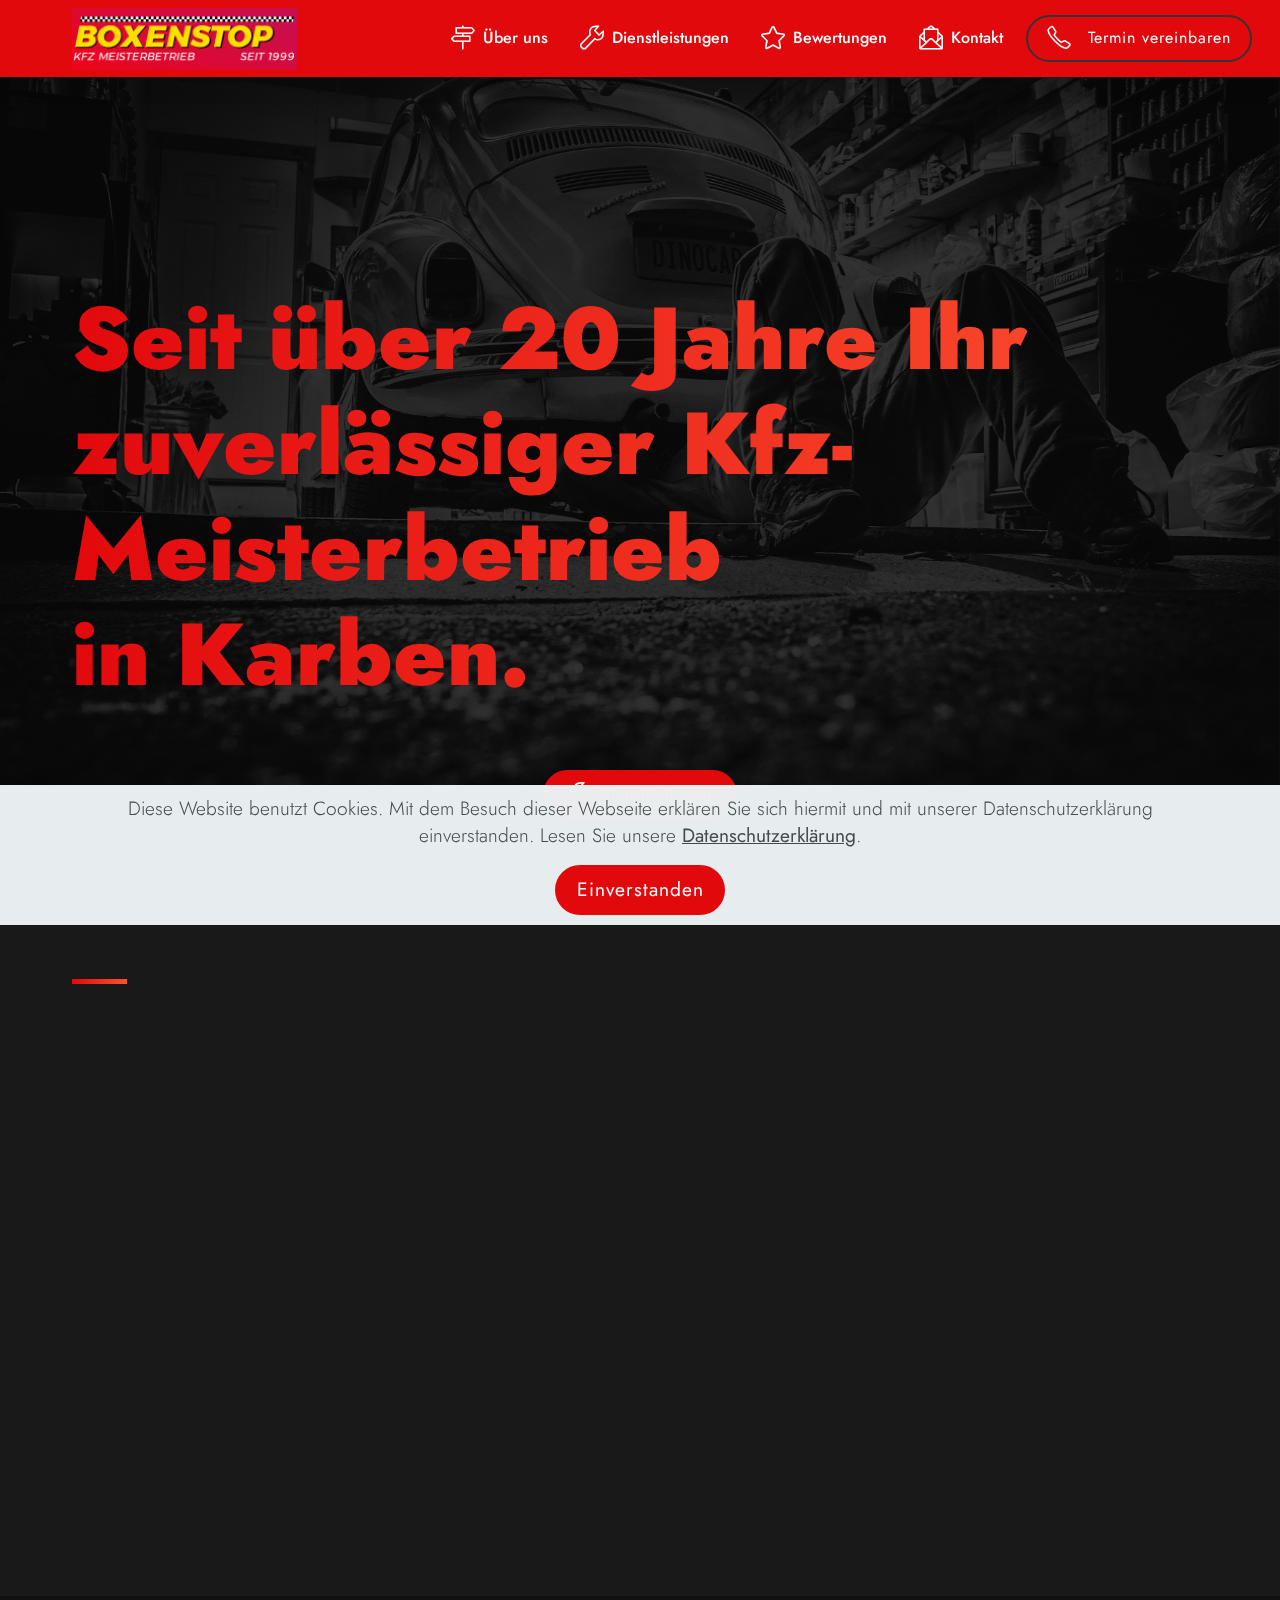
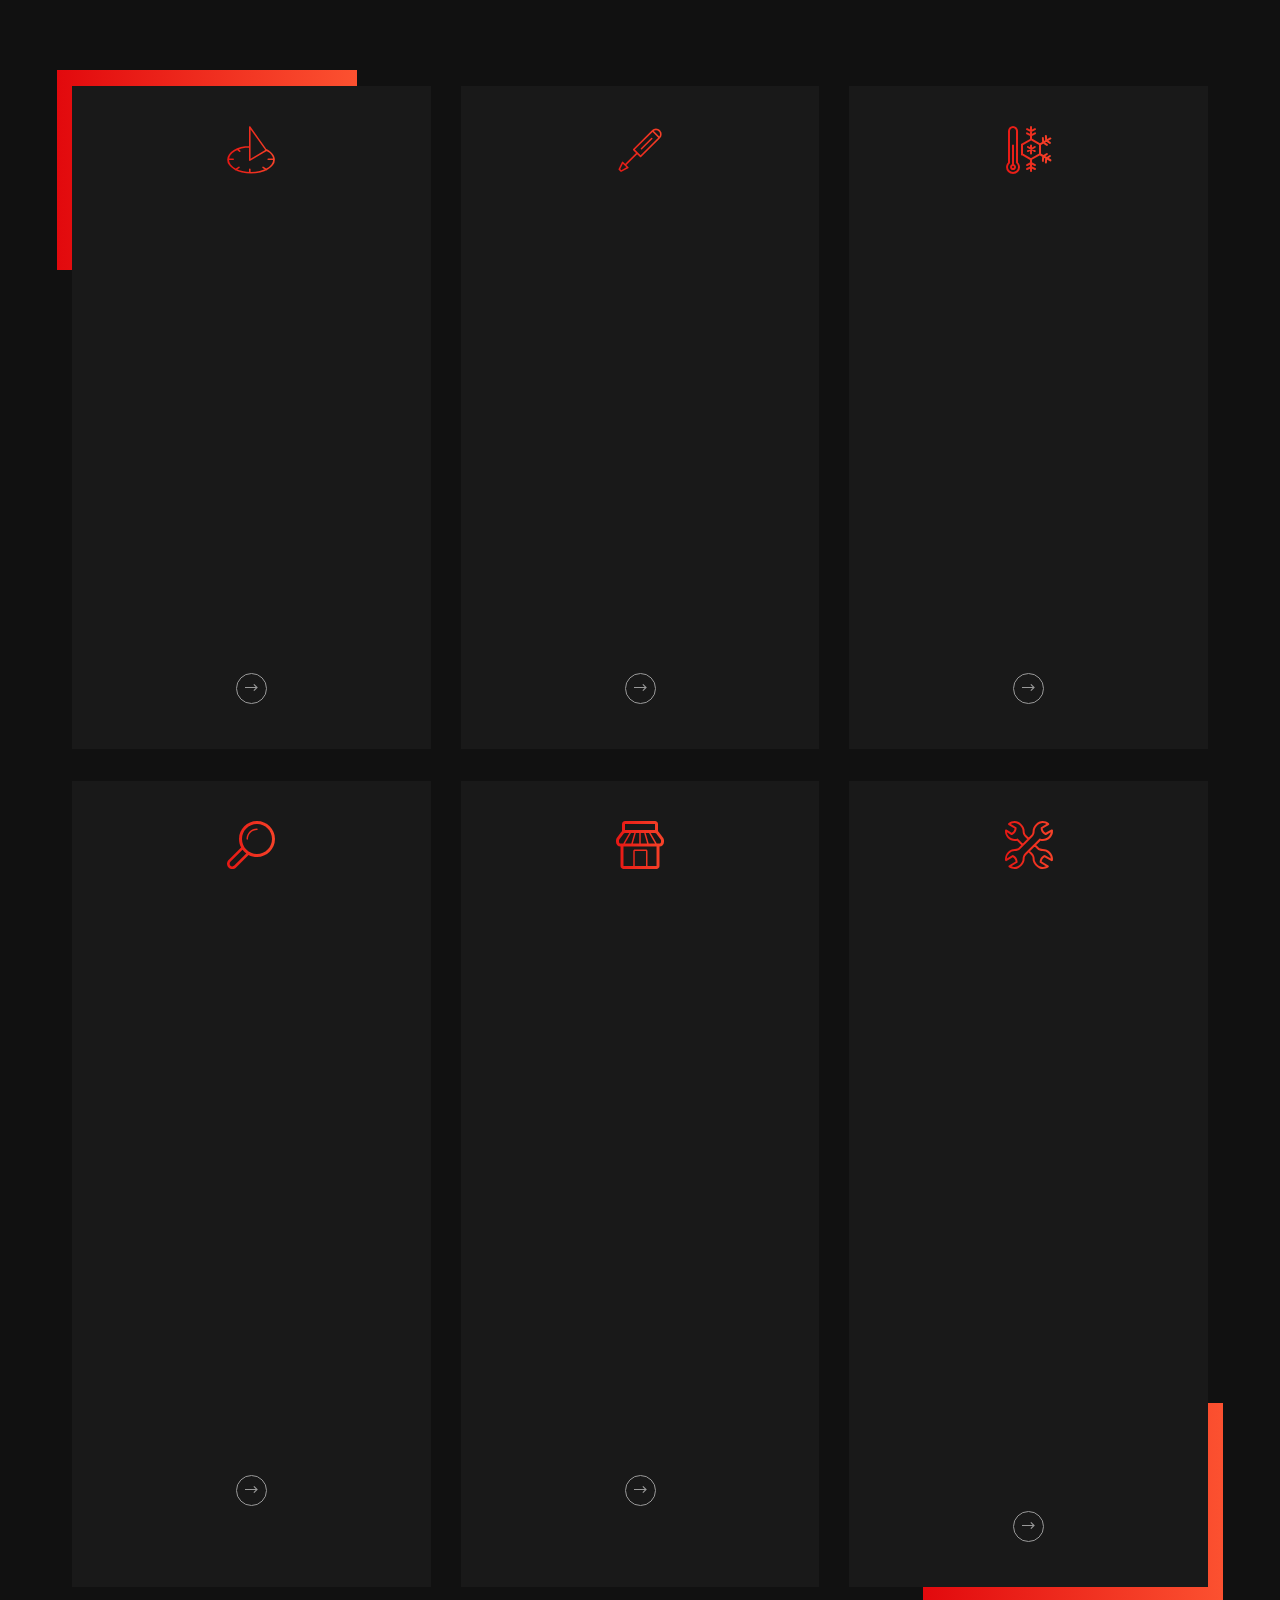
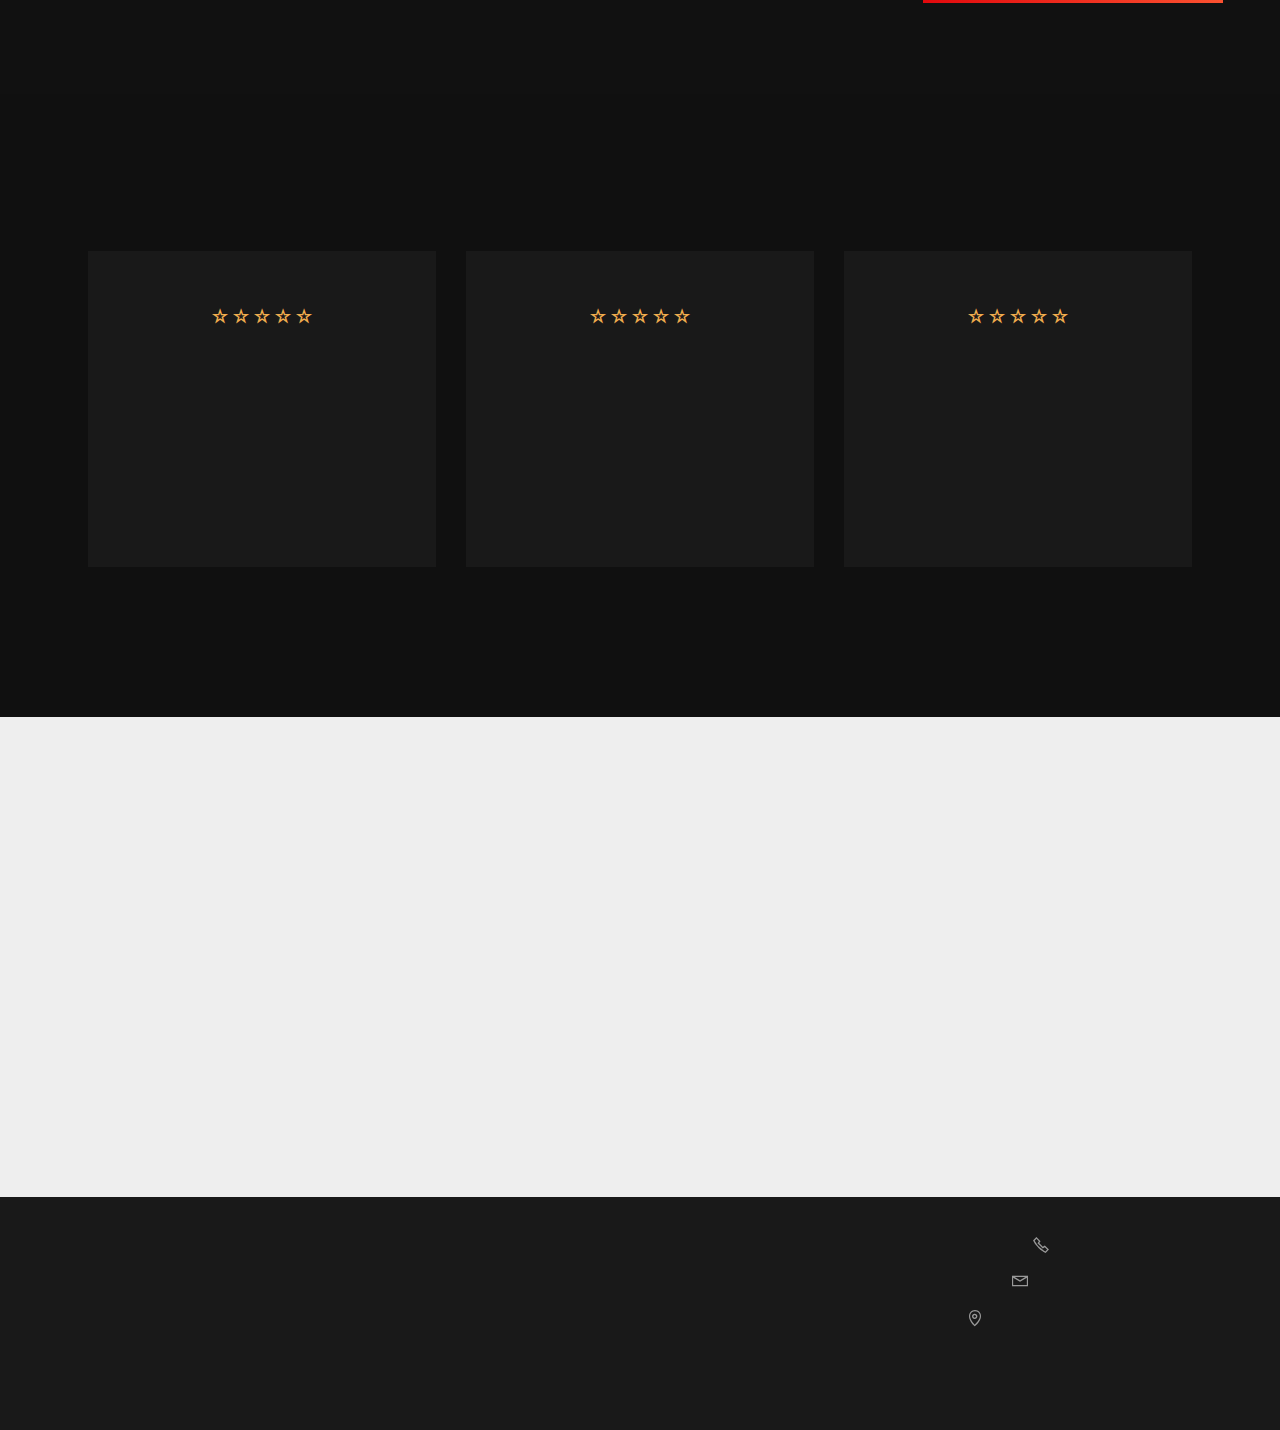
<file: index.html>
<!DOCTYPE html>
<html  >
<head>
  
  <meta charset="UTF-8">
  <meta http-equiv="X-UA-Compatible" content="IE=edge">
  
  <meta name="viewport" content="width=device-width, initial-scale=1, minimum-scale=1">
  <link rel="shortcut icon" href="assets/images/boxen-logo-222x60.png" type="image/x-icon">
  <meta name="description" content="">
  
  
  <title>Boxenstop</title>
  <link rel="stylesheet" href="assets/web/assets/mobirise-icons/mobirise-icons.css">
  <link rel="stylesheet" href="assets/simple-line-icons/simple-line-icons.css">
  <link rel="stylesheet" href="assets/web/assets/mobirise-icons2/mobirise2.css">
  <link rel="stylesheet" href="assets/icon54/style.css">
  <link rel="stylesheet" href="assets/icons-mind/style.css">
  <link rel="stylesheet" href="assets/linecons/style.css">
  <link rel="stylesheet" href="assets/tether/tether.min.css">
  <link rel="stylesheet" href="assets/bootstrap/css/bootstrap.min.css">
  <link rel="stylesheet" href="assets/bootstrap/css/bootstrap-grid.min.css">
  <link rel="stylesheet" href="assets/bootstrap/css/bootstrap-reboot.min.css">
  <link rel="stylesheet" href="assets/web/assets/gdpr-plugin/gdpr-styles.css">
  <link rel="stylesheet" href="assets/animatecss/animate.min.css">
  <link rel="stylesheet" href="assets/dropdown/css/style.css">
  <link rel="stylesheet" href="assets/socicon/css/styles.css">
  <link rel="stylesheet" href="assets/theme/css/style.css">
  <link rel="preload" as="style" href="assets/mobirise/css/mbr-additional.css"><link rel="stylesheet" href="assets/mobirise/css/mbr-additional.css" type="text/css">
  
  <script src="assets/web/assets/lazyload/lazyload.js"></script>

  
  
<meta name="theme-color" content="#e2090d">
<link rel="manifest" href="manifest.json">
<script src="sw-connect.js"></script>
<meta name="apple-mobile-web-app-capable" content="yes">
<link rel="apple-touch-startup-image" media="(device-width: 320px) and (device-height: 568px) and (-webkit-device-pixel-ratio: 2) and (orientation: portrait)" href="assets/images/apple-launch-640x1136.png">
<link rel="apple-touch-startup-image" media="(device-width: 375px) and (device-height: 667px) and (-webkit-device-pixel-ratio: 2) and (orientation: portrait)" href="assets/images/apple-launch-750x1334.png">
<link rel="apple-touch-startup-image" media="(device-width: 414px) and (device-height: 736px) and (-webkit-device-pixel-ratio: 3) and (orientation: portrait)" href="assets/images/apple-launch-1242x2208.png">
<link rel="apple-touch-startup-image" media="(device-width: 375px) and (device-height: 812px) and (-webkit-device-pixel-ratio: 3) and (orientation: portrait)" href="assets/images/apple-launch-1125x2436.png">
<link rel="apple-touch-startup-image" media="(device-width: 768px) and (device-height: 1024px) and (-webkit-device-pixel-ratio: 2) and (orientation: portrait)" href="assets/images/apple-launch-1536x2048.png">
<link rel="apple-touch-startup-image" media="(device-width: 834px) and (device-height: 1112px) and (-webkit-device-pixel-ratio: 2) and (orientation: portrait)" href="assets/images/apple-launch-1668x2224.png">
<link rel="apple-touch-startup-image" media="(device-width: 1024px) and (device-height: 1366px) and (-webkit-device-pixel-ratio: 2) and (orientation: portrait)" href="assets/images/apple-launch-2048x2732.png">
<meta name="apple-mobile-web-app-status-bar-style" content="default">
<meta name="apple-mobile-web-app-title" content="Boxenstop">
<link rel="apple-touch-icon" href="apple-touch-icon.png">
<script src="https://cdn.onesignal.com/sdks/OneSignalSDK.js" async=""></script>

<!-- Start of Async Drift Code -->
<script>
"use strict";

!function() {
  var t = window.driftt = window.drift = window.driftt || [];
  if (!t.init) {
    if (t.invoked) return void (window.console && console.error && console.error("Drift snippet included twice."));
    t.invoked = !0, t.methods = [ "identify", "config", "track", "reset", "debug", "show", "ping", "page", "hide", "off", "on" ], 
    t.factory = function(e) {
      return function() {
        var n = Array.prototype.slice.call(arguments);
        return n.unshift(e), t.push(n), t;
      };
    }, t.methods.forEach(function(e) {
      t[e] = t.factory(e);
    }), t.load = function(t) {
      var e = 3e5, n = Math.ceil(new Date() / e) * e, o = document.createElement("script");
      o.type = "text/javascript", o.async = !0, o.crossorigin = "anonymous", o.src = "https://js.driftt.com/include/" + n + "/" + t + ".js";
      var i = document.getElementsByTagName("script")[0];
      i.parentNode.insertBefore(o, i);
    };
  }
}();
drift.SNIPPET_VERSION = '0.3.1';
drift.load('msaxxeripz8e');
</script>
<!-- End of Async Drift Code -->
<script src="https://cdn.onesignal.com/sdks/OneSignalSDK.js" async=""></script>
<script>
  window.OneSignal = window.OneSignal || [];
  OneSignal.push(function() {
    OneSignal.init({
      appId: "4d5df41a-0086-4f11-945a-bd8c5ac98ab6",
      notifyButton: {
        enable: true,
      },
    });
  });
</script>
</head>
<body>
  
  <section class="menu cid-s1YLZwONfz" once="menu" id="menu1-1">
    
    <nav class="navbar navbar-dropdown navbar-fixed-top navbar-expand-lg">
        <div class="container">
            <div class="navbar-brand">
                <span class="navbar-logo">
                    <a href="#">
                        <img src="assets/images/boxen-logo-222x60.png" alt="boxenstop-logo" style="height: 3.8rem;">
                    </a>
                </span>
                
            </div>
            <button class="navbar-toggler" type="button" data-toggle="collapse" data-target="#navbarSupportedContent" aria-controls="navbarNavAltMarkup" aria-expanded="false" aria-label="Toggle navigation">
                <div class="hamburger">
                    <span></span>
                    <span></span>
                    <span></span>
                    <span></span>
                </div>
            </button>
            <div class="collapse navbar-collapse" id="navbarSupportedContent">
                <ul class="navbar-nav nav-dropdown" data-app-modern-menu="true"><li class="nav-item"><a class="nav-link link text-white text-primary display-4" href="index.html#content1-e"><span class="sli-directions mbr-iconfont mbr-iconfont-btn"></span>Über uns</a></li><li class="nav-item"><a class="nav-link link text-white text-primary display-4" href="index.html#features4-b"><span class="sli-wrench mbr-iconfont mbr-iconfont-btn"></span>Dienstleistungen</a></li>
                    <li class="nav-item"><a class="nav-link link text-white text-primary display-4" href="index.html#testimonials2-8"><span class="sli-star mbr-iconfont mbr-iconfont-btn"></span>Bewertungen</a></li><li class="nav-item"><a class="nav-link link text-white text-primary display-4" href="index.html#footer2-7"><span class="sli-envelope-letter mbr-iconfont mbr-iconfont-btn"></span>Kontakt</a></li></ul>
                
                <div class="navbar-buttons mbr-section-btn"><a class="btn btn-sm btn-black-outline display-4" href="tel:01741662759"><span class="sli-phone mbr-iconfont mbr-iconfont-btn"></span>Termin vereinbaren</a></div>
            </div>
        </div>
    </nav>
</section>

<section class="header1 solutionm4_header1 cid-sk29rjOFZP mbr-fullscreen mbr-parallax-background" id="header1-a">
    
    <div class="mbr-overlay" style="opacity: 0.8; background-color: rgb(0, 0, 0);"></div>
    <div class="container align-center">
        <div class="row justify-content-center">
            <div class="mbr-white col-md-12 col-lg-12">
                
                <h1 class="mbr-section-title mbr-white pb-5 mbr-fonts-style display-1"><strong><br></strong><br><strong>Seit über 20 Jahre </strong><strong>Ihr zuverlässiger 
</strong><strong>Kfz-Meisterbetrieb</strong><div><strong>in Karben.</strong></div></h1>
                
                <div class="mbr-section-btn"><a class="btn btn-sm btn-primary display-4" href="#"><span class="sli-wrench mbr-iconfont mbr-iconfont-btn"></span>Dienstleitungen</a></div>
            </div>
        </div>
    </div>
</section>

<section class="content1 solutionm4_content1 cid-sk2mDVEoDU" id="content1-e">
    
    
    <div class="container">
        <div class="row justify-content-center">
            <div class="col-lg-12 col-md-12 md-pb">
                <div class="title-wrapper align-left">
                    <div class="line"></div>
                    <h3 class="mbr-section-title mbr-white mbr-semibold pb-3 mbr-fonts-style display-2">Über uns</h3>
                    <p class="mbr-text pb-3 mbr-white mbr-light mbr-fonts-style display-7">Unser Unternehmen wurde in einem der kleinsten Ortschaften von Karben in Burg Gräfenrode von Herrn Örs 1999 gegründet. 
<br>Wir sind auch OFFIZIELLER Stützpunkt der DEKRA, Vertriebspartner von Reifen1+, Autobuttler, etc. Wir reparieren sämtliche Modelle von Autos, HU &amp; AU wird auch bei uns in der Firma durchgeführt. Wir haben unseren Leistungspalette für unsere Kunden somit erweitert. 
<br>Selbstverständlich nehmen unsere Mitarbeiter regelmäßig an Seminaren und Weiterbildungen teil. 
<br>Heute verfügen wir über die modernsten Maschinen, Werkzeuge, Materialien und über das Wissen. 
<br>
<br>Als Kfz-Meisterbetrieb und Freie Autowerkstatt sind wir seit vielen Jahren für die Zuverlässigkeit und Sorgfalt unserer Arbeit in Karben und Umgebung bekannt. Aber auch Kunden aus der weiterer Entfernung wie Bad Vilbel, Hanau und Frankfurt am Main, usw., setzen auf die Qualität unserer Arbeit und die fairen Preise bei den Leistungen rund um das Auto. 
<br>
<br>Unser Personal ist von Montag bis Freitag zwischen 8.00 und 18.30 Uhr für Sie da. 
<br>
<br>Für die Zeit der Reparaturen können unsere Kunden ein Ersatzwagen zur Verfügung gestellt bekommen. Alle Reparaturen und Leistungen werden unter der Beachtung der gesetzlichen Vorschriften und Zulassungen erledigt. Bei Unfallschäden übernehmen wir auch die komplette Abwicklung mit Ihrer Versicherung.<br></p>
                </div>
            </div>
        </div>
    </div>
</section>

<section class="features4 solutionm4_features4 cid-sk2d1Hlghu" id="features4-b">

    

    
    <div class="container mbr-white">
        <div class="row justify-content-center">
            <div class="card first col-12 col-md-6 col-lg-4">
                <div class="card-wrapper align-center">
                    <div class="img-wrapper">
                        <span class="mbr-iconfont imind-clock-4"></span>
                    </div>
                    <div class="card-box align-center">

                        <h4 class="mbr-section-title pb-2 mbr-semibold mbr-fonts-style display-5">HU- und AU-Service
</h4>
                        <p class="mbr-section-text align-center mbr-regular pb-2 mbr-fonts-style display-7">
                            Bei unserem HU1- und AU-Service2 müssen Sie sich nur im eins kümmern: die Prüfungsfrist, die Sie in den Fahrzeugpapieren und auf der Plakette am hinteren Kennzeichen finden. Den Rest erledigen unsere Experten für Sie: Vorabcheck, Hinweis auf eventuell notwendige Reparaturen zur Mängelbeseitigung und Vorführung bei unseren amtlich autorisierten Prüfpartnern – schnell, sicher und zum fairen Preis. Ganz ohne Prüfungsstress.<br><br></p>

                        <div class="link-wrapper">
                            <span class="mbr-iconfont mobi-mbri-right mobi-mbri"></span>
                        </div>
                    </div>
                </div>
            </div>
            <div class="card col-12 col-md-6 col-lg-4">
                <div class="card-wrapper align-center">
                    <div class="img-wrapper">
                        <span class="mbr-iconfont imind-repair"></span>
                    </div>
                    <div class="card-box align-center">

                        <h4 class="mbr-section-title pb-2 mbr-semibold mbr-fonts-style display-5">Unfallinstandsetzung</h4>
                        <p class="mbr-section-text align-center mbr-regular pb-2 mbr-fonts-style display-7">
                            Als rundum qualifiziertes Team sind wir Spezialisten für alle Marken und Fabrikate – vom kleinen Parkrempler bis zum großen Blechschaden. Sie erhalten alles aus einer Hand und ausgerichtet auf Ihre Bedürfnisse: angefangen bei der Schadensanalyse über den Austausch kaputter Teile wie Scheinwerfer und Stoßstangen, Blech- und Richtarbeiten an der Karosserie bis hin zur anschließenden Lackierung.&nbsp;<br><br><br></p>

                        <div class="link-wrapper">
                            <span class="mbr-iconfont mobi-mbri-right mobi-mbri"></span>
                        </div>
                    </div>
                </div>
            </div>
            <div class="card col-12 col-md-6 col-lg-4">
                <div class="card-wrapper align-center">
                    <div class="img-wrapper">
                        <span class="mbr-iconfont icon54-v1-winter-temperature"></span>
                    </div>
                    <div class="card-box align-center">

                        <h4 class="mbr-section-title pb-2 mbr-semibold mbr-fonts-style display-5">Klimaanlagenservice</h4>
                        <p class="mbr-section-text align-center mbr-regular pb-2 mbr-fonts-style display-7">&nbsp;ist dazu ein regelmäßiger Service, noch bevor eine Funktionsbeeinträchtigung spürbar wird, um einen Ausfall und teure Folgeschäden auszuschließen. Unsere Profis überprüfen und warten für Sie alle Komponenten, füllen das vorgeschriebene Kältemittel nach oder ersetzen es und führen darüber hinaus eine Desinfektion durch, um zu vermeiden, dass Pilze oder schlechte Gerüche in den Innenraum gelangen – für frische und gesunde Luft auf Knopfdruck.</p>

                        <div class="link-wrapper">
                            <span class="mbr-iconfont mobi-mbri-right mobi-mbri"></span>
                        </div>
                    </div>
                </div>
            </div>
            <div class="card col-12 col-md-6 col-lg-4">
                <div class="card-wrapper align-center">
                    <div class="img-wrapper">
                        <span class="mbr-iconfont li_search"></span>
                    </div>
                    <div class="card-box align-center">

                        <h4 class="mbr-section-title pb-2 mbr-semibold mbr-fonts-style display-5">Fahrzeug-Check
</h4>
                        <p class="mbr-section-text align-center mbr-regular pb-2 mbr-fonts-style display-7">Wenigfahrer erreichen die km-Leistung bis zum nächsten Service erst sehr spät, häufiger Stadt- und Kurzstreckenverkehr belasten das Fahrzeug hingegen mehr als in den Inspektionsintervallen vorgesehen. Mit unserem Fahrzeug-Check sind Sie in jedem Fall auf der sicheren Seite: Unsere Experten überprüfen alle relevanten Technikkomponenten, den Füllstand aller Betriebsflüssigkeiten, den Zustand von Filtern, Riemen, Bremsen, Beleuchtung und nehmen nach Absprache die notwendigen Einstell- und Wartungsarbeiten vor – genau angepasst an Ihr Modell und Ihr Fahrprofil. 
<br><br></p>

                        <div class="link-wrapper">
                            <span class="mbr-iconfont mobi-mbri-right mobi-mbri"></span>
                        </div>
                    </div>
                </div>
            </div>
            <div class="card col-12 col-md-6 col-lg-4">
                <div class="card-wrapper align-center">
                    <div class="img-wrapper">
                        <span class="mbr-iconfont li_shop"></span>
                    </div>
                    <div class="card-box align-center">

                        <h4 class="mbr-section-title pb-2 mbr-semibold mbr-fonts-style display-5">Reifeneinlagerung
</h4>
                        <p class="mbr-section-text align-center mbr-regular pb-2 mbr-fonts-style display-7">
                            Falls Ganzjahresreifen für Sie nicht in Frage kommen, steht zweimal im Jahr ein Räderwechsel an. Je Fahrzeug blockiert also immer ein kompletter Satz wertvollen Stauraum in Garage, Keller oder Schuppen, der anderweitig sinnvoller genutzt werden könnte – falls er überhaupt vorhanden ist. Hinzu kommt der Transport zur Montage: viermal Kellertreppe, einladen, ausladen und immer darauf achten, dass Koffer- oder Innenraum nicht von schmutzigen Reifen verunreinigt werden. Die Lösung ist einfach und heißt Einlagerung vor Ort. So bleiben Ihre Reifen immer dort, wo sie montiert werden.<br><br></p>

                        <div class="link-wrapper">
                            <span class="mbr-iconfont mobi-mbri-right mobi-mbri"></span>
                        </div>
                    </div>
                </div>
            </div>
            <div class="card last col-12 col-md-6 col-lg-4">
                <div class="card-wrapper align-center">
                    <div class="img-wrapper">
                        <span class="mbr-iconfont icon54-v1-wrench-3"></span>
                    </div>
                    <div class="card-box align-center">

                        <h4 class="mbr-section-title pb-2 mbr-semibold mbr-fonts-style display-5">Auspuff- und Bremsservice</h4>
                        <p class="mbr-section-text align-center mbr-regular pb-2 mbr-fonts-style display-7">
                            Ein funktionierende, dichte Auspuffanlage ist mehr als ein Schalldämpfer für ihren Motor: Sie erstreckt sich unter einem Großteil des Fahrzeugs und verhindert, dass giftige Abgase vor dem Katalysator bzw. Partikelfilter ins Freie gelangen und Fahrer und Umwelt gefährden. Schäden durch Verschleiß und Korrosion können schon auftreten, lange bevor erhöhter Lärm, Klappergeräusche oder verminderte Motorleistung zu bemerken sind. Es empfiehlt sich darum, falls es nicht im Rahmen einer Inspektion erfolgt, die Abgasanlage einmal jährlich von unseren Experten durchchecken zu lassen.</p>

                        <div class="link-wrapper">
                            <span class="mbr-iconfont mobi-mbri-right mobi-mbri"></span>
                        </div>
                    </div>
                </div>
            </div>
        </div>
    </div>
</section>

<section class="testimonials2 studiom4_testimonials2 vertical-line cid-sk2040L8vj" id="testimonials2-8">

	

	
	<div class="container">
		<div class="row">
			<div class="title col-12 align-center">
				
				<h2 class="mbr-bold mbr-fonts-style mbr-section-title mbr-white display-2">
					Unsere Kunden sagen:</h2>
			</div>

			<div class="card col-12 col-md-6 col-lg-4">
				<div class="card-inner">
					<div class="card-img align-left">
						<span class="mbr-iconfont mbr-iconfont-1 mobi-mbri mobi-mbri-star"></span>
						<span class="mbr-iconfont mbr-iconfont-1 mobi-mbri mobi-mbri-star"></span>
						<span class="mbr-iconfont mbr-iconfont-1 mobi-mbri mobi-mbri-star"></span>
						<span class="mbr-iconfont mbr-iconfont-1 mobi-mbri mobi-mbri-star"></span>
						<span class="mbr-iconfont mbr-iconfont-1 mobi-mbri mobi-mbri-star"></span>
						
					</div>
					<div class="card-box">
						
						<p class="mbr-text align-left mbr-fonts-style display-7">
							Super Service, immer wieder gerne. Nur zu empfehlen.<br><br></p>
						<div class="card-people">
							<div class="user_image">
								<img src="assets/images/team1.jpg">
							</div>
							<div class="wrapper-name">
								<div class="mbr-author-name mbr-semibold mbr-fonts-style mbr-white display-7">
									Klaus Schmidt</div>
								
							</div>
						</div>
					</div>
				</div>
			</div>

			<div class="card col-12 col-md-6 col-lg-4">
				<div class="card-inner">
					<div class="card-img align-left">
						<span class="mbr-iconfont mbr-iconfont-1 mobi-mbri mobi-mbri-star"></span>
						<span class="mbr-iconfont mbr-iconfont-1 mobi-mbri mobi-mbri-star"></span>
						<span class="mbr-iconfont mbr-iconfont-1 mobi-mbri mobi-mbri-star"></span>
						<span class="mbr-iconfont mbr-iconfont-1 mobi-mbri mobi-mbri-star"></span>
						<span class="mbr-iconfont mbr-iconfont-1 mobi-mbri mobi-mbri-star"></span>
						
					</div>
					<div class="card-box">
						
						<p class="mbr-text align-left mbr-fonts-style display-7">
							Daumen hoch. Kompetente Mitarbeiter und super Preise.<br><br></p>
						<div class="card-people">
							<div class="user_image">
								<img src="assets/images/team2.jpg">
							</div>
							<div class="wrapper-name">
								<div class="mbr-author-name mbr-semibold mbr-fonts-style mbr-white display-7">
									Martin Müller</div>
								
							</div>
						</div>
					</div>
				</div>
			</div>

			<div class="card col-12 col-md-6 col-lg-4">
				<div class="card-inner">
					<div class="card-img align-left">
						<span class="mbr-iconfont mbr-iconfont-1 mobi-mbri mobi-mbri-star"></span>
						<span class="mbr-iconfont mbr-iconfont-1 mobi-mbri mobi-mbri-star"></span>
						<span class="mbr-iconfont mbr-iconfont-1 mobi-mbri mobi-mbri-star"></span>
						<span class="mbr-iconfont mbr-iconfont-1 mobi-mbri mobi-mbri-star"></span>
						<span class="mbr-iconfont mbr-iconfont-1 mobi-mbri mobi-mbri-star"></span>
						
					</div>
					<div class="card-box">
						
						<p class="mbr-text align-left mbr-fonts-style display-7">
							Alles super gut geklappt und ein Ersatzwagen auch auch noch dabei.</p>
						<div class="card-people">
							<div class="user_image">
								<img src="assets/images/team4.jpg">
							</div>
							<div class="wrapper-name">
								<div class="mbr-author-name mbr-semibold mbr-fonts-style mbr-white display-7">
									Volkan Kilic</div>
								
							</div>
						</div>
					</div>
				</div>
			</div>

			
		</div>
	</div>
</section>

<section class="map1 cid-s1YMf6Zm9K" id="map1-8">

     

    <div class="google-map"><iframe frameborder="0" style="border:0" src="https://www.google.com/maps/embed/v1/place?key=AIzaSyCZI5F_k6S1k46ujh0SNrapM89f7mJxd30&amp;q=Industrie Str. 16, 61184 Karben" allowfullscreen=""></iframe></div>
</section>

<section class="footer2 cid-s1YMdWQfw7" once="footers" id="footer2-7">
    
    
    <div class="container">
        <div class="row align-left">
            <div class="col-md-6 col-lg-3">
                <h3 class="title pb-2 align-left mbr-bold mbr-fonts-style display-2">BOXENSTOP</h3>
                <p class="mbr-text align-left mbr-white mbr-regular mbr-fonts-style display-7">Seit über 20 Jahre, Ihr kompetenter Partner rund ums Auto.<br></p>
                <div class="socicon-wrap">
                    
                    
                    
                    
                </div>
            </div>
            <div class="col-md-6 col-lg-3">
                <div class="align-wrap">
                    <div class="item-wrap">
                        <div class="icons-wrap pb-2">
                            <p class="icon-title mbr-regular mbr-fonts-style display-7">
                                Über uns<br></p>
                        </div>
                    </div>
                    <div class="item-wrap">
                        <div class="icons-wrap pb-2">
                            <p class="icon-title mbr-regular mbr-fonts-style display-7">Dienstleistungen</p>
                        </div>
                    </div>
                    <div class="item-wrap">
                        <div class="icons-wrap pb-2">
                            <p class="icon-title mbr-regular mbr-fonts-style display-7">Angebote</p>
                        </div>
                    </div>
                    <div class="item-wrap">
                        <div class="icons-wrap pb-2">
                            <p class="icon-title mbr-regular mbr-fonts-style display-7">Online Shop</p>
                        </div>
                    </div>
                    <div class="item-wrap">
                        
                    </div>
                </div>
            </div>
            <div class="col-md-6 col-lg-3">
                <div class="align-wrap">
                    <div class="item-wrap">
                        <div class="icons-wrap pb-2">

                            <p class="icon-title mbr-regular mbr-fonts-style display-7">
                                Notifications<br></p>
                        </div>
                    </div>
                    <div class="item-wrap">
                        <div class="icons-wrap pb-2">
                            <p class="icon-title mbr-regular mbr-fonts-style display-7">Terminvereinbarung</p>
                        </div>
                    </div>
                    <div class="item-wrap">
                        <div class="icons-wrap pb-2">
                            <p class="icon-title mbr-regular mbr-fonts-style display-7"><a href="impressum.html" class="text-primary">Impressum</a></p>
                        </div>
                    </div>
                    <div class="item-wrap">
                        <div class="icons-wrap pb-2">
                            <p class="icon-title mbr-regular mbr-fonts-style display-7"><a href="datenschutz.html" class="text-primary">Datenschutzerklärung</a></p>
                        </div>
                    </div>
                    <div class="item-wrap">
                        
                    </div>
                </div>
            </div>
            <div class="col-md-6 align-center col-lg-3">

                <div class="list-items pb-4">
                    <div class="item mbr-flex">
                        <span class="item-icon mobi-mbri-phone mobi-mbri"></span>
                        <p class="item-text mbr-regular mbr-white mbr-fonts-style display-7">06039-484994</p>
                    </div>

                    <div class="item mbr-flex">
                        <span class="item-icon mobi-mbri-letter mobi-mbri"></span>
                        <p class="item-text mbr-regular mbr-white mbr-fonts-style display-7"> info@boxenstop.com</p>

                    </div>

                    <div class="item mbr-flex">
                        <span class="item-icon mobi-mbri-map-pin mobi-mbri"></span>
                        <p class="item-text mbr-regular mbr-white mbr-fonts-style display-7">Industrie Str. 16, 61184 Karben</p>

                    </div>

                    

                    
                </div>
                
            </div>
        </div>
    </div>
</section>


<script src="assets/web/assets/jquery/jquery.min.js"></script>
  <script src="assets/popper/popper.min.js"></script>
  <script src="assets/tether/tether.min.js"></script>
  <script src="assets/bootstrap/js/bootstrap.min.js"></script>
  <script src="assets/web/assets/cookies-alert-plugin/cookies-alert-core.js"></script>
  <script src="assets/web/assets/cookies-alert-plugin/cookies-alert-script.js"></script>
  <script src="assets/smoothscroll/smooth-scroll.js"></script>
  <script src="assets/parallax/jarallax.min.js"></script>
  <script src="assets/viewportchecker/jquery.viewportchecker.js"></script>
  <script src="assets/dropdown/js/nav-dropdown.js"></script>
  <script src="assets/dropdown/js/navbar-dropdown.js"></script>
  <script src="assets/touchswipe/jquery.touch-swipe.min.js"></script>
  <script src="assets/theme/js/script.js"></script>
  
  
  
<input name="cookieData" type="hidden" data-cookie-customDialogSelector='null' data-cookie-colorText='#424a4d' data-cookie-colorBg='rgba(234, 239, 241, 0.99)' data-cookie-textButton='Einverstanden' data-cookie-colorButton='' data-cookie-colorLink='#424a4d' data-cookie-underlineLink='true' data-cookie-text="Diese Website benutzt Cookies. Mit dem Besuch dieser Webseite erklären Sie sich hiermit und mit unserer Datenschutzerklärung einverstanden. Lesen Sie unsere <a href='datenschutz.html'>Datenschutzerklärung</a>.">
   <div id="scrollToTop" class="scrollToTop mbr-arrow-up"><a style="text-align: center;"><i class="mbr-arrow-up-icon mbr-arrow-up-icon-cm cm-icon cm-icon-smallarrow-up"></i></a></div>
    <input name="animation" type="hidden">
	

</body>
</html>
</file>
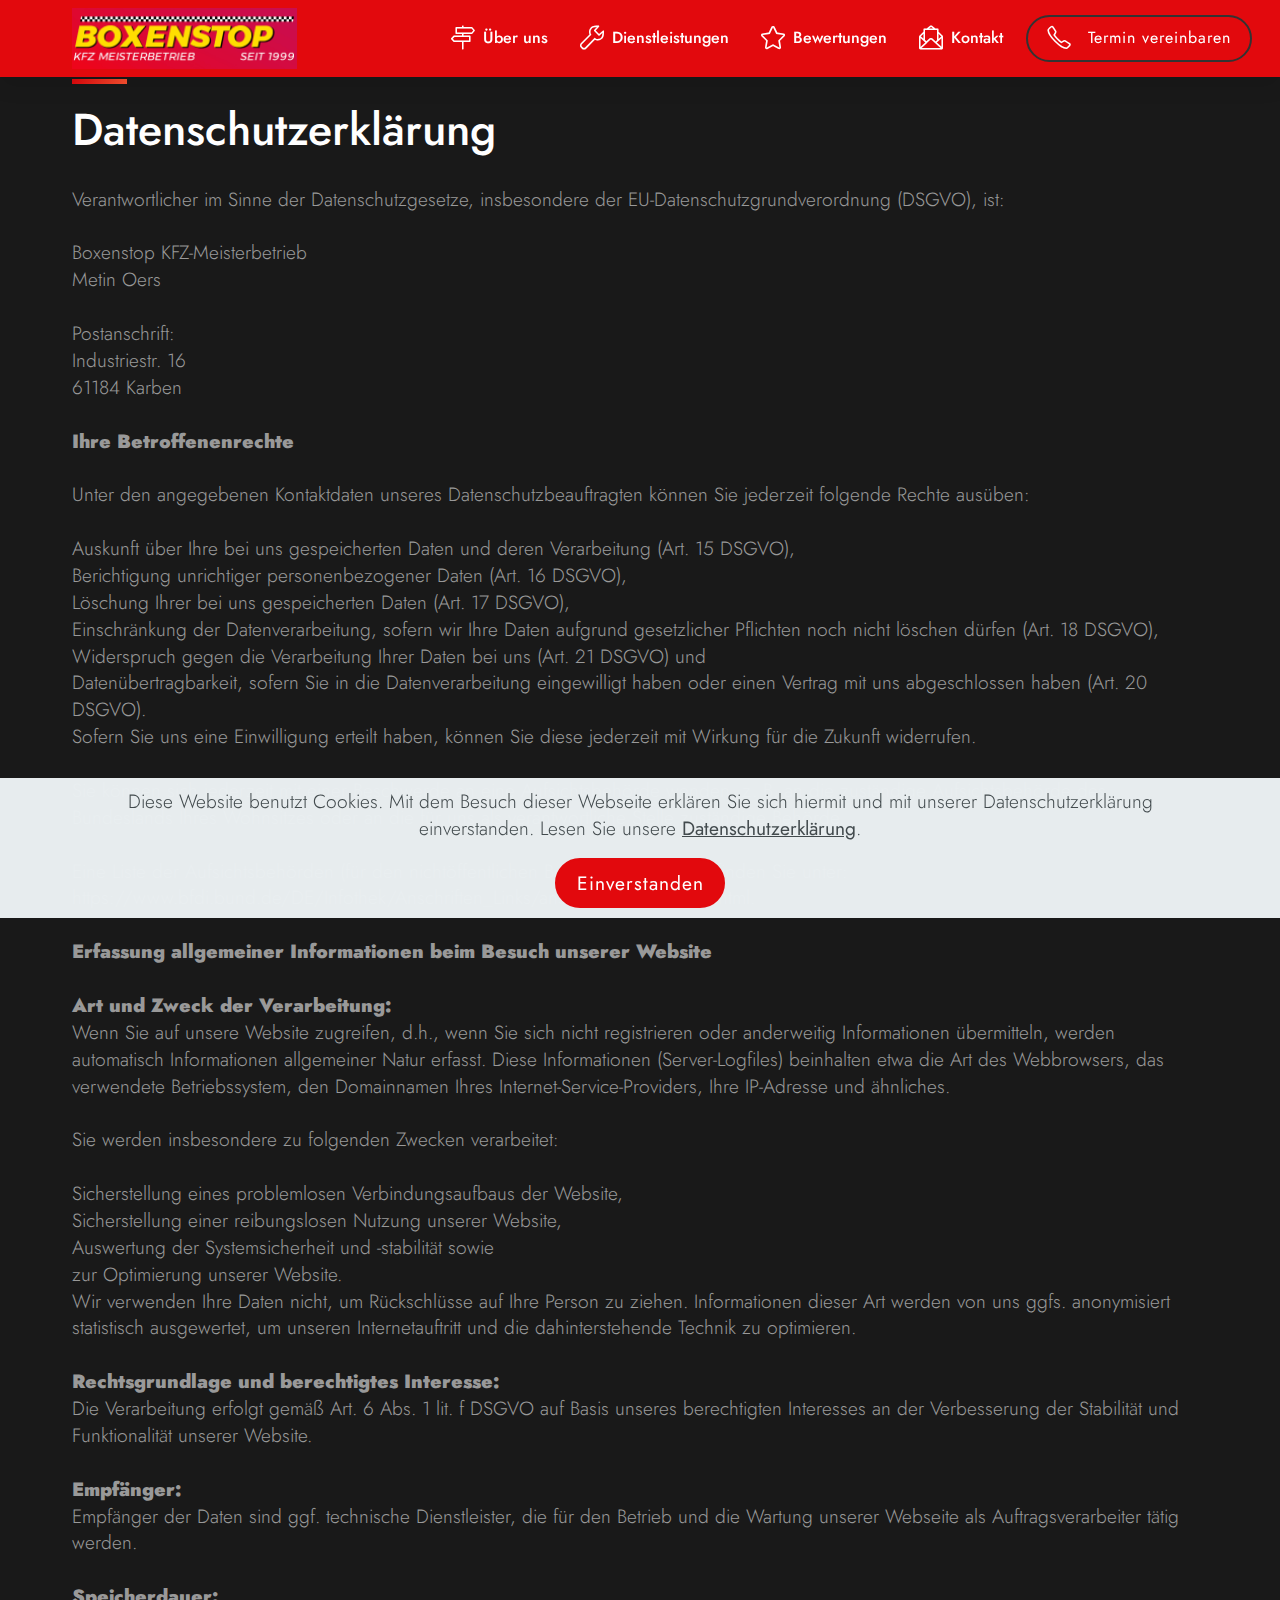
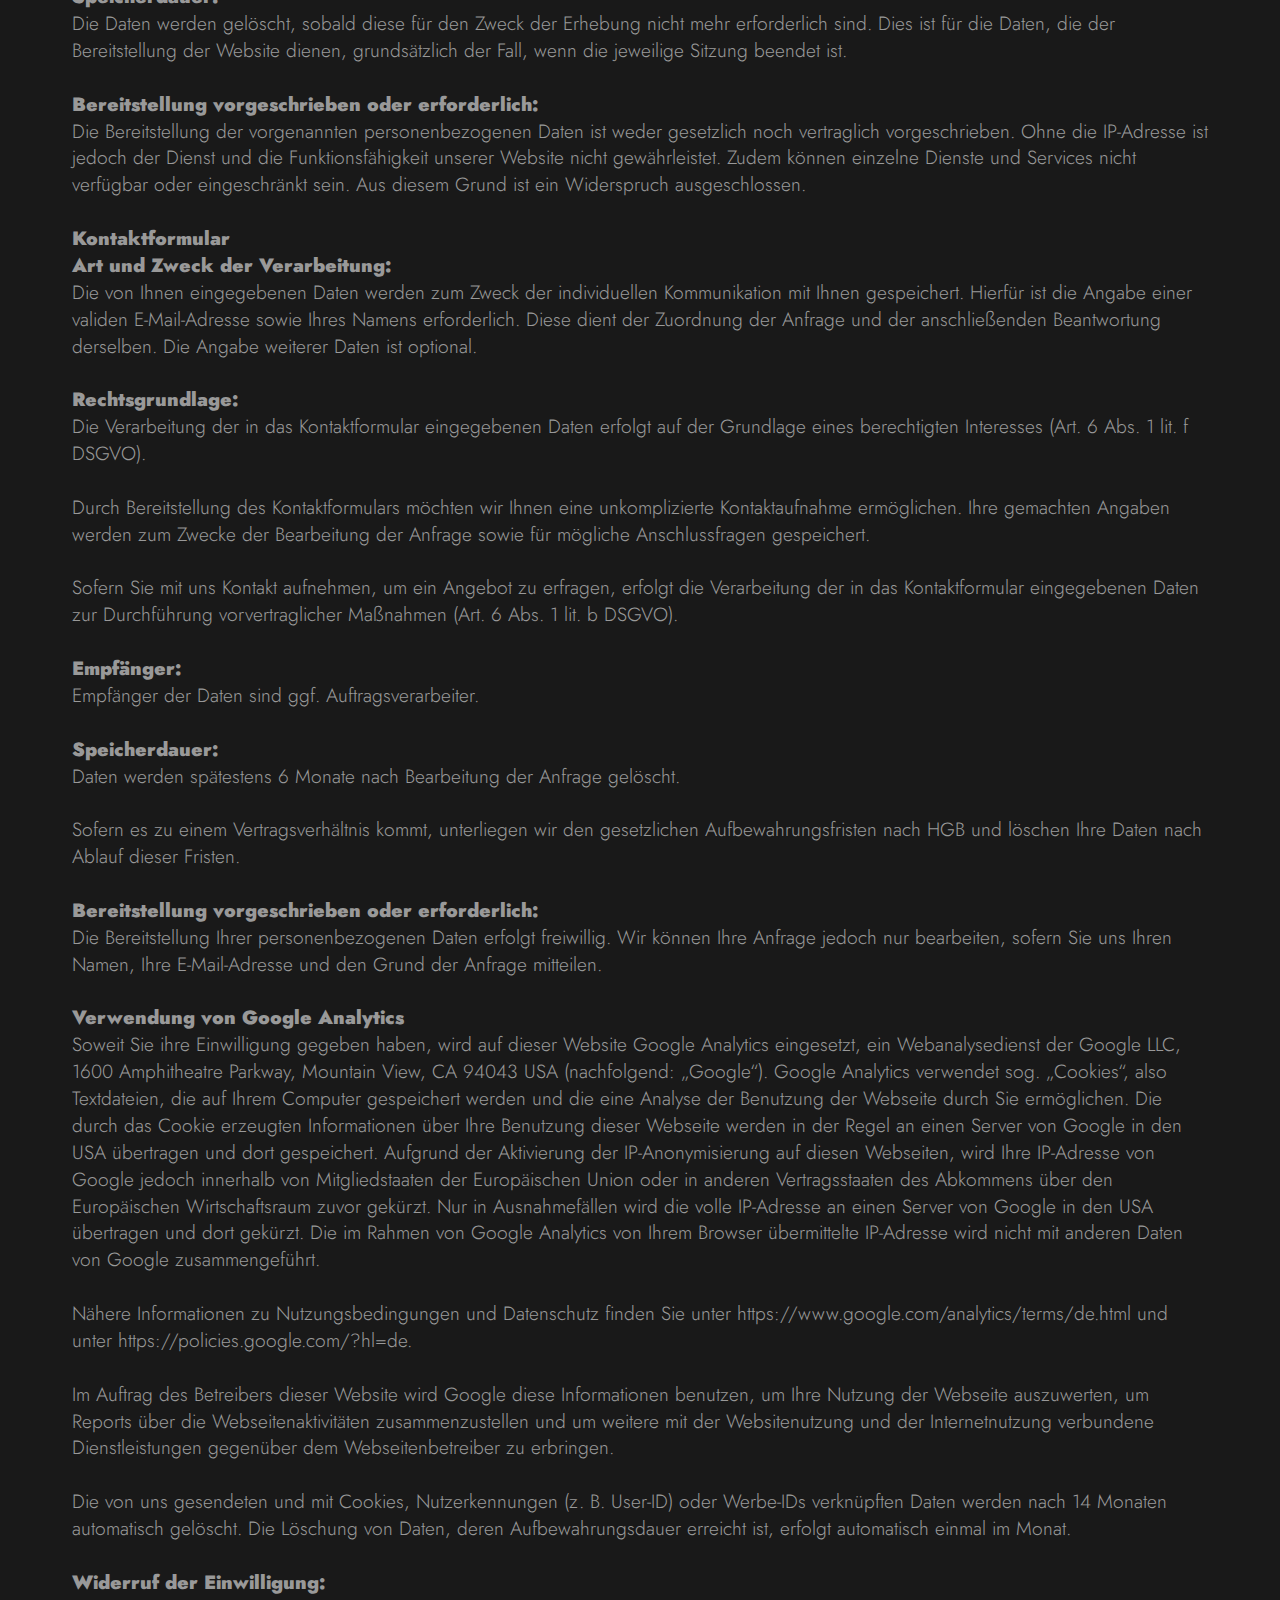
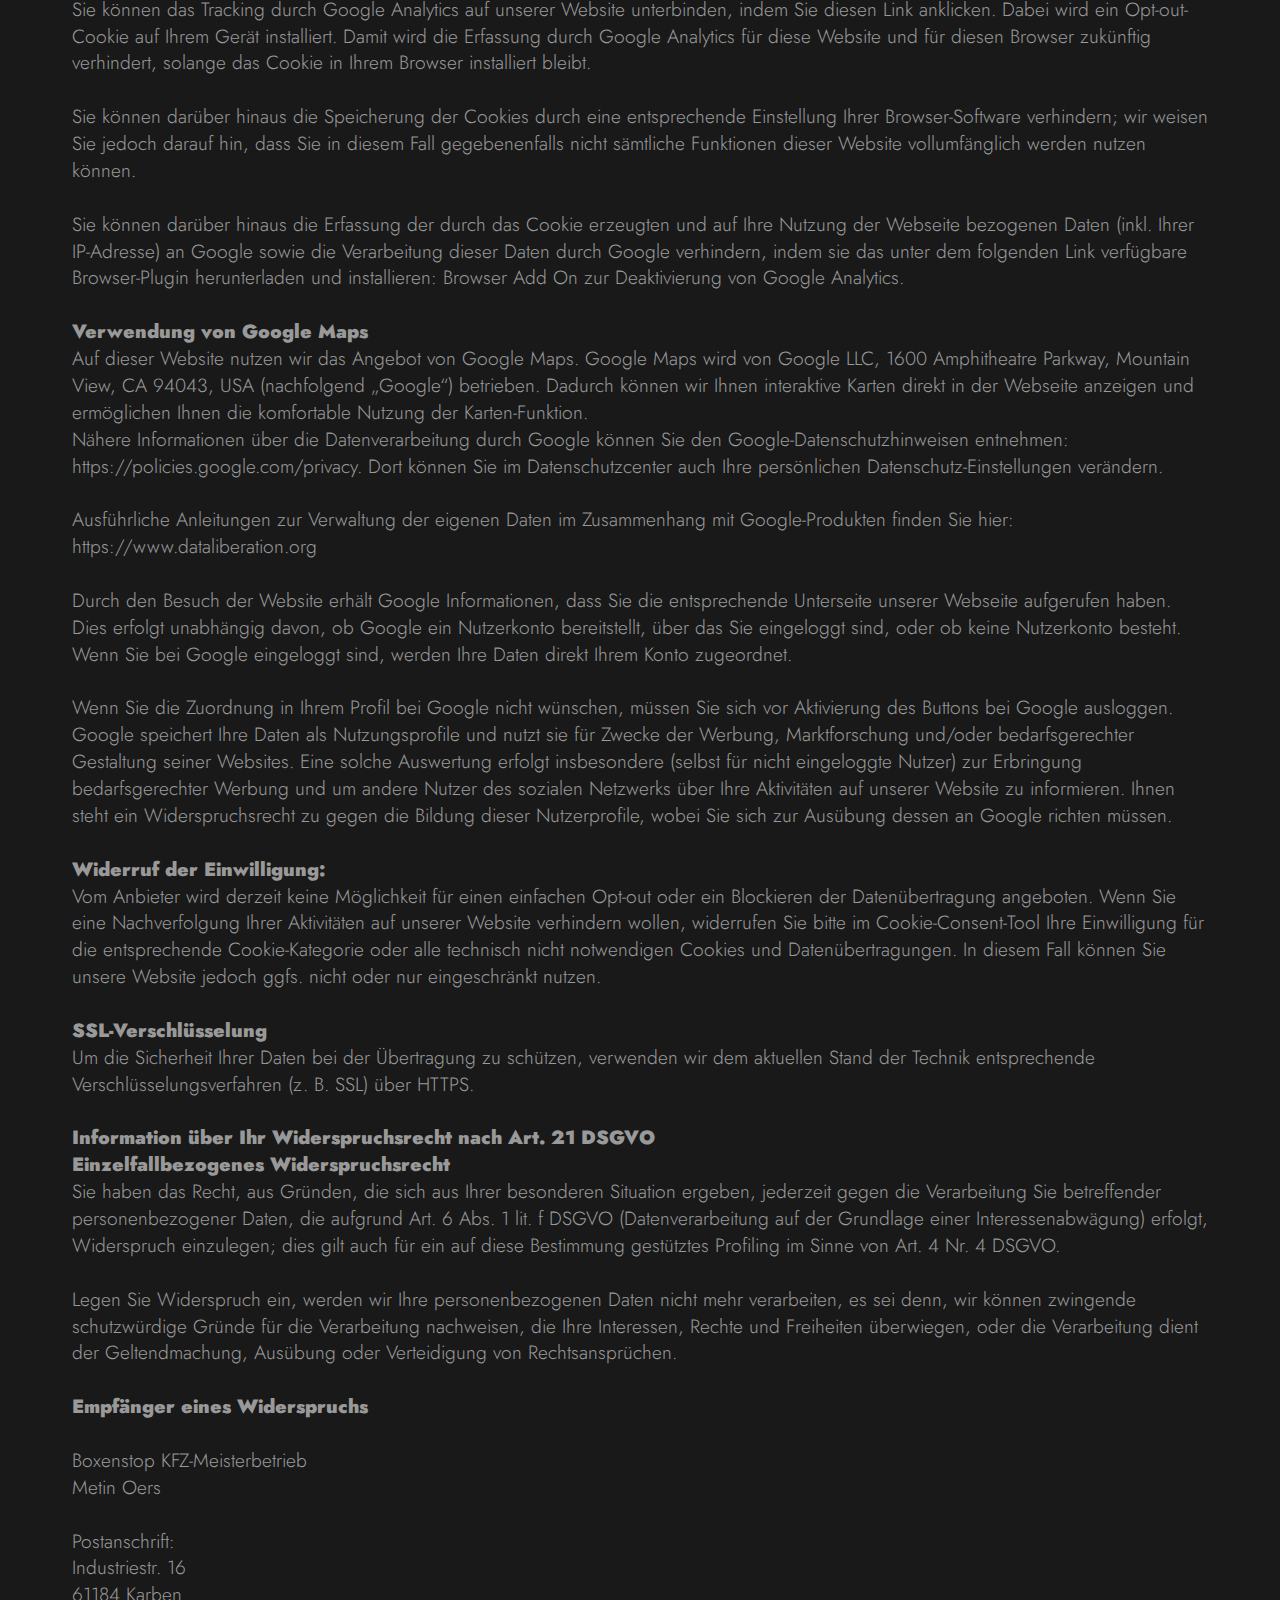
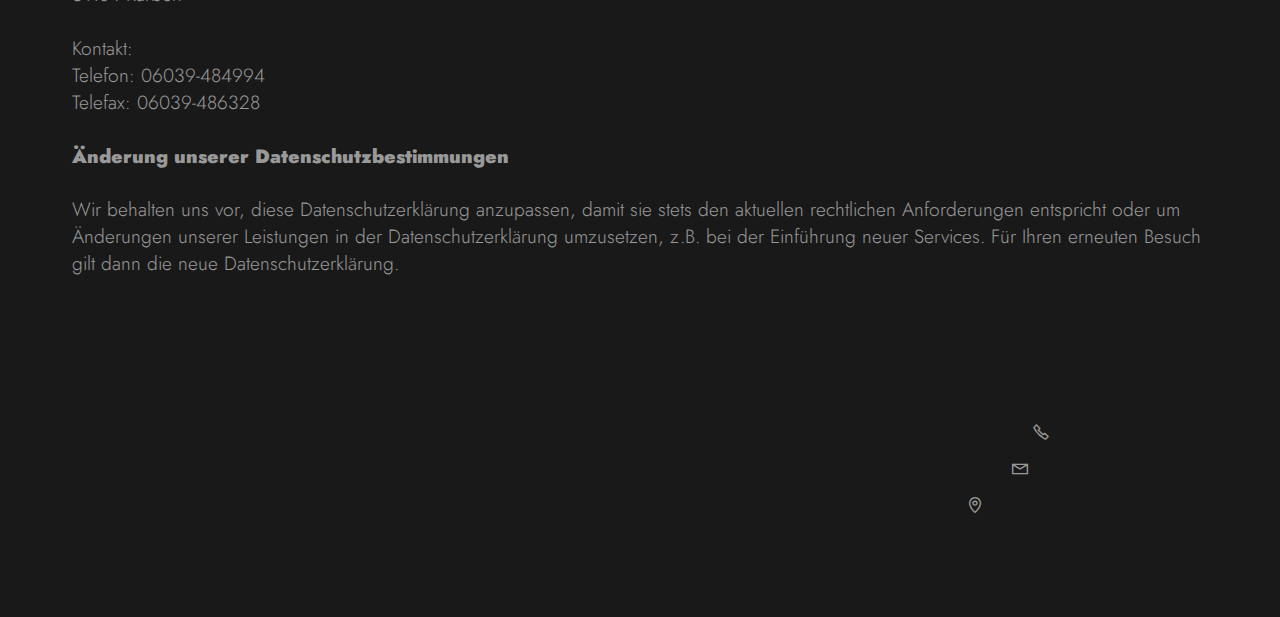
<file: datenschutz.html>
<!DOCTYPE html>
<html  >
<head>
  
  <meta charset="UTF-8">
  <meta http-equiv="X-UA-Compatible" content="IE=edge">
  
  <meta name="viewport" content="width=device-width, initial-scale=1, minimum-scale=1">
  <link rel="shortcut icon" href="assets/images/boxen-logo-222x60.png" type="image/x-icon">
  <meta name="description" content="">
  
  
  <title>Datenschutzerklärung</title>
  <link rel="stylesheet" href="assets/web/assets/mobirise-icons/mobirise-icons.css">
  <link rel="stylesheet" href="assets/simple-line-icons/simple-line-icons.css">
  <link rel="stylesheet" href="assets/web/assets/mobirise-icons2/mobirise2.css">
  <link rel="stylesheet" href="assets/tether/tether.min.css">
  <link rel="stylesheet" href="assets/bootstrap/css/bootstrap.min.css">
  <link rel="stylesheet" href="assets/bootstrap/css/bootstrap-grid.min.css">
  <link rel="stylesheet" href="assets/bootstrap/css/bootstrap-reboot.min.css">
  <link rel="stylesheet" href="assets/web/assets/gdpr-plugin/gdpr-styles.css">
  <link rel="stylesheet" href="assets/dropdown/css/style.css">
  <link rel="stylesheet" href="assets/animatecss/animate.min.css">
  <link rel="stylesheet" href="assets/socicon/css/styles.css">
  <link rel="stylesheet" href="assets/theme/css/style.css">
  <link rel="preload" as="style" href="assets/mobirise/css/mbr-additional.css"><link rel="stylesheet" href="assets/mobirise/css/mbr-additional.css" type="text/css">
  
  <script src="assets/web/assets/lazyload/lazyload.js"></script>

  
  
<meta name="theme-color" content="#e2090d">
<link rel="manifest" href="manifest.json">
<script src="sw-connect.js"></script>
<meta name="apple-mobile-web-app-capable" content="yes">
<link rel="apple-touch-startup-image" media="(device-width: 320px) and (device-height: 568px) and (-webkit-device-pixel-ratio: 2) and (orientation: portrait)" href="assets/images/apple-launch-640x1136.png">
<link rel="apple-touch-startup-image" media="(device-width: 375px) and (device-height: 667px) and (-webkit-device-pixel-ratio: 2) and (orientation: portrait)" href="assets/images/apple-launch-750x1334.png">
<link rel="apple-touch-startup-image" media="(device-width: 414px) and (device-height: 736px) and (-webkit-device-pixel-ratio: 3) and (orientation: portrait)" href="assets/images/apple-launch-1242x2208.png">
<link rel="apple-touch-startup-image" media="(device-width: 375px) and (device-height: 812px) and (-webkit-device-pixel-ratio: 3) and (orientation: portrait)" href="assets/images/apple-launch-1125x2436.png">
<link rel="apple-touch-startup-image" media="(device-width: 768px) and (device-height: 1024px) and (-webkit-device-pixel-ratio: 2) and (orientation: portrait)" href="assets/images/apple-launch-1536x2048.png">
<link rel="apple-touch-startup-image" media="(device-width: 834px) and (device-height: 1112px) and (-webkit-device-pixel-ratio: 2) and (orientation: portrait)" href="assets/images/apple-launch-1668x2224.png">
<link rel="apple-touch-startup-image" media="(device-width: 1024px) and (device-height: 1366px) and (-webkit-device-pixel-ratio: 2) and (orientation: portrait)" href="assets/images/apple-launch-2048x2732.png">
<meta name="apple-mobile-web-app-status-bar-style" content="default">
<meta name="apple-mobile-web-app-title" content="Boxenstop">
<link rel="apple-touch-icon" href="apple-touch-icon.png">

</head>
<body>
  
  <section class="menu cid-sk7ZvQu6AK" once="menu" id="menu1-g">
    
    <nav class="navbar navbar-dropdown navbar-fixed-top navbar-expand-lg">
        <div class="container">
            <div class="navbar-brand">
                <span class="navbar-logo">
                    <a href="#">
                        <img src="assets/images/boxen-logo-222x60.png" alt="boxenstop-logo" style="height: 3.8rem;">
                    </a>
                </span>
                
            </div>
            <button class="navbar-toggler" type="button" data-toggle="collapse" data-target="#navbarSupportedContent" aria-controls="navbarNavAltMarkup" aria-expanded="false" aria-label="Toggle navigation">
                <div class="hamburger">
                    <span></span>
                    <span></span>
                    <span></span>
                    <span></span>
                </div>
            </button>
            <div class="collapse navbar-collapse" id="navbarSupportedContent">
                <ul class="navbar-nav nav-dropdown" data-app-modern-menu="true"><li class="nav-item"><a class="nav-link link text-white text-primary display-4" href="index.html#content1-e"><span class="sli-directions mbr-iconfont mbr-iconfont-btn"></span>Über uns</a></li><li class="nav-item"><a class="nav-link link text-white text-primary display-4" href="index.html#features4-b"><span class="sli-wrench mbr-iconfont mbr-iconfont-btn"></span>Dienstleistungen</a></li>
                    <li class="nav-item"><a class="nav-link link text-white text-primary display-4" href="index.html#testimonials2-8"><span class="sli-star mbr-iconfont mbr-iconfont-btn"></span>Bewertungen</a></li><li class="nav-item"><a class="nav-link link text-white text-primary display-4" href="index.html#footer2-7"><span class="sli-envelope-letter mbr-iconfont mbr-iconfont-btn"></span>Kontakt</a></li></ul>
                
                <div class="navbar-buttons mbr-section-btn"><a class="btn btn-sm btn-black-outline display-4" href="tel:01741662759"><span class="sli-phone mbr-iconfont mbr-iconfont-btn"></span>Termin vereinbaren</a></div>
            </div>
        </div>
    </nav>
</section>

<section class="content1 solutionm4_content1 cid-sk7ZvR2ttp" id="content1-h">
    
    
    <div class="container">
        <div class="row justify-content-center">
            <div class="col-lg-12 col-md-12 md-pb">
                <div class="title-wrapper align-left">
                    <div class="line"></div>
                    <h3 class="mbr-section-title mbr-white mbr-semibold pb-3 mbr-fonts-style display-2">Datenschutzerklärung</h3>
                    <p class="mbr-text pb-3 mbr-white mbr-light mbr-fonts-style display-7">Verantwortlicher im Sinne der Datenschutzgesetze, insbesondere der EU-Datenschutzgrundverordnung (DSGVO), ist:
<br>
<br>Boxenstop KFZ-Meisterbetrieb
<br>Metin Oers
<br>
<br>Postanschrift:
<br>Industriestr. 16
<br>61184 Karben
<br>
<br><strong>Ihre Betroffenenrechte</strong><strong><br></strong><br>Unter den angegebenen Kontaktdaten unseres Datenschutzbeauftragten können Sie jederzeit folgende Rechte ausüben:
<br>
<br>Auskunft über Ihre bei uns gespeicherten Daten und deren Verarbeitung (Art. 15 DSGVO),
<br>Berichtigung unrichtiger personenbezogener Daten (Art. 16 DSGVO),
<br>Löschung Ihrer bei uns gespeicherten Daten (Art. 17 DSGVO),
<br>Einschränkung der Datenverarbeitung, sofern wir Ihre Daten aufgrund gesetzlicher Pflichten noch nicht löschen dürfen (Art. 18 DSGVO),
<br>Widerspruch gegen die Verarbeitung Ihrer Daten bei uns (Art. 21 DSGVO) und
<br>Datenübertragbarkeit, sofern Sie in die Datenverarbeitung eingewilligt haben oder einen Vertrag mit uns abgeschlossen haben (Art. 20 DSGVO).
<br>Sofern Sie uns eine Einwilligung erteilt haben, können Sie diese jederzeit mit Wirkung für die Zukunft widerrufen.
<br>
<br>Sie können sich jederzeit mit einer Beschwerde an eine Aufsichtsbehörde wenden, z. B. an die zuständige Aufsichtsbehörde des Bundeslands Ihres Wohnsitzes oder an die für uns als verantwortliche Stelle zuständige Behörde.
<br>
<br>Eine Liste der Aufsichtsbehörden (für den nichtöffentlichen Bereich) mit Anschrift finden Sie unter: https://www.bfdi.bund.de/DE/Infothek/Anschriften_Links/anschriften_links-node.html.
<br>
<br><strong>Erfassung allgemeiner Informationen beim Besuch unserer Website</strong><br><strong>
<br>Art und Zweck der Verarbeitung:</strong>
<br>Wenn Sie auf unsere Website zugreifen, d.h., wenn Sie sich nicht registrieren oder anderweitig Informationen übermitteln, werden automatisch Informationen allgemeiner Natur erfasst. Diese Informationen (Server-Logfiles) beinhalten etwa die Art des Webbrowsers, das verwendete Betriebssystem, den Domainnamen Ihres Internet-Service-Providers, Ihre IP-Adresse und ähnliches.
<br>
<br>Sie werden insbesondere zu folgenden Zwecken verarbeitet:
<br>
<br>Sicherstellung eines problemlosen Verbindungsaufbaus der Website,
<br>Sicherstellung einer reibungslosen Nutzung unserer Website,
<br>Auswertung der Systemsicherheit und -stabilität sowie
<br>zur Optimierung unserer Website.
<br>Wir verwenden Ihre Daten nicht, um Rückschlüsse auf Ihre Person zu ziehen. Informationen dieser Art werden von uns ggfs. anonymisiert statistisch ausgewertet, um unseren Internetauftritt und die dahinterstehende Technik zu optimieren.
<br>
<br><strong>Rechtsgrundlage und berechtigtes Interesse:</strong>
<br>Die Verarbeitung erfolgt gemäß Art. 6 Abs. 1 lit. f DSGVO auf Basis unseres berechtigten Interesses an der Verbesserung der Stabilität und Funktionalität unserer Website.
<br>
<br><strong>Empfänger:
</strong><br>Empfänger der Daten sind ggf. technische Dienstleister, die für den Betrieb und die Wartung unserer Webseite als Auftragsverarbeiter tätig werden.
<br>
<br><strong>Speicherdauer:
<br></strong>Die Daten werden gelöscht, sobald diese für den Zweck der Erhebung nicht mehr erforderlich sind. Dies ist für die Daten, die der Bereitstellung der Website dienen, grundsätzlich der Fall, wenn die jeweilige Sitzung beendet ist.
<br>
<br><strong>Bereitstellung vorgeschrieben oder erforderlich:
<br></strong>Die Bereitstellung der vorgenannten personenbezogenen Daten ist weder gesetzlich noch vertraglich vorgeschrieben. Ohne die IP-Adresse ist jedoch der Dienst und die Funktionsfähigkeit unserer Website nicht gewährleistet. Zudem können einzelne Dienste und Services nicht verfügbar oder eingeschränkt sein. Aus diesem Grund ist ein Widerspruch ausgeschlossen.
<br>
<br><strong>Kontaktformular
<br>Art und Zweck der Verarbeitung:
<br></strong>Die von Ihnen eingegebenen Daten werden zum Zweck der individuellen Kommunikation mit Ihnen gespeichert. Hierfür ist die Angabe einer validen E-Mail-Adresse sowie Ihres Namens erforderlich. Diese dient der Zuordnung der Anfrage und der anschließenden Beantwortung derselben. Die Angabe weiterer Daten ist optional.
<br>
<br><strong>Rechtsgrundlage:
</strong><br>Die Verarbeitung der in das Kontaktformular eingegebenen Daten erfolgt auf der Grundlage eines berechtigten Interesses (Art. 6 Abs. 1 lit. f DSGVO).
<br>
<br>Durch Bereitstellung des Kontaktformulars möchten wir Ihnen eine unkomplizierte Kontaktaufnahme ermöglichen. Ihre gemachten Angaben werden zum Zwecke der Bearbeitung der Anfrage sowie für mögliche Anschlussfragen gespeichert.
<br>
<br>Sofern Sie mit uns Kontakt aufnehmen, um ein Angebot zu erfragen, erfolgt die Verarbeitung der in das Kontaktformular eingegebenen Daten zur Durchführung vorvertraglicher Maßnahmen (Art. 6 Abs. 1 lit. b DSGVO).
<br>
<br><strong>Empfänger:
<br></strong>Empfänger der Daten sind ggf. Auftragsverarbeiter.
<br>
<br><strong>Speicherdauer:
<br></strong>Daten werden spätestens 6 Monate nach Bearbeitung der Anfrage gelöscht.
<br>
<br>Sofern es zu einem Vertragsverhältnis kommt, unterliegen wir den gesetzlichen Aufbewahrungsfristen nach HGB und löschen Ihre Daten nach Ablauf dieser Fristen.
<br>
<br><strong>Bereitstellung vorgeschrieben oder erforderlich:
<br></strong>Die Bereitstellung Ihrer personenbezogenen Daten erfolgt freiwillig. Wir können Ihre Anfrage jedoch nur bearbeiten, sofern Sie uns Ihren Namen, Ihre E-Mail-Adresse und den Grund der Anfrage mitteilen.
<br>
<br><strong>Verwendung von Google Analytics
<br></strong>Soweit Sie ihre Einwilligung gegeben haben, wird auf dieser Website Google Analytics eingesetzt, ein Webanalysedienst der Google LLC, 1600 Amphitheatre Parkway, Mountain View, CA 94043 USA (nachfolgend: „Google“). Google Analytics verwendet sog. „Cookies“, also Textdateien, die auf Ihrem Computer gespeichert werden und die eine Analyse der Benutzung der Webseite durch Sie ermöglichen. Die durch das Cookie erzeugten Informationen über Ihre Benutzung dieser Webseite werden in der Regel an einen Server von Google in den USA übertragen und dort gespeichert. Aufgrund der Aktivierung der IP-Anonymisierung auf diesen Webseiten, wird Ihre IP-Adresse von Google jedoch innerhalb von Mitgliedstaaten der Europäischen Union oder in anderen Vertragsstaaten des Abkommens über den Europäischen Wirtschaftsraum zuvor gekürzt. Nur in Ausnahmefällen wird die volle IP-Adresse an einen Server von Google in den USA übertragen und dort gekürzt. Die im Rahmen von Google Analytics von Ihrem Browser übermittelte IP-Adresse wird nicht mit anderen Daten von Google zusammengeführt.
<br>
<br>Nähere Informationen zu Nutzungsbedingungen und Datenschutz finden Sie unter https://www.google.com/analytics/terms/de.html und unter https://policies.google.com/?hl=de.
<br>
<br>Im Auftrag des Betreibers dieser Website wird Google diese Informationen benutzen, um Ihre Nutzung der Webseite auszuwerten, um Reports über die Webseitenaktivitäten zusammenzustellen und um weitere mit der Websitenutzung und der Internetnutzung verbundene Dienstleistungen gegenüber dem Webseitenbetreiber zu erbringen.
<br>
<br>Die von uns gesendeten und mit Cookies, Nutzerkennungen (z. B. User-ID) oder Werbe-IDs verknüpften Daten werden nach 14 Monaten automatisch gelöscht. Die Löschung von Daten, deren Aufbewahrungsdauer erreicht ist, erfolgt automatisch einmal im Monat.
<br>
<br><strong>Widerruf der Einwilligung:
<br></strong>Sie können das Tracking durch Google Analytics auf unserer Website unterbinden, indem Sie diesen Link anklicken. Dabei wird ein Opt-out-Cookie auf Ihrem Gerät installiert. Damit wird die Erfassung durch Google Analytics für diese Website und für diesen Browser zukünftig verhindert, solange das Cookie in Ihrem Browser installiert bleibt.
<br>
<br>Sie können darüber hinaus die Speicherung der Cookies durch eine entsprechende Einstellung Ihrer Browser-Software verhindern; wir weisen Sie jedoch darauf hin, dass Sie in diesem Fall gegebenenfalls nicht sämtliche Funktionen dieser Website vollumfänglich werden nutzen können.
<br>
<br>Sie können darüber hinaus die Erfassung der durch das Cookie erzeugten und auf Ihre Nutzung der Webseite bezogenen Daten (inkl. Ihrer IP-Adresse) an Google sowie die Verarbeitung dieser Daten durch Google verhindern, indem sie das unter dem folgenden Link verfügbare Browser-Plugin herunterladen und installieren: Browser Add On zur Deaktivierung von Google Analytics.
<br>
<br><strong>Verwendung von Google Maps
<br></strong>Auf dieser Website nutzen wir das Angebot von Google Maps. Google Maps wird von Google LLC, 1600 Amphitheatre Parkway, Mountain View, CA 94043, USA (nachfolgend „Google“) betrieben. Dadurch können wir Ihnen interaktive Karten direkt in der Webseite anzeigen und ermöglichen Ihnen die komfortable Nutzung der Karten-Funktion.
<br>Nähere Informationen über die Datenverarbeitung durch Google können Sie den Google-Datenschutzhinweisen entnehmen: https://policies.google.com/privacy. Dort können Sie im Datenschutzcenter auch Ihre persönlichen Datenschutz-Einstellungen verändern.
<br>
<br>Ausführliche Anleitungen zur Verwaltung der eigenen Daten im Zusammenhang mit Google-Produkten finden Sie hier: https://www.dataliberation.org
<br>
<br>Durch den Besuch der Website erhält Google Informationen, dass Sie die entsprechende Unterseite unserer Webseite aufgerufen haben. Dies erfolgt unabhängig davon, ob Google ein Nutzerkonto bereitstellt, über das Sie eingeloggt sind, oder ob keine Nutzerkonto besteht. Wenn Sie bei Google eingeloggt sind, werden Ihre Daten direkt Ihrem Konto zugeordnet.
<br>
<br>Wenn Sie die Zuordnung in Ihrem Profil bei Google nicht wünschen, müssen Sie sich vor Aktivierung des Buttons bei Google ausloggen. Google speichert Ihre Daten als Nutzungsprofile und nutzt sie für Zwecke der Werbung, Marktforschung und/oder bedarfsgerechter Gestaltung seiner Websites. Eine solche Auswertung erfolgt insbesondere (selbst für nicht eingeloggte Nutzer) zur Erbringung bedarfsgerechter Werbung und um andere Nutzer des sozialen Netzwerks über Ihre Aktivitäten auf unserer Website zu informieren. Ihnen steht ein Widerspruchsrecht zu gegen die Bildung dieser Nutzerprofile, wobei Sie sich zur Ausübung dessen an Google richten müssen.
<br>
<br><strong>Widerruf der Einwilligung:
<br></strong>Vom Anbieter wird derzeit keine Möglichkeit für einen einfachen Opt-out oder ein Blockieren der Datenübertragung angeboten. Wenn Sie eine Nachverfolgung Ihrer Aktivitäten auf unserer Website verhindern wollen, widerrufen Sie bitte im Cookie-Consent-Tool Ihre Einwilligung für die entsprechende Cookie-Kategorie oder alle technisch nicht notwendigen Cookies und Datenübertragungen. In diesem Fall können Sie unsere Website jedoch ggfs. nicht oder nur eingeschränkt nutzen.
<br>
<br><strong>SSL-Verschlüsselung
<br></strong>Um die Sicherheit Ihrer Daten bei der Übertragung zu schützen, verwenden wir dem aktuellen Stand der Technik entsprechende Verschlüsselungsverfahren (z. B. SSL) über HTTPS.
<br>
<br><strong>Information über Ihr Widerspruchsrecht nach Art. 21 DSGVO
<br>Einzelfallbezogenes Widerspruchsrecht
<br></strong>Sie haben das Recht, aus Gründen, die sich aus Ihrer besonderen Situation ergeben, jederzeit gegen die Verarbeitung Sie betreffender personenbezogener Daten, die aufgrund Art. 6 Abs. 1 lit. f DSGVO (Datenverarbeitung auf der Grundlage einer Interessenabwägung) erfolgt, Widerspruch einzulegen; dies gilt auch für ein auf diese Bestimmung gestütztes Profiling im Sinne von Art. 4 Nr. 4 DSGVO.
<br>
<br>Legen Sie Widerspruch ein, werden wir Ihre personenbezogenen Daten nicht mehr verarbeiten, es sei denn, wir können zwingende schutzwürdige Gründe für die Verarbeitung nachweisen, die Ihre Interessen, Rechte und Freiheiten überwiegen, oder die Verarbeitung dient der Geltendmachung, Ausübung oder Verteidigung von Rechtsansprüchen.
<br>
<br><strong>Empfänger eines Widerspruchs
</strong><br><strong><br></strong>Boxenstop KFZ-Meisterbetrieb
<br>Metin Oers
<br>
<br>Postanschrift:
<br>Industriestr. 16
<br>61184 Karben
<br>
<br>Kontakt:
<br>Telefon: 06039-484994
<br>Telefax: 06039-486328
<br>
<br><strong>Änderung unserer Datenschutzbestimmungen
</strong><br><strong><br></strong>Wir behalten uns vor, diese Datenschutzerklärung anzupassen, damit sie stets den aktuellen rechtlichen Anforderungen entspricht oder um Änderungen unserer Leistungen in der Datenschutzerklärung umzusetzen, z.B. bei der Einführung neuer Services. Für Ihren erneuten Besuch gilt dann die neue Datenschutzerklärung.<br></p>
                </div>
            </div>
        </div>
    </div>
</section>

<section class="footer2 cid-sk7ZvSWZ0L" once="footers" id="footer2-l">
    
    
    <div class="container">
        <div class="row align-left">
            <div class="col-md-6 col-lg-3">
                <h3 class="title pb-2 align-left mbr-bold mbr-fonts-style display-2">BOXENSTOP</h3>
                <p class="mbr-text align-left mbr-white mbr-regular mbr-fonts-style display-7">Seit über 20 Jahre, Ihr kompetenter Partner rund ums Auto.<br></p>
                <div class="socicon-wrap">
                    
                    
                    
                    
                </div>
            </div>
            <div class="col-md-6 col-lg-3">
                <div class="align-wrap">
                    <div class="item-wrap">
                        <div class="icons-wrap pb-2">
                            <p class="icon-title mbr-regular mbr-fonts-style display-7">
                                Über uns<br></p>
                        </div>
                    </div>
                    <div class="item-wrap">
                        <div class="icons-wrap pb-2">
                            <p class="icon-title mbr-regular mbr-fonts-style display-7">Dienstleistungen</p>
                        </div>
                    </div>
                    <div class="item-wrap">
                        <div class="icons-wrap pb-2">
                            <p class="icon-title mbr-regular mbr-fonts-style display-7">Angebote</p>
                        </div>
                    </div>
                    <div class="item-wrap">
                        <div class="icons-wrap pb-2">
                            <p class="icon-title mbr-regular mbr-fonts-style display-7">Online Shop</p>
                        </div>
                    </div>
                    <div class="item-wrap">
                        
                    </div>
                </div>
            </div>
            <div class="col-md-6 col-lg-3">
                <div class="align-wrap">
                    <div class="item-wrap">
                        <div class="icons-wrap pb-2">

                            <p class="icon-title mbr-regular mbr-fonts-style display-7">
                                Notifications<br></p>
                        </div>
                    </div>
                    <div class="item-wrap">
                        <div class="icons-wrap pb-2">
                            <p class="icon-title mbr-regular mbr-fonts-style display-7">Terminvereinbarung</p>
                        </div>
                    </div>
                    <div class="item-wrap">
                        <div class="icons-wrap pb-2">
                            <p class="icon-title mbr-regular mbr-fonts-style display-7"><a href="impressum.html" class="text-primary">Impressum</a></p>
                        </div>
                    </div>
                    <div class="item-wrap">
                        <div class="icons-wrap pb-2">
                            <p class="icon-title mbr-regular mbr-fonts-style display-7"><a href="datenschutz.html" class="text-primary">Datenschutzerklärung</a></p>
                        </div>
                    </div>
                    <div class="item-wrap">
                        
                    </div>
                </div>
            </div>
            <div class="col-md-6 align-center col-lg-3">

                <div class="list-items pb-4">
                    <div class="item mbr-flex">
                        <span class="item-icon mobi-mbri-phone mobi-mbri"></span>
                        <p class="item-text mbr-regular mbr-white mbr-fonts-style display-7">06039-484994</p>
                    </div>

                    <div class="item mbr-flex">
                        <span class="item-icon mobi-mbri-letter mobi-mbri"></span>
                        <p class="item-text mbr-regular mbr-white mbr-fonts-style display-7"> info@boxenstop.com</p>

                    </div>

                    <div class="item mbr-flex">
                        <span class="item-icon mobi-mbri-map-pin mobi-mbri"></span>
                        <p class="item-text mbr-regular mbr-white mbr-fonts-style display-7">Industrie Str. 16, 61184 Karben</p>

                    </div>

                    

                    
                </div>
                
            </div>
        </div>
    </div>
</section>


<script src="assets/web/assets/jquery/jquery.min.js"></script>
  <script src="assets/popper/popper.min.js"></script>
  <script src="assets/tether/tether.min.js"></script>
  <script src="assets/bootstrap/js/bootstrap.min.js"></script>
  <script src="assets/web/assets/cookies-alert-plugin/cookies-alert-core.js"></script>
  <script src="assets/web/assets/cookies-alert-plugin/cookies-alert-script.js"></script>
  <script src="assets/smoothscroll/smooth-scroll.js"></script>
  <script src="assets/dropdown/js/nav-dropdown.js"></script>
  <script src="assets/dropdown/js/navbar-dropdown.js"></script>
  <script src="assets/touchswipe/jquery.touch-swipe.min.js"></script>
  <script src="assets/viewportchecker/jquery.viewportchecker.js"></script>
  <script src="assets/theme/js/script.js"></script>
  
  
  
<input name="cookieData" type="hidden" data-cookie-customDialogSelector='null' data-cookie-colorText='#424a4d' data-cookie-colorBg='rgba(234, 239, 241, 0.99)' data-cookie-textButton='Einverstanden' data-cookie-colorButton='' data-cookie-colorLink='#424a4d' data-cookie-underlineLink='true' data-cookie-text="Diese Website benutzt Cookies. Mit dem Besuch dieser Webseite erklären Sie sich hiermit und mit unserer Datenschutzerklärung einverstanden. Lesen Sie unsere <a href='datenschutz.html'>Datenschutzerklärung</a>.">
   <div id="scrollToTop" class="scrollToTop mbr-arrow-up"><a style="text-align: center;"><i class="mbr-arrow-up-icon mbr-arrow-up-icon-cm cm-icon cm-icon-smallarrow-up"></i></a></div>
    <input name="animation" type="hidden">
  
</body>
</html>
</file>
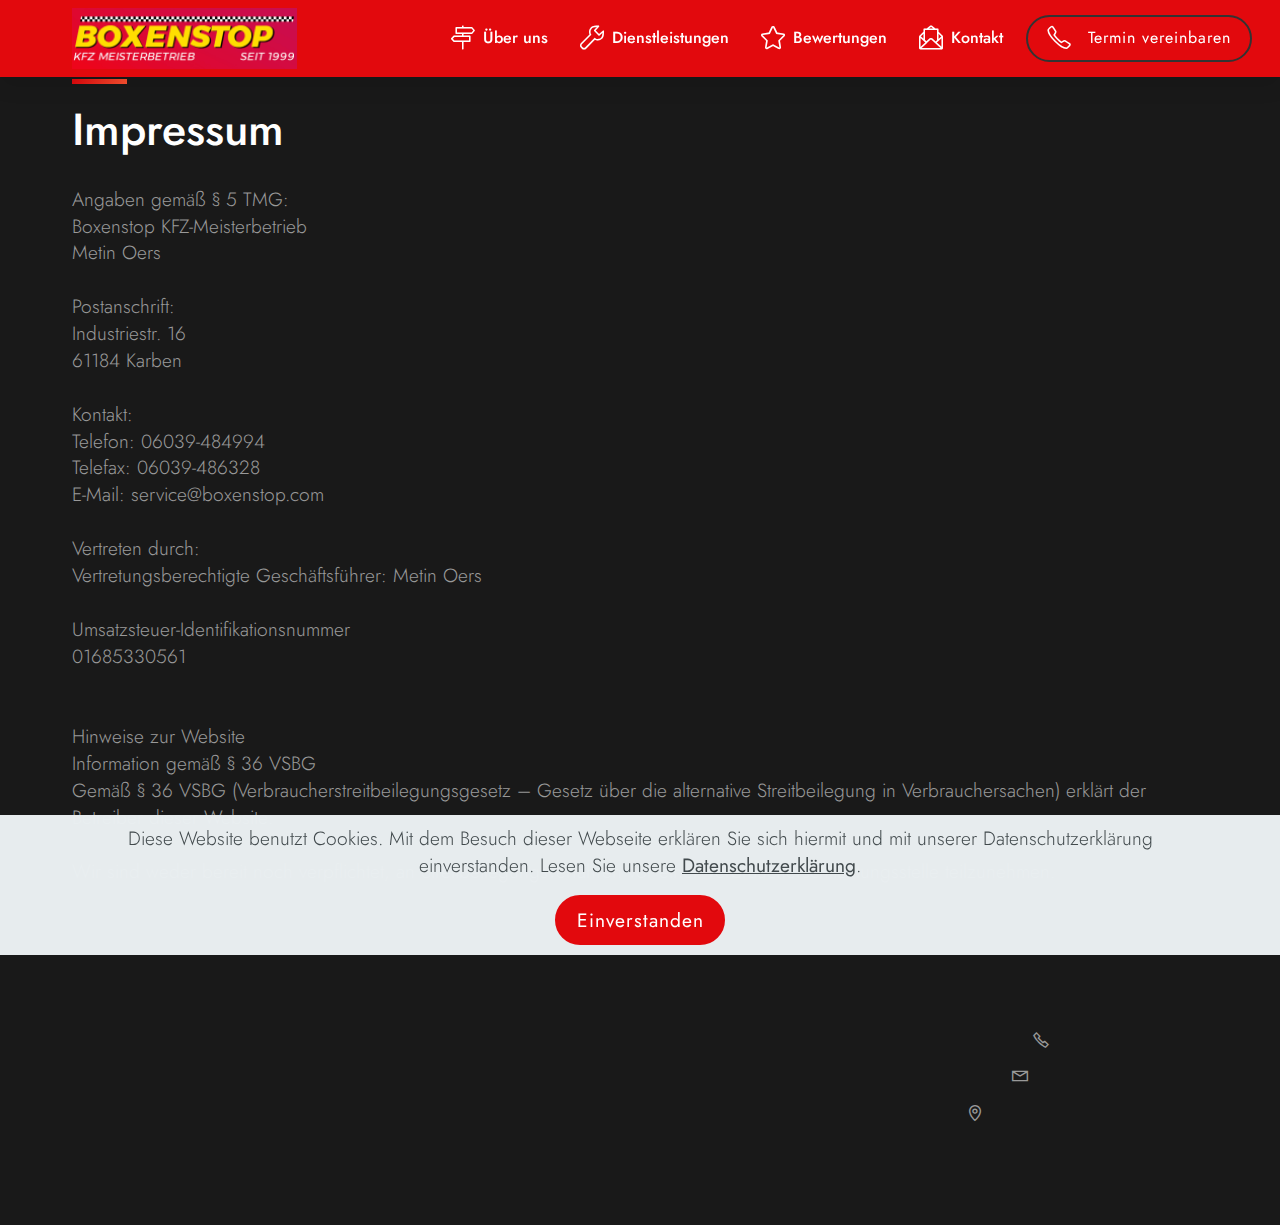
<file: impressum.html>
<!DOCTYPE html>
<html  >
<head>
  
  <meta charset="UTF-8">
  <meta http-equiv="X-UA-Compatible" content="IE=edge">
  
  <meta name="viewport" content="width=device-width, initial-scale=1, minimum-scale=1">
  <link rel="shortcut icon" href="assets/images/boxen-logo-222x60.png" type="image/x-icon">
  <meta name="description" content="">
  
  
  <title>Impressum</title>
  <link rel="stylesheet" href="assets/web/assets/mobirise-icons/mobirise-icons.css">
  <link rel="stylesheet" href="assets/simple-line-icons/simple-line-icons.css">
  <link rel="stylesheet" href="assets/web/assets/mobirise-icons2/mobirise2.css">
  <link rel="stylesheet" href="assets/tether/tether.min.css">
  <link rel="stylesheet" href="assets/bootstrap/css/bootstrap.min.css">
  <link rel="stylesheet" href="assets/bootstrap/css/bootstrap-grid.min.css">
  <link rel="stylesheet" href="assets/bootstrap/css/bootstrap-reboot.min.css">
  <link rel="stylesheet" href="assets/web/assets/gdpr-plugin/gdpr-styles.css">
  <link rel="stylesheet" href="assets/dropdown/css/style.css">
  <link rel="stylesheet" href="assets/animatecss/animate.min.css">
  <link rel="stylesheet" href="assets/socicon/css/styles.css">
  <link rel="stylesheet" href="assets/theme/css/style.css">
  <link rel="preload" as="style" href="assets/mobirise/css/mbr-additional.css"><link rel="stylesheet" href="assets/mobirise/css/mbr-additional.css" type="text/css">
  
  <script src="assets/web/assets/lazyload/lazyload.js"></script>

  
  
<meta name="theme-color" content="#e2090d">
<link rel="manifest" href="manifest.json">
<script src="sw-connect.js"></script>
<meta name="apple-mobile-web-app-capable" content="yes">
<link rel="apple-touch-startup-image" media="(device-width: 320px) and (device-height: 568px) and (-webkit-device-pixel-ratio: 2) and (orientation: portrait)" href="assets/images/apple-launch-640x1136.png">
<link rel="apple-touch-startup-image" media="(device-width: 375px) and (device-height: 667px) and (-webkit-device-pixel-ratio: 2) and (orientation: portrait)" href="assets/images/apple-launch-750x1334.png">
<link rel="apple-touch-startup-image" media="(device-width: 414px) and (device-height: 736px) and (-webkit-device-pixel-ratio: 3) and (orientation: portrait)" href="assets/images/apple-launch-1242x2208.png">
<link rel="apple-touch-startup-image" media="(device-width: 375px) and (device-height: 812px) and (-webkit-device-pixel-ratio: 3) and (orientation: portrait)" href="assets/images/apple-launch-1125x2436.png">
<link rel="apple-touch-startup-image" media="(device-width: 768px) and (device-height: 1024px) and (-webkit-device-pixel-ratio: 2) and (orientation: portrait)" href="assets/images/apple-launch-1536x2048.png">
<link rel="apple-touch-startup-image" media="(device-width: 834px) and (device-height: 1112px) and (-webkit-device-pixel-ratio: 2) and (orientation: portrait)" href="assets/images/apple-launch-1668x2224.png">
<link rel="apple-touch-startup-image" media="(device-width: 1024px) and (device-height: 1366px) and (-webkit-device-pixel-ratio: 2) and (orientation: portrait)" href="assets/images/apple-launch-2048x2732.png">
<meta name="apple-mobile-web-app-status-bar-style" content="default">
<meta name="apple-mobile-web-app-title" content="Boxenstop">
<link rel="apple-touch-icon" href="apple-touch-icon.png">

</head>
<body>
  
  <section class="menu cid-sk808vWCEv" once="menu" id="menu1-m">
    
    <nav class="navbar navbar-dropdown navbar-fixed-top navbar-expand-lg">
        <div class="container">
            <div class="navbar-brand">
                <span class="navbar-logo">
                    <a href="#">
                        <img src="assets/images/boxen-logo-222x60.png" alt="boxenstop-logo" style="height: 3.8rem;">
                    </a>
                </span>
                
            </div>
            <button class="navbar-toggler" type="button" data-toggle="collapse" data-target="#navbarSupportedContent" aria-controls="navbarNavAltMarkup" aria-expanded="false" aria-label="Toggle navigation">
                <div class="hamburger">
                    <span></span>
                    <span></span>
                    <span></span>
                    <span></span>
                </div>
            </button>
            <div class="collapse navbar-collapse" id="navbarSupportedContent">
                <ul class="navbar-nav nav-dropdown" data-app-modern-menu="true"><li class="nav-item"><a class="nav-link link text-white text-primary display-4" href="index.html#content1-e"><span class="sli-directions mbr-iconfont mbr-iconfont-btn"></span>Über uns</a></li><li class="nav-item"><a class="nav-link link text-white text-primary display-4" href="index.html#features4-b"><span class="sli-wrench mbr-iconfont mbr-iconfont-btn"></span>Dienstleistungen</a></li>
                    <li class="nav-item"><a class="nav-link link text-white text-primary display-4" href="index.html#testimonials2-8"><span class="sli-star mbr-iconfont mbr-iconfont-btn"></span>Bewertungen</a></li><li class="nav-item"><a class="nav-link link text-white text-primary display-4" href="index.html#footer2-7"><span class="sli-envelope-letter mbr-iconfont mbr-iconfont-btn"></span>Kontakt</a></li></ul>
                
                <div class="navbar-buttons mbr-section-btn"><a class="btn btn-sm btn-black-outline display-4" href="tel:01741662759"><span class="sli-phone mbr-iconfont mbr-iconfont-btn"></span>Termin vereinbaren</a></div>
            </div>
        </div>
    </nav>
</section>

<section class="content1 solutionm4_content1 cid-sk808wxkJi" id="content1-n">
    
    
    <div class="container">
        <div class="row justify-content-center">
            <div class="col-lg-12 col-md-12 md-pb">
                <div class="title-wrapper align-left">
                    <div class="line"></div>
                    <h3 class="mbr-section-title mbr-white mbr-semibold pb-3 mbr-fonts-style display-2">Impressum</h3>
                    <p class="mbr-text pb-3 mbr-white mbr-light mbr-fonts-style display-7">Angaben gemäß § 5 TMG:
<br>Boxenstop KFZ-Meisterbetrieb
<br>Metin Oers
<br>
<br>Postanschrift:
<br>Industriestr. 16
<br>61184 Karben
<br>
<br>Kontakt:
<br>Telefon: 06039-484994
<br>Telefax: 06039-486328
<br>E-Mail: service@boxenstop.com
<br>
<br>Vertreten durch:
<br>Vertretungsberechtigte Geschäftsführer: Metin Oers
<br>
<br>Umsatzsteuer-Identifikationsnummer
<br>01685330561
<br>
<br>
<br>Hinweise zur Website
<br>Information gemäß § 36 VSBG
<br>Gemäß § 36 VSBG (Verbraucherstreitbeilegungsgesetz – Gesetz über die alternative Streitbeilegung in Verbrauchersachen) erklärt der Betreiber dieser Website:
<br>
<br>Wir sind weder bereit noch verpflichtet, an Streitbeilegungsverfahren vor einer Verbraucherschlichtungsstelle teilzunehmen.<br></p>
                </div>
            </div>
        </div>
    </div>
</section>

<section class="footer2 cid-sk808wS1JQ" once="footers" id="footer2-o">
    
    
    <div class="container">
        <div class="row align-left">
            <div class="col-md-6 col-lg-3">
                <h3 class="title pb-2 align-left mbr-bold mbr-fonts-style display-2">BOXENSTOP</h3>
                <p class="mbr-text align-left mbr-white mbr-regular mbr-fonts-style display-7">Seit über 20 Jahre, Ihr kompetenter Partner rund ums Auto.<br></p>
                <div class="socicon-wrap">
                    
                    
                    
                    
                </div>
            </div>
            <div class="col-md-6 col-lg-3">
                <div class="align-wrap">
                    <div class="item-wrap">
                        <div class="icons-wrap pb-2">
                            <p class="icon-title mbr-regular mbr-fonts-style display-7">
                                Über uns<br></p>
                        </div>
                    </div>
                    <div class="item-wrap">
                        <div class="icons-wrap pb-2">
                            <p class="icon-title mbr-regular mbr-fonts-style display-7">Dienstleistungen</p>
                        </div>
                    </div>
                    <div class="item-wrap">
                        <div class="icons-wrap pb-2">
                            <p class="icon-title mbr-regular mbr-fonts-style display-7">Angebote</p>
                        </div>
                    </div>
                    <div class="item-wrap">
                        <div class="icons-wrap pb-2">
                            <p class="icon-title mbr-regular mbr-fonts-style display-7">Online Shop</p>
                        </div>
                    </div>
                    <div class="item-wrap">
                        
                    </div>
                </div>
            </div>
            <div class="col-md-6 col-lg-3">
                <div class="align-wrap">
                    <div class="item-wrap">
                        <div class="icons-wrap pb-2">

                            <p class="icon-title mbr-regular mbr-fonts-style display-7">
                                Notifications<br></p>
                        </div>
                    </div>
                    <div class="item-wrap">
                        <div class="icons-wrap pb-2">
                            <p class="icon-title mbr-regular mbr-fonts-style display-7">Terminvereinbarung</p>
                        </div>
                    </div>
                    <div class="item-wrap">
                        <div class="icons-wrap pb-2">
                            <p class="icon-title mbr-regular mbr-fonts-style display-7"><a href="impressum.html" class="text-primary">Impressum</a></p>
                        </div>
                    </div>
                    <div class="item-wrap">
                        <div class="icons-wrap pb-2">
                            <p class="icon-title mbr-regular mbr-fonts-style display-7"><a href="datenschutz.html" class="text-primary">Datenschutzerklärung</a></p>
                        </div>
                    </div>
                    <div class="item-wrap">
                        
                    </div>
                </div>
            </div>
            <div class="col-md-6 align-center col-lg-3">

                <div class="list-items pb-4">
                    <div class="item mbr-flex">
                        <span class="item-icon mobi-mbri-phone mobi-mbri"></span>
                        <p class="item-text mbr-regular mbr-white mbr-fonts-style display-7">06039-484994</p>
                    </div>

                    <div class="item mbr-flex">
                        <span class="item-icon mobi-mbri-letter mobi-mbri"></span>
                        <p class="item-text mbr-regular mbr-white mbr-fonts-style display-7"> info@boxenstop.com</p>

                    </div>

                    <div class="item mbr-flex">
                        <span class="item-icon mobi-mbri-map-pin mobi-mbri"></span>
                        <p class="item-text mbr-regular mbr-white mbr-fonts-style display-7">Industrie Str. 16, 61184 Karben</p>

                    </div>

                    

                    
                </div>
                
            </div>
        </div>
    </div>
</section>


<script src="assets/web/assets/jquery/jquery.min.js"></script>
  <script src="assets/popper/popper.min.js"></script>
  <script src="assets/tether/tether.min.js"></script>
  <script src="assets/bootstrap/js/bootstrap.min.js"></script>
  <script src="assets/web/assets/cookies-alert-plugin/cookies-alert-core.js"></script>
  <script src="assets/web/assets/cookies-alert-plugin/cookies-alert-script.js"></script>
  <script src="assets/smoothscroll/smooth-scroll.js"></script>
  <script src="assets/dropdown/js/nav-dropdown.js"></script>
  <script src="assets/dropdown/js/navbar-dropdown.js"></script>
  <script src="assets/touchswipe/jquery.touch-swipe.min.js"></script>
  <script src="assets/viewportchecker/jquery.viewportchecker.js"></script>
  <script src="assets/theme/js/script.js"></script>
  
  
  
<input name="cookieData" type="hidden" data-cookie-customDialogSelector='null' data-cookie-colorText='#424a4d' data-cookie-colorBg='rgba(234, 239, 241, 0.99)' data-cookie-textButton='Einverstanden' data-cookie-colorButton='' data-cookie-colorLink='#424a4d' data-cookie-underlineLink='true' data-cookie-text="Diese Website benutzt Cookies. Mit dem Besuch dieser Webseite erklären Sie sich hiermit und mit unserer Datenschutzerklärung einverstanden. Lesen Sie unsere <a href='datenschutz.html'>Datenschutzerklärung</a>.">
   <div id="scrollToTop" class="scrollToTop mbr-arrow-up"><a style="text-align: center;"><i class="mbr-arrow-up-icon mbr-arrow-up-icon-cm cm-icon cm-icon-smallarrow-up"></i></a></div>
    <input name="animation" type="hidden">
  
</body>
</html>
</file>
<file: assets/web/assets/mobirise-icons/mobirise-icons.css>
@font-face {
  font-family: 'MobiriseIcons';
  src:  url('mobirise-icons.eot?spat4u');
  src:  url('mobirise-icons.eot?spat4u#iefix') format('embedded-opentype'),
    url('mobirise-icons.ttf?spat4u') format('truetype'),
    url('mobirise-icons.woff?spat4u') format('woff'),
    url('mobirise-icons.svg?spat4u#MobiriseIcons') format('svg');
  font-weight: normal;
  font-style: normal;
  font-display: swap;
}

[class^="mbri-"], [class*=" mbri-"] {
  /* use !important to prevent issues with browser extensions that change fonts */
  font-family: MobiriseIcons !important;
  speak: none;
  font-style: normal;
  font-weight: normal;
  font-variant: normal;
  text-transform: none;
  line-height: 1;

  /* Better Font Rendering =========== */
  -webkit-font-smoothing: antialiased;
  -moz-osx-font-smoothing: grayscale;
}

.mbri-add-submenu:before {
  content: "\e900";
}
.mbri-alert:before {
  content: "\e901";
}
.mbri-align-center:before {
  content: "\e902";
}
.mbri-align-justify:before {
  content: "\e903";
}
.mbri-align-left:before {
  content: "\e904";
}
.mbri-align-right:before {
  content: "\e905";
}
.mbri-android:before {
  content: "\e906";
}
.mbri-apple:before {
  content: "\e907";
}
.mbri-arrow-down:before {
  content: "\e908";
}
.mbri-arrow-next:before {
  content: "\e909";
}
.mbri-arrow-prev:before {
  content: "\e90a";
}
.mbri-arrow-up:before {
  content: "\e90b";
}
.mbri-bold:before {
  content: "\e90c";
}
.mbri-bookmark:before {
  content: "\e90d";
}
.mbri-bootstrap:before {
  content: "\e90e";
}
.mbri-briefcase:before {
  content: "\e90f";
}
.mbri-browse:before {
  content: "\e910";
}
.mbri-bulleted-list:before {
  content: "\e911";
}
.mbri-calendar:before {
  content: "\e912";
}
.mbri-camera:before {
  content: "\e913";
}
.mbri-cart-add:before {
  content: "\e914";
}
.mbri-cart-full:before {
  content: "\e915";
}
.mbri-cash:before {
  content: "\e916";
}
.mbri-change-style:before {
  content: "\e917";
}
.mbri-chat:before {
  content: "\e918";
}
.mbri-clock:before {
  content: "\e919";
}
.mbri-close:before {
  content: "\e91a";
}
.mbri-cloud:before {
  content: "\e91b";
}
.mbri-code:before {
  content: "\e91c";
}
.mbri-contact-form:before {
  content: "\e91d";
}
.mbri-credit-card:before {
  content: "\e91e";
}
.mbri-cursor-click:before {
  content: "\e91f";
}
.mbri-cust-feedback:before {
  content: "\e920";
}
.mbri-database:before {
  content: "\e921";
}
.mbri-delivery:before {
  content: "\e922";
}
.mbri-desktop:before {
  content: "\e923";
}
.mbri-devices:before {
  content: "\e924";
}
.mbri-down:before {
  content: "\e925";
}
.mbri-download:before {
  content: "\e989";
}
.mbri-drag-n-drop:before {
  content: "\e927";
}
.mbri-drag-n-drop2:before {
  content: "\e928";
}
.mbri-edit:before {
  content: "\e929";
}
.mbri-edit2:before {
  content: "\e92a";
}
.mbri-error:before {
  content: "\e92b";
}
.mbri-extension:before {
  content: "\e92c";
}
.mbri-features:before {
  content: "\e92d";
}
.mbri-file:before {
  content: "\e92e";
}
.mbri-flag:before {
  content: "\e92f";
}
.mbri-folder:before {
  content: "\e930";
}
.mbri-gift:before {
  content: "\e931";
}
.mbri-github:before {
  content: "\e932";
}
.mbri-globe:before {
  content: "\e933";
}
.mbri-globe-2:before {
  content: "\e934";
}
.mbri-growing-chart:before {
  content: "\e935";
}
.mbri-hearth:before {
  content: "\e936";
}
.mbri-help:before {
  content: "\e937";
}
.mbri-home:before {
  content: "\e938";
}
.mbri-hot-cup:before {
  content: "\e939";
}
.mbri-idea:before {
  content: "\e93a";
}
.mbri-image-gallery:before {
  content: "\e93b";
}
.mbri-image-slider:before {
  content: "\e93c";
}
.mbri-info:before {
  content: "\e93d";
}
.mbri-italic:before {
  content: "\e93e";
}
.mbri-key:before {
  content: "\e93f";
}
.mbri-laptop:before {
  content: "\e940";
}
.mbri-layers:before {
  content: "\e941";
}
.mbri-left-right:before {
  content: "\e942";
}
.mbri-left:before {
  content: "\e943";
}
.mbri-letter:before {
  content: "\e944";
}
.mbri-like:before {
  content: "\e945";
}
.mbri-link:before {
  content: "\e946";
}
.mbri-lock:before {
  content: "\e947";
}
.mbri-login:before {
  content: "\e948";
}
.mbri-logout:before {
  content: "\e949";
}
.mbri-magic-stick:before {
  content: "\e94a";
}
.mbri-map-pin:before {
  content: "\e94b";
}
.mbri-menu:before {
  content: "\e94c";
}
.mbri-mobile:before {
  content: "\e94d";
}
.mbri-mobile2:before {
  content: "\e94e";
}
.mbri-mobirise:before {
  content: "\e94f";
}
.mbri-more-horizontal:before {
  content: "\e950";
}
.mbri-more-vertical:before {
  content: "\e951";
}
.mbri-music:before {
  content: "\e952";
}
.mbri-new-file:before {
  content: "\e953";
}
.mbri-numbered-list:before {
  content: "\e954";
}
.mbri-opened-folder:before {
  content: "\e955";
}
.mbri-pages:before {
  content: "\e956";
}
.mbri-paper-plane:before {
  content: "\e957";
}
.mbri-paperclip:before {
  content: "\e958";
}
.mbri-photo:before {
  content: "\e959";
}
.mbri-photos:before {
  content: "\e95a";
}
.mbri-pin:before {
  content: "\e95b";
}
.mbri-play:before {
  content: "\e95c";
}
.mbri-plus:before {
  content: "\e95d";
}
.mbri-preview:before {
  content: "\e95e";
}
.mbri-print:before {
  content: "\e95f";
}
.mbri-protect:before {
  content: "\e960";
}
.mbri-question:before {
  content: "\e961";
}
.mbri-quote-left:before {
  content: "\e962";
}
.mbri-quote-right:before {
  content: "\e963";
}
.mbri-refresh:before {
  content: "\e964";
}
.mbri-responsive:before {
  content: "\e965";
}
.mbri-right:before {
  content: "\e966";
}
.mbri-rocket:before {
  content: "\e967";
}
.mbri-sad-face:before {
  content: "\e968";
}
.mbri-sale:before {
  content: "\e969";
}
.mbri-save:before {
  content: "\e96a";
}
.mbri-search:before {
  content: "\e96b";
}
.mbri-setting:before {
  content: "\e96c";
}
.mbri-setting2:before {
  content: "\e96d";
}
.mbri-setting3:before {
  content: "\e96e";
}
.mbri-share:before {
  content: "\e96f";
}
.mbri-shopping-bag:before {
  content: "\e970";
}
.mbri-shopping-basket:before {
  content: "\e971";
}
.mbri-shopping-cart:before {
  content: "\e972";
}
.mbri-sites:before {
  content: "\e973";
}
.mbri-smile-face:before {
  content: "\e974";
}
.mbri-speed:before {
  content: "\e975";
}
.mbri-star:before {
  content: "\e976";
}
.mbri-success:before {
  content: "\e977";
}
.mbri-sun:before {
  content: "\e978";
}
.mbri-sun2:before {
  content: "\e979";
}
.mbri-tablet:before {
  content: "\e97a";
}
.mbri-tablet-vertical:before {
  content: "\e97b";
}
.mbri-target:before {
  content: "\e97c";
}
.mbri-timer:before {
  content: "\e97d";
}
.mbri-to-ftp:before {
  content: "\e97e";
}
.mbri-to-local-drive:before {
  content: "\e97f";
}
.mbri-touch-swipe:before {
  content: "\e980";
}
.mbri-touch:before {
  content: "\e981";
}
.mbri-trash:before {
  content: "\e982";
}
.mbri-underline:before {
  content: "\e983";
}
.mbri-unlink:before {
  content: "\e984";
}
.mbri-unlock:before {
  content: "\e985";
}
.mbri-up-down:before {
  content: "\e986";
}
.mbri-up:before {
  content: "\e987";
}
.mbri-update:before {
  content: "\e988";
}
.mbri-upload:before {
 content: "\e926"; 
}
.mbri-user:before {
  content: "\e98a";
}
.mbri-user2:before {
  content: "\e98b";
}
.mbri-users:before {
  content: "\e98c";
}
.mbri-video:before {
  content: "\e98d";
}
.mbri-video-play:before {
  content: "\e98e";
}
.mbri-watch:before {
  content: "\e98f";
}
.mbri-website-theme:before {
  content: "\e990";
}
.mbri-wifi:before {
  content: "\e991";
}
.mbri-windows:before {
  content: "\e992";
}
.mbri-zoom-out:before {
  content: "\e993";
}
.mbri-redo:before {
  content: "\e994";
}
.mbri-undo:before {
  content: "\e995";
}
</file>
<file: assets/simple-line-icons/simple-line-icons.css>
@font-face {
  font-family: 'simple-line-icons';
  src: url('fonts/simple-line-icons.eot?v=2.4.0');
  src: url('fonts/simple-line-icons.eot?v=2.4.0#iefix') format('embedded-opentype'), url('fonts/simple-line-icons.woff2?v=2.4.0') format('woff2'), url('fonts/simple-line-icons.ttf?v=2.4.0') format('truetype'), url('fonts/simple-line-icons.woff?v=2.4.0') format('woff'), url('fonts/simple-line-icons.svg?v=2.4.0#simple-line-icons') format('svg');
  font-weight: normal;
  font-style: normal;
}
/*
 use the following css code if you want to have a class per icon.
 instead of a list of all class selectors, you can use the generic [class*="icon-"] selector, but it's slower:
*/
.sli-user,
.sli-people,
.sli-user-female,
.sli-user-follow,
.sli-user-following,
.sli-user-unfollow,
.sli-login,
.sli-logout,
.sli-emotsmile,
.sli-phone,
.sli-call-end,
.sli-call-in,
.sli-call-out,
.sli-map,
.sli-location-pin,
.sli-direction,
.sli-directions,
.sli-compass,
.sli-layers,
.sli-menu,
.sli-list,
.sli-options-vertical,
.sli-options,
.sli-arrow-down,
.sli-arrow-left,
.sli-arrow-right,
.sli-arrow-up,
.sli-arrow-up-circle,
.sli-arrow-left-circle,
.sli-arrow-right-circle,
.sli-arrow-down-circle,
.sli-check,
.sli-clock,
.sli-plus,
.sli-minus,
.sli-close,
.sli-event,
.sli-exclamation,
.sli-organization,
.sli-trophy,
.sli-screen-smartphone,
.sli-screen-desktop,
.sli-plane,
.sli-notebook,
.sli-mustache,
.sli-mouse,
.sli-magnet,
.sli-energy,
.sli-disc,
.sli-cursor,
.sli-cursor-move,
.sli-crop,
.sli-chemistry,
.sli-speedometer,
.sli-shield,
.sli-screen-tablet,
.sli-magic-wand,
.sli-hourglass,
.sli-graduation,
.sli-ghost,
.sli-game-controller,
.sli-fire,
.sli-eyeglass,
.sli-envelope-open,
.sli-envelope-letter,
.sli-bell,
.sli-badge,
.sli-anchor,
.sli-wallet,
.sli-vector,
.sli-speech,
.sli-puzzle,
.sli-printer,
.sli-present,
.sli-playlist,
.sli-pin,
.sli-picture,
.sli-handbag,
.sli-globe-alt,
.sli-globe,
.sli-folder-alt,
.sli-folder,
.sli-film,
.sli-feed,
.sli-drop,
.sli-drawer,
.sli-docs,
.sli-doc,
.sli-diamond,
.sli-cup,
.sli-calculator,
.sli-bubbles,
.sli-briefcase,
.sli-book-open,
.sli-basket-loaded,
.sli-basket,
.sli-bag,
.sli-action-undo,
.sli-action-redo,
.sli-wrench,
.sli-umbrella,
.sli-trash,
.sli-tag,
.sli-support,
.sli-frame,
.sli-size-fullscreen,
.sli-size-actual,
.sli-shuffle,
.sli-share-alt,
.sli-share,
.sli-rocket,
.sli-question,
.sli-pie-chart,
.sli-pencil,
.sli-note,
.sli-loop,
.sli-home,
.sli-grid,
.sli-graph,
.sli-microphone,
.sli-music-tone-alt,
.sli-music-tone,
.sli-earphones-alt,
.sli-earphones,
.sli-equalizer,
.sli-like,
.sli-dislike,
.sli-control-start,
.sli-control-rewind,
.sli-control-play,
.sli-control-pause,
.sli-control-forward,
.sli-control-end,
.sli-volume-1,
.sli-volume-2,
.sli-volume-off,
.sli-calendar,
.sli-bulb,
.sli-chart,
.sli-ban,
.sli-bubble,
.sli-camrecorder,
.sli-camera,
.sli-cloud-download,
.sli-cloud-upload,
.sli-envelope,
.sli-eye,
.sli-flag,
.sli-heart,
.sli-info,
.sli-key,
.sli-link,
.sli-lock,
.sli-lock-open,
.sli-magnifier,
.sli-magnifier-add,
.sli-magnifier-remove,
.sli-paper-clip,
.sli-paper-plane,
.sli-power,
.sli-refresh,
.sli-reload,
.sli-settings,
.sli-star,
.sli-symbol-female,
.sli-symbol-male,
.sli-target,
.sli-credit-card,
.sli-paypal,
.sli-social-tumblr,
.sli-social-twitter,
.sli-social-facebook,
.sli-social-instagram,
.sli-social-linkedin,
.sli-social-pinterest,
.sli-social-github,
.sli-social-google,
.sli-social-reddit,
.sli-social-skype,
.sli-social-dribbble,
.sli-social-behance,
.sli-social-foursqare,
.sli-social-soundcloud,
.sli-social-spotify,
.sli-social-stumbleupon,
.sli-social-youtube,
.sli-social-dropbox,
.sli-social-vkontakte,
.sli-social-steam {
  font-family: 'simple-line-icons';
  speak: none;
  font-style: normal;
  font-weight: normal;
  font-variant: normal;
  text-transform: none;
  line-height: 1;
  /* better font rendering =========== */
  -webkit-font-smoothing: antialiased;
  -moz-osx-font-smoothing: grayscale;
}
.sli-user:before {
  content: "\e005";
}
.sli-people:before {
  content: "\e001";
}
.sli-user-female:before {
  content: "\e000";
}
.sli-user-follow:before {
  content: "\e002";
}
.sli-user-following:before {
  content: "\e003";
}
.sli-user-unfollow:before {
  content: "\e004";
}
.sli-login:before {
  content: "\e066";
}
.sli-logout:before {
  content: "\e065";
}
.sli-emotsmile:before {
  content: "\e021";
}
.sli-phone:before {
  content: "\e600";
}
.sli-call-end:before {
  content: "\e048";
}
.sli-call-in:before {
  content: "\e047";
}
.sli-call-out:before {
  content: "\e046";
}
.sli-map:before {
  content: "\e033";
}
.sli-location-pin:before {
  content: "\e096";
}
.sli-direction:before {
  content: "\e042";
}
.sli-directions:before {
  content: "\e041";
}
.sli-compass:before {
  content: "\e045";
}
.sli-layers:before {
  content: "\e034";
}
.sli-menu:before {
  content: "\e601";
}
.sli-list:before {
  content: "\e067";
}
.sli-options-vertical:before {
  content: "\e602";
}
.sli-options:before {
  content: "\e603";
}
.sli-arrow-down:before {
  content: "\e604";
}
.sli-arrow-left:before {
  content: "\e605";
}
.sli-arrow-right:before {
  content: "\e606";
}
.sli-arrow-up:before {
  content: "\e607";
}
.sli-arrow-up-circle:before {
  content: "\e078";
}
.sli-arrow-left-circle:before {
  content: "\e07a";
}
.sli-arrow-right-circle:before {
  content: "\e079";
}
.sli-arrow-down-circle:before {
  content: "\e07b";
}
.sli-check:before {
  content: "\e080";
}
.sli-clock:before {
  content: "\e081";
}
.sli-plus:before {
  content: "\e095";
}
.sli-minus:before {
  content: "\e615";
}
.sli-close:before {
  content: "\e082";
}
.sli-event:before {
  content: "\e619";
}
.sli-exclamation:before {
  content: "\e617";
}
.sli-organization:before {
  content: "\e616";
}
.sli-trophy:before {
  content: "\e006";
}
.sli-screen-smartphone:before {
  content: "\e010";
}
.sli-screen-desktop:before {
  content: "\e011";
}
.sli-plane:before {
  content: "\e012";
}
.sli-notebook:before {
  content: "\e013";
}
.sli-mustache:before {
  content: "\e014";
}
.sli-mouse:before {
  content: "\e015";
}
.sli-magnet:before {
  content: "\e016";
}
.sli-energy:before {
  content: "\e020";
}
.sli-disc:before {
  content: "\e022";
}
.sli-cursor:before {
  content: "\e06e";
}
.sli-cursor-move:before {
  content: "\e023";
}
.sli-crop:before {
  content: "\e024";
}
.sli-chemistry:before {
  content: "\e026";
}
.sli-speedometer:before {
  content: "\e007";
}
.sli-shield:before {
  content: "\e00e";
}
.sli-screen-tablet:before {
  content: "\e00f";
}
.sli-magic-wand:before {
  content: "\e017";
}
.sli-hourglass:before {
  content: "\e018";
}
.sli-graduation:before {
  content: "\e019";
}
.sli-ghost:before {
  content: "\e01a";
}
.sli-game-controller:before {
  content: "\e01b";
}
.sli-fire:before {
  content: "\e01c";
}
.sli-eyeglass:before {
  content: "\e01d";
}
.sli-envelope-open:before {
  content: "\e01e";
}
.sli-envelope-letter:before {
  content: "\e01f";
}
.sli-bell:before {
  content: "\e027";
}
.sli-badge:before {
  content: "\e028";
}
.sli-anchor:before {
  content: "\e029";
}
.sli-wallet:before {
  content: "\e02a";
}
.sli-vector:before {
  content: "\e02b";
}
.sli-speech:before {
  content: "\e02c";
}
.sli-puzzle:before {
  content: "\e02d";
}
.sli-printer:before {
  content: "\e02e";
}
.sli-present:before {
  content: "\e02f";
}
.sli-playlist:before {
  content: "\e030";
}
.sli-pin:before {
  content: "\e031";
}
.sli-picture:before {
  content: "\e032";
}
.sli-handbag:before {
  content: "\e035";
}
.sli-globe-alt:before {
  content: "\e036";
}
.sli-globe:before {
  content: "\e037";
}
.sli-folder-alt:before {
  content: "\e039";
}
.sli-folder:before {
  content: "\e089";
}
.sli-film:before {
  content: "\e03a";
}
.sli-feed:before {
  content: "\e03b";
}
.sli-drop:before {
  content: "\e03e";
}
.sli-drawer:before {
  content: "\e03f";
}
.sli-docs:before {
  content: "\e040";
}
.sli-doc:before {
  content: "\e085";
}
.sli-diamond:before {
  content: "\e043";
}
.sli-cup:before {
  content: "\e044";
}
.sli-calculator:before {
  content: "\e049";
}
.sli-bubbles:before {
  content: "\e04a";
}
.sli-briefcase:before {
  content: "\e04b";
}
.sli-book-open:before {
  content: "\e04c";
}
.sli-basket-loaded:before {
  content: "\e04d";
}
.sli-basket:before {
  content: "\e04e";
}
.sli-bag:before {
  content: "\e04f";
}
.sli-action-undo:before {
  content: "\e050";
}
.sli-action-redo:before {
  content: "\e051";
}
.sli-wrench:before {
  content: "\e052";
}
.sli-umbrella:before {
  content: "\e053";
}
.sli-trash:before {
  content: "\e054";
}
.sli-tag:before {
  content: "\e055";
}
.sli-support:before {
  content: "\e056";
}
.sli-frame:before {
  content: "\e038";
}
.sli-size-fullscreen:before {
  content: "\e057";
}
.sli-size-actual:before {
  content: "\e058";
}
.sli-shuffle:before {
  content: "\e059";
}
.sli-share-alt:before {
  content: "\e05a";
}
.sli-share:before {
  content: "\e05b";
}
.sli-rocket:before {
  content: "\e05c";
}
.sli-question:before {
  content: "\e05d";
}
.sli-pie-chart:before {
  content: "\e05e";
}
.sli-pencil:before {
  content: "\e05f";
}
.sli-note:before {
  content: "\e060";
}
.sli-loop:before {
  content: "\e064";
}
.sli-home:before {
  content: "\e069";
}
.sli-grid:before {
  content: "\e06a";
}
.sli-graph:before {
  content: "\e06b";
}
.sli-microphone:before {
  content: "\e063";
}
.sli-music-tone-alt:before {
  content: "\e061";
}
.sli-music-tone:before {
  content: "\e062";
}
.sli-earphones-alt:before {
  content: "\e03c";
}
.sli-earphones:before {
  content: "\e03d";
}
.sli-equalizer:before {
  content: "\e06c";
}
.sli-like:before {
  content: "\e068";
}
.sli-dislike:before {
  content: "\e06d";
}
.sli-control-start:before {
  content: "\e06f";
}
.sli-control-rewind:before {
  content: "\e070";
}
.sli-control-play:before {
  content: "\e071";
}
.sli-control-pause:before {
  content: "\e072";
}
.sli-control-forward:before {
  content: "\e073";
}
.sli-control-end:before {
  content: "\e074";
}
.sli-volume-1:before {
  content: "\e09f";
}
.sli-volume-2:before {
  content: "\e0a0";
}
.sli-volume-off:before {
  content: "\e0a1";
}
.sli-calendar:before {
  content: "\e075";
}
.sli-bulb:before {
  content: "\e076";
}
.sli-chart:before {
  content: "\e077";
}
.sli-ban:before {
  content: "\e07c";
}
.sli-bubble:before {
  content: "\e07d";
}
.sli-camrecorder:before {
  content: "\e07e";
}
.sli-camera:before {
  content: "\e07f";
}
.sli-cloud-download:before {
  content: "\e083";
}
.sli-cloud-upload:before {
  content: "\e084";
}
.sli-envelope:before {
  content: "\e086";
}
.sli-eye:before {
  content: "\e087";
}
.sli-flag:before {
  content: "\e088";
}
.sli-heart:before {
  content: "\e08a";
}
.sli-info:before {
  content: "\e08b";
}
.sli-key:before {
  content: "\e08c";
}
.sli-link:before {
  content: "\e08d";
}
.sli-lock:before {
  content: "\e08e";
}
.sli-lock-open:before {
  content: "\e08f";
}
.sli-magnifier:before {
  content: "\e090";
}
.sli-magnifier-add:before {
  content: "\e091";
}
.sli-magnifier-remove:before {
  content: "\e092";
}
.sli-paper-clip:before {
  content: "\e093";
}
.sli-paper-plane:before {
  content: "\e094";
}
.sli-power:before {
  content: "\e097";
}
.sli-refresh:before {
  content: "\e098";
}
.sli-reload:before {
  content: "\e099";
}
.sli-settings:before {
  content: "\e09a";
}
.sli-star:before {
  content: "\e09b";
}
.sli-symbol-female:before {
  content: "\e09c";
}
.sli-symbol-male:before {
  content: "\e09d";
}
.sli-target:before {
  content: "\e09e";
}
.sli-credit-card:before {
  content: "\e025";
}
.sli-paypal:before {
  content: "\e608";
}
.sli-social-tumblr:before {
  content: "\e00a";
}
.sli-social-twitter:before {
  content: "\e009";
}
.sli-social-facebook:before {
  content: "\e00b";
}
.sli-social-instagram:before {
  content: "\e609";
}
.sli-social-linkedin:before {
  content: "\e60a";
}
.sli-social-pinterest:before {
  content: "\e60b";
}
.sli-social-github:before {
  content: "\e60c";
}
.sli-social-google:before {
  content: "\e60d";
}
.sli-social-reddit:before {
  content: "\e60e";
}
.sli-social-skype:before {
  content: "\e60f";
}
.sli-social-dribbble:before {
  content: "\e00d";
}
.sli-social-behance:before {
  content: "\e610";
}
.sli-social-foursqare:before {
  content: "\e611";
}
.sli-social-soundcloud:before {
  content: "\e612";
}
.sli-social-spotify:before {
  content: "\e613";
}
.sli-social-stumbleupon:before {
  content: "\e614";
}
.sli-social-youtube:before {
  content: "\e008";
}
.sli-social-dropbox:before {
  content: "\e00c";
}
.sli-social-vkontakte:before {
  content: "\e618";
}
.sli-social-steam:before {
  content: "\e620";
}
</file>
<file: assets/web/assets/mobirise-icons2/mobirise2.css>
@font-face {
  font-family: 'Moririse2';
  font-display: swap;
  src:  url('mobirise2.eot?f2bix4');
  src:  url('mobirise2.eot?f2bix4#iefix') format('embedded-opentype'),
    url('mobirise2.ttf?f2bix4') format('truetype'),
    url('mobirise2.woff?f2bix4') format('woff'),
    url('mobirise2.svg?f2bix4#mobirise2') format('svg');
  font-weight: normal;
  font-style: normal;
}

[class^="mobi-"], [class*=" mobi-"] {
  /* use !important to prevent issues with browser extensions that change fonts */
  font-family: 'Moririse2' !important;
  speak: none;
  font-style: normal;
  font-weight: normal;
  font-variant: normal;
  text-transform: none;
  line-height: 1;

  /* Better Font Rendering =========== */
  -webkit-font-smoothing: antialiased;
  -moz-osx-font-smoothing: grayscale;
}

.mobi-mbri-add-submenu:before {
  content: "\e900";
}
.mobi-mbri-alert:before {
  content: "\e901";
}
.mobi-mbri-align-center:before {
  content: "\e902";
}
.mobi-mbri-align-justify:before {
  content: "\e903";
}
.mobi-mbri-align-left:before {
  content: "\e904";
}
.mobi-mbri-align-right:before {
  content: "\e905";
}
.mobi-mbri-android:before {
  content: "\e906";
}
.mobi-mbri-apple:before {
  content: "\e907";
}
.mobi-mbri-arrow-down:before {
  content: "\e908";
}
.mobi-mbri-arrow-next:before {
  content: "\e909";
}
.mobi-mbri-arrow-prev:before {
  content: "\e90a";
}
.mobi-mbri-arrow-up:before {
  content: "\e90b";
}
.mobi-mbri-bold:before {
  content: "\e90c";
}
.mobi-mbri-bookmark:before {
  content: "\e90d";
}
.mobi-mbri-bootstrap:before {
  content: "\e90e";
}
.mobi-mbri-briefcase:before {
  content: "\e90f";
}
.mobi-mbri-browse:before {
  content: "\e910";
}
.mobi-mbri-bulleted-list:before {
  content: "\e911";
}
.mobi-mbri-calendar:before {
  content: "\e912";
}
.mobi-mbri-camera:before {
  content: "\e913";
}
.mobi-mbri-cart-add:before {
  content: "\e914";
}
.mobi-mbri-cart-full:before {
  content: "\e915";
}
.mobi-mbri-cash:before {
  content: "\e916";
}
.mobi-mbri-change-style:before {
  content: "\e917";
}
.mobi-mbri-chat:before {
  content: "\e918";
}
.mobi-mbri-clock:before {
  content: "\e919";
}
.mobi-mbri-close:before {
  content: "\e91a";
}
.mobi-mbri-cloud:before {
  content: "\e91b";
}
.mobi-mbri-code:before {
  content: "\e91c";
}
.mobi-mbri-contact-form:before {
  content: "\e91d";
}
.mobi-mbri-credit-card:before {
  content: "\e91e";
}
.mobi-mbri-cursor-click:before {
  content: "\e91f";
}
.mobi-mbri-cust-feedback:before {
  content: "\e920";
}
.mobi-mbri-database:before {
  content: "\e921";
}
.mobi-mbri-delivery:before {
  content: "\e922";
}
.mobi-mbri-desktop:before {
  content: "\e923";
}
.mobi-mbri-devices:before {
  content: "\e924";
}
.mobi-mbri-down:before {
  content: "\e925";
}
.mobi-mbri-download-2:before {
  content: "\e926";
}
.mobi-mbri-download:before {
  content: "\e927";
}
.mobi-mbri-drag-n-drop-2:before {
  content: "\e928";
}
.mobi-mbri-drag-n-drop:before {
  content: "\e929";
}
.mobi-mbri-edit-2:before {
  content: "\e92a";
}
.mobi-mbri-edit:before {
  content: "\e92b";
}
.mobi-mbri-error:before {
  content: "\e92c";
}
.mobi-mbri-extension:before {
  content: "\e92d";
}
.mobi-mbri-features:before {
  content: "\e92e";
}
.mobi-mbri-file:before {
  content: "\e92f";
}
.mobi-mbri-flag:before {
  content: "\e930";
}
.mobi-mbri-folder:before {
  content: "\e931";
}
.mobi-mbri-gift:before {
  content: "\e932";
}
.mobi-mbri-github:before {
  content: "\e933";
}
.mobi-mbri-globe-2:before {
  content: "\e934";
}
.mobi-mbri-globe:before {
  content: "\e935";
}
.mobi-mbri-growing-chart:before {
  content: "\e936";
}
.mobi-mbri-hearth:before {
  content: "\e937";
}
.mobi-mbri-help:before {
  content: "\e938";
}
.mobi-mbri-home:before {
  content: "\e939";
}
.mobi-mbri-hot-cup:before {
  content: "\e93a";
}
.mobi-mbri-idea:before {
  content: "\e93b";
}
.mobi-mbri-image-gallery:before {
  content: "\e93c";
}
.mobi-mbri-image-slider:before {
  content: "\e93d";
}
.mobi-mbri-info:before {
  content: "\e93e";
}
.mobi-mbri-italic:before {
  content: "\e93f";
}
.mobi-mbri-key:before {
  content: "\e940";
}
.mobi-mbri-laptop:before {
  content: "\e941";
}
.mobi-mbri-layers:before {
  content: "\e942";
}
.mobi-mbri-left-right:before {
  content: "\e943";
}
.mobi-mbri-left:before {
  content: "\e944";
}
.mobi-mbri-letter:before {
  content: "\e945";
}
.mobi-mbri-like:before {
  content: "\e946";
}
.mobi-mbri-link:before {
  content: "\e947";
}
.mobi-mbri-lock:before {
  content: "\e948";
}
.mobi-mbri-login:before {
  content: "\e949";
}
.mobi-mbri-logout:before {
  content: "\e94a";
}
.mobi-mbri-magic-stick:before {
  content: "\e94b";
}
.mobi-mbri-map-pin:before {
  content: "\e94c";
}
.mobi-mbri-menu:before {
  content: "\e94d";
}
.mobi-mbri-mobile-2:before {
  content: "\e94e";
}
.mobi-mbri-mobile-horizontal:before {
  content: "\e94f";
}
.mobi-mbri-mobile:before {
  content: "\e950";
}
.mobi-mbri-mobirise:before {
  content: "\e951";
}
.mobi-mbri-more-horizontal:before {
  content: "\e952";
}
.mobi-mbri-more-vertical:before {
  content: "\e953";
}
.mobi-mbri-music:before {
  content: "\e954";
}
.mobi-mbri-new-file:before {
  content: "\e955";
}
.mobi-mbri-numbered-list:before {
  content: "\e956";
}
.mobi-mbri-opened-folder:before {
  content: "\e957";
}
.mobi-mbri-pages:before {
  content: "\e958";
}
.mobi-mbri-paper-plane:before {
  content: "\e959";
}
.mobi-mbri-paperclip:before {
  content: "\e95a";
}
.mobi-mbri-phone:before {
  content: "\e95b";
}
.mobi-mbri-photo:before {
  content: "\e95c";
}
.mobi-mbri-photos:before {
  content: "\e95d";
}
.mobi-mbri-pin:before {
  content: "\e95e";
}
.mobi-mbri-play:before {
  content: "\e95f";
}
.mobi-mbri-plus:before {
  content: "\e960";
}
.mobi-mbri-preview:before {
  content: "\e961";
}
.mobi-mbri-print:before {
  content: "\e962";
}
.mobi-mbri-protect:before {
  content: "\e963";
}
.mobi-mbri-question:before {
  content: "\e964";
}
.mobi-mbri-quote-left:before {
  content: "\e965";
}
.mobi-mbri-quote-right:before {
  content: "\e966";
}
.mobi-mbri-redo:before {
  content: "\e967";
}
.mobi-mbri-refresh:before {
  content: "\e968";
}
.mobi-mbri-responsive-2:before {
  content: "\e969";
}
.mobi-mbri-responsive:before {
  content: "\e96a";
}
.mobi-mbri-right:before {
  content: "\e96b";
}
.mobi-mbri-rocket:before {
  content: "\e96c";
}
.mobi-mbri-sad-face:before {
  content: "\e96d";
}
.mobi-mbri-sale:before {
  content: "\e96e";
}
.mobi-mbri-save:before {
  content: "\e96f";
}
.mobi-mbri-search:before {
  content: "\e970";
}
.mobi-mbri-setting-2:before {
  content: "\e971";
}
.mobi-mbri-setting-3:before {
  content: "\e972";
}
.mobi-mbri-setting:before {
  content: "\e973";
}
.mobi-mbri-share:before {
  content: "\e974";
}
.mobi-mbri-shopping-bag:before {
  content: "\e975";
}
.mobi-mbri-shopping-basket:before {
  content: "\e976";
}
.mobi-mbri-shopping-cart:before {
  content: "\e977";
}
.mobi-mbri-sites:before {
  content: "\e978";
}
.mobi-mbri-smile-face:before {
  content: "\e979";
}
.mobi-mbri-speed:before {
  content: "\e97a";
}
.mobi-mbri-star:before {
  content: "\e97b";
}
.mobi-mbri-success:before {
  content: "\e97c";
}
.mobi-mbri-sun:before {
  content: "\e97d";
}
.mobi-mbri-sun2:before {
  content: "\e97e";
}
.mobi-mbri-tablet-vertical:before {
  content: "\e97f";
}
.mobi-mbri-tablet:before {
  content: "\e980";
}
.mobi-mbri-target:before {
  content: "\e981";
}
.mobi-mbri-timer:before {
  content: "\e982";
}
.mobi-mbri-to-ftp:before {
  content: "\e983";
}
.mobi-mbri-to-local-drive:before {
  content: "\e984";
}
.mobi-mbri-touch-swipe:before {
  content: "\e985";
}
.mobi-mbri-touch:before {
  content: "\e986";
}
.mobi-mbri-trash:before {
  content: "\e987";
}
.mobi-mbri-underline:before {
  content: "\e988";
}
.mobi-mbri-undo:before {
  content: "\e989";
}
.mobi-mbri-unlink:before {
  content: "\e98a";
}
.mobi-mbri-unlock:before {
  content: "\e98b";
}
.mobi-mbri-up-down:before {
  content: "\e98c";
}
.mobi-mbri-up:before {
  content: "\e98d";
}
.mobi-mbri-update:before {
  content: "\e98e";
}
.mobi-mbri-upload-2:before {
  content: "\e98f";
}
.mobi-mbri-upload:before {
  content: "\e990";
}
.mobi-mbri-user-2:before {
  content: "\e991";
}
.mobi-mbri-user:before {
  content: "\e992";
}
.mobi-mbri-users:before {
  content: "\e993";
}
.mobi-mbri-video-play:before {
  content: "\e994";
}
.mobi-mbri-video:before {
  content: "\e995";
}
.mobi-mbri-watch:before {
  content: "\e996";
}
.mobi-mbri-website-theme-2:before {
  content: "\e997";
}
.mobi-mbri-website-theme:before {
  content: "\e998";
}
.mobi-mbri-wifi:before {
  content: "\e999";
}
.mobi-mbri-windows:before {
  content: "\e99a";
}
.mobi-mbri-zoom-in:before {
  content: "\e99b";
}
.mobi-mbri-zoom-out:before {
  content: "\e99c";
}
</file>
<file: assets/icon54/style.css>
@font-face {
    font-family: 'icon54';
    src: url('fonts/icon54.eot?uf6sbu');
    src: url('fonts/icon54.eot?uf6sbu#iefix') format('embedded-opentype'),
        url('fonts/icon54.ttf?uf6sbu') format('truetype'),
        url('fonts/icon54.woff?uf6sbu') format('woff'),
        url('fonts/icon54.svg?uf6sbu#icon54') format('svg');
    font-weight: normal;
    font-style: normal;
}

[class^='icon54-v1-'],
[class*=' icon54-v1-'] {
    /* use !important to prevent issues with browser extensions that change fonts */
    font-family: 'icon54' !important;
    speak: none;
    font-style: normal;
    font-weight: normal;
    font-variant: normal;
    text-transform: none;
    line-height: 1;

    /* Better Font Rendering =========== */
    -webkit-font-smoothing: antialiased;
    -moz-osx-font-smoothing: grayscale;
}

.icon54-v1-add-bag::before {
    content: '\e900';
}
.icon54-v1-add-cart2::before {
    content: '\e901';
}
.icon54-v1-add-chat1::before {
    content: '\e902';
}
.icon54-v1-add-chat2::before {
    content: '\e903';
}
.icon54-v1-add-chat3::before {
    content: '\e904';
}
.icon54-v1-bitcoin-bag::before {
    content: '\e905';
}
.icon54-v1-bitcoin-cart::before {
    content: '\e906';
}
.icon54-v1-cart::before {
    content: '\e907';
}
.icon54-v1-char-search2::before {
    content: '\e908';
}
.icon54-v1-chat-1::before {
    content: '\e909';
}
.icon54-v1-chat-2::before {
    content: '\e90a';
}
.icon54-v1-chat-3::before {
    content: '\e90b';
}
.icon54-v1-chat-bubble1::before {
    content: '\e90c';
}
.icon54-v1-chat-bubble2::before {
    content: '\e90d';
}
.icon54-v1-chat-bubble4::before {
    content: '\e90e';
}
.icon54-v1-chat-bubble5::before {
    content: '\e90f';
}
.icon54-v1-chat-buble3::before {
    content: '\e910';
}
.icon54-v1-chat-delete1::before {
    content: '\e911';
}
.icon54-v1-chat-delete2::before {
    content: '\e912';
}
.icon54-v1-chat-delete3::before {
    content: '\e913';
}
.icon54-v1-chat-error1::before {
    content: '\e914';
}
.icon54-v1-chat-error2::before {
    content: '\e915';
}
.icon54-v1-chat-error3::before {
    content: '\e916';
}
.icon54-v1-chat-help1::before {
    content: '\e917';
}
.icon54-v1-chat-help2::before {
    content: '\e918';
}
.icon54-v1-chat-help3::before {
    content: '\e919';
}
.icon54-v1-chat-remouve1::before {
    content: '\e91a';
}
.icon54-v1-chat-remouve2::before {
    content: '\e91b';
}
.icon54-v1-chat-remouve3::before {
    content: '\e91c';
}
.icon54-v1-chat-search1::before {
    content: '\e91d';
}
.icon54-v1-chat-search3::before {
    content: '\e91e';
}
.icon54-v1-chat-settings1::before {
    content: '\e91f';
}
.icon54-v1-chat-settings2::before {
    content: '\e920';
}
.icon54-v1-chat-settings3::before {
    content: '\e921';
}
.icon54-v1-chat-user1::before {
    content: '\e922';
}
.icon54-v1-chat-user2::before {
    content: '\e923';
}
.icon54-v1-chat-user3::before {
    content: '\e924';
}
.icon54-v1-chat-user4::before {
    content: '\e925';
}
.icon54-v1-check-out::before {
    content: '\e926';
}
.icon54-v1-clear-bag::before {
    content: '\e927';
}
.icon54-v1-clear-cart2::before {
    content: '\e928';
}
.icon54-v1-conference-chat::before {
    content: '\e929';
}
.icon54-v1-conference-speach::before {
    content: '\e92a';
}
.icon54-v1-credit-card::before {
    content: '\e92b';
}
.icon54-v1-cuppon::before {
    content: '\e92c';
}
.icon54-v1-dismiss-bag::before {
    content: '\e92d';
}
.icon54-v1-dismiss-cart::before {
    content: '\e92e';
}
.icon54-v1-dismiss-chat1::before {
    content: '\e92f';
}
.icon54-v1-dismiss-chat2::before {
    content: '\e930';
}
.icon54-v1-dismiss-chat3::before {
    content: '\e931';
}
.icon54-v1-dollar-bag::before {
    content: '\e932';
}
.icon54-v1-dollar-cart::before {
    content: '\e933';
}
.icon54-v1-done-bag::before {
    content: '\e934';
}
.icon54-v1-done-cat::before {
    content: '\e935';
}
.icon54-v1-dream-bubble1::before {
    content: '\e936';
}
.icon54-v1-dream-bubble2::before {
    content: '\e937';
}
.icon54-v1-dreamimg-2::before {
    content: '\e938';
}
.icon54-v1-dreaming-1::before {
    content: '\e939';
}
.icon54-v1-euro-bag::before {
    content: '\e93a';
}
.icon54-v1-euro-cart::before {
    content: '\e93b';
}
.icon54-v1-favorite-bag::before {
    content: '\e93c';
}
.icon54-v1-favorite-cart::before {
    content: '\e93d';
}
.icon54-v1-favorite-chat1::before {
    content: '\e93e';
}
.icon54-v1-favorite-chat2::before {
    content: '\e93f';
}
.icon54-v1-favorite-chat3::before {
    content: '\e940';
}
.icon54-v1-full-cart2::before {
    content: '\e941';
}
.icon54-v1-gift-box2::before {
    content: '\e942';
}
.icon54-v1-gift-card2::before {
    content: '\e943';
}
.icon54-v1-home-bag::before {
    content: '\e944';
}
.icon54-v1-hot-offer::before {
    content: '\e945';
}
.icon54-v1-mobile-shopping1::before {
    content: '\e946';
}
.icon54-v1-mobile-shopping2::before {
    content: '\e947';
}
.icon54-v1-on-sale2::before {
    content: '\e948';
}
.icon54-v1-on-sale::before {
    content: '\e949';
}
.icon54-v1-online-shopping1::before {
    content: '\e94a';
}
.icon54-v1-online-store::before {
    content: '\e94b';
}
.icon54-v1-open-box::before {
    content: '\e94c';
}
.icon54-v1-pound-bag::before {
    content: '\e94d';
}
.icon54-v1-pound-cart::before {
    content: '\e94e';
}
.icon54-v1-remouve-bag::before {
    content: '\e94f';
}
.icon54-v1-remouve-cart2::before {
    content: '\e950';
}
.icon54-v1-rotate-2::before {
    content: '\e951';
}
.icon54-v1-search-bag::before {
    content: '\e952';
}
.icon54-v1-search-cart::before {
    content: '\e953';
}
.icon54-v1-secure-shopping3::before {
    content: '\e954';
}
.icon54-v1-secure-shopping4::before {
    content: '\e955';
}
.icon54-v1-secure-shopping5::before {
    content: '\e956';
}
.icon54-v1-share-conversation1::before {
    content: '\e957';
}
.icon54-v1-share-conversation2::before {
    content: '\e958';
}
.icon54-v1-share-conversation3::before {
    content: '\e959';
}
.icon54-v1-shipping-box::before {
    content: '\e95a';
}
.icon54-v1-shipping-scedule::before {
    content: '\e95b';
}
.icon54-v1-shipping::before {
    content: '\e95c';
}
.icon54-v1-shopping-bag::before {
    content: '\e95d';
}
.icon54-v1-video-message::before {
    content: '\e95e';
}
.icon54-v1-voice-message::before {
    content: '\e95f';
}
.icon54-v1-web-shop1::before {
    content: '\e960';
}
.icon54-v1-web-shop2::before {
    content: '\e961';
}
.icon54-v1-web-shop3::before {
    content: '\e962';
}
.icon54-v1-d-blockchart1::before {
    content: '\e963';
}
.icon54-v1-112::before {
    content: '\e964';
}
.icon54-v1-911::before {
    content: '\e965';
}
.icon54-v1-add-call::before {
    content: '\e966';
}
.icon54-v1-balloons::before {
    content: '\e967';
}
.icon54-v1-baseball-cap::before {
    content: '\e968';
}
.icon54-v1-bat-man::before {
    content: '\e969';
}
.icon54-v1-block-call::before {
    content: '\e96a';
}
.icon54-v1-block-chart1::before {
    content: '\e96b';
}
.icon54-v1-block-chart2::before {
    content: '\e96c';
}
.icon54-v1-block-chart3::before {
    content: '\e96d';
}
.icon54-v1-bluetuth-phonespeaker::before {
    content: '\e96e';
}
.icon54-v1-call-24h::before {
    content: '\e96f';
}
.icon54-v1-call-center24h::before {
    content: '\e970';
}
.icon54-v1-call-forward::before {
    content: '\e971';
}
.icon54-v1-call-made::before {
    content: '\e972';
}
.icon54-v1-call-recieved::before {
    content: '\e973';
}
.icon54-v1-call-reservation::before {
    content: '\e974';
}
.icon54-v1-clear-call::before {
    content: '\e975';
}
.icon54-v1-crain-hook::before {
    content: '\e976';
}
.icon54-v1-decreasing-chart1::before {
    content: '\e977';
}
.icon54-v1-decreasing-chart2::before {
    content: '\e978';
}
.icon54-v1-delayed-call::before {
    content: '\e979';
}
.icon54-v1-diagram-1::before {
    content: '\e97a';
}
.icon54-v1-diagram-2::before {
    content: '\e97b';
}
.icon54-v1-diagram-3::before {
    content: '\e97c';
}
.icon54-v1-diagram-4::before {
    content: '\e97d';
}
.icon54-v1-dial-pad2::before {
    content: '\e97e';
}
.icon54-v1-dot-chart1::before {
    content: '\e97f';
}
.icon54-v1-dot-chart2::before {
    content: '\e980';
}
.icon54-v1-dot-chart3::before {
    content: '\e981';
}
.icon54-v1-enter-1::before {
    content: '\e982';
}
.icon54-v1-enter-2::before {
    content: '\e983';
}
.icon54-v1-exit-1::before {
    content: '\e984';
}
.icon54-v1-exit-2::before {
    content: '\e985';
}
.icon54-v1-fax-phone::before {
    content: '\e986';
}
.icon54-v1-fragment-chart::before {
    content: '\e987';
}
.icon54-v1-hold-theline::before {
    content: '\e988';
}
.icon54-v1-id-tag::before {
    content: '\e989';
}
.icon54-v1-increasing-chart1::before {
    content: '\e98a';
}
.icon54-v1-increasing-chart2::before {
    content: '\e98b';
}
.icon54-v1-key-2::before {
    content: '\e98c';
}
.icon54-v1-key-hole1::before {
    content: '\e98d';
}
.icon54-v1-key-hole2::before {
    content: '\e98e';
}
.icon54-v1-landscape-chart::before {
    content: '\e98f';
}
.icon54-v1-line-chart1::before {
    content: '\e990';
}
.icon54-v1-line-chart2::before {
    content: '\e991';
}
.icon54-v1-line-chart3::before {
    content: '\e992';
}
.icon54-v1-lock-1::before {
    content: '\e993';
}
.icon54-v1-lock-call::before {
    content: '\e994';
}
.icon54-v1-lock-user1::before {
    content: '\e995';
}
.icon54-v1-lock-user2::before {
    content: '\e996';
}
.icon54-v1-login-form1::before {
    content: '\e997';
}
.icon54-v1-login-form2::before {
    content: '\e998';
}
.icon54-v1-marge-call::before {
    content: '\e999';
}
.icon54-v1-missed-call::before {
    content: '\e99a';
}
.icon54-v1-name-tag::before {
    content: '\e99b';
}
.icon54-v1-open-lock::before {
    content: '\e99c';
}
.icon54-v1-pause-call::before {
    content: '\e99d';
}
.icon54-v1-phone-1::before {
    content: '\e99e';
}
.icon54-v1-phone-2::before {
    content: '\e99f';
}
.icon54-v1-phone-3::before {
    content: '\e9a0';
}
.icon54-v1-phone-4::before {
    content: '\e9a1';
}
.icon54-v1-phone-book::before {
    content: '\e9a2';
}
.icon54-v1-phone-box::before {
    content: '\e9a3';
}
.icon54-v1-phone-intalk::before {
    content: '\e9a4';
}
.icon54-v1-phone-ring::before {
    content: '\e9a5';
}
.icon54-v1-phone-shopping::before {
    content: '\e9a6';
}
.icon54-v1-pie-chart1::before {
    content: '\e9a7';
}
.icon54-v1-pie-chart2::before {
    content: '\e9a8';
}
.icon54-v1-pie-chart3::before {
    content: '\e9a9';
}
.icon54-v1-pin-code::before {
    content: '\e9aa';
}
.icon54-v1-public-phone::before {
    content: '\e9ab';
}
.icon54-v1-recall::before {
    content: '\e9ac';
}
.icon54-v1-record-call::before {
    content: '\e9ad';
}
.icon54-v1-remouve-call::before {
    content: '\e9ae';
}
.icon54-v1-ring-chart1::before {
    content: '\e9af';
}
.icon54-v1-ring-chart2::before {
    content: '\e9b0';
}
.icon54-v1-signal-0::before {
    content: '\e9b1';
}
.icon54-v1-signal-1::before {
    content: '\e9b2';
}
.icon54-v1-signal-2::before {
    content: '\e9b3';
}
.icon54-v1-signal-3::before {
    content: '\e9b4';
}
.icon54-v1-signal-4::before {
    content: '\e9b5';
}
.icon54-v1-signal-5::before {
    content: '\e9b6';
}
.icon54-v1-sinus::before {
    content: '\e9b7';
}
.icon54-v1-split-call::before {
    content: '\e9b8';
}
.icon54-v1-success-chart::before {
    content: '\e9b9';
}
.icon54-v1-table-chart1::before {
    content: '\e9ba';
}
.icon54-v1-table-chart2::before {
    content: '\e9bb';
}
.icon54-v1-tangent::before {
    content: '\e9bc';
}
.icon54-v1-bedroom::before {
    content: '\e9bd';
}
.icon54-v1-fingertouch::before {
    content: '\e9be';
}
.icon54-v1-hour::before {
    content: '\e9bf';
}
.icon54-v1-bedroom2::before {
    content: '\e9c0';
}
.icon54-v1-files::before {
    content: '\e9c1';
}
.icon54-v1-fingertouch2::before {
    content: '\e9c2';
}
.icon54-v1-files2::before {
    content: '\e9c3';
}
.icon54-v1-fingertouch3::before {
    content: '\e9c4';
}
.icon54-v1-starbed::before {
    content: '\e9c5';
}
.icon54-v1-g-network::before {
    content: '\e9c6';
}
.icon54-v1-gp-doc::before {
    content: '\e9c7';
}
.icon54-v1-fingerroatate::before {
    content: '\e9c8';
}
.icon54-v1-fingertouch4::before {
    content: '\e9c9';
}
.icon54-v1-g-network2::before {
    content: '\e9ca';
}
.icon54-v1-starhotel1::before {
    content: '\e9cb';
}
.icon54-v1-starhotel2::before {
    content: '\e9cc';
}
.icon54-v1-ball::before {
    content: '\e9cd';
}
.icon54-v1-min::before {
    content: '\e9ce';
}
.icon54-v1-by7::before {
    content: '\e9cf';
}
.icon54-v1-min2::before {
    content: '\e9d0';
}
.icon54-v1-min3::before {
    content: '\e9d1';
}
.icon54-v1-abascus-calculator::before {
    content: '\e9d2';
}
.icon54-v1-accordion::before {
    content: '\e9d3';
}
.icon54-v1-acrobat-file::before {
    content: '\e9d4';
}
.icon54-v1-add-basket::before {
    content: '\e9d5';
}
.icon54-v1-add-bookmark::before {
    content: '\e9d6';
}
.icon54-v1-add-card::before {
    content: '\e9d7';
}
.icon54-v1-add-cart::before {
    content: '\e9d8';
}
.icon54-v1-add-cloud::before {
    content: '\e9d9';
}
.icon54-v1-add-doc::before {
    content: '\e9da';
}
.icon54-v1-add-file::before {
    content: '\e9db';
}
.icon54-v1-add-folder::before {
    content: '\e9dc';
}
.icon54-v1-add-location::before {
    content: '\e9dd';
}
.icon54-v1-add-mail::before {
    content: '\e9de';
}
.icon54-v1-add-wifi::before {
    content: '\e9df';
}
.icon54-v1-addon-setting::before {
    content: '\e9e0';
}
.icon54-v1-addvertise::before {
    content: '\e9e1';
}
.icon54-v1-adobe-flashplayer::before {
    content: '\e9e2';
}
.icon54-v1-adobe::before {
    content: '\e9e3';
}
.icon54-v1-aif-doc::before {
    content: '\e9e4';
}
.icon54-v1-air-conditioner2::before {
    content: '\e9e5';
}
.icon54-v1-air-conditioner::before {
    content: '\e9e6';
}
.icon54-v1-air-conditioner1::before {
    content: '\e9e7';
}
.icon54-v1-airbnb::before {
    content: '\e9e8';
}
.icon54-v1-alambic::before {
    content: '\e9e9';
}
.icon54-v1-alarm-clock1::before {
    content: '\e9ea';
}
.icon54-v1-alarm-clock2::before {
    content: '\e9eb';
}
.icon54-v1-alarm-clock3::before {
    content: '\e9ec';
}
.icon54-v1-alarm-sound::before {
    content: '\e9ed';
}
.icon54-v1-align-center::before {
    content: '\e9ee';
}
.icon54-v1-align-left::before {
    content: '\e9ef';
}
.icon54-v1-align-right::before {
    content: '\e9f0';
}
.icon54-v1-all-directions::before {
    content: '\e9f1';
}
.icon54-v1-allert-card::before {
    content: '\e9f2';
}
.icon54-v1-alligator::before {
    content: '\e9f3';
}
.icon54-v1-alphabet-list::before {
    content: '\e9f4';
}
.icon54-v1-alu-recycle::before {
    content: '\e9f5';
}
.icon54-v1-amazon::before {
    content: '\e9f6';
}
.icon54-v1-ambulance-1::before {
    content: '\e9f7';
}
.icon54-v1-ambulance::before {
    content: '\e9f8';
}
.icon54-v1-amd::before {
    content: '\e9f9';
}
.icon54-v1-amex-2::before {
    content: '\e9fa';
}
.icon54-v1-amex::before {
    content: '\e9fb';
}
.icon54-v1-amplifier-1::before {
    content: '\e9fc';
}
.icon54-v1-amplifier-2::before {
    content: '\e9fd';
}
.icon54-v1-analogue-antenna::before {
    content: '\e9fe';
}
.icon54-v1-anchor::before {
    content: '\e9ff';
}
.icon54-v1-android::before {
    content: '\ea00';
}
.icon54-v1-angel2::before {
    content: '\ea01';
}
.icon54-v1-angel::before {
    content: '\ea02';
}
.icon54-v1-angry-birds2::before {
    content: '\ea03';
}
.icon54-v1-angry-birds::before {
    content: '\ea04';
}
.icon54-v1-anonymous-1::before {
    content: '\ea05';
}
.icon54-v1-anonymous-2::before {
    content: '\ea06';
}
.icon54-v1-ant::before {
    content: '\ea07';
}
.icon54-v1-antilop::before {
    content: '\ea08';
}
.icon54-v1-app-setting::before {
    content: '\ea09';
}
.icon54-v1-apple2::before {
    content: '\ea0a';
}
.icon54-v1-apple::before {
    content: '\ea0b';
}
.icon54-v1-appstore-2::before {
    content: '\ea0c';
}
.icon54-v1-arc-phisics::before {
    content: '\ea0d';
}
.icon54-v1-arcade::before {
    content: '\ea0e';
}
.icon54-v1-archery-1::before {
    content: '\ea0f';
}
.icon54-v1-archery-2::before {
    content: '\ea10';
}
.icon54-v1-aries::before {
    content: '\ea11';
}
.icon54-v1-army-solider::before {
    content: '\ea12';
}
.icon54-v1-artboard::before {
    content: '\ea13';
}
.icon54-v1-astronaut::before {
    content: '\ea14';
}
.icon54-v1-at-symbol::before {
    content: '\ea15';
}
.icon54-v1-ati::before {
    content: '\ea16';
}
.icon54-v1-atm-1::before {
    content: '\ea17';
}
.icon54-v1-atm-2::before {
    content: '\ea18';
}
.icon54-v1-atm-3::before {
    content: '\ea19';
}
.icon54-v1-atom::before {
    content: '\ea1a';
}
.icon54-v1-atomic-reactor::before {
    content: '\ea1b';
}
.icon54-v1-attach-file::before {
    content: '\ea1c';
}
.icon54-v1-attache-mail::before {
    content: '\ea1d';
}
.icon54-v1-attacher::before {
    content: '\ea1e';
}
.icon54-v1-attention-cloud::before {
    content: '\ea1f';
}
.icon54-v1-attention1-doc::before {
    content: '\ea20';
}
.icon54-v1-attention2-doc::before {
    content: '\ea21';
}
.icon54-v1-auction::before {
    content: '\ea22';
}
.icon54-v1-auto-flash::before {
    content: '\ea23';
}
.icon54-v1-auto-gearbox::before {
    content: '\ea24';
}
.icon54-v1-aux-cabel::before {
    content: '\ea25';
}
.icon54-v1-avi-doc::before {
    content: '\ea26';
}
.icon54-v1-backward-button::before {
    content: '\ea27';
}
.icon54-v1-backward::before {
    content: '\ea28';
}
.icon54-v1-bacteria-1::before {
    content: '\ea29';
}
.icon54-v1-bacteria-4::before {
    content: '\ea2a';
}
.icon54-v1-bad-pig::before {
    content: '\ea2b';
}
.icon54-v1-badminton::before {
    content: '\ea2c';
}
.icon54-v1-bag-1::before {
    content: '\ea2d';
}
.icon54-v1-bag-2::before {
    content: '\ea2e';
}
.icon54-v1-balance-1::before {
    content: '\ea2f';
}
.icon54-v1-balance-2::before {
    content: '\ea30';
}
.icon54-v1-bald-male::before {
    content: '\ea31';
}
.icon54-v1-ball-pen::before {
    content: '\ea32';
}
.icon54-v1-baloon::before {
    content: '\ea33';
}
.icon54-v1-banana::before {
    content: '\ea34';
}
.icon54-v1-banch::before {
    content: '\ea35';
}
.icon54-v1-bank-1::before {
    content: '\ea36';
}
.icon54-v1-bank-2::before {
    content: '\ea37';
}
.icon54-v1-bank3::before {
    content: '\ea38';
}
.icon54-v1-barbeque::before {
    content: '\ea39';
}
.icon54-v1-barcode-scanner::before {
    content: '\ea3a';
}
.icon54-v1-barcode::before {
    content: '\ea3b';
}
.icon54-v1-barrow::before {
    content: '\ea3c';
}
.icon54-v1-baseball-2::before {
    content: '\ea3d';
}
.icon54-v1-baseball::before {
    content: '\ea3e';
}
.icon54-v1-basket-1::before {
    content: '\ea3f';
}
.icon54-v1-basket-2::before {
    content: '\ea40';
}
.icon54-v1-basket-ball::before {
    content: '\ea41';
}
.icon54-v1-basket::before {
    content: '\ea42';
}
.icon54-v1-bass-key::before {
    content: '\ea43';
}
.icon54-v1-bat::before {
    content: '\ea44';
}
.icon54-v1-bath-robe::before {
    content: '\ea45';
}
.icon54-v1-battery2::before {
    content: '\ea46';
}
.icon54-v1-battery-0::before {
    content: '\ea47';
}
.icon54-v1-battery-1::before {
    content: '\ea48';
}
.icon54-v1-battery-2::before {
    content: '\ea49';
}
.icon54-v1-battery-3::before {
    content: '\ea4a';
}
.icon54-v1-battery-4::before {
    content: '\ea4b';
}
.icon54-v1-battery::before {
    content: '\ea4c';
}
.icon54-v1-battrey-charge::before {
    content: '\ea4d';
}
.icon54-v1-beach-ball::before {
    content: '\ea4e';
}
.icon54-v1-beanie-hat::before {
    content: '\ea4f';
}
.icon54-v1-bear::before {
    content: '\ea50';
}
.icon54-v1-beard-man::before {
    content: '\ea51';
}
.icon54-v1-beatle::before {
    content: '\ea52';
}
.icon54-v1-beats::before {
    content: '\ea53';
}
.icon54-v1-bee::before {
    content: '\ea54';
}
.icon54-v1-beer-mug::before {
    content: '\ea55';
}
.icon54-v1-behance::before {
    content: '\ea56';
}
.icon54-v1-bell2::before {
    content: '\ea57';
}
.icon54-v1-bell::before {
    content: '\ea58';
}
.icon54-v1-bellboy::before {
    content: '\ea59';
}
.icon54-v1-bellhop::before {
    content: '\ea5a';
}
.icon54-v1-belt::before {
    content: '\ea5b';
}
.icon54-v1-benjo::before {
    content: '\ea5c';
}
.icon54-v1-bezier-1::before {
    content: '\ea5d';
}
.icon54-v1-bezier-2::before {
    content: '\ea5e';
}
.icon54-v1-big-eye::before {
    content: '\ea5f';
}
.icon54-v1-big-jack::before {
    content: '\ea60';
}
.icon54-v1-big-shopping::before {
    content: '\ea61';
}
.icon54-v1-big-smile::before {
    content: '\ea62';
}
.icon54-v1-bike-1::before {
    content: '\ea63';
}
.icon54-v1-bike-2::before {
    content: '\ea64';
}
.icon54-v1-bike-3::before {
    content: '\ea65';
}
.icon54-v1-bike::before {
    content: '\ea66';
}
.icon54-v1-bikini::before {
    content: '\ea67';
}
.icon54-v1-binders::before {
    content: '\ea68';
}
.icon54-v1-bing::before {
    content: '\ea69';
}
.icon54-v1-binocular::before {
    content: '\ea6a';
}
.icon54-v1-bio-1::before {
    content: '\ea6b';
}
.icon54-v1-bio-2::before {
    content: '\ea6c';
}
.icon54-v1-bio-ennergy::before {
    content: '\ea6d';
}
.icon54-v1-bio-gas::before {
    content: '\ea6e';
}
.icon54-v1-biohazzard::before {
    content: '\ea6f';
}
.icon54-v1-bitcoin-2::before {
    content: '\ea70';
}
.icon54-v1-bitcoin-3::before {
    content: '\ea71';
}
.icon54-v1-bitcoin-cloud::before {
    content: '\ea72';
}
.icon54-v1-bitcoin-doc::before {
    content: '\ea73';
}
.icon54-v1-black-friday::before {
    content: '\ea74';
}
.icon54-v1-blank-file::before {
    content: '\ea75';
}
.icon54-v1-blend-tool::before {
    content: '\ea76';
}
.icon54-v1-blogger::before {
    content: '\ea77';
}
.icon54-v1-blood-drop::before {
    content: '\ea78';
}
.icon54-v1-bluetuth::before {
    content: '\ea79';
}
.icon54-v1-blututh-headset::before {
    content: '\ea7a';
}
.icon54-v1-boiled-egg::before {
    content: '\ea7b';
}
.icon54-v1-bold::before {
    content: '\ea7c';
}
.icon54-v1-bomb::before {
    content: '\ea7d';
}
.icon54-v1-bomber-man::before {
    content: '\ea7e';
}
.icon54-v1-bookmark-1::before {
    content: '\ea7f';
}
.icon54-v1-bookmark-2::before {
    content: '\ea80';
}
.icon54-v1-bookmark-3::before {
    content: '\ea81';
}
.icon54-v1-bookmark-4::before {
    content: '\ea82';
}
.icon54-v1-bookmark-settings::before {
    content: '\ea83';
}
.icon54-v1-bookmark-site2::before {
    content: '\ea84';
}
.icon54-v1-bookmark-site::before {
    content: '\ea85';
}
.icon54-v1-bookmarked-file::before {
    content: '\ea86';
}
.icon54-v1-boot::before {
    content: '\ea87';
}
.icon54-v1-botcoin-1::before {
    content: '\ea88';
}
.icon54-v1-bow-tie::before {
    content: '\ea89';
}
.icon54-v1-bow::before {
    content: '\ea8a';
}
.icon54-v1-bowler-hat::before {
    content: '\ea8b';
}
.icon54-v1-bowling-ball::before {
    content: '\ea8c';
}
.icon54-v1-bowling::before {
    content: '\ea8d';
}
.icon54-v1-boxing-bag::before {
    content: '\ea8e';
}
.icon54-v1-boxing-glov::before {
    content: '\ea8f';
}
.icon54-v1-boxing-helmet::before {
    content: '\ea90';
}
.icon54-v1-boxing-ring::before {
    content: '\ea91';
}
.icon54-v1-bra::before {
    content: '\ea92';
}
.icon54-v1-brain::before {
    content: '\ea93';
}
.icon54-v1-bread::before {
    content: '\ea94';
}
.icon54-v1-breakout::before {
    content: '\ea95';
}
.icon54-v1-bridge::before {
    content: '\ea96';
}
.icon54-v1-briefcase-1::before {
    content: '\ea97';
}
.icon54-v1-briefcase-2::before {
    content: '\ea98';
}
.icon54-v1-brightness-2::before {
    content: '\ea99';
}
.icon54-v1-brightness-3::before {
    content: '\ea9a';
}
.icon54-v1-brigthness-1::before {
    content: '\ea9b';
}
.icon54-v1-broken-glas::before {
    content: '\ea9c';
}
.icon54-v1-broken-heart::before {
    content: '\ea9d';
}
.icon54-v1-broken-link::before {
    content: '\ea9e';
}
.icon54-v1-brush-1::before {
    content: '\ea9f';
}
.icon54-v1-brush-2::before {
    content: '\eaa0';
}
.icon54-v1-bucket::before {
    content: '\eaa1';
}
.icon54-v1-buddybuilding::before {
    content: '\eaa2';
}
.icon54-v1-bug-protect::before {
    content: '\eaa3';
}
.icon54-v1-bullet-list::before {
    content: '\eaa4';
}
.icon54-v1-bulleted-list::before {
    content: '\eaa5';
}
.icon54-v1-bus-1::before {
    content: '\eaa6';
}
.icon54-v1-bus-2::before {
    content: '\eaa7';
}
.icon54-v1-bus-3::before {
    content: '\eaa8';
}
.icon54-v1-busi-2::before {
    content: '\eaa9';
}
.icon54-v1-business-man::before {
    content: '\eaaa';
}
.icon54-v1-business-woman::before {
    content: '\eaab';
}
.icon54-v1-busy-1::before {
    content: '\eaac';
}
.icon54-v1-butterfly::before {
    content: '\eaad';
}
.icon54-v1-button::before {
    content: '\eaae';
}
.icon54-v1-cab::before {
    content: '\eaaf';
}
.icon54-v1-cabine-lift::before {
    content: '\eab0';
}
.icon54-v1-cactus::before {
    content: '\eab1';
}
.icon54-v1-caffe-bean::before {
    content: '\eab2';
}
.icon54-v1-caffe-mug::before {
    content: '\eab3';
}
.icon54-v1-calculator-1::before {
    content: '\eab4';
}
.icon54-v1-calculator-2::before {
    content: '\eab5';
}
.icon54-v1-calculator-3::before {
    content: '\eab6';
}
.icon54-v1-calculator-4::before {
    content: '\eab7';
}
.icon54-v1-calendar-clock::before {
    content: '\eab8';
}
.icon54-v1-calendar::before {
    content: '\eab9';
}
.icon54-v1-call::before {
    content: '\eaba';
}
.icon54-v1-camel::before {
    content: '\eabb';
}
.icon54-v1-camera-12::before {
    content: '\eabc';
}
.icon54-v1-camera-1::before {
    content: '\eabd';
}
.icon54-v1-camera-22::before {
    content: '\eabe';
}
.icon54-v1-camera-2::before {
    content: '\eabf';
}
.icon54-v1-camera-3::before {
    content: '\eac0';
}
.icon54-v1-camera-42::before {
    content: '\eac1';
}
.icon54-v1-camera-4::before {
    content: '\eac2';
}
.icon54-v1-camera-5::before {
    content: '\eac3';
}
.icon54-v1-camera-6::before {
    content: '\eac4';
}
.icon54-v1-camera-7::before {
    content: '\eac5';
}
.icon54-v1-camera-8::before {
    content: '\eac6';
}
.icon54-v1-camera-9::before {
    content: '\eac7';
}
.icon54-v1-camera-rear::before {
    content: '\eac8';
}
.icon54-v1-camera-roll::before {
    content: '\eac9';
}
.icon54-v1-camp-bag::before {
    content: '\eaca';
}
.icon54-v1-camp-fire2::before {
    content: '\eacb';
}
.icon54-v1-camp-fire::before {
    content: '\eacc';
}
.icon54-v1-camping-knief::before {
    content: '\eacd';
}
.icon54-v1-candell::before {
    content: '\eace';
}
.icon54-v1-candy-stick::before {
    content: '\eacf';
}
.icon54-v1-candy::before {
    content: '\ead0';
}
.icon54-v1-captain-america::before {
    content: '\ead1';
}
.icon54-v1-car-1::before {
    content: '\ead2';
}
.icon54-v1-car-2::before {
    content: '\ead3';
}
.icon54-v1-car-3::before {
    content: '\ead4';
}
.icon54-v1-car-airpump::before {
    content: '\ead5';
}
.icon54-v1-car-secure::before {
    content: '\ead6';
}
.icon54-v1-car-service::before {
    content: '\ead7';
}
.icon54-v1-car-wash::before {
    content: '\ead8';
}
.icon54-v1-card-pay::before {
    content: '\ead9';
}
.icon54-v1-card-validity::before {
    content: '\eada';
}
.icon54-v1-cargo-ship::before {
    content: '\eadb';
}
.icon54-v1-carnaval::before {
    content: '\eadc';
}
.icon54-v1-carrot::before {
    content: '\eadd';
}
.icon54-v1-cart-1::before {
    content: '\eade';
}
.icon54-v1-cart-2::before {
    content: '\eadf';
}
.icon54-v1-cart-done::before {
    content: '\eae0';
}
.icon54-v1-cash-pay::before {
    content: '\eae1';
}
.icon54-v1-cash-payment::before {
    content: '\eae2';
}
.icon54-v1-cassette::before {
    content: '\eae3';
}
.icon54-v1-cat::before {
    content: '\eae4';
}
.icon54-v1-cd-case::before {
    content: '\eae5';
}
.icon54-v1-cello::before {
    content: '\eae6';
}
.icon54-v1-celsius::before {
    content: '\eae7';
}
.icon54-v1-chaplin::before {
    content: '\eae8';
}
.icon54-v1-character-spacing::before {
    content: '\eae9';
}
.icon54-v1-check-file::before {
    content: '\eaea';
}
.icon54-v1-check::before {
    content: '\eaeb';
}
.icon54-v1-checkout-bitcoin1::before {
    content: '\eaec';
}
.icon54-v1-checkout-bitcoin2::before {
    content: '\eaed';
}
.icon54-v1-checkout-dollar1::before {
    content: '\eaee';
}
.icon54-v1-checkout-dollar2::before {
    content: '\eaef';
}
.icon54-v1-checkout-euro1::before {
    content: '\eaf0';
}
.icon54-v1-checkout-euro2::before {
    content: '\eaf1';
}
.icon54-v1-checkout-pound1::before {
    content: '\eaf2';
}
.icon54-v1-checout-pound2::before {
    content: '\eaf3';
}
.icon54-v1-cheese::before {
    content: '\eaf4';
}
.icon54-v1-cheetah::before {
    content: '\eaf5';
}
.icon54-v1-chef::before {
    content: '\eaf6';
}
.icon54-v1-cherry::before {
    content: '\eaf7';
}
.icon54-v1-chess::before {
    content: '\eaf8';
}
.icon54-v1-chicken-leg::before {
    content: '\eaf9';
}
.icon54-v1-chicken::before {
    content: '\eafa';
}
.icon54-v1-chilly::before {
    content: '\eafb';
}
.icon54-v1-chimney::before {
    content: '\eafc';
}
.icon54-v1-chip::before {
    content: '\eafd';
}
.icon54-v1-christmas-decoration::before {
    content: '\eafe';
}
.icon54-v1-christmas-light::before {
    content: '\eaff';
}
.icon54-v1-christmas-star::before {
    content: '\eb00';
}
.icon54-v1-christmas-tree::before {
    content: '\eb01';
}
.icon54-v1-chrome::before {
    content: '\eb02';
}
.icon54-v1-circus::before {
    content: '\eb03';
}
.icon54-v1-clear-basket::before {
    content: '\eb04';
}
.icon54-v1-clear-bookmark::before {
    content: '\eb05';
}
.icon54-v1-clear-cart::before {
    content: '\eb06';
}
.icon54-v1-clear-file::before {
    content: '\eb07';
}
.icon54-v1-clear-folder::before {
    content: '\eb08';
}
.icon54-v1-clear-format::before {
    content: '\eb09';
}
.icon54-v1-clear-formatting::before {
    content: '\eb0a';
}
.icon54-v1-clear-location::before {
    content: '\eb0b';
}
.icon54-v1-clear-network::before {
    content: '\eb0c';
}
.icon54-v1-click-1::before {
    content: '\eb0d';
}
.icon54-v1-click-2::before {
    content: '\eb0e';
}
.icon54-v1-clock-1::before {
    content: '\eb0f';
}
.icon54-v1-clock-2::before {
    content: '\eb10';
}
.icon54-v1-clone-cloud::before {
    content: '\eb11';
}
.icon54-v1-close-2::before {
    content: '\eb12';
}
.icon54-v1-closr-1::before {
    content: '\eb13';
}
.icon54-v1-cloud2::before {
    content: '\eb14';
}
.icon54-v1-cloud-download::before {
    content: '\eb15';
}
.icon54-v1-cloud-drive::before {
    content: '\eb16';
}
.icon54-v1-cloud-folder2::before {
    content: '\eb17';
}
.icon54-v1-cloud-folder::before {
    content: '\eb18';
}
.icon54-v1-cloud-help::before {
    content: '\eb19';
}
.icon54-v1-cloud-list::before {
    content: '\eb1a';
}
.icon54-v1-cloud-network::before {
    content: '\eb1b';
}
.icon54-v1-cloud-server::before {
    content: '\eb1c';
}
.icon54-v1-cloud-setting::before {
    content: '\eb1d';
}
.icon54-v1-cloud-upload::before {
    content: '\eb1e';
}
.icon54-v1-cloud::before {
    content: '\eb1f';
}
.icon54-v1-cloudy-day::before {
    content: '\eb20';
}
.icon54-v1-cloudy-fog::before {
    content: '\eb21';
}
.icon54-v1-cloudy-night::before {
    content: '\eb22';
}
.icon54-v1-cloudy::before {
    content: '\eb23';
}
.icon54-v1-clown::before {
    content: '\eb24';
}
.icon54-v1-clubs-acecard::before {
    content: '\eb25';
}
.icon54-v1-cmera-3::before {
    content: '\eb26';
}
.icon54-v1-cmyk::before {
    content: '\eb27';
}
.icon54-v1-coal-railcar::before {
    content: '\eb28';
}
.icon54-v1-coat-rank::before {
    content: '\eb29';
}
.icon54-v1-coat::before {
    content: '\eb2a';
}
.icon54-v1-coce-withglass::before {
    content: '\eb2b';
}
.icon54-v1-cockroach::before {
    content: '\eb2c';
}
.icon54-v1-coctail-glass1::before {
    content: '\eb2d';
}
.icon54-v1-coctail-glass2::before {
    content: '\eb2e';
}
.icon54-v1-coding::before {
    content: '\eb2f';
}
.icon54-v1-coffe-togo::before {
    content: '\eb30';
}
.icon54-v1-coffe::before {
    content: '\eb31';
}
.icon54-v1-coin-andcash::before {
    content: '\eb32';
}
.icon54-v1-coins-1::before {
    content: '\eb33';
}
.icon54-v1-coins-2::before {
    content: '\eb34';
}
.icon54-v1-coins-3::before {
    content: '\eb35';
}
.icon54-v1-combine-file::before {
    content: '\eb36';
}
.icon54-v1-compact-disc::before {
    content: '\eb37';
}
.icon54-v1-compas-rose::before {
    content: '\eb38';
}
.icon54-v1-compass-1::before {
    content: '\eb39';
}
.icon54-v1-compass-2::before {
    content: '\eb3a';
}
.icon54-v1-compose-mail1::before {
    content: '\eb3b';
}
.icon54-v1-compose-mail2::before {
    content: '\eb3c';
}
.icon54-v1-computer-download::before {
    content: '\eb3d';
}
.icon54-v1-computer-network1::before {
    content: '\eb3e';
}
.icon54-v1-computer-network2::before {
    content: '\eb3f';
}
.icon54-v1-computer-upload::before {
    content: '\eb40';
}
.icon54-v1-concert-lighting::before {
    content: '\eb41';
}
.icon54-v1-concrete-truck::before {
    content: '\eb42';
}
.icon54-v1-conga-1::before {
    content: '\eb43';
}
.icon54-v1-conga-2::before {
    content: '\eb44';
}
.icon54-v1-contact-book1::before {
    content: '\eb45';
}
.icon54-v1-contact-book2::before {
    content: '\eb46';
}
.icon54-v1-contact-folder::before {
    content: '\eb47';
}
.icon54-v1-contact-info::before {
    content: '\eb48';
}
.icon54-v1-container-railcar::before {
    content: '\eb49';
}
.icon54-v1-contract-1::before {
    content: '\eb4a';
}
.icon54-v1-contract-2::before {
    content: '\eb4b';
}
.icon54-v1-converse::before {
    content: '\eb4c';
}
.icon54-v1-convert-bitcoin::before {
    content: '\eb4d';
}
.icon54-v1-convert-curency::before {
    content: '\eb4e';
}
.icon54-v1-cookie-man::before {
    content: '\eb4f';
}
.icon54-v1-copy-machine::before {
    content: '\eb50';
}
.icon54-v1-corn::before {
    content: '\eb51';
}
.icon54-v1-coroflot::before {
    content: '\eb52';
}
.icon54-v1-corrector::before {
    content: '\eb53';
}
.icon54-v1-countdown-1::before {
    content: '\eb54';
}
.icon54-v1-countdown-2::before {
    content: '\eb55';
}
.icon54-v1-countdown-3::before {
    content: '\eb56';
}
.icon54-v1-countdown-4::before {
    content: '\eb57';
}
.icon54-v1-countdown-5::before {
    content: '\eb58';
}
.icon54-v1-cow::before {
    content: '\eb59';
}
.icon54-v1-crain-truck2::before {
    content: '\eb5a';
}
.icon54-v1-crain-truck::before {
    content: '\eb5b';
}
.icon54-v1-crain::before {
    content: '\eb5c';
}
.icon54-v1-credit-card1::before {
    content: '\eb5d';
}
.icon54-v1-credit-card2::before {
    content: '\eb5e';
}
.icon54-v1-credit-card3::before {
    content: '\eb5f';
}
.icon54-v1-criminal::before {
    content: '\eb60';
}
.icon54-v1-croissant::before {
    content: '\eb61';
}
.icon54-v1-cronometer::before {
    content: '\eb62';
}
.icon54-v1-crop-image::before {
    content: '\eb63';
}
.icon54-v1-crop-tool::before {
    content: '\eb64';
}
.icon54-v1-crown-1::before {
    content: '\eb65';
}
.icon54-v1-crown-2::before {
    content: '\eb66';
}
.icon54-v1-crunchyroll::before {
    content: '\eb67';
}
.icon54-v1-cry-hard::before {
    content: '\eb68';
}
.icon54-v1-cry::before {
    content: '\eb69';
}
.icon54-v1-css-3::before {
    content: '\eb6a';
}
.icon54-v1-cup-1::before {
    content: '\eb6b';
}
.icon54-v1-cup-2::before {
    content: '\eb6c';
}
.icon54-v1-cup-3::before {
    content: '\eb6d';
}
.icon54-v1-cursor-select1::before {
    content: '\eb6e';
}
.icon54-v1-cusror-select2::before {
    content: '\eb6f';
}
.icon54-v1-cuter::before {
    content: '\eb70';
}
.icon54-v1-cylinder-hat::before {
    content: '\eb71';
}
.icon54-v1-cymbal::before {
    content: '\eb72';
}
.icon54-v1-cystern-railcar::before {
    content: '\eb73';
}
.icon54-v1-cystern-truck::before {
    content: '\eb74';
}
.icon54-v1-dailybooth::before {
    content: '\eb75';
}
.icon54-v1-darth-vader::before {
    content: '\eb76';
}
.icon54-v1-darts::before {
    content: '\eb77';
}
.icon54-v1-decode-file::before {
    content: '\eb78';
}
.icon54-v1-decrease-indent::before {
    content: '\eb79';
}
.icon54-v1-decrease-margin::before {
    content: '\eb7a';
}
.icon54-v1-deer::before {
    content: '\eb7b';
}
.icon54-v1-delete-mail::before {
    content: '\eb7c';
}
.icon54-v1-delicious::before {
    content: '\eb7d';
}
.icon54-v1-desert::before {
    content: '\eb7e';
}
.icon54-v1-design-software::before {
    content: '\eb7f';
}
.icon54-v1-designfloat::before {
    content: '\eb80';
}
.icon54-v1-designmoo::before {
    content: '\eb81';
}
.icon54-v1-desktop-security::before {
    content: '\eb82';
}
.icon54-v1-deviant-art::before {
    content: '\eb83';
}
.icon54-v1-devil::before {
    content: '\eb84';
}
.icon54-v1-dial-pad::before {
    content: '\eb85';
}
.icon54-v1-diamond-acecard::before {
    content: '\eb86';
}
.icon54-v1-diamond::before {
    content: '\eb87';
}
.icon54-v1-dice2::before {
    content: '\eb88';
}
.icon54-v1-dice::before {
    content: '\eb89';
}
.icon54-v1-digg::before {
    content: '\eb8a';
}
.icon54-v1-digital-alarmclock::before {
    content: '\eb8b';
}
.icon54-v1-digital-design::before {
    content: '\eb8c';
}
.icon54-v1-diigo::before {
    content: '\eb8d';
}
.icon54-v1-direction-control1::before {
    content: '\eb8e';
}
.icon54-v1-direction-control2::before {
    content: '\eb8f';
}
.icon54-v1-direction-select1::before {
    content: '\eb90';
}
.icon54-v1-direction-select2::before {
    content: '\eb91';
}
.icon54-v1-directions-2::before {
    content: '\eb92';
}
.icon54-v1-directions::before {
    content: '\eb93';
}
.icon54-v1-disc-doc::before {
    content: '\eb94';
}
.icon54-v1-discount-bitcoin::before {
    content: '\eb95';
}
.icon54-v1-discount-coupon::before {
    content: '\eb96';
}
.icon54-v1-discount-dollar::before {
    content: '\eb97';
}
.icon54-v1-discount-euro::before {
    content: '\eb98';
}
.icon54-v1-discount-pound::before {
    content: '\eb99';
}
.icon54-v1-disk-cutter::before {
    content: '\eb9a';
}
.icon54-v1-dismiss-bookmark::before {
    content: '\eb9b';
}
.icon54-v1-dismiss-card::before {
    content: '\eb9c';
}
.icon54-v1-dismiss-cloud::before {
    content: '\eb9d';
}
.icon54-v1-dismiss-doc::before {
    content: '\eb9e';
}
.icon54-v1-dismiss-file::before {
    content: '\eb9f';
}
.icon54-v1-dismiss-firewall::before {
    content: '\eba0';
}
.icon54-v1-dismiss-folder::before {
    content: '\eba1';
}
.icon54-v1-dismiss-mail::before {
    content: '\eba2';
}
.icon54-v1-dismiss-network::before {
    content: '\eba3';
}
.icon54-v1-dismiss-settings::before {
    content: '\eba4';
}
.icon54-v1-dispacher-1::before {
    content: '\eba5';
}
.icon54-v1-dispacher-2::before {
    content: '\eba6';
}
.icon54-v1-distance-1::before {
    content: '\eba7';
}
.icon54-v1-distance-2::before {
    content: '\eba8';
}
.icon54-v1-diving-mask::before {
    content: '\eba9';
}
.icon54-v1-dj-mixer::before {
    content: '\ebaa';
}
.icon54-v1-dna::before {
    content: '\ebab';
}
.icon54-v1-do-notdisturbe::before {
    content: '\ebac';
}
.icon54-v1-document-cutter::before {
    content: '\ebad';
}
.icon54-v1-document-file::before {
    content: '\ebae';
}
.icon54-v1-documents::before {
    content: '\ebaf';
}
.icon54-v1-dodgem::before {
    content: '\ebb0';
}
.icon54-v1-dog::before {
    content: '\ebb1';
}
.icon54-v1-dollar-1::before {
    content: '\ebb2';
}
.icon54-v1-dollar-2::before {
    content: '\ebb3';
}
.icon54-v1-dollar-3::before {
    content: '\ebb4';
}
.icon54-v1-dollar-card::before {
    content: '\ebb5';
}
.icon54-v1-dollar-cloud::before {
    content: '\ebb6';
}
.icon54-v1-dollar-doc::before {
    content: '\ebb7';
}
.icon54-v1-dollar-fall::before {
    content: '\ebb8';
}
.icon54-v1-dollar-rise::before {
    content: '\ebb9';
}
.icon54-v1-dolphin::before {
    content: '\ebba';
}
.icon54-v1-domino::before {
    content: '\ebbb';
}
.icon54-v1-donate-blood::before {
    content: '\ebbc';
}
.icon54-v1-donate::before {
    content: '\ebbd';
}
.icon54-v1-done-basket::before {
    content: '\ebbe';
}
.icon54-v1-done-bookmark::before {
    content: '\ebbf';
}
.icon54-v1-done-card::before {
    content: '\ebc0';
}
.icon54-v1-done-cloud::before {
    content: '\ebc1';
}
.icon54-v1-done-doc::before {
    content: '\ebc2';
}
.icon54-v1-done-folder::before {
    content: '\ebc3';
}
.icon54-v1-done-location::before {
    content: '\ebc4';
}
.icon54-v1-done-mail::before {
    content: '\ebc5';
}
.icon54-v1-donkey::before {
    content: '\ebc6';
}
.icon54-v1-dont-touchround::before {
    content: '\ebc7';
}
.icon54-v1-dont-touch::before {
    content: '\ebc8';
}
.icon54-v1-donut::before {
    content: '\ebc9';
}
.icon54-v1-door-hanger::before {
    content: '\ebca';
}
.icon54-v1-double-click1::before {
    content: '\ebcb';
}
.icon54-v1-double-click2::before {
    content: '\ebcc';
}
.icon54-v1-double-tap::before {
    content: '\ebcd';
}
.icon54-v1-dove::before {
    content: '\ebce';
}
.icon54-v1-down-1::before {
    content: '\ebcf';
}
.icon54-v1-down-2::before {
    content: '\ebd0';
}
.icon54-v1-down-3::before {
    content: '\ebd1';
}
.icon54-v1-down-4::before {
    content: '\ebd2';
}
.icon54-v1-down-5::before {
    content: '\ebd3';
}
.icon54-v1-down-6::before {
    content: '\ebd4';
}
.icon54-v1-down-7::before {
    content: '\ebd5';
}
.icon54-v1-down-8::before {
    content: '\ebd6';
}
.icon54-v1-down-9::before {
    content: '\ebd7';
}
.icon54-v1-down-10::before {
    content: '\ebd8';
}
.icon54-v1-down-11::before {
    content: '\ebd9';
}
.icon54-v1-down-12::before {
    content: '\ebda';
}
.icon54-v1-down-left1::before {
    content: '\ebdb';
}
.icon54-v1-down-right1::before {
    content: '\ebdc';
}
.icon54-v1-download-bookmark::before {
    content: '\ebdd';
}
.icon54-v1-download-doc::before {
    content: '\ebde';
}
.icon54-v1-download-file::before {
    content: '\ebdf';
}
.icon54-v1-download-folder::before {
    content: '\ebe0';
}
.icon54-v1-download::before {
    content: '\ebe1';
}
.icon54-v1-drag-drop::before {
    content: '\ebe2';
}
.icon54-v1-drag-down::before {
    content: '\ebe3';
}
.icon54-v1-drag-hand1::before {
    content: '\ebe4';
}
.icon54-v1-drag-hand2::before {
    content: '\ebe5';
}
.icon54-v1-drag-location::before {
    content: '\ebe6';
}
.icon54-v1-drag-up::before {
    content: '\ebe7';
}
.icon54-v1-dress-1::before {
    content: '\ebe8';
}
.icon54-v1-dress-2::before {
    content: '\ebe9';
}
.icon54-v1-dribbble::before {
    content: '\ebea';
}
.icon54-v1-driller::before {
    content: '\ebeb';
}
.icon54-v1-drive-file::before {
    content: '\ebec';
}
.icon54-v1-drive-folder::before {
    content: '\ebed';
}
.icon54-v1-drool::before {
    content: '\ebee';
}
.icon54-v1-dropbox-file::before {
    content: '\ebef';
}
.icon54-v1-dropbox-folder::before {
    content: '\ebf0';
}
.icon54-v1-dropbox::before {
    content: '\ebf1';
}
.icon54-v1-drowing::before {
    content: '\ebf2';
}
.icon54-v1-drum-1::before {
    content: '\ebf3';
}
.icon54-v1-drum-2::before {
    content: '\ebf4';
}
.icon54-v1-drum-sticks::before {
    content: '\ebf5';
}
.icon54-v1-drupal::before {
    content: '\ebf6';
}
.icon54-v1-duck::before {
    content: '\ebf7';
}
.icon54-v1-dumbbell::before {
    content: '\ebf8';
}
.icon54-v1-dumper-truck::before {
    content: '\ebf9';
}
.icon54-v1-dvd-case::before {
    content: '\ebfa';
}
.icon54-v1-dvd-disc::before {
    content: '\ebfb';
}
.icon54-v1-dvd-sign::before {
    content: '\ebfc';
}
.icon54-v1-dzone::before {
    content: '\ebfd';
}
.icon54-v1-eagle-1::before {
    content: '\ebfe';
}
.icon54-v1-eagle-2::before {
    content: '\ebff';
}
.icon54-v1-earphone-1::before {
    content: '\ec00';
}
.icon54-v1-earphone-2::before {
    content: '\ec01';
}
.icon54-v1-eatrh-support::before {
    content: '\ec02';
}
.icon54-v1-ebay::before {
    content: '\ec03';
}
.icon54-v1-ebooks-folder::before {
    content: '\ec04';
}
.icon54-v1-eco-badge::before {
    content: '\ec05';
}
.icon54-v1-eco-bulb1::before {
    content: '\ec06';
}
.icon54-v1-eco-bulb2::before {
    content: '\ec07';
}
.icon54-v1-eco-earth::before {
    content: '\ec08';
}
.icon54-v1-ecuation::before {
    content: '\ec09';
}
.icon54-v1-edge::before {
    content: '\ec0a';
}
.icon54-v1-edit-doc::before {
    content: '\ec0b';
}
.icon54-v1-edit-wifi::before {
    content: '\ec0c';
}
.icon54-v1-egg-holder::before {
    content: '\ec0d';
}
.icon54-v1-einstein::before {
    content: '\ec0e';
}
.icon54-v1-electric-guitar1::before {
    content: '\ec0f';
}
.icon54-v1-electric-guitar2::before {
    content: '\ec10';
}
.icon54-v1-electric-plug::before {
    content: '\ec11';
}
.icon54-v1-elephant::before {
    content: '\ec12';
}
.icon54-v1-elevator::before {
    content: '\ec13';
}
.icon54-v1-elf::before {
    content: '\ec14';
}
.icon54-v1-elvis::before {
    content: '\ec15';
}
.icon54-v1-email-file::before {
    content: '\ec16';
}
.icon54-v1-email-folder::before {
    content: '\ec17';
}
.icon54-v1-encode-file::before {
    content: '\ec18';
}
.icon54-v1-end-call::before {
    content: '\ec19';
}
.icon54-v1-energy-drink::before {
    content: '\ec1a';
}
.icon54-v1-enter-pin2::before {
    content: '\ec1b';
}
.icon54-v1-enter-pin::before {
    content: '\ec1c';
}
.icon54-v1-envato::before {
    content: '\ec1d';
}
.icon54-v1-eraser-tool::before {
    content: '\ec1e';
}
.icon54-v1-eroor-folder::before {
    content: '\ec1f';
}
.icon54-v1-error-bookmark::before {
    content: '\ec20';
}
.icon54-v1-error-card::before {
    content: '\ec21';
}
.icon54-v1-error-cloud::before {
    content: '\ec22';
}
.icon54-v1-error-doc::before {
    content: '\ec23';
}
.icon54-v1-espresso::before {
    content: '\ec24';
}
.icon54-v1-ethernet::before {
    content: '\ec25';
}
.icon54-v1-euro-1::before {
    content: '\ec26';
}
.icon54-v1-euro-2::before {
    content: '\ec27';
}
.icon54-v1-euro-3::before {
    content: '\ec28';
}
.icon54-v1-euro-card::before {
    content: '\ec29';
}
.icon54-v1-euro-cloud::before {
    content: '\ec2a';
}
.icon54-v1-euro-doc::before {
    content: '\ec2b';
}
.icon54-v1-euro-fall::before {
    content: '\ec2c';
}
.icon54-v1-euro-rise::before {
    content: '\ec2d';
}
.icon54-v1-evernote::before {
    content: '\ec2e';
}
.icon54-v1-evil::before {
    content: '\ec2f';
}
.icon54-v1-excavator-1::before {
    content: '\ec30';
}
.icon54-v1-excavator-2::before {
    content: '\ec31';
}
.icon54-v1-excel::before {
    content: '\ec32';
}
.icon54-v1-exit-sign::before {
    content: '\ec33';
}
.icon54-v1-expensive::before {
    content: '\ec34';
}
.icon54-v1-expisior::before {
    content: '\ec35';
}
.icon54-v1-eyedropper::before {
    content: '\ec36';
}
.icon54-v1-facebook-1::before {
    content: '\ec37';
}
.icon54-v1-facebook-2::before {
    content: '\ec38';
}
.icon54-v1-facebook-messenger::before {
    content: '\ec39';
}
.icon54-v1-factory-1::before {
    content: '\ec3a';
}
.icon54-v1-factory-2::before {
    content: '\ec3b';
}
.icon54-v1-factory-3::before {
    content: '\ec3c';
}
.icon54-v1-factory-chimneys::before {
    content: '\ec3d';
}
.icon54-v1-factory-line::before {
    content: '\ec3e';
}
.icon54-v1-fahrenheit::before {
    content: '\ec3f';
}
.icon54-v1-fan::before {
    content: '\ec40';
}
.icon54-v1-favorit-file::before {
    content: '\ec41';
}
.icon54-v1-favorit-location::before {
    content: '\ec42';
}
.icon54-v1-favorit-network::before {
    content: '\ec43';
}
.icon54-v1-favorite-card::before {
    content: '\ec44';
}
.icon54-v1-favorite-cloud::before {
    content: '\ec45';
}
.icon54-v1-favorite-doc::before {
    content: '\ec46';
}
.icon54-v1-favorite-folder::before {
    content: '\ec47';
}
.icon54-v1-favorite-mail::before {
    content: '\ec48';
}
.icon54-v1-favorite-store::before {
    content: '\ec49';
}
.icon54-v1-favorite-wifi::before {
    content: '\ec4a';
}
.icon54-v1-favorite::before {
    content: '\ec4b';
}
.icon54-v1-feather::before {
    content: '\ec4c';
}
.icon54-v1-feedburner::before {
    content: '\ec4d';
}
.icon54-v1-feeling-sick::before {
    content: '\ec4e';
}
.icon54-v1-female-1::before {
    content: '\ec4f';
}
.icon54-v1-female-2::before {
    content: '\ec50';
}
.icon54-v1-female-user::before {
    content: '\ec51';
}
.icon54-v1-fever::before {
    content: '\ec52';
}
.icon54-v1-file-error::before {
    content: '\ec53';
}
.icon54-v1-file-settings::before {
    content: '\ec54';
}
.icon54-v1-film-clapper::before {
    content: '\ec55';
}
.icon54-v1-film-roll::before {
    content: '\ec56';
}
.icon54-v1-film-stripe::before {
    content: '\ec57';
}
.icon54-v1-filter::before {
    content: '\ec58';
}
.icon54-v1-financial-care1::before {
    content: '\ec59';
}
.icon54-v1-financial-care2::before {
    content: '\ec5a';
}
.icon54-v1-financial-care3::before {
    content: '\ec5b';
}
.icon54-v1-finder::before {
    content: '\ec5c';
}
.icon54-v1-finger-print::before {
    content: '\ec5d';
}
.icon54-v1-fire-alarm::before {
    content: '\ec5e';
}
.icon54-v1-fire-extinguisher::before {
    content: '\ec5f';
}
.icon54-v1-fire-fighjter::before {
    content: '\ec60';
}
.icon54-v1-firefox::before {
    content: '\ec61';
}
.icon54-v1-firewall-attention::before {
    content: '\ec62';
}
.icon54-v1-firewall-error::before {
    content: '\ec63';
}
.icon54-v1-firewall-off::before {
    content: '\ec64';
}
.icon54-v1-firewall-ok::before {
    content: '\ec65';
}
.icon54-v1-firewall-on::before {
    content: '\ec66';
}
.icon54-v1-firewall-settings::before {
    content: '\ec67';
}
.icon54-v1-firewall::before {
    content: '\ec68';
}
.icon54-v1-fireworks-1::before {
    content: '\ec69';
}
.icon54-v1-fireworks-2::before {
    content: '\ec6a';
}
.icon54-v1-fish::before {
    content: '\ec6b';
}
.icon54-v1-fishing::before {
    content: '\ec6c';
}
.icon54-v1-flamingo::before {
    content: '\ec6d';
}
.icon54-v1-flash-1::before {
    content: '\ec6e';
}
.icon54-v1-flash-light::before {
    content: '\ec6f';
}
.icon54-v1-flash-off::before {
    content: '\ec70';
}
.icon54-v1-flash-on::before {
    content: '\ec71';
}
.icon54-v1-flash-video::before {
    content: '\ec72';
}
.icon54-v1-flickr-2::before {
    content: '\ec73';
}
.icon54-v1-flickr::before {
    content: '\ec74';
}
.icon54-v1-flower::before {
    content: '\ec75';
}
.icon54-v1-flusk-holder::before {
    content: '\ec76';
}
.icon54-v1-flute2::before {
    content: '\ec77';
}
.icon54-v1-flute::before {
    content: '\ec78';
}
.icon54-v1-flv-doc::before {
    content: '\ec79';
}
.icon54-v1-fly::before {
    content: '\ec7a';
}
.icon54-v1-focus-auto::before {
    content: '\ec7b';
}
.icon54-v1-focus-center::before {
    content: '\ec7c';
}
.icon54-v1-fog-day::before {
    content: '\ec7d';
}
.icon54-v1-fog-night::before {
    content: '\ec7e';
}
.icon54-v1-fog::before {
    content: '\ec7f';
}
.icon54-v1-folder-1::before {
    content: '\ec80';
}
.icon54-v1-folder-tree::before {
    content: '\ec81';
}
.icon54-v1-folder-withdoc::before {
    content: '\ec82';
}
.icon54-v1-font-szie::before {
    content: '\ec83';
}
.icon54-v1-foodspotting::before {
    content: '\ec84';
}
.icon54-v1-football::before {
    content: '\ec85';
}
.icon54-v1-fork-knife::before {
    content: '\ec86';
}
.icon54-v1-fork-lifter::before {
    content: '\ec87';
}
.icon54-v1-formal-coat::before {
    content: '\ec88';
}
.icon54-v1-formal-pants::before {
    content: '\ec89';
}
.icon54-v1-forrest::before {
    content: '\ec8a';
}
.icon54-v1-forrst::before {
    content: '\ec8b';
}
.icon54-v1-forward-allmail::before {
    content: '\ec8c';
}
.icon54-v1-forward-button::before {
    content: '\ec8d';
}
.icon54-v1-forward-mail::before {
    content: '\ec8e';
}
.icon54-v1-forward::before {
    content: '\ec8f';
}
.icon54-v1-foursquare::before {
    content: '\ec90';
}
.icon54-v1-fox::before {
    content: '\ec91';
}
.icon54-v1-free-tag1::before {
    content: '\ec92';
}
.icon54-v1-free-tag2::before {
    content: '\ec93';
}
.icon54-v1-french-fries::before {
    content: '\ec94';
}
.icon54-v1-fried-egg::before {
    content: '\ec95';
}
.icon54-v1-frog::before {
    content: '\ec96';
}
.icon54-v1-front-camera::before {
    content: '\ec97';
}
.icon54-v1-full-cart::before {
    content: '\ec98';
}
.icon54-v1-full-hd::before {
    content: '\ec99';
}
.icon54-v1-full-moon::before {
    content: '\ec9a';
}
.icon54-v1-gallery-1::before {
    content: '\ec9b';
}
.icon54-v1-gallery-2::before {
    content: '\ec9c';
}
.icon54-v1-game-console1::before {
    content: '\ec9d';
}
.icon54-v1-game-console2::before {
    content: '\ec9e';
}
.icon54-v1-game-console3::before {
    content: '\ec9f';
}
.icon54-v1-game-console::before {
    content: '\eca0';
}
.icon54-v1-gameboy-1::before {
    content: '\eca1';
}
.icon54-v1-gameboy-2::before {
    content: '\eca2';
}
.icon54-v1-games-folder::before {
    content: '\eca3';
}
.icon54-v1-gas-can::before {
    content: '\eca4';
}
.icon54-v1-gas-container::before {
    content: '\eca5';
}
.icon54-v1-gas-pump2::before {
    content: '\eca6';
}
.icon54-v1-gas-pump::before {
    content: '\eca7';
}
.icon54-v1-gdgt::before {
    content: '\eca8';
}
.icon54-v1-gear-12::before {
    content: '\eca9';
}
.icon54-v1-gear-1::before {
    content: '\ecaa';
}
.icon54-v1-gear-2::before {
    content: '\ecab';
}
.icon54-v1-gear-3::before {
    content: '\ecac';
}
.icon54-v1-gear-4::before {
    content: '\ecad';
}
.icon54-v1-gear-box::before {
    content: '\ecae';
}
.icon54-v1-geek-1::before {
    content: '\ecaf';
}
.icon54-v1-geek-2::before {
    content: '\ecb0';
}
.icon54-v1-gem::before {
    content: '\ecb1';
}
.icon54-v1-geooveshark::before {
    content: '\ecb2';
}
.icon54-v1-gift-box::before {
    content: '\ecb3';
}
.icon54-v1-gift-card::before {
    content: '\ecb4';
}
.icon54-v1-giraffe::before {
    content: '\ecb5';
}
.icon54-v1-github::before {
    content: '\ecb6';
}
.icon54-v1-glases-1::before {
    content: '\ecb7';
}
.icon54-v1-glases-2::before {
    content: '\ecb8';
}
.icon54-v1-glitter-eye::before {
    content: '\ecb9';
}
.icon54-v1-global-network1::before {
    content: '\ecba';
}
.icon54-v1-global-network2::before {
    content: '\ecbb';
}
.icon54-v1-global-position::before {
    content: '\ecbc';
}
.icon54-v1-globe-1::before {
    content: '\ecbd';
}
.icon54-v1-globe-2::before {
    content: '\ecbe';
}
.icon54-v1-globe-4::before {
    content: '\ecbf';
}
.icon54-v1-globe::before {
    content: '\ecc0';
}
.icon54-v1-glue::before {
    content: '\ecc1';
}
.icon54-v1-gmail::before {
    content: '\ecc2';
}
.icon54-v1-gold-bars1::before {
    content: '\ecc3';
}
.icon54-v1-gold-bars2::before {
    content: '\ecc4';
}
.icon54-v1-golf-ball::before {
    content: '\ecc5';
}
.icon54-v1-golf::before {
    content: '\ecc6';
}
.icon54-v1-gong::before {
    content: '\ecc7';
}
.icon54-v1-google-::before {
    content: '\ecc8';
}
.icon54-v1-google-1::before {
    content: '\ecc9';
}
.icon54-v1-google-2::before {
    content: '\ecca';
}
.icon54-v1-google-camera::before {
    content: '\eccb';
}
.icon54-v1-google-drive::before {
    content: '\eccc';
}
.icon54-v1-google-earth::before {
    content: '\eccd';
}
.icon54-v1-google-maps::before {
    content: '\ecce';
}
.icon54-v1-google-play::before {
    content: '\eccf';
}
.icon54-v1-google-walet::before {
    content: '\ecd0';
}
.icon54-v1-gorilla::before {
    content: '\ecd1';
}
.icon54-v1-gowala::before {
    content: '\ecd2';
}
.icon54-v1-gps-fixed::before {
    content: '\ecd3';
}
.icon54-v1-gps-notfixed::before {
    content: '\ecd4';
}
.icon54-v1-gps-off::before {
    content: '\ecd5';
}
.icon54-v1-grab-hand::before {
    content: '\ecd6';
}
.icon54-v1-gradient-tool::before {
    content: '\ecd7';
}
.icon54-v1-grid-tool::before {
    content: '\ecd8';
}
.icon54-v1-grill::before {
    content: '\ecd9';
}
.icon54-v1-guitar-amplifier::before {
    content: '\ecda';
}
.icon54-v1-guitar-head1::before {
    content: '\ecdb';
}
.icon54-v1-guitar-head2::before {
    content: '\ecdc';
}
.icon54-v1-guitar::before {
    content: '\ecdd';
}
.icon54-v1-hailstorm-day::before {
    content: '\ecde';
}
.icon54-v1-hailstorm-night::before {
    content: '\ecdf';
}
.icon54-v1-hailstorm::before {
    content: '\ece0';
}
.icon54-v1-hairdryer::before {
    content: '\ece1';
}
.icon54-v1-half-life::before {
    content: '\ece2';
}
.icon54-v1-ham::before {
    content: '\ece3';
}
.icon54-v1-hamburger::before {
    content: '\ece4';
}
.icon54-v1-hammer2::before {
    content: '\ece5';
}
.icon54-v1-hammer::before {
    content: '\ece6';
}
.icon54-v1-hamster::before {
    content: '\ece7';
}
.icon54-v1-handshake::before {
    content: '\ece8';
}
.icon54-v1-hanger::before {
    content: '\ece9';
}
.icon54-v1-hangout::before {
    content: '\ecea';
}
.icon54-v1-happy-wink::before {
    content: '\eceb';
}
.icon54-v1-happy::before {
    content: '\ecec';
}
.icon54-v1-harph-1::before {
    content: '\eced';
}
.icon54-v1-harph-2::before {
    content: '\ecee';
}
.icon54-v1-harry-potter::before {
    content: '\ecef';
}
.icon54-v1-hash-tag::before {
    content: '\ecf0';
}
.icon54-v1-hat::before {
    content: '\ecf1';
}
.icon54-v1-hawk::before {
    content: '\ecf2';
}
.icon54-v1-hdmi::before {
    content: '\ecf3';
}
.icon54-v1-hdr-off::before {
    content: '\ecf4';
}
.icon54-v1-hdr-on::before {
    content: '\ecf5';
}
.icon54-v1-headache::before {
    content: '\ecf6';
}
.icon54-v1-headset-1::before {
    content: '\ecf7';
}
.icon54-v1-headset-2::before {
    content: '\ecf8';
}
.icon54-v1-heart2::before {
    content: '\ecf9';
}
.icon54-v1-heart-acecard::before {
    content: '\ecfa';
}
.icon54-v1-heart-beat::before {
    content: '\ecfb';
}
.icon54-v1-heart::before {
    content: '\ecfc';
}
.icon54-v1-heat-balloon::before {
    content: '\ecfd';
}
.icon54-v1-heater::before {
    content: '\ecfe';
}
.icon54-v1-heels::before {
    content: '\ecff';
}
.icon54-v1-helicopter::before {
    content: '\ed00';
}
.icon54-v1-helmet-1::before {
    content: '\ed01';
}
.icon54-v1-helmet-2::before {
    content: '\ed02';
}
.icon54-v1-helmet-3::before {
    content: '\ed03';
}
.icon54-v1-hide-file::before {
    content: '\ed04';
}
.icon54-v1-hiden-file::before {
    content: '\ed05';
}
.icon54-v1-hiden-folder::before {
    content: '\ed06';
}
.icon54-v1-hidrant::before {
    content: '\ed07';
}
.icon54-v1-hipo::before {
    content: '\ed08';
}
.icon54-v1-hokey-disc::before {
    content: '\ed09';
}
.icon54-v1-hokey-skate::before {
    content: '\ed0a';
}
.icon54-v1-hokey::before {
    content: '\ed0b';
}
.icon54-v1-hold::before {
    content: '\ed0c';
}
.icon54-v1-hole-puncher::before {
    content: '\ed0d';
}
.icon54-v1-home-location::before {
    content: '\ed0e';
}
.icon54-v1-home-security::before {
    content: '\ed0f';
}
.icon54-v1-home-wifi::before {
    content: '\ed10';
}
.icon54-v1-hoodie::before {
    content: '\ed11';
}
.icon54-v1-horn-trompet::before {
    content: '\ed12';
}
.icon54-v1-horn::before {
    content: '\ed13';
}
.icon54-v1-horse-shoe::before {
    content: '\ed14';
}
.icon54-v1-horse::before {
    content: '\ed15';
}
.icon54-v1-hospital-1::before {
    content: '\ed16';
}
.icon54-v1-hospital-bed::before {
    content: '\ed17';
}
.icon54-v1-hot-dog1::before {
    content: '\ed18';
}
.icon54-v1-hotdog-2::before {
    content: '\ed19';
}
.icon54-v1-hotel-bell::before {
    content: '\ed1a';
}
.icon54-v1-hotel-sign1::before {
    content: '\ed1b';
}
.icon54-v1-hotel::before {
    content: '\ed1c';
}
.icon54-v1-hotspot-mobile::before {
    content: '\ed1d';
}
.icon54-v1-html-5::before {
    content: '\ed1e';
}
.icon54-v1-hypnotized::before {
    content: '\ed1f';
}
.icon54-v1-hypster::before {
    content: '\ed20';
}
.icon54-v1-icecream::before {
    content: '\ed21';
}
.icon54-v1-icloud::before {
    content: '\ed22';
}
.icon54-v1-icq::before {
    content: '\ed23';
}
.icon54-v1-illustrator::before {
    content: '\ed24';
}
.icon54-v1-image-file::before {
    content: '\ed25';
}
.icon54-v1-imdb::before {
    content: '\ed26';
}
.icon54-v1-in-lineimage::before {
    content: '\ed27';
}
.icon54-v1-in-love::before {
    content: '\ed28';
}
.icon54-v1-inbox-google::before {
    content: '\ed29';
}
.icon54-v1-inbox-in::before {
    content: '\ed2a';
}
.icon54-v1-inbox-letter::before {
    content: '\ed2b';
}
.icon54-v1-inbox-out::before {
    content: '\ed2c';
}
.icon54-v1-inbox::before {
    content: '\ed2d';
}
.icon54-v1-increase-indent::before {
    content: '\ed2e';
}
.icon54-v1-increase-margin::before {
    content: '\ed2f';
}
.icon54-v1-info-point::before {
    content: '\ed30';
}
.icon54-v1-infuzion::before {
    content: '\ed31';
}
.icon54-v1-initial::before {
    content: '\ed32';
}
.icon54-v1-insert-image::before {
    content: '\ed33';
}
.icon54-v1-inshurance-2::before {
    content: '\ed34';
}
.icon54-v1-inshurance::before {
    content: '\ed35';
}
.icon54-v1-instagram::before {
    content: '\ed36';
}
.icon54-v1-intel::before {
    content: '\ed37';
}
.icon54-v1-internet-explorer::before {
    content: '\ed38';
}
.icon54-v1-iron-man::before {
    content: '\ed39';
}
.icon54-v1-isert-tabel::before {
    content: '\ed3a';
}
.icon54-v1-italic::before {
    content: '\ed3b';
}
.icon54-v1-jack-hammer::before {
    content: '\ed3c';
}
.icon54-v1-jack-sparrow::before {
    content: '\ed3d';
}
.icon54-v1-jacket::before {
    content: '\ed3e';
}
.icon54-v1-jason::before {
    content: '\ed3f';
}
.icon54-v1-jeans::before {
    content: '\ed40';
}
.icon54-v1-jeep::before {
    content: '\ed41';
}
.icon54-v1-jetplnade::before {
    content: '\ed42';
}
.icon54-v1-joy-stick::before {
    content: '\ed43';
}
.icon54-v1-juice::before {
    content: '\ed44';
}
.icon54-v1-justify-center::before {
    content: '\ed45';
}
.icon54-v1-justify-left::before {
    content: '\ed46';
}
.icon54-v1-justify-right::before {
    content: '\ed47';
}
.icon54-v1-karate::before {
    content: '\ed48';
}
.icon54-v1-keep-out::before {
    content: '\ed49';
}
.icon54-v1-kerneling::before {
    content: '\ed4a';
}
.icon54-v1-key-1::before {
    content: '\ed4b';
}
.icon54-v1-key-22::before {
    content: '\ed4c';
}
.icon54-v1-key-3::before {
    content: '\ed4d';
}
.icon54-v1-key-tosuccess::before {
    content: '\ed4e';
}
.icon54-v1-kickstarter::before {
    content: '\ed4f';
}
.icon54-v1-kidneys::before {
    content: '\ed50';
}
.icon54-v1-kiss::before {
    content: '\ed51';
}
.icon54-v1-kite::before {
    content: '\ed52';
}
.icon54-v1-koala::before {
    content: '\ed53';
}
.icon54-v1-ladys-t-shirt::before {
    content: '\ed54';
}
.icon54-v1-ladys-underwear::before {
    content: '\ed55';
}
.icon54-v1-lama::before {
    content: '\ed56';
}
.icon54-v1-lamp-1::before {
    content: '\ed57';
}
.icon54-v1-lamp-2::before {
    content: '\ed58';
}
.icon54-v1-lamp-3::before {
    content: '\ed59';
}
.icon54-v1-landing-plane::before {
    content: '\ed5a';
}
.icon54-v1-lasso-tool::before {
    content: '\ed5b';
}
.icon54-v1-last-fm::before {
    content: '\ed5c';
}
.icon54-v1-laugh-hard::before {
    content: '\ed5d';
}
.icon54-v1-layer-2::before {
    content: '\ed5e';
}
.icon54-v1-layer-4::before {
    content: '\ed5f';
}
.icon54-v1-layer-30::before {
    content: '\ed60';
}
.icon54-v1-layer-56::before {
    content: '\ed61';
}
.icon54-v1-leaf-1::before {
    content: '\ed62';
}
.icon54-v1-left-1::before {
    content: '\ed63';
}
.icon54-v1-left-2::before {
    content: '\ed64';
}
.icon54-v1-left-3::before {
    content: '\ed65';
}
.icon54-v1-left-4::before {
    content: '\ed66';
}
.icon54-v1-left-5::before {
    content: '\ed67';
}
.icon54-v1-left-6::before {
    content: '\ed68';
}
.icon54-v1-left-7::before {
    content: '\ed69';
}
.icon54-v1-left-8::before {
    content: '\ed6a';
}
.icon54-v1-left-9::before {
    content: '\ed6b';
}
.icon54-v1-left-10::before {
    content: '\ed6c';
}
.icon54-v1-left-11::before {
    content: '\ed6d';
}
.icon54-v1-left-12::before {
    content: '\ed6e';
}
.icon54-v1-left-13::before {
    content: '\ed6f';
}
.icon54-v1-left-14::before {
    content: '\ed70';
}
.icon54-v1-lego-brick::before {
    content: '\ed71';
}
.icon54-v1-lego-head::before {
    content: '\ed72';
}
.icon54-v1-lens-1::before {
    content: '\ed73';
}
.icon54-v1-lens-2::before {
    content: '\ed74';
}
.icon54-v1-lifter::before {
    content: '\ed75';
}
.icon54-v1-lifting-phisics::before {
    content: '\ed76';
}
.icon54-v1-ligatures2::before {
    content: '\ed77';
}
.icon54-v1-ligatures::before {
    content: '\ed78';
}
.icon54-v1-light-1::before {
    content: '\ed79';
}
.icon54-v1-light-2::before {
    content: '\ed7a';
}
.icon54-v1-light-bulb::before {
    content: '\ed7b';
}
.icon54-v1-light-switch::before {
    content: '\ed7c';
}
.icon54-v1-lightning-day::before {
    content: '\ed7d';
}
.icon54-v1-lightning-night::before {
    content: '\ed7e';
}
.icon54-v1-lightning::before {
    content: '\ed7f';
}
.icon54-v1-line-spacing2::before {
    content: '\ed80';
}
.icon54-v1-line-spacing::before {
    content: '\ed81';
}
.icon54-v1-line-tool::before {
    content: '\ed82';
}
.icon54-v1-link-select1::before {
    content: '\ed83';
}
.icon54-v1-link-select2::before {
    content: '\ed84';
}
.icon54-v1-link::before {
    content: '\ed85';
}
.icon54-v1-linkedin::before {
    content: '\ed86';
}
.icon54-v1-lion::before {
    content: '\ed87';
}
.icon54-v1-list-doc::before {
    content: '\ed88';
}
.icon54-v1-list-folder::before {
    content: '\ed89';
}
.icon54-v1-litter::before {
    content: '\ed8a';
}
.icon54-v1-liver::before {
    content: '\ed8b';
}
.icon54-v1-load-button::before {
    content: '\ed8c';
}
.icon54-v1-load-cloud1::before {
    content: '\ed8d';
}
.icon54-v1-load-cloud2::before {
    content: '\ed8e';
}
.icon54-v1-load-cloud3::before {
    content: '\ed8f';
}
.icon54-v1-load-doc::before {
    content: '\ed90';
}
.icon54-v1-load-file::before {
    content: '\ed91';
}
.icon54-v1-load-folder::before {
    content: '\ed92';
}
.icon54-v1-local-airport::before {
    content: '\ed93';
}
.icon54-v1-local-bank::before {
    content: '\ed94';
}
.icon54-v1-local-gasstation::before {
    content: '\ed95';
}
.icon54-v1-local-hospital::before {
    content: '\ed96';
}
.icon54-v1-local-library::before {
    content: '\ed97';
}
.icon54-v1-local-monument::before {
    content: '\ed98';
}
.icon54-v1-local-parking::before {
    content: '\ed99';
}
.icon54-v1-local-port::before {
    content: '\ed9a';
}
.icon54-v1-local-pub::before {
    content: '\ed9b';
}
.icon54-v1-local-restaurant::before {
    content: '\ed9c';
}
.icon54-v1-local-transport::before {
    content: '\ed9d';
}
.icon54-v1-location-1::before {
    content: '\ed9e';
}
.icon54-v1-location-3::before {
    content: '\ed9f';
}
.icon54-v1-location-4::before {
    content: '\eda0';
}
.icon54-v1-location-a::before {
    content: '\eda1';
}
.icon54-v1-location-b::before {
    content: '\eda2';
}
.icon54-v1-locatoin-2::before {
    content: '\eda3';
}
.icon54-v1-lock-12::before {
    content: '\eda4';
}
.icon54-v1-lock-2::before {
    content: '\eda5';
}
.icon54-v1-lock-mail::before {
    content: '\eda6';
}
.icon54-v1-lock-screenrotation::before {
    content: '\eda7';
}
.icon54-v1-lock-wifi::before {
    content: '\eda8';
}
.icon54-v1-locked-parking::before {
    content: '\eda9';
}
.icon54-v1-locl-shop::before {
    content: '\edaa';
}
.icon54-v1-locomotive::before {
    content: '\edab';
}
.icon54-v1-lol::before {
    content: '\edac';
}
.icon54-v1-loudspeaker::before {
    content: '\edad';
}
.icon54-v1-love-mail::before {
    content: '\edae';
}
.icon54-v1-loyalty-card2::before {
    content: '\edaf';
}
.icon54-v1-loyalty-card::before {
    content: '\edb0';
}
.icon54-v1-luggage::before {
    content: '\edb1';
}
.icon54-v1-lungs::before {
    content: '\edb2';
}
.icon54-v1-macro::before {
    content: '\edb3';
}
.icon54-v1-magic-hat::before {
    content: '\edb4';
}
.icon54-v1-magic-wand::before {
    content: '\edb5';
}
.icon54-v1-magnet::before {
    content: '\edb6';
}
.icon54-v1-magnetic-field::before {
    content: '\edb7';
}
.icon54-v1-maid::before {
    content: '\edb8';
}
.icon54-v1-mail-at::before {
    content: '\edb9';
}
.icon54-v1-mail-box1::before {
    content: '\edba';
}
.icon54-v1-mail-box2::before {
    content: '\edbb';
}
.icon54-v1-mail-box3::before {
    content: '\edbc';
}
.icon54-v1-mail-error::before {
    content: '\edbd';
}
.icon54-v1-mail-help::before {
    content: '\edbe';
}
.icon54-v1-mail-inbox::before {
    content: '\edbf';
}
.icon54-v1-mail-notification::before {
    content: '\edc0';
}
.icon54-v1-mail-outbox::before {
    content: '\edc1';
}
.icon54-v1-mail-settings::before {
    content: '\edc2';
}
.icon54-v1-mail::before {
    content: '\edc3';
}
.icon54-v1-mailing-list::before {
    content: '\edc4';
}
.icon54-v1-male-1::before {
    content: '\edc5';
}
.icon54-v1-male-2::before {
    content: '\edc6';
}
.icon54-v1-mans-shoe::before {
    content: '\edc7';
}
.icon54-v1-mans-uderweare::before {
    content: '\edc8';
}
.icon54-v1-map-1::before {
    content: '\edc9';
}
.icon54-v1-map-2::before {
    content: '\edca';
}
.icon54-v1-map-3::before {
    content: '\edcb';
}
.icon54-v1-map-pin1::before {
    content: '\edcc';
}
.icon54-v1-map-pin2::before {
    content: '\edcd';
}
.icon54-v1-map-pin3::before {
    content: '\edce';
}
.icon54-v1-map-pin4::before {
    content: '\edcf';
}
.icon54-v1-map-pin5::before {
    content: '\edd0';
}
.icon54-v1-map-pin6::before {
    content: '\edd1';
}
.icon54-v1-map-screen::before {
    content: '\edd2';
}
.icon54-v1-mario-mushroom::before {
    content: '\edd3';
}
.icon54-v1-marker::before {
    content: '\edd4';
}
.icon54-v1-marry-goround::before {
    content: '\edd5';
}
.icon54-v1-martini-glass::before {
    content: '\edd6';
}
.icon54-v1-master-card2::before {
    content: '\edd7';
}
.icon54-v1-master-card::before {
    content: '\edd8';
}
.icon54-v1-master-yoda::before {
    content: '\edd9';
}
.icon54-v1-medal-1::before {
    content: '\edda';
}
.icon54-v1-medal-2::before {
    content: '\eddb';
}
.icon54-v1-medal-3::before {
    content: '\eddc';
}
.icon54-v1-medic::before {
    content: '\eddd';
}
.icon54-v1-medical-bag::before {
    content: '\edde';
}
.icon54-v1-medical-symbol::before {
    content: '\eddf';
}
.icon54-v1-medicine-mixing::before {
    content: '\ede0';
}
.icon54-v1-medicine::before {
    content: '\ede1';
}
.icon54-v1-metro::before {
    content: '\ede2';
}
.icon54-v1-metronome::before {
    content: '\ede3';
}
.icon54-v1-microphone-1::before {
    content: '\ede4';
}
.icon54-v1-microphone-2::before {
    content: '\ede5';
}
.icon54-v1-microphone-3::before {
    content: '\ede6';
}
.icon54-v1-microscope::before {
    content: '\ede7';
}
.icon54-v1-microsoft-store::before {
    content: '\ede8';
}
.icon54-v1-midi-doc::before {
    content: '\ede9';
}
.icon54-v1-milk::before {
    content: '\edea';
}
.icon54-v1-mini-bar::before {
    content: '\edeb';
}
.icon54-v1-mini-bus::before {
    content: '\edec';
}
.icon54-v1-mini-truck2::before {
    content: '\eded';
}
.icon54-v1-mini-truck::before {
    content: '\edee';
}
.icon54-v1-mini-van::before {
    content: '\edef';
}
.icon54-v1-mining-helmet::before {
    content: '\edf0';
}
.icon54-v1-mining-pick::before {
    content: '\edf1';
}
.icon54-v1-mining-railcar::before {
    content: '\edf2';
}
.icon54-v1-minion-1::before {
    content: '\edf3';
}
.icon54-v1-minion-2::before {
    content: '\edf4';
}
.icon54-v1-mirc::before {
    content: '\edf5';
}
.icon54-v1-mirror2::before {
    content: '\edf6';
}
.icon54-v1-mirror::before {
    content: '\edf7';
}
.icon54-v1-mistletoe::before {
    content: '\edf8';
}
.icon54-v1-mixer-1::before {
    content: '\edf9';
}
.icon54-v1-mixer-2::before {
    content: '\edfa';
}
.icon54-v1-mobile-1::before {
    content: '\edfb';
}
.icon54-v1-mobile-2::before {
    content: '\edfc';
}
.icon54-v1-mobile-3::before {
    content: '\edfd';
}
.icon54-v1-mobile-4::before {
    content: '\edfe';
}
.icon54-v1-mobile-5::before {
    content: '\edff';
}
.icon54-v1-mobile-map::before {
    content: '\ee00';
}
.icon54-v1-mobile-network::before {
    content: '\ee01';
}
.icon54-v1-mobile-security::before {
    content: '\ee02';
}
.icon54-v1-mobile-touch::before {
    content: '\ee03';
}
.icon54-v1-molecule-1::before {
    content: '\ee04';
}
.icon54-v1-molecule-2::before {
    content: '\ee05';
}
.icon54-v1-money-bag2::before {
    content: '\ee06';
}
.icon54-v1-money-bag::before {
    content: '\ee07';
}
.icon54-v1-money-eye::before {
    content: '\ee08';
}
.icon54-v1-money-network::before {
    content: '\ee09';
}
.icon54-v1-money-protect::before {
    content: '\ee0a';
}
.icon54-v1-monkey::before {
    content: '\ee0b';
}
.icon54-v1-moon-2::before {
    content: '\ee0c';
}
.icon54-v1-moon-3::before {
    content: '\ee0d';
}
.icon54-v1-mosquito::before {
    content: '\ee0e';
}
.icon54-v1-motorcycle::before {
    content: '\ee0f';
}
.icon54-v1-mountain::before {
    content: '\ee10';
}
.icon54-v1-mouse-pointer1::before {
    content: '\ee11';
}
.icon54-v1-mouse-pointer2::before {
    content: '\ee12';
}
.icon54-v1-mouse::before {
    content: '\ee13';
}
.icon54-v1-mov-doc::before {
    content: '\ee14';
}
.icon54-v1-mp3-doc::before {
    content: '\ee15';
}
.icon54-v1-mp3-player1::before {
    content: '\ee16';
}
.icon54-v1-mp3-player2::before {
    content: '\ee17';
}
.icon54-v1-mp4-doc::before {
    content: '\ee18';
}
.icon54-v1-mpg-doc::before {
    content: '\ee19';
}
.icon54-v1-mpu-doc::before {
    content: '\ee1a';
}
.icon54-v1-multimeter::before {
    content: '\ee1b';
}
.icon54-v1-mushroom-cloud::before {
    content: '\ee1c';
}
.icon54-v1-music-doc::before {
    content: '\ee1d';
}
.icon54-v1-music-folder2::before {
    content: '\ee1e';
}
.icon54-v1-music-folder::before {
    content: '\ee1f';
}
.icon54-v1-music-note1::before {
    content: '\ee20';
}
.icon54-v1-music-note2::before {
    content: '\ee21';
}
.icon54-v1-music-note3::before {
    content: '\ee22';
}
.icon54-v1-music-note4::before {
    content: '\ee23';
}
.icon54-v1-music-note5::before {
    content: '\ee24';
}
.icon54-v1-music-note6::before {
    content: '\ee25';
}
.icon54-v1-music-note7::before {
    content: '\ee26';
}
.icon54-v1-mute-headset::before {
    content: '\ee27';
}
.icon54-v1-mute-microphone::before {
    content: '\ee28';
}
.icon54-v1-my-space::before {
    content: '\ee29';
}
.icon54-v1-n-w-8::before {
    content: '\ee2a';
}
.icon54-v1-n-w-9::before {
    content: '\ee2b';
}
.icon54-v1-navigation-1::before {
    content: '\ee2c';
}
.icon54-v1-navigation-2::before {
    content: '\ee2d';
}
.icon54-v1-needle::before {
    content: '\ee2e';
}
.icon54-v1-negative-temperature::before {
    content: '\ee2f';
}
.icon54-v1-nest::before {
    content: '\ee30';
}
.icon54-v1-network-add::before {
    content: '\ee31';
}
.icon54-v1-network-cable::before {
    content: '\ee32';
}
.icon54-v1-network-error::before {
    content: '\ee33';
}
.icon54-v1-network-file::before {
    content: '\ee34';
}
.icon54-v1-network-folder::before {
    content: '\ee35';
}
.icon54-v1-network-plug::before {
    content: '\ee36';
}
.icon54-v1-network-question::before {
    content: '\ee37';
}
.icon54-v1-network-settings::before {
    content: '\ee38';
}
.icon54-v1-networking-1::before {
    content: '\ee39';
}
.icon54-v1-networking-2::before {
    content: '\ee3a';
}
.icon54-v1-new-mail::before {
    content: '\ee3b';
}
.icon54-v1-new-tag1::before {
    content: '\ee3c';
}
.icon54-v1-new-tag2::before {
    content: '\ee3d';
}
.icon54-v1-new-tag3::before {
    content: '\ee3e';
}
.icon54-v1-new-tag5::before {
    content: '\ee3f';
}
.icon54-v1-new-tga4::before {
    content: '\ee40';
}
.icon54-v1-newtons-cradle::before {
    content: '\ee41';
}
.icon54-v1-next-button::before {
    content: '\ee42';
}
.icon54-v1-night-mode::before {
    content: '\ee43';
}
.icon54-v1-ninja::before {
    content: '\ee44';
}
.icon54-v1-nird::before {
    content: '\ee45';
}
.icon54-v1-no-batery::before {
    content: '\ee46';
}
.icon54-v1-no-sim::before {
    content: '\ee47';
}
.icon54-v1-no-television::before {
    content: '\ee48';
}
.icon54-v1-no-wifi2::before {
    content: '\ee49';
}
.icon54-v1-no-wifi::before {
    content: '\ee4a';
}
.icon54-v1-nuclear-symbol2::before {
    content: '\ee4b';
}
.icon54-v1-nuclear-symbol::before {
    content: '\ee4c';
}
.icon54-v1-numbered-list2::before {
    content: '\ee4d';
}
.icon54-v1-numbered-list::before {
    content: '\ee4e';
}
.icon54-v1-nurse::before {
    content: '\ee4f';
}
.icon54-v1-nvidia::before {
    content: '\ee50';
}
.icon54-v1-observatory::before {
    content: '\ee51';
}
.icon54-v1-odnoklassniki::before {
    content: '\ee52';
}
.icon54-v1-office-chair::before {
    content: '\ee53';
}
.icon54-v1-office::before {
    content: '\ee54';
}
.icon54-v1-oil-extractor::before {
    content: '\ee55';
}
.icon54-v1-oil-tower::before {
    content: '\ee56';
}
.icon54-v1-old-clock::before {
    content: '\ee57';
}
.icon54-v1-old-man::before {
    content: '\ee58';
}
.icon54-v1-omega::before {
    content: '\ee59';
}
.icon54-v1-on-air1::before {
    content: '\ee5a';
}
.icon54-v1-on-air2::before {
    content: '\ee5b';
}
.icon54-v1-one-click1::before {
    content: '\ee5c';
}
.icon54-v1-one-click2::before {
    content: '\ee5d';
}
.icon54-v1-open-1::before {
    content: '\ee5e';
}
.icon54-v1-open-2::before {
    content: '\ee5f';
}
.icon54-v1-open-bookmark::before {
    content: '\ee60';
}
.icon54-v1-open-folder::before {
    content: '\ee61';
}
.icon54-v1-open-hand1::before {
    content: '\ee62';
}
.icon54-v1-open-hand2::before {
    content: '\ee63';
}
.icon54-v1-open-hand::before {
    content: '\ee64';
}
.icon54-v1-open-mail2::before {
    content: '\ee65';
}
.icon54-v1-open-mail::before {
    content: '\ee66';
}
.icon54-v1-open-sourceiniciative::before {
    content: '\ee67';
}
.icon54-v1-opera::before {
    content: '\ee68';
}
.icon54-v1-ornament::before {
    content: '\ee69';
}
.icon54-v1-ornamnt-2::before {
    content: '\ee6a';
}
.icon54-v1-owl::before {
    content: '\ee6b';
}
.icon54-v1-packman::before {
    content: '\ee6c';
}
.icon54-v1-pacman-ghost::before {
    content: '\ee6d';
}
.icon54-v1-page-break::before {
    content: '\ee6e';
}
.icon54-v1-page-size::before {
    content: '\ee6f';
}
.icon54-v1-paint-bucket::before {
    content: '\ee70';
}
.icon54-v1-paint-format::before {
    content: '\ee71';
}
.icon54-v1-paint-roller::before {
    content: '\ee72';
}
.icon54-v1-painting-stand::before {
    content: '\ee73';
}
.icon54-v1-palm-tree::before {
    content: '\ee74';
}
.icon54-v1-palm::before {
    content: '\ee75';
}
.icon54-v1-panda::before {
    content: '\ee76';
}
.icon54-v1-panorama::before {
    content: '\ee77';
}
.icon54-v1-paper-clip1::before {
    content: '\ee78';
}
.icon54-v1-paper-clip2::before {
    content: '\ee79';
}
.icon54-v1-paper-clip3::before {
    content: '\ee7a';
}
.icon54-v1-paper-roll::before {
    content: '\ee7b';
}
.icon54-v1-paprika::before {
    content: '\ee7c';
}
.icon54-v1-parabolic-antena::before {
    content: '\ee7d';
}
.icon54-v1-paragraph-tool::before {
    content: '\ee7e';
}
.icon54-v1-park::before {
    content: '\ee7f';
}
.icon54-v1-parrot::before {
    content: '\ee80';
}
.icon54-v1-party-hat::before {
    content: '\ee81';
}
.icon54-v1-party-ribbon::before {
    content: '\ee82';
}
.icon54-v1-paste-here::before {
    content: '\ee83';
}
.icon54-v1-path::before {
    content: '\ee84';
}
.icon54-v1-pause-button::before {
    content: '\ee85';
}
.icon54-v1-pause::before {
    content: '\ee86';
}
.icon54-v1-paypal-1::before {
    content: '\ee87';
}
.icon54-v1-paypal-2::before {
    content: '\ee88';
}
.icon54-v1-peace::before {
    content: '\ee89';
}
.icon54-v1-pear::before {
    content: '\ee8a';
}
.icon54-v1-pelican::before {
    content: '\ee8b';
}
.icon54-v1-pen-holder::before {
    content: '\ee8c';
}
.icon54-v1-pen-tool::before {
    content: '\ee8d';
}
.icon54-v1-pencil-sharpener::before {
    content: '\ee8e';
}
.icon54-v1-pencil-tool::before {
    content: '\ee8f';
}
.icon54-v1-penguin::before {
    content: '\ee90';
}
.icon54-v1-pet-bottle::before {
    content: '\ee91';
}
.icon54-v1-pet-recycle::before {
    content: '\ee92';
}
.icon54-v1-pharmaceutical-symbol::before {
    content: '\ee93';
}
.icon54-v1-phone-download::before {
    content: '\ee94';
}
.icon54-v1-phone-upload::before {
    content: '\ee95';
}
.icon54-v1-photo-library::before {
    content: '\ee96';
}
.icon54-v1-photoshop::before {
    content: '\ee97';
}
.icon54-v1-piano-keyboard::before {
    content: '\ee98';
}
.icon54-v1-piano::before {
    content: '\ee99';
}
.icon54-v1-picasa::before {
    content: '\ee9a';
}
.icon54-v1-pickup-1::before {
    content: '\ee9b';
}
.icon54-v1-pickup-2::before {
    content: '\ee9c';
}
.icon54-v1-pickup-3::before {
    content: '\ee9d';
}
.icon54-v1-pickup::before {
    content: '\ee9e';
}
.icon54-v1-picture-1::before {
    content: '\ee9f';
}
.icon54-v1-picture-2::before {
    content: '\eea0';
}
.icon54-v1-picture-3::before {
    content: '\eea1';
}
.icon54-v1-picture-folder::before {
    content: '\eea2';
}
.icon54-v1-pie::before {
    content: '\eea3';
}
.icon54-v1-pikachu::before {
    content: '\eea4';
}
.icon54-v1-pills::before {
    content: '\eea5';
}
.icon54-v1-pin::before {
    content: '\eea6';
}
.icon54-v1-pine-tree::before {
    content: '\eea7';
}
.icon54-v1-pinterest::before {
    content: '\eea8';
}
.icon54-v1-pirate::before {
    content: '\eea9';
}
.icon54-v1-pizza-slice::before {
    content: '\eeaa';
}
.icon54-v1-pizza::before {
    content: '\eeab';
}
.icon54-v1-plane-1::before {
    content: '\eeac';
}
.icon54-v1-plane-2::before {
    content: '\eead';
}
.icon54-v1-plane-3::before {
    content: '\eeae';
}
.icon54-v1-plane-4::before {
    content: '\eeaf';
}
.icon54-v1-plane-front::before {
    content: '\eeb0';
}
.icon54-v1-planet::before {
    content: '\eeb1';
}
.icon54-v1-plant-2::before {
    content: '\eeb2';
}
.icon54-v1-plant-care::before {
    content: '\eeb3';
}
.icon54-v1-plant::before {
    content: '\eeb4';
}
.icon54-v1-play-button::before {
    content: '\eeb5';
}
.icon54-v1-play-stor::before {
    content: '\eeb6';
}
.icon54-v1-play-store2::before {
    content: '\eeb7';
}
.icon54-v1-play::before {
    content: '\eeb8';
}
.icon54-v1-player-1::before {
    content: '\eeb9';
}
.icon54-v1-player-2::before {
    content: '\eeba';
}
.icon54-v1-playground::before {
    content: '\eebb';
}
.icon54-v1-playing::before {
    content: '\eebc';
}
.icon54-v1-plurk::before {
    content: '\eebd';
}
.icon54-v1-podium::before {
    content: '\eebe';
}
.icon54-v1-pointer-help1::before {
    content: '\eebf';
}
.icon54-v1-pointer-help2::before {
    content: '\eec0';
}
.icon54-v1-pointer-working1::before {
    content: '\eec1';
}
.icon54-v1-pointer-working2::before {
    content: '\eec2';
}
.icon54-v1-poke::before {
    content: '\eec3';
}
.icon54-v1-pokemon::before {
    content: '\eec4';
}
.icon54-v1-police-car::before {
    content: '\eec5';
}
.icon54-v1-police::before {
    content: '\eec6';
}
.icon54-v1-pong::before {
    content: '\eec7';
}
.icon54-v1-pool2::before {
    content: '\eec8';
}
.icon54-v1-pool::before {
    content: '\eec9';
}
.icon54-v1-postit::before {
    content: '\eeca';
}
.icon54-v1-pound-1::before {
    content: '\eecb';
}
.icon54-v1-pound-2::before {
    content: '\eecc';
}
.icon54-v1-pound-3::before {
    content: '\eecd';
}
.icon54-v1-pound-card::before {
    content: '\eece';
}
.icon54-v1-pound-cloud::before {
    content: '\eecf';
}
.icon54-v1-pound-doc::before {
    content: '\eed0';
}
.icon54-v1-pound-fall::before {
    content: '\eed1';
}
.icon54-v1-pound-rise::before {
    content: '\eed2';
}
.icon54-v1-power-socket1::before {
    content: '\eed3';
}
.icon54-v1-power-socket2::before {
    content: '\eed4';
}
.icon54-v1-powerpoint::before {
    content: '\eed5';
}
.icon54-v1-pozitive-temperature::before {
    content: '\eed6';
}
.icon54-v1-precision-seledt1::before {
    content: '\eed7';
}
.icon54-v1-precision-seledt2::before {
    content: '\eed8';
}
.icon54-v1-precision-seledt3::before {
    content: '\eed9';
}
.icon54-v1-predator::before {
    content: '\eeda';
}
.icon54-v1-present-box::before {
    content: '\eedb';
}
.icon54-v1-presentation-2::before {
    content: '\eedc';
}
.icon54-v1-presentation-3::before {
    content: '\eedd';
}
.icon54-v1-presentation-file::before {
    content: '\eede';
}
.icon54-v1-pressure-checker::before {
    content: '\eedf';
}
.icon54-v1-prev-button::before {
    content: '\eee0';
}
.icon54-v1-prezentation-1::before {
    content: '\eee1';
}
.icon54-v1-price-tag1::before {
    content: '\eee2';
}
.icon54-v1-price-tag2::before {
    content: '\eee3';
}
.icon54-v1-print::before {
    content: '\eee4';
}
.icon54-v1-prisoner::before {
    content: '\eee5';
}
.icon54-v1-projector::before {
    content: '\eee6';
}
.icon54-v1-protect-wifi::before {
    content: '\eee7';
}
.icon54-v1-protection-helmet::before {
    content: '\eee8';
}
.icon54-v1-public-wifi::before {
    content: '\eee9';
}
.icon54-v1-pulley-phisics::before {
    content: '\eeea';
}
.icon54-v1-punk::before {
    content: '\eeeb';
}
.icon54-v1-puzzle-piece::before {
    content: '\eeec';
}
.icon54-v1-qr-code::before {
    content: '\eeed';
}
.icon54-v1-question-bookmark::before {
    content: '\eeee';
}
.icon54-v1-question-doc::before {
    content: '\eeef';
}
.icon54-v1-question-file::before {
    content: '\eef0';
}
.icon54-v1-question-folder::before {
    content: '\eef1';
}
.icon54-v1-quicktime-doc::before {
    content: '\eef2';
}
.icon54-v1-quicktime-player::before {
    content: '\eef3';
}
.icon54-v1-quiet::before {
    content: '\eef4';
}
.icon54-v1-quote-1::before {
    content: '\eef5';
}
.icon54-v1-quote-2::before {
    content: '\eef6';
}
.icon54-v1-rabit::before {
    content: '\eef7';
}
.icon54-v1-raccoon::before {
    content: '\eef8';
}
.icon54-v1-radio-1::before {
    content: '\eef9';
}
.icon54-v1-radio-2::before {
    content: '\eefa';
}
.icon54-v1-radio-3::before {
    content: '\eefb';
}
.icon54-v1-rain-day::before {
    content: '\eefc';
}
.icon54-v1-rain-night::before {
    content: '\eefd';
}
.icon54-v1-rain-storm::before {
    content: '\eefe';
}
.icon54-v1-raining::before {
    content: '\eeff';
}
.icon54-v1-rattles-1::before {
    content: '\ef00';
}
.icon54-v1-rattles-2::before {
    content: '\ef01';
}
.icon54-v1-razor-blade::before {
    content: '\ef02';
}
.icon54-v1-rec-button::before {
    content: '\ef03';
}
.icon54-v1-reception::before {
    content: '\ef04';
}
.icon54-v1-recieve-mail::before {
    content: '\ef05';
}
.icon54-v1-recycle-1::before {
    content: '\ef06';
}
.icon54-v1-recycle-2::before {
    content: '\ef07';
}
.icon54-v1-recycle-binfile::before {
    content: '\ef08';
}
.icon54-v1-recycle-container::before {
    content: '\ef09';
}
.icon54-v1-recycle-water::before {
    content: '\ef0a';
}
.icon54-v1-reddit::before {
    content: '\ef0b';
}
.icon54-v1-redo::before {
    content: '\ef0c';
}
.icon54-v1-reflection-tool::before {
    content: '\ef0d';
}
.icon54-v1-refresh-folder::before {
    content: '\ef0e';
}
.icon54-v1-refresh-mail::before {
    content: '\ef0f';
}
.icon54-v1-refresh-network::before {
    content: '\ef10';
}
.icon54-v1-refresh-wifi::before {
    content: '\ef11';
}
.icon54-v1-registry-1::before {
    content: '\ef12';
}
.icon54-v1-registry-2::before {
    content: '\ef13';
}
.icon54-v1-registry-3::before {
    content: '\ef14';
}
.icon54-v1-registry-list::before {
    content: '\ef15';
}
.icon54-v1-relativity::before {
    content: '\ef16';
}
.icon54-v1-reload-mail::before {
    content: '\ef17';
}
.icon54-v1-remote-control::before {
    content: '\ef18';
}
.icon54-v1-remouve-basket::before {
    content: '\ef19';
}
.icon54-v1-remouve-bookmark::before {
    content: '\ef1a';
}
.icon54-v1-remouve-card::before {
    content: '\ef1b';
}
.icon54-v1-remouve-cart::before {
    content: '\ef1c';
}
.icon54-v1-remouve-cloud::before {
    content: '\ef1d';
}
.icon54-v1-remouve-doc::before {
    content: '\ef1e';
}
.icon54-v1-remouve-file::before {
    content: '\ef1f';
}
.icon54-v1-remouve-folder::before {
    content: '\ef20';
}
.icon54-v1-remouve-location::before {
    content: '\ef21';
}
.icon54-v1-remouve-network::before {
    content: '\ef22';
}
.icon54-v1-remouve-wifi::before {
    content: '\ef23';
}
.icon54-v1-renew-card::before {
    content: '\ef24';
}
.icon54-v1-repeat-doc::before {
    content: '\ef25';
}
.icon54-v1-replay-doc::before {
    content: '\ef26';
}
.icon54-v1-reply-all::before {
    content: '\ef27';
}
.icon54-v1-reply::before {
    content: '\ef28';
}
.icon54-v1-reset-settings::before {
    content: '\ef29';
}
.icon54-v1-resize-corner::before {
    content: '\ef2a';
}
.icon54-v1-responsive-design::before {
    content: '\ef2b';
}
.icon54-v1-restaurant::before {
    content: '\ef2c';
}
.icon54-v1-retina-scan::before {
    content: '\ef2d';
}
.icon54-v1-rgb::before {
    content: '\ef2e';
}
.icon54-v1-rhyno::before {
    content: '\ef2f';
}
.icon54-v1-right-1::before {
    content: '\ef30';
}
.icon54-v1-right-2::before {
    content: '\ef31';
}
.icon54-v1-right-3::before {
    content: '\ef32';
}
.icon54-v1-right-4::before {
    content: '\ef33';
}
.icon54-v1-right-5::before {
    content: '\ef34';
}
.icon54-v1-right-6::before {
    content: '\ef35';
}
.icon54-v1-right-7::before {
    content: '\ef36';
}
.icon54-v1-right-8::before {
    content: '\ef37';
}
.icon54-v1-right-9::before {
    content: '\ef38';
}
.icon54-v1-right-10::before {
    content: '\ef39';
}
.icon54-v1-right-11::before {
    content: '\ef3a';
}
.icon54-v1-right-12::before {
    content: '\ef3b';
}
.icon54-v1-right-13::before {
    content: '\ef3c';
}
.icon54-v1-right-14::before {
    content: '\ef3d';
}
.icon54-v1-roadster::before {
    content: '\ef3e';
}
.icon54-v1-roasted-chicken::before {
    content: '\ef3f';
}
.icon54-v1-rocket-2::before {
    content: '\ef40';
}
.icon54-v1-rocket::before {
    content: '\ef41';
}
.icon54-v1-roller-coaster::before {
    content: '\ef42';
}
.icon54-v1-rolling-skate::before {
    content: '\ef43';
}
.icon54-v1-room-key::before {
    content: '\ef44';
}
.icon54-v1-room-service2::before {
    content: '\ef45';
}
.icon54-v1-room-service::before {
    content: '\ef46';
}
.icon54-v1-rotate-camera::before {
    content: '\ef47';
}
.icon54-v1-rotate-left::before {
    content: '\ef48';
}
.icon54-v1-rotate-right::before {
    content: '\ef49';
}
.icon54-v1-rotate::before {
    content: '\ef4a';
}
.icon54-v1-rotation-tool::before {
    content: '\ef4b';
}
.icon54-v1-round-swipe::before {
    content: '\ef4c';
}
.icon54-v1-rss::before {
    content: '\ef4d';
}
.icon54-v1-rubber::before {
    content: '\ef4e';
}
.icon54-v1-rudolf-deer::before {
    content: '\ef4f';
}
.icon54-v1-ruler-1::before {
    content: '\ef50';
}
.icon54-v1-ruler-2::before {
    content: '\ef51';
}
.icon54-v1-ruler-tool::before {
    content: '\ef52';
}
.icon54-v1-s-e-1::before {
    content: '\ef53';
}
.icon54-v1-s-e-4::before {
    content: '\ef54';
}
.icon54-v1-s-e-5::before {
    content: '\ef55';
}
.icon54-v1-s-e-7::before {
    content: '\ef56';
}
.icon54-v1-s-e-11::before {
    content: '\ef57';
}
.icon54-v1-s-e-12::before {
    content: '\ef58';
}
.icon54-v1-s-w-1::before {
    content: '\ef59';
}
.icon54-v1-s-w-4::before {
    content: '\ef5a';
}
.icon54-v1-s-w-5::before {
    content: '\ef5b';
}
.icon54-v1-s-w-7::before {
    content: '\ef5c';
}
.icon54-v1-s-w-8::before {
    content: '\ef5d';
}
.icon54-v1-s-w-9::before {
    content: '\ef5e';
}
.icon54-v1-s-w-11::before {
    content: '\ef5f';
}
.icon54-v1-s-w-12::before {
    content: '\ef60';
}
.icon54-v1-safari::before {
    content: '\ef61';
}
.icon54-v1-safe-box1::before {
    content: '\ef62';
}
.icon54-v1-safe-box2::before {
    content: '\ef63';
}
.icon54-v1-safty-pin1::before {
    content: '\ef64';
}
.icon54-v1-safty-pin2::before {
    content: '\ef65';
}
.icon54-v1-sale-1::before {
    content: '\ef66';
}
.icon54-v1-sale-2::before {
    content: '\ef67';
}
.icon54-v1-sale-tag1::before {
    content: '\ef68';
}
.icon54-v1-salt-pepper::before {
    content: '\ef69';
}
.icon54-v1-sand-clock::before {
    content: '\ef6a';
}
.icon54-v1-sandwich::before {
    content: '\ef6b';
}
.icon54-v1-santa-bag::before {
    content: '\ef6c';
}
.icon54-v1-santa-claus2::before {
    content: '\ef6d';
}
.icon54-v1-santa-claus::before {
    content: '\ef6e';
}
.icon54-v1-santa-hat1::before {
    content: '\ef6f';
}
.icon54-v1-santa-hat2::before {
    content: '\ef70';
}
.icon54-v1-santa-slide::before {
    content: '\ef71';
}
.icon54-v1-satellite::before {
    content: '\ef72';
}
.icon54-v1-save-fromcloud::before {
    content: '\ef73';
}
.icon54-v1-save-settings::before {
    content: '\ef74';
}
.icon54-v1-save-tocloud::before {
    content: '\ef75';
}
.icon54-v1-saxophone::before {
    content: '\ef76';
}
.icon54-v1-scale-tool::before {
    content: '\ef77';
}
.icon54-v1-school-bus::before {
    content: '\ef78';
}
.icon54-v1-scooter-2::before {
    content: '\ef79';
}
.icon54-v1-scooter::before {
    content: '\ef7a';
}
.icon54-v1-scorll-leftright1::before {
    content: '\ef7b';
}
.icon54-v1-scorll-leftright2::before {
    content: '\ef7c';
}
.icon54-v1-scream::before {
    content: '\ef7d';
}
.icon54-v1-screen-lock::before {
    content: '\ef7e';
}
.icon54-v1-screen-rotation::before {
    content: '\ef7f';
}
.icon54-v1-screw::before {
    content: '\ef80';
}
.icon54-v1-screwdriver2::before {
    content: '\ef81';
}
.icon54-v1-screwdriver::before {
    content: '\ef82';
}
.icon54-v1-scroll-alldirection1::before {
    content: '\ef83';
}
.icon54-v1-scroll-alldirection2::before {
    content: '\ef84';
}
.icon54-v1-scroll-down::before {
    content: '\ef85';
}
.icon54-v1-scroll-up::before {
    content: '\ef86';
}
.icon54-v1-seadog::before {
    content: '\ef87';
}
.icon54-v1-search-cloud::before {
    content: '\ef88';
}
.icon54-v1-search-doc::before {
    content: '\ef89';
}
.icon54-v1-search-file::before {
    content: '\ef8a';
}
.icon54-v1-search-folder::before {
    content: '\ef8b';
}
.icon54-v1-search-job::before {
    content: '\ef8c';
}
.icon54-v1-search-mail::before {
    content: '\ef8d';
}
.icon54-v1-search-money::before {
    content: '\ef8e';
}
.icon54-v1-search-network::before {
    content: '\ef8f';
}
.icon54-v1-search-wifi::before {
    content: '\ef90';
}
.icon54-v1-seatbelt::before {
    content: '\ef91';
}
.icon54-v1-secure-card::before {
    content: '\ef92';
}
.icon54-v1-secure-file::before {
    content: '\ef93';
}
.icon54-v1-secure-folder::before {
    content: '\ef94';
}
.icon54-v1-secure-shopping1::before {
    content: '\ef95';
}
.icon54-v1-secure-shopping2::before {
    content: '\ef96';
}
.icon54-v1-security-camera1::before {
    content: '\ef97';
}
.icon54-v1-security-camera2::before {
    content: '\ef98';
}
.icon54-v1-security-camera3::before {
    content: '\ef99';
}
.icon54-v1-sedan::before {
    content: '\ef9a';
}
.icon54-v1-select-1::before {
    content: '\ef9b';
}
.icon54-v1-select-2::before {
    content: '\ef9c';
}
.icon54-v1-selection-tool::before {
    content: '\ef9d';
}
.icon54-v1-send-mail1::before {
    content: '\ef9e';
}
.icon54-v1-send-mail2::before {
    content: '\ef9f';
}
.icon54-v1-send-mail::before {
    content: '\efa0';
}
.icon54-v1-send-money::before {
    content: '\efa1';
}
.icon54-v1-settings-attention::before {
    content: '\efa2';
}
.icon54-v1-settings-doc::before {
    content: '\efa3';
}
.icon54-v1-settings-done::before {
    content: '\efa4';
}
.icon54-v1-settings-error::before {
    content: '\efa5';
}
.icon54-v1-settings-folder::before {
    content: '\efa6';
}
.icon54-v1-settings-help::before {
    content: '\efa7';
}
.icon54-v1-settings-window::before {
    content: '\efa8';
}
.icon54-v1-sextant::before {
    content: '\efa9';
}
.icon54-v1-shake::before {
    content: '\efaa';
}
.icon54-v1-share-cloud::before {
    content: '\efab';
}
.icon54-v1-share-file1::before {
    content: '\efac';
}
.icon54-v1-share-file2::before {
    content: '\efad';
}
.icon54-v1-share-folder::before {
    content: '\efae';
}
.icon54-v1-shark::before {
    content: '\efaf';
}
.icon54-v1-shear-tool::before {
    content: '\efb0';
}
.icon54-v1-sheep::before {
    content: '\efb1';
}
.icon54-v1-sheet-file::before {
    content: '\efb2';
}
.icon54-v1-ship-1::before {
    content: '\efb3';
}
.icon54-v1-ship-2::before {
    content: '\efb4';
}
.icon54-v1-shirt-1::before {
    content: '\efb5';
}
.icon54-v1-shirt-2::before {
    content: '\efb6';
}
.icon54-v1-shopping-list::before {
    content: '\efb7';
}
.icon54-v1-shorts::before {
    content: '\efb8';
}
.icon54-v1-shower-1::before {
    content: '\efb9';
}
.icon54-v1-shower-2::before {
    content: '\efba';
}
.icon54-v1-shuffle-doc::before {
    content: '\efbb';
}
.icon54-v1-shufle-folder::before {
    content: '\efbc';
}
.icon54-v1-shy::before {
    content: '\efbd';
}
.icon54-v1-sign-contract::before {
    content: '\efbe';
}
.icon54-v1-sign-post::before {
    content: '\efbf';
}
.icon54-v1-silo-storage::before {
    content: '\efc0';
}
.icon54-v1-sim-card::before {
    content: '\efc1';
}
.icon54-v1-sims::before {
    content: '\efc2';
}
.icon54-v1-simulator::before {
    content: '\efc3';
}
.icon54-v1-siutecase::before {
    content: '\efc4';
}
.icon54-v1-skate-board::before {
    content: '\efc5';
}
.icon54-v1-skeleton::before {
    content: '\efc6';
}
.icon54-v1-skirt::before {
    content: '\efc7';
}
.icon54-v1-skrill::before {
    content: '\efc8';
}
.icon54-v1-skull2::before {
    content: '\efc9';
}
.icon54-v1-skull::before {
    content: '\efca';
}
.icon54-v1-skype::before {
    content: '\efcb';
}
.icon54-v1-sleeping::before {
    content: '\efcc';
}
.icon54-v1-slide-leftright::before {
    content: '\efcd';
}
.icon54-v1-slippers::before {
    content: '\efce';
}
.icon54-v1-slot-7::before {
    content: '\efcf';
}
.icon54-v1-slot-machine::before {
    content: '\efd0';
}
.icon54-v1-small-jack::before {
    content: '\efd1';
}
.icon54-v1-smile::before {
    content: '\efd2';
}
.icon54-v1-snail::before {
    content: '\efd3';
}
.icon54-v1-snake::before {
    content: '\efd4';
}
.icon54-v1-snooze::before {
    content: '\efd5';
}
.icon54-v1-snow-day::before {
    content: '\efd6';
}
.icon54-v1-snow-flake::before {
    content: '\efd7';
}
.icon54-v1-snow-man::before {
    content: '\efd8';
}
.icon54-v1-snow-night::before {
    content: '\efd9';
}
.icon54-v1-snow-rainday::before {
    content: '\efda';
}
.icon54-v1-snow-rainnight::before {
    content: '\efdb';
}
.icon54-v1-snow-rain::before {
    content: '\efdc';
}
.icon54-v1-snow::before {
    content: '\efdd';
}
.icon54-v1-snowbulb::before {
    content: '\efde';
}
.icon54-v1-snowing::before {
    content: '\efdf';
}
.icon54-v1-soccer-ball::before {
    content: '\efe0';
}
.icon54-v1-soda-can::before {
    content: '\efe1';
}
.icon54-v1-solar-panel::before {
    content: '\efe2';
}
.icon54-v1-solar-system::before {
    content: '\efe3';
}
.icon54-v1-solider::before {
    content: '\efe4';
}
.icon54-v1-sonic::before {
    content: '\efe5';
}
.icon54-v1-sonny-see::before {
    content: '\efe6';
}
.icon54-v1-soop::before {
    content: '\efe7';
}
.icon54-v1-sound-cloud::before {
    content: '\efe8';
}
.icon54-v1-sound-off::before {
    content: '\efe9';
}
.icon54-v1-sound-wave1::before {
    content: '\efea';
}
.icon54-v1-sound-wave2::before {
    content: '\efeb';
}
.icon54-v1-sound-wave3::before {
    content: '\efec';
}
.icon54-v1-spa-towel::before {
    content: '\efed';
}
.icon54-v1-space-invaders::before {
    content: '\efee';
}
.icon54-v1-spade-acecard::before {
    content: '\efef';
}
.icon54-v1-speaker-1::before {
    content: '\eff0';
}
.icon54-v1-speaker-2::before {
    content: '\eff1';
}
.icon54-v1-speaker-3::before {
    content: '\eff2';
}
.icon54-v1-speaker-4::before {
    content: '\eff3';
}
.icon54-v1-speakers-1::before {
    content: '\eff4';
}
.icon54-v1-speakers-phone::before {
    content: '\eff5';
}
.icon54-v1-speed-meter::before {
    content: '\eff6';
}
.icon54-v1-spider::before {
    content: '\eff7';
}
.icon54-v1-split-file::before {
    content: '\eff8';
}
.icon54-v1-split::before {
    content: '\eff9';
}
.icon54-v1-sport-car1::before {
    content: '\effa';
}
.icon54-v1-sport-flusk::before {
    content: '\effb';
}
.icon54-v1-sport-shirt::before {
    content: '\effc';
}
.icon54-v1-sport-shoe::before {
    content: '\effd';
}
.icon54-v1-spotifi::before {
    content: '\effe';
}
.icon54-v1-sprayer-tool::before {
    content: '\efff';
}
.icon54-v1-sputnic::before {
    content: '\f000';
}
.icon54-v1-spy::before {
    content: '\f001';
}
.icon54-v1-squirel::before {
    content: '\f002';
}
.icon54-v1-sroll-updown1::before {
    content: '\f003';
}
.icon54-v1-sroll-updown2::before {
    content: '\f004';
}
.icon54-v1-stamp-1::before {
    content: '\f005';
}
.icon54-v1-stamp-2::before {
    content: '\f006';
}
.icon54-v1-stamp::before {
    content: '\f007';
}
.icon54-v1-star-night::before {
    content: '\f008';
}
.icon54-v1-star::before {
    content: '\f009';
}
.icon54-v1-starfish::before {
    content: '\f00a';
}
.icon54-v1-steak::before {
    content: '\f00b';
}
.icon54-v1-steam::before {
    content: '\f00c';
}
.icon54-v1-stetoscope::before {
    content: '\f00d';
}
.icon54-v1-steve-jobs::before {
    content: '\f00e';
}
.icon54-v1-stock-ofmoney::before {
    content: '\f00f';
}
.icon54-v1-stomach::before {
    content: '\f010';
}
.icon54-v1-stop-button::before {
    content: '\f011';
}
.icon54-v1-stop-watch1::before {
    content: '\f012';
}
.icon54-v1-stop-watch2::before {
    content: '\f013';
}
.icon54-v1-store::before {
    content: '\f014';
}
.icon54-v1-storm-day::before {
    content: '\f015';
}
.icon54-v1-storm-night::before {
    content: '\f016';
}
.icon54-v1-stormtrooper::before {
    content: '\f017';
}
.icon54-v1-strait::before {
    content: '\f018';
}
.icon54-v1-strategy-1::before {
    content: '\f019';
}
.icon54-v1-street-view::before {
    content: '\f01a';
}
.icon54-v1-striketrough::before {
    content: '\f01b';
}
.icon54-v1-student::before {
    content: '\f01c';
}
.icon54-v1-stumbleupon::before {
    content: '\f01d';
}
.icon54-v1-subscript::before {
    content: '\f01e';
}
.icon54-v1-sum::before {
    content: '\f01f';
}
.icon54-v1-sun-glases::before {
    content: '\f020';
}
.icon54-v1-sun::before {
    content: '\f021';
}
.icon54-v1-sunglass::before {
    content: '\f022';
}
.icon54-v1-sunny-fields::before {
    content: '\f023';
}
.icon54-v1-super-mario::before {
    content: '\f024';
}
.icon54-v1-superscript::before {
    content: '\f025';
}
.icon54-v1-sushi::before {
    content: '\f026';
}
.icon54-v1-swan::before {
    content: '\f027';
}
.icon54-v1-swarm::before {
    content: '\f028';
}
.icon54-v1-sweating::before {
    content: '\f029';
}
.icon54-v1-swiming-short::before {
    content: '\f02a';
}
.icon54-v1-swimwear::before {
    content: '\f02b';
}
.icon54-v1-swipe-leftright::before {
    content: '\f02c';
}
.icon54-v1-swipe-left::before {
    content: '\f02d';
}
.icon54-v1-swipe-right::before {
    content: '\f02e';
}
.icon54-v1-switch-1::before {
    content: '\f02f';
}
.icon54-v1-switch-2::before {
    content: '\f030';
}
.icon54-v1-switch-3::before {
    content: '\f031';
}
.icon54-v1-switch-4::before {
    content: '\f032';
}
.icon54-v1-switch-5::before {
    content: '\f033';
}
.icon54-v1-sync-cloud::before {
    content: '\f034';
}
.icon54-v1-syncronize-files::before {
    content: '\f035';
}
.icon54-v1-syncronize-folder2::before {
    content: '\f036';
}
.icon54-v1-syncronize-folders::before {
    content: '\f037';
}
.icon54-v1-synthesizer::before {
    content: '\f038';
}
.icon54-v1-syringe::before {
    content: '\f039';
}
.icon54-v1-t-shirt-2::before {
    content: '\f03a';
}
.icon54-v1-t-shirt::before {
    content: '\f03b';
}
.icon54-v1-table-tenis::before {
    content: '\f03c';
}
.icon54-v1-tablet-download::before {
    content: '\f03d';
}
.icon54-v1-tablet-security::before {
    content: '\f03e';
}
.icon54-v1-tablet-touch::before {
    content: '\f03f';
}
.icon54-v1-tablet-upload::before {
    content: '\f040';
}
.icon54-v1-tag-1::before {
    content: '\f041';
}
.icon54-v1-tag-2::before {
    content: '\f042';
}
.icon54-v1-take-offplane::before {
    content: '\f043';
}
.icon54-v1-tap::before {
    content: '\f044';
}
.icon54-v1-tape-1::before {
    content: '\f045';
}
.icon54-v1-tape-2::before {
    content: '\f046';
}
.icon54-v1-tape-meter::before {
    content: '\f047';
}
.icon54-v1-target-group::before {
    content: '\f048';
}
.icon54-v1-target-money::before {
    content: '\f049';
}
.icon54-v1-target::before {
    content: '\f04a';
}
.icon54-v1-taxi::before {
    content: '\f04b';
}
.icon54-v1-tea-mug::before {
    content: '\f04c';
}
.icon54-v1-teamviewer::before {
    content: '\f04d';
}
.icon54-v1-tect-cursor::before {
    content: '\f04e';
}
.icon54-v1-telephone::before {
    content: '\f04f';
}
.icon54-v1-telescope::before {
    content: '\f050';
}
.icon54-v1-television::before {
    content: '\f051';
}
.icon54-v1-temperatur-night::before {
    content: '\f052';
}
.icon54-v1-temperature-day::before {
    content: '\f053';
}
.icon54-v1-tempometer::before {
    content: '\f054';
}
.icon54-v1-tenis-ball::before {
    content: '\f055';
}
.icon54-v1-tenis::before {
    content: '\f056';
}
.icon54-v1-tent::before {
    content: '\f057';
}
.icon54-v1-termometer2::before {
    content: '\f058';
}
.icon54-v1-termometer::before {
    content: '\f059';
}
.icon54-v1-test-flusk1::before {
    content: '\f05a';
}
.icon54-v1-test-flusk2::before {
    content: '\f05b';
}
.icon54-v1-test-tube::before {
    content: '\f05c';
}
.icon54-v1-tetris::before {
    content: '\f05d';
}
.icon54-v1-text-box2::before {
    content: '\f05e';
}
.icon54-v1-text-box::before {
    content: '\f05f';
}
.icon54-v1-text-color::before {
    content: '\f060';
}
.icon54-v1-text-select1::before {
    content: '\f061';
}
.icon54-v1-text-select2::before {
    content: '\f062';
}
.icon54-v1-text-size::before {
    content: '\f063';
}
.icon54-v1-theatre-scene::before {
    content: '\f064';
}
.icon54-v1-theatre::before {
    content: '\f065';
}
.icon54-v1-thin-pen::before {
    content: '\f066';
}
.icon54-v1-thoung-out::before {
    content: '\f067';
}
.icon54-v1-thread::before {
    content: '\f068';
}
.icon54-v1-thumbs-down::before {
    content: '\f069';
}
.icon54-v1-thumbs-up::before {
    content: '\f06a';
}
.icon54-v1-thunder-stormday::before {
    content: '\f06b';
}
.icon54-v1-thunder-stormnight::before {
    content: '\f06c';
}
.icon54-v1-thunderstorm::before {
    content: '\f06d';
}
.icon54-v1-tic-tactoe::before {
    content: '\f06e';
}
.icon54-v1-ticket::before {
    content: '\f06f';
}
.icon54-v1-tie::before {
    content: '\f070';
}
.icon54-v1-tiger::before {
    content: '\f071';
}
.icon54-v1-time-doc::before {
    content: '\f072';
}
.icon54-v1-time-folder::before {
    content: '\f073';
}
.icon54-v1-timemoney::before {
    content: '\f074';
}
.icon54-v1-timer-egg::before {
    content: '\f075';
}
.icon54-v1-toast::before {
    content: '\f076';
}
.icon54-v1-toilet-paper::before {
    content: '\f077';
}
.icon54-v1-toilet-pump::before {
    content: '\f078';
}
.icon54-v1-toilet::before {
    content: '\f079';
}
.icon54-v1-tomato::before {
    content: '\f07a';
}
.icon54-v1-tools::before {
    content: '\f07b';
}
.icon54-v1-tooth::before {
    content: '\f07c';
}
.icon54-v1-tornado::before {
    content: '\f07d';
}
.icon54-v1-total-commander::before {
    content: '\f07e';
}
.icon54-v1-touch-lock::before {
    content: '\f07f';
}
.icon54-v1-towel::before {
    content: '\f080';
}
.icon54-v1-traffic-cone::before {
    content: '\f081';
}
.icon54-v1-trafic-light1::before {
    content: '\f082';
}
.icon54-v1-trafic-light2::before {
    content: '\f083';
}
.icon54-v1-train-1::before {
    content: '\f084';
}
.icon54-v1-train-2::before {
    content: '\f085';
}
.icon54-v1-train-3::before {
    content: '\f086';
}
.icon54-v1-tram::before {
    content: '\f087';
}
.icon54-v1-translate2::before {
    content: '\f088';
}
.icon54-v1-translate::before {
    content: '\f089';
}
.icon54-v1-transmition-tower::before {
    content: '\f08a';
}
.icon54-v1-trash-protection::before {
    content: '\f08b';
}
.icon54-v1-trashcan::before {
    content: '\f08c';
}
.icon54-v1-tree-1::before {
    content: '\f08d';
}
.icon54-v1-treehouse::before {
    content: '\f08e';
}
.icon54-v1-tresure-chest::before {
    content: '\f08f';
}
.icon54-v1-tripit::before {
    content: '\f090';
}
.icon54-v1-troleybus::before {
    content: '\f091';
}
.icon54-v1-trompet-1::before {
    content: '\f092';
}
.icon54-v1-trompet-2::before {
    content: '\f093';
}
.icon54-v1-truck-1::before {
    content: '\f094';
}
.icon54-v1-truck-2::before {
    content: '\f095';
}
.icon54-v1-truck::before {
    content: '\f096';
}
.icon54-v1-tub::before {
    content: '\f097';
}
.icon54-v1-tuenti::before {
    content: '\f098';
}
.icon54-v1-tumblr::before {
    content: '\f099';
}
.icon54-v1-turn-page::before {
    content: '\f09a';
}
.icon54-v1-turtle::before {
    content: '\f09b';
}
.icon54-v1-twitch::before {
    content: '\f09c';
}
.icon54-v1-twitter-1::before {
    content: '\f09d';
}
.icon54-v1-twitter-2::before {
    content: '\f09e';
}
.icon54-v1-type-tool::before {
    content: '\f09f';
}
.icon54-v1-ubuntu::before {
    content: '\f0a0';
}
.icon54-v1-ufo::before {
    content: '\f0a1';
}
.icon54-v1-umbrella::before {
    content: '\f0a2';
}
.icon54-v1-unavailable-1::before {
    content: '\f0a3';
}
.icon54-v1-unavailable-2::before {
    content: '\f0a4';
}
.icon54-v1-unclean-water::before {
    content: '\f0a5';
}
.icon54-v1-underline::before {
    content: '\f0a6';
}
.icon54-v1-undo::before {
    content: '\f0a7';
}
.icon54-v1-unlock::before {
    content: '\f0a8';
}
.icon54-v1-up-1::before {
    content: '\f0a9';
}
.icon54-v1-up-2::before {
    content: '\f0aa';
}
.icon54-v1-up-3::before {
    content: '\f0ab';
}
.icon54-v1-up-4::before {
    content: '\f0ac';
}
.icon54-v1-up-5::before {
    content: '\f0ad';
}
.icon54-v1-up-6::before {
    content: '\f0ae';
}
.icon54-v1-up-7::before {
    content: '\f0af';
}
.icon54-v1-up-8::before {
    content: '\f0b0';
}
.icon54-v1-up-9::before {
    content: '\f0b1';
}
.icon54-v1-up-10::before {
    content: '\f0b2';
}
.icon54-v1-up-11::before {
    content: '\f0b3';
}
.icon54-v1-up-12::before {
    content: '\f0b4';
}
.icon54-v1-update-time::before {
    content: '\f0b5';
}
.icon54-v1-upload-bookmark::before {
    content: '\f0b6';
}
.icon54-v1-upload-doc::before {
    content: '\f0b7';
}
.icon54-v1-upload-file::before {
    content: '\f0b8';
}
.icon54-v1-upload-folder::before {
    content: '\f0b9';
}
.icon54-v1-upload-fond::before {
    content: '\f0ba';
}
.icon54-v1-upload::before {
    content: '\f0bb';
}
.icon54-v1-usb-modem::before {
    content: '\f0bc';
}
.icon54-v1-user-security1::before {
    content: '\f0bd';
}
.icon54-v1-user-security2::before {
    content: '\f0be';
}
.icon54-v1-user::before {
    content: '\f0bf';
}
.icon54-v1-vase::before {
    content: '\f0c0';
}
.icon54-v1-vector-file::before {
    content: '\f0c1';
}
.icon54-v1-vest::before {
    content: '\f0c2';
}
.icon54-v1-vhs-cassette::before {
    content: '\f0c3';
}
.icon54-v1-viddler::before {
    content: '\f0c4';
}
.icon54-v1-video-disc::before {
    content: '\f0c5';
}
.icon54-v1-video-file::before {
    content: '\f0c6';
}
.icon54-v1-video-folder2::before {
    content: '\f0c7';
}
.icon54-v1-video-folder::before {
    content: '\f0c8';
}
.icon54-v1-vimeo::before {
    content: '\f0c9';
}
.icon54-v1-violine-key::before {
    content: '\f0ca';
}
.icon54-v1-violine::before {
    content: '\f0cb';
}
.icon54-v1-virus-1::before {
    content: '\f0cc';
}
.icon54-v1-virus-2::before {
    content: '\f0cd';
}
.icon54-v1-visa-2::before {
    content: '\f0ce';
}
.icon54-v1-visa::before {
    content: '\f0cf';
}
.icon54-v1-vk::before {
    content: '\f0d0';
}
.icon54-v1-vlc-player::before {
    content: '\f0d1';
}
.icon54-v1-voice-mail::before {
    content: '\f0d2';
}
.icon54-v1-voley-ball::before {
    content: '\f0d3';
}
.icon54-v1-volume-10::before {
    content: '\f0d4';
}
.icon54-v1-volume-11::before {
    content: '\f0d5';
}
.icon54-v1-volume-12::before {
    content: '\f0d6';
}
.icon54-v1-volume-13::before {
    content: '\f0d7';
}
.icon54-v1-volume-1down::before {
    content: '\f0d8';
}
.icon54-v1-volume-1mute::before {
    content: '\f0d9';
}
.icon54-v1-volume-1up::before {
    content: '\f0da';
}
.icon54-v1-volume-20::before {
    content: '\f0db';
}
.icon54-v1-volume-21::before {
    content: '\f0dc';
}
.icon54-v1-volume-22::before {
    content: '\f0dd';
}
.icon54-v1-volume-23::before {
    content: '\f0de';
}
.icon54-v1-volume-2down::before {
    content: '\f0df';
}
.icon54-v1-volume-2mute::before {
    content: '\f0e0';
}
.icon54-v1-volume-2up::before {
    content: '\f0e1';
}
.icon54-v1-volume-controler::before {
    content: '\f0e2';
}
.icon54-v1-vomiting::before {
    content: '\f0e3';
}
.icon54-v1-vulverine::before {
    content: '\f0e4';
}
.icon54-v1-vw-bug::before {
    content: '\f0e5';
}
.icon54-v1-vw-t1::before {
    content: '\f0e6';
}
.icon54-v1-wach-4::before {
    content: '\f0e7';
}
.icon54-v1-waiter::before {
    content: '\f0e8';
}
.icon54-v1-waitress::before {
    content: '\f0e9';
}
.icon54-v1-wall::before {
    content: '\f0ea';
}
.icon54-v1-wallet-1::before {
    content: '\f0eb';
}
.icon54-v1-wallet-2::before {
    content: '\f0ec';
}
.icon54-v1-wallet-3::before {
    content: '\f0ed';
}
.icon54-v1-watch-1::before {
    content: '\f0ee';
}
.icon54-v1-watch-2::before {
    content: '\f0ef';
}
.icon54-v1-watch-3::before {
    content: '\f0f0';
}
.icon54-v1-water-tap::before {
    content: '\f0f1';
}
.icon54-v1-watering-can::before {
    content: '\f0f2';
}
.icon54-v1-wattpad::before {
    content: '\f0f3';
}
.icon54-v1-wav-doc::before {
    content: '\f0f4';
}
.icon54-v1-wb-incandescent::before {
    content: '\f0f5';
}
.icon54-v1-wb-irradescent::before {
    content: '\f0f6';
}
.icon54-v1-wb-suny::before {
    content: '\f0f7';
}
.icon54-v1-wechat::before {
    content: '\f0f8';
}
.icon54-v1-weight-libra::before {
    content: '\f0f9';
}
.icon54-v1-weight-lift::before {
    content: '\f0fa';
}
.icon54-v1-weight::before {
    content: '\f0fb';
}
.icon54-v1-whatsapp::before {
    content: '\f0fc';
}
.icon54-v1-wheel-chair::before {
    content: '\f0fd';
}
.icon54-v1-wheel-swing::before {
    content: '\f0fe';
}
.icon54-v1-whistle::before {
    content: '\f0ff';
}
.icon54-v1-wierd-1::before {
    content: '\f100';
}
.icon54-v1-wierd-2::before {
    content: '\f101';
}
.icon54-v1-wifi-1::before {
    content: '\f102';
}
.icon54-v1-wifi-2::before {
    content: '\f103';
}
.icon54-v1-wifi-3::before {
    content: '\f104';
}
.icon54-v1-wifi-4::before {
    content: '\f105';
}
.icon54-v1-wifi-cloud::before {
    content: '\f106';
}
.icon54-v1-wifi-delay::before {
    content: '\f107';
}
.icon54-v1-wifi-error1::before {
    content: '\f108';
}
.icon54-v1-wifi-error2::before {
    content: '\f109';
}
.icon54-v1-wifi-question::before {
    content: '\f10a';
}
.icon54-v1-wifi-router::before {
    content: '\f10b';
}
.icon54-v1-wifi-settings::before {
    content: '\f10c';
}
.icon54-v1-wii-console::before {
    content: '\f10d';
}
.icon54-v1-wind-game::before {
    content: '\f10e';
}
.icon54-v1-wind-turbine::before {
    content: '\f10f';
}
.icon54-v1-wind::before {
    content: '\f110';
}
.icon54-v1-window::before {
    content: '\f111';
}
.icon54-v1-windows-mediaplayer::before {
    content: '\f112';
}
.icon54-v1-windows::before {
    content: '\f113';
}
.icon54-v1-windshield-cleaner::before {
    content: '\f114';
}
.icon54-v1-wine-bottle::before {
    content: '\f115';
}
.icon54-v1-wine-glass::before {
    content: '\f116';
}
.icon54-v1-wink::before {
    content: '\f117';
}
.icon54-v1-winter-temperature::before {
    content: '\f118';
}
.icon54-v1-wireles-headset::before {
    content: '\f119';
}
.icon54-v1-withrow-fond::before {
    content: '\f11a';
}
.icon54-v1-wma-doc2::before {
    content: '\f11b';
}
.icon54-v1-wma-doc::before {
    content: '\f11c';
}
.icon54-v1-wolf::before {
    content: '\f11d';
}
.icon54-v1-wondering::before {
    content: '\f11e';
}
.icon54-v1-word::before {
    content: '\f11f';
}
.icon54-v1-wordpress::before {
    content: '\f120';
}
.icon54-v1-worker::before {
    content: '\f121';
}
.icon54-v1-world-ofwarcraft::before {
    content: '\f122';
}
.icon54-v1-world-wideweb::before {
    content: '\f123';
}
.icon54-v1-worms-armagedon::before {
    content: '\f124';
}
.icon54-v1-wow::before {
    content: '\f125';
}
.icon54-v1-wrap-imagecenter::before {
    content: '\f126';
}
.icon54-v1-wrap-imageleft::before {
    content: '\f127';
}
.icon54-v1-wrap-imageright::before {
    content: '\f128';
}
.icon54-v1-wrench-1::before {
    content: '\f129';
}
.icon54-v1-wrench-2::before {
    content: '\f12a';
}
.icon54-v1-wrench-3::before {
    content: '\f12b';
}
.icon54-v1-wrench-4::before {
    content: '\f12c';
}
.icon54-v1-x-eye::before {
    content: '\f12d';
}
.icon54-v1-x-mouth::before {
    content: '\f12e';
}
.icon54-v1-xilophone::before {
    content: '\f12f';
}
.icon54-v1-xing::before {
    content: '\f130';
}
.icon54-v1-xmas-soks::before {
    content: '\f131';
}
.icon54-v1-xmas-tag::before {
    content: '\f132';
}
.icon54-v1-yagermeister::before {
    content: '\f133';
}
.icon54-v1-yahoo-messenger::before {
    content: '\f134';
}
.icon54-v1-yahoo::before {
    content: '\f135';
}
.icon54-v1-yammer::before {
    content: '\f136';
}
.icon54-v1-yelling::before {
    content: '\f137';
}
.icon54-v1-you-rock::before {
    content: '\f138';
}
.icon54-v1-youtube-1::before {
    content: '\f139';
}
.icon54-v1-youtube-2::before {
    content: '\f13a';
}
.icon54-v1-zip-file::before {
    content: '\f13b';
}
.icon54-v1-zip-folder::before {
    content: '\f13c';
}
.icon54-v1-zipper::before {
    content: '\f13d';
}
.icon54-v1-zombie::before {
    content: '\f13e';
}
.icon54-v1-zoom-in2::before {
    content: '\f13f';
}
.icon54-v1-zoom-in3::before {
    content: '\f140';
}
.icon54-v1-zoom-in::before {
    content: '\f141';
}
.icon54-v1-zoom-out2::before {
    content: '\f142';
}
.icon54-v1-zoom-out3::before {
    content: '\f143';
}
.icon54-v1-zoom-out::before {
    content: '\f144';
}
.icon54-v1-zootool::before {
    content: '\f145';
}
</file>
<file: assets/icons-mind/style.css>
@font-face {
	font-family: 'iconsMind';
	src:url('fonts/icon-mind.eot?-rdmvgc');
	src:url('fonts/icons-mind.eot?#iefix-rdmvgc') format('embedded-opentype'),
		url('fonts/icons-mind.woff?-rdmvgc') format('woff'),
		url('fonts/icons-mind.ttf?-rdmvgc') format('truetype'),
		url('fonts/icons-mind.svg?-rdmvgc#icons-mind') format('svg');
	font-weight: normal;
	font-style: normal;
}

[class^="imind-"], [class*=" imind-"] {
	font-family: 'iconsMind' !important;
	speak: none;
	font-style: normal;
	font-weight: normal;
	font-variant: normal;
	text-transform: none;
	line-height: 1;

	/* Better Font Rendering =========== */
	-webkit-font-smoothing: antialiased;
	-moz-osx-font-smoothing: grayscale;
}

.imind-a-z:before {
	content: "\e600";
}
.imind-aa:before {
	content: "\e601";
}
.imind-add-bag:before {
	content: "\e602";
}
.imind-add-basket:before {
	content: "\e603";
}
.imind-add-cart:before {
	content: "\e604";
}
.imind-add-file:before {
	content: "\e605";
}
.imind-add-spaceafterparagraph:before {
	content: "\e606";
}
.imind-add-spacebeforeparagraph:before {
	content: "\e607";
}
.imind-add-user:before {
	content: "\e608";
}
.imind-add-userstar:before {
	content: "\e609";
}
.imind-add-window:before {
	content: "\e60a";
}
.imind-add:before {
	content: "\e60b";
}
.imind-address-book:before {
	content: "\e60c";
}
.imind-address-book2:before {
	content: "\e60d";
}
.imind-administrator:before {
	content: "\e60e";
}
.imind-aerobics-2:before {
	content: "\e60f";
}
.imind-aerobics-3:before {
	content: "\e610";
}
.imind-aerobics:before {
	content: "\e611";
}
.imind-affiliate:before {
	content: "\e612";
}
.imind-aim:before {
	content: "\e613";
}
.imind-air-balloon:before {
	content: "\e614";
}
.imind-airbrush:before {
	content: "\e615";
}
.imind-airship:before {
	content: "\e616";
}
.imind-alarm-clock:before {
	content: "\e617";
}
.imind-alarm-clock2:before {
	content: "\e618";
}
.imind-alarm:before {
	content: "\e619";
}
.imind-alien-2:before {
	content: "\e61a";
}
.imind-alien:before {
	content: "\e61b";
}
.imind-aligator:before {
	content: "\e61c";
}
.imind-align-center:before {
	content: "\e61d";
}
.imind-align-justifyall:before {
	content: "\e61e";
}
.imind-align-justifycenter:before {
	content: "\e61f";
}
.imind-align-justifyleft:before {
	content: "\e620";
}
.imind-align-justifyright:before {
	content: "\e621";
}
.imind-align-left:before {
	content: "\e622";
}
.imind-align-right:before {
	content: "\e623";
}
.imind-alpha:before {
	content: "\e624";
}
.imind-ambulance:before {
	content: "\e625";
}
.imind-amx:before {
	content: "\e626";
}
.imind-anchor-2:before {
	content: "\e627";
}
.imind-anchor:before {
	content: "\e628";
}
.imind-android-store:before {
	content: "\e629";
}
.imind-android:before {
	content: "\e62a";
}
.imind-angel-smiley:before {
	content: "\e62b";
}
.imind-angel:before {
	content: "\e62c";
}
.imind-angry:before {
	content: "\e62d";
}
.imind-apple-bite:before {
	content: "\e62e";
}
.imind-apple-store:before {
	content: "\e62f";
}
.imind-apple:before {
	content: "\e630";
}
.imind-approved-window:before {
	content: "\e631";
}
.imind-aquarius-2:before {
	content: "\e632";
}
.imind-aquarius:before {
	content: "\e633";
}
.imind-archery-2:before {
	content: "\e634";
}
.imind-archery:before {
	content: "\e635";
}
.imind-argentina:before {
	content: "\e636";
}
.imind-aries-2:before {
	content: "\e637";
}
.imind-aries:before {
	content: "\e638";
}
.imind-army-key:before {
	content: "\e639";
}
.imind-arrow-around:before {
	content: "\e63a";
}
.imind-arrow-back3:before {
	content: "\e63b";
}
.imind-arrow-back:before {
	content: "\e63c";
}
.imind-arrow-back2:before {
	content: "\e63d";
}
.imind-arrow-barrier:before {
	content: "\e63e";
}
.imind-arrow-circle:before {
	content: "\e63f";
}
.imind-arrow-cross:before {
	content: "\e640";
}
.imind-arrow-down:before {
	content: "\e641";
}
.imind-arrow-down2:before {
	content: "\e642";
}
.imind-arrow-down3:before {
	content: "\e643";
}
.imind-arrow-downincircle:before {
	content: "\e644";
}
.imind-arrow-fork:before {
	content: "\e645";
}
.imind-arrow-forward:before {
	content: "\e646";
}
.imind-arrow-forward2:before {
	content: "\e647";
}
.imind-arrow-from:before {
	content: "\e648";
}
.imind-arrow-inside:before {
	content: "\e649";
}
.imind-arrow-inside45:before {
	content: "\e64a";
}
.imind-arrow-insidegap:before {
	content: "\e64b";
}
.imind-arrow-insidegap45:before {
	content: "\e64c";
}
.imind-arrow-into:before {
	content: "\e64d";
}
.imind-arrow-join:before {
	content: "\e64e";
}
.imind-arrow-junction:before {
	content: "\e64f";
}
.imind-arrow-left:before {
	content: "\e650";
}
.imind-arrow-left2:before {
	content: "\e651";
}
.imind-arrow-leftincircle:before {
	content: "\e652";
}
.imind-arrow-loop:before {
	content: "\e653";
}
.imind-arrow-merge:before {
	content: "\e654";
}
.imind-arrow-mix:before {
	content: "\e655";
}
.imind-arrow-next:before {
	content: "\e656";
}
.imind-arrow-outleft:before {
	content: "\e657";
}
.imind-arrow-outright:before {
	content: "\e658";
}
.imind-arrow-outside:before {
	content: "\e659";
}
.imind-arrow-outside45:before {
	content: "\e65a";
}
.imind-arrow-outsidegap:before {
	content: "\e65b";
}
.imind-arrow-outsidegap45:before {
	content: "\e65c";
}
.imind-arrow-over:before {
	content: "\e65d";
}
.imind-arrow-refresh:before {
	content: "\e65e";
}
.imind-arrow-refresh2:before {
	content: "\e65f";
}
.imind-arrow-right:before {
	content: "\e660";
}
.imind-arrow-right2:before {
	content: "\e661";
}
.imind-arrow-rightincircle:before {
	content: "\e662";
}
.imind-arrow-shuffle:before {
	content: "\e663";
}
.imind-arrow-squiggly:before {
	content: "\e664";
}
.imind-arrow-through:before {
	content: "\e665";
}
.imind-arrow-to:before {
	content: "\e666";
}
.imind-arrow-turnleft:before {
	content: "\e667";
}
.imind-arrow-turnright:before {
	content: "\e668";
}
.imind-arrow-up:before {
	content: "\e669";
}
.imind-arrow-up2:before {
	content: "\e66a";
}
.imind-arrow-up3:before {
	content: "\e66b";
}
.imind-arrow-upincircle:before {
	content: "\e66c";
}
.imind-arrow-xleft:before {
	content: "\e66d";
}
.imind-arrow-xright:before {
	content: "\e66e";
}
.imind-ask:before {
	content: "\e66f";
}
.imind-assistant:before {
	content: "\e670";
}
.imind-astronaut:before {
	content: "\e671";
}
.imind-at-sign:before {
	content: "\e672";
}
.imind-atm:before {
	content: "\e673";
}
.imind-atom:before {
	content: "\e674";
}
.imind-audio:before {
	content: "\e675";
}
.imind-auto-flash:before {
	content: "\e676";
}
.imind-autumn:before {
	content: "\e677";
}
.imind-baby-clothes:before {
	content: "\e678";
}
.imind-baby-clothes2:before {
	content: "\e679";
}
.imind-baby-cry:before {
	content: "\e67a";
}
.imind-baby:before {
	content: "\e67b";
}
.imind-back2:before {
	content: "\e67c";
}
.imind-back-media:before {
	content: "\e67d";
}
.imind-back-music:before {
	content: "\e67e";
}
.imind-back:before {
	content: "\e67f";
}
.imind-background:before {
	content: "\e680";
}
.imind-bacteria:before {
	content: "\e681";
}
.imind-bag-coins:before {
	content: "\e682";
}
.imind-bag-items:before {
	content: "\e683";
}
.imind-bag-quantity:before {
	content: "\e684";
}
.imind-bag:before {
	content: "\e685";
}
.imind-bakelite:before {
	content: "\e686";
}
.imind-ballet-shoes:before {
	content: "\e687";
}
.imind-balloon:before {
	content: "\e688";
}
.imind-banana:before {
	content: "\e689";
}
.imind-band-aid:before {
	content: "\e68a";
}
.imind-bank:before {
	content: "\e68b";
}
.imind-bar-chart:before {
	content: "\e68c";
}
.imind-bar-chart2:before {
	content: "\e68d";
}
.imind-bar-chart3:before {
	content: "\e68e";
}
.imind-bar-chart4:before {
	content: "\e68f";
}
.imind-bar-chart5:before {
	content: "\e690";
}
.imind-bar-code:before {
	content: "\e691";
}
.imind-barricade-2:before {
	content: "\e692";
}
.imind-barricade:before {
	content: "\e693";
}
.imind-baseball:before {
	content: "\e694";
}
.imind-basket-ball:before {
	content: "\e695";
}
.imind-basket-coins:before {
	content: "\e696";
}
.imind-basket-items:before {
	content: "\e697";
}
.imind-basket-quantity:before {
	content: "\e698";
}
.imind-bat-2:before {
	content: "\e699";
}
.imind-bat:before {
	content: "\e69a";
}
.imind-bathrobe:before {
	content: "\e69b";
}
.imind-batman-mask:before {
	content: "\e69c";
}
.imind-battery-0:before {
	content: "\e69d";
}
.imind-battery-25:before {
	content: "\e69e";
}
.imind-battery-50:before {
	content: "\e69f";
}
.imind-battery-75:before {
	content: "\e6a0";
}
.imind-battery-100:before {
	content: "\e6a1";
}
.imind-battery-charge:before {
	content: "\e6a2";
}
.imind-bear:before {
	content: "\e6a3";
}
.imind-beard-2:before {
	content: "\e6a4";
}
.imind-beard-3:before {
	content: "\e6a5";
}
.imind-beard:before {
	content: "\e6a6";
}
.imind-bebo:before {
	content: "\e6a7";
}
.imind-bee:before {
	content: "\e6a8";
}
.imind-beer-glass:before {
	content: "\e6a9";
}
.imind-beer:before {
	content: "\e6aa";
}
.imind-bell-2:before {
	content: "\e6ab";
}
.imind-bell:before {
	content: "\e6ac";
}
.imind-belt-2:before {
	content: "\e6ad";
}
.imind-belt-3:before {
	content: "\e6ae";
}
.imind-belt:before {
	content: "\e6af";
}
.imind-berlin-tower:before {
	content: "\e6b0";
}
.imind-beta:before {
	content: "\e6b1";
}
.imind-betvibes:before {
	content: "\e6b2";
}
.imind-bicycle-2:before {
	content: "\e6b3";
}
.imind-bicycle-3:before {
	content: "\e6b4";
}
.imind-bicycle:before {
	content: "\e6b5";
}
.imind-big-bang:before {
	content: "\e6b6";
}
.imind-big-data:before {
	content: "\e6b7";
}
.imind-bike-helmet:before {
	content: "\e6b8";
}
.imind-bikini:before {
	content: "\e6b9";
}
.imind-bilk-bottle2:before {
	content: "\e6ba";
}
.imind-billing:before {
	content: "\e6bb";
}
.imind-bing:before {
	content: "\e6bc";
}
.imind-binocular:before {
	content: "\e6bd";
}
.imind-bio-hazard:before {
	content: "\e6be";
}
.imind-biotech:before {
	content: "\e6bf";
}
.imind-bird-deliveringletter:before {
	content: "\e6c0";
}
.imind-bird:before {
	content: "\e6c1";
}
.imind-birthday-cake:before {
	content: "\e6c2";
}
.imind-bisexual:before {
	content: "\e6c3";
}
.imind-bishop:before {
	content: "\e6c4";
}
.imind-bitcoin:before {
	content: "\e6c5";
}
.imind-black-cat:before {
	content: "\e6c6";
}
.imind-blackboard:before {
	content: "\e6c7";
}
.imind-blinklist:before {
	content: "\e6c8";
}
.imind-block-cloud:before {
	content: "\e6c9";
}
.imind-block-window:before {
	content: "\e6ca";
}
.imind-blogger:before {
	content: "\e6cb";
}
.imind-blood:before {
	content: "\e6cc";
}
.imind-blouse:before {
	content: "\e6cd";
}
.imind-blueprint:before {
	content: "\e6ce";
}
.imind-board:before {
	content: "\e6cf";
}
.imind-bodybuilding:before {
	content: "\e6d0";
}
.imind-bold-text:before {
	content: "\e6d1";
}
.imind-bone:before {
	content: "\e6d2";
}
.imind-bones:before {
	content: "\e6d3";
}
.imind-book:before {
	content: "\e6d4";
}
.imind-bookmark:before {
	content: "\e6d5";
}
.imind-books-2:before {
	content: "\e6d6";
}
.imind-books:before {
	content: "\e6d7";
}
.imind-boom:before {
	content: "\e6d8";
}
.imind-boot-2:before {
	content: "\e6d9";
}
.imind-boot:before {
	content: "\e6da";
}
.imind-bottom-totop:before {
	content: "\e6db";
}
.imind-bow-2:before {
	content: "\e6dc";
}
.imind-bow-3:before {
	content: "\e6dd";
}
.imind-bow-4:before {
	content: "\e6de";
}
.imind-bow-5:before {
	content: "\e6df";
}
.imind-bow-6:before {
	content: "\e6e0";
}
.imind-bow:before {
	content: "\e6e1";
}
.imind-bowling-2:before {
	content: "\e6e2";
}
.imind-bowling:before {
	content: "\e6e3";
}
.imind-box2:before {
	content: "\e6e4";
}
.imind-box-close:before {
	content: "\e6e5";
}
.imind-box-full:before {
	content: "\e6e6";
}
.imind-box-open:before {
	content: "\e6e7";
}
.imind-box-withfolders:before {
	content: "\e6e8";
}
.imind-box:before {
	content: "\e6e9";
}
.imind-boy:before {
	content: "\e6ea";
}
.imind-bra:before {
	content: "\e6eb";
}
.imind-brain-2:before {
	content: "\e6ec";
}
.imind-brain-3:before {
	content: "\e6ed";
}
.imind-brain:before {
	content: "\e6ee";
}
.imind-brazil:before {
	content: "\e6ef";
}
.imind-bread-2:before {
	content: "\e6f0";
}
.imind-bread:before {
	content: "\e6f1";
}
.imind-bridge:before {
	content: "\e6f2";
}
.imind-brightkite:before {
	content: "\e6f3";
}
.imind-broke-link2:before {
	content: "\e6f4";
}
.imind-broken-link:before {
	content: "\e6f5";
}
.imind-broom:before {
	content: "\e6f6";
}
.imind-brush:before {
	content: "\e6f7";
}
.imind-bucket:before {
	content: "\e6f8";
}
.imind-bug:before {
	content: "\e6f9";
}
.imind-building:before {
	content: "\e6fa";
}
.imind-bulleted-list:before {
	content: "\e6fb";
}
.imind-bus-2:before {
	content: "\e6fc";
}
.imind-bus:before {
	content: "\e6fd";
}
.imind-business-man:before {
	content: "\e6fe";
}
.imind-business-manwoman:before {
	content: "\e6ff";
}
.imind-business-mens:before {
	content: "\e700";
}
.imind-business-woman:before {
	content: "\e701";
}
.imind-butterfly:before {
	content: "\e702";
}
.imind-button:before {
	content: "\e703";
}
.imind-cable-car:before {
	content: "\e704";
}
.imind-cake:before {
	content: "\e705";
}
.imind-calculator-2:before {
	content: "\e706";
}
.imind-calculator-3:before {
	content: "\e707";
}
.imind-calculator:before {
	content: "\e708";
}
.imind-calendar-2:before {
	content: "\e709";
}
.imind-calendar-3:before {
	content: "\e70a";
}
.imind-calendar-4:before {
	content: "\e70b";
}
.imind-calendar-clock:before {
	content: "\e70c";
}
.imind-calendar:before {
	content: "\e70d";
}
.imind-camel:before {
	content: "\e70e";
}
.imind-camera-2:before {
	content: "\e70f";
}
.imind-camera-3:before {
	content: "\e710";
}
.imind-camera-4:before {
	content: "\e711";
}
.imind-camera-5:before {
	content: "\e712";
}
.imind-camera-back:before {
	content: "\e713";
}
.imind-camera:before {
	content: "\e714";
}
.imind-can-2:before {
	content: "\e715";
}
.imind-can:before {
	content: "\e716";
}
.imind-canada:before {
	content: "\e717";
}
.imind-cancer-2:before {
	content: "\e718";
}
.imind-cancer-3:before {
	content: "\e719";
}
.imind-cancer:before {
	content: "\e71a";
}
.imind-candle:before {
	content: "\e71b";
}
.imind-candy-cane:before {
	content: "\e71c";
}
.imind-candy:before {
	content: "\e71d";
}
.imind-cannon:before {
	content: "\e71e";
}
.imind-cap-2:before {
	content: "\e71f";
}
.imind-cap-3:before {
	content: "\e720";
}
.imind-cap-smiley:before {
	content: "\e721";
}
.imind-cap:before {
	content: "\e722";
}
.imind-capricorn-2:before {
	content: "\e723";
}
.imind-capricorn:before {
	content: "\e724";
}
.imind-car-2:before {
	content: "\e725";
}
.imind-car-3:before {
	content: "\e726";
}
.imind-car-coins:before {
	content: "\e727";
}
.imind-car-items:before {
	content: "\e728";
}
.imind-car-wheel:before {
	content: "\e729";
}
.imind-car:before {
	content: "\e72a";
}
.imind-cardigan:before {
	content: "\e72b";
}
.imind-cardiovascular:before {
	content: "\e72c";
}
.imind-cart-quantity:before {
	content: "\e72d";
}
.imind-casette-tape:before {
	content: "\e72e";
}
.imind-cash-register:before {
	content: "\e72f";
}
.imind-cash-register2:before {
	content: "\e730";
}
.imind-castle:before {
	content: "\e731";
}
.imind-cat:before {
	content: "\e732";
}
.imind-cathedral:before {
	content: "\e733";
}
.imind-cauldron:before {
	content: "\e734";
}
.imind-cd-2:before {
	content: "\e735";
}
.imind-cd-cover:before {
	content: "\e736";
}
.imind-cd:before {
	content: "\e737";
}
.imind-cello:before {
	content: "\e738";
}
.imind-celsius:before {
	content: "\e739";
}
.imind-chacked-flag:before {
	content: "\e73a";
}
.imind-chair:before {
	content: "\e73b";
}
.imind-charger:before {
	content: "\e73c";
}
.imind-check-2:before {
	content: "\e73d";
}
.imind-check:before {
	content: "\e73e";
}
.imind-checked-user:before {
	content: "\e73f";
}
.imind-checkmate:before {
	content: "\e740";
}
.imind-checkout-bag:before {
	content: "\e741";
}
.imind-checkout-basket:before {
	content: "\e742";
}
.imind-checkout:before {
	content: "\e743";
}
.imind-cheese:before {
	content: "\e744";
}
.imind-cheetah:before {
	content: "\e745";
}
.imind-chef-hat:before {
	content: "\e746";
}
.imind-chef-hat2:before {
	content: "\e747";
}
.imind-chef:before {
	content: "\e748";
}
.imind-chemical-2:before {
	content: "\e749";
}
.imind-chemical-3:before {
	content: "\e74a";
}
.imind-chemical-4:before {
	content: "\e74b";
}
.imind-chemical-5:before {
	content: "\e74c";
}
.imind-chemical:before {
	content: "\e74d";
}
.imind-chess-board:before {
	content: "\e74e";
}
.imind-chess:before {
	content: "\e74f";
}
.imind-chicken:before {
	content: "\e750";
}
.imind-chile:before {
	content: "\e751";
}
.imind-chimney:before {
	content: "\e752";
}
.imind-china:before {
	content: "\e753";
}
.imind-chinese-temple:before {
	content: "\e754";
}
.imind-chip:before {
	content: "\e755";
}
.imind-chopsticks-2:before {
	content: "\e756";
}
.imind-chopsticks:before {
	content: "\e757";
}
.imind-christmas-ball:before {
	content: "\e758";
}
.imind-christmas-bell:before {
	content: "\e759";
}
.imind-christmas-candle:before {
	content: "\e75a";
}
.imind-christmas-hat:before {
	content: "\e75b";
}
.imind-christmas-sleigh:before {
	content: "\e75c";
}
.imind-christmas-snowman:before {
	content: "\e75d";
}
.imind-christmas-sock:before {
	content: "\e75e";
}
.imind-christmas-tree:before {
	content: "\e75f";
}
.imind-christmas:before {
	content: "\e760";
}
.imind-chrome:before {
	content: "\e761";
}
.imind-chrysler-building:before {
	content: "\e762";
}
.imind-cinema:before {
	content: "\e763";
}
.imind-circular-point:before {
	content: "\e764";
}
.imind-city-hall:before {
	content: "\e765";
}
.imind-clamp:before {
	content: "\e766";
}
.imind-clapperboard-close:before {
	content: "\e767";
}
.imind-clapperboard-open:before {
	content: "\e768";
}
.imind-claps:before {
	content: "\e769";
}
.imind-clef:before {
	content: "\e76a";
}
.imind-clinic:before {
	content: "\e76b";
}
.imind-clock-2:before {
	content: "\e76c";
}
.imind-clock-3:before {
	content: "\e76d";
}
.imind-clock-4:before {
	content: "\e76e";
}
.imind-clock-back:before {
	content: "\e76f";
}
.imind-clock-forward:before {
	content: "\e770";
}
.imind-clock:before {
	content: "\e771";
}
.imind-close-window:before {
	content: "\e772";
}
.imind-close:before {
	content: "\e773";
}
.imind-clothing-store:before {
	content: "\e774";
}
.imind-cloud--:before {
	content: "\e775";
}
.imind-cloud-:before {
	content: "\e776";
}
.imind-cloud-camera:before {
	content: "\e777";
}
.imind-cloud-computer:before {
	content: "\e778";
}
.imind-cloud-email:before {
	content: "\e779";
}
.imind-cloud-hail:before {
	content: "\e77a";
}
.imind-cloud-laptop:before {
	content: "\e77b";
}
.imind-cloud-lock:before {
	content: "\e77c";
}
.imind-cloud-moon:before {
	content: "\e77d";
}
.imind-cloud-music:before {
	content: "\e77e";
}
.imind-cloud-picture:before {
	content: "\e77f";
}
.imind-cloud-rain:before {
	content: "\e780";
}
.imind-cloud-remove:before {
	content: "\e781";
}
.imind-cloud-secure:before {
	content: "\e782";
}
.imind-cloud-settings:before {
	content: "\e783";
}
.imind-cloud-smartphone:before {
	content: "\e784";
}
.imind-cloud-snow:before {
	content: "\e785";
}
.imind-cloud-sun:before {
	content: "\e786";
}
.imind-cloud-tablet:before {
	content: "\e787";
}
.imind-cloud-video:before {
	content: "\e788";
}
.imind-cloud-weather:before {
	content: "\e789";
}
.imind-cloud:before {
	content: "\e78a";
}
.imind-clouds-weather:before {
	content: "\e78b";
}
.imind-clouds:before {
	content: "\e78c";
}
.imind-clown:before {
	content: "\e78d";
}
.imind-cmyk:before {
	content: "\e78e";
}
.imind-coat:before {
	content: "\e78f";
}
.imind-cocktail:before {
	content: "\e790";
}
.imind-coconut:before {
	content: "\e791";
}
.imind-code-window:before {
	content: "\e792";
}
.imind-coding:before {
	content: "\e793";
}
.imind-coffee-2:before {
	content: "\e794";
}
.imind-coffee-bean:before {
	content: "\e795";
}
.imind-coffee-machine:before {
	content: "\e796";
}
.imind-coffee-togo:before {
	content: "\e797";
}
.imind-coffee:before {
	content: "\e798";
}
.imind-coffin:before {
	content: "\e799";
}
.imind-coin:before {
	content: "\e79a";
}
.imind-coins-2:before {
	content: "\e79b";
}
.imind-coins-3:before {
	content: "\e79c";
}
.imind-coins:before {
	content: "\e79d";
}
.imind-colombia:before {
	content: "\e79e";
}
.imind-colosseum:before {
	content: "\e79f";
}
.imind-column-2:before {
	content: "\e7a0";
}
.imind-column-3:before {
	content: "\e7a1";
}
.imind-column:before {
	content: "\e7a2";
}
.imind-comb-2:before {
	content: "\e7a3";
}
.imind-comb:before {
	content: "\e7a4";
}
.imind-communication-tower:before {
	content: "\e7a5";
}
.imind-communication-tower2:before {
	content: "\e7a6";
}
.imind-compass-2:before {
	content: "\e7a7";
}
.imind-compass-3:before {
	content: "\e7a8";
}
.imind-compass-4:before {
	content: "\e7a9";
}
.imind-compass-rose:before {
	content: "\e7aa";
}
.imind-compass:before {
	content: "\e7ab";
}
.imind-computer-2:before {
	content: "\e7ac";
}
.imind-computer-3:before {
	content: "\e7ad";
}
.imind-computer-secure:before {
	content: "\e7ae";
}
.imind-computer:before {
	content: "\e7af";
}
.imind-conference:before {
	content: "\e7b0";
}
.imind-confused:before {
	content: "\e7b1";
}
.imind-conservation:before {
	content: "\e7b2";
}
.imind-consulting:before {
	content: "\e7b3";
}
.imind-contrast:before {
	content: "\e7b4";
}
.imind-control-2:before {
	content: "\e7b5";
}
.imind-control:before {
	content: "\e7b6";
}
.imind-cookie-man:before {
	content: "\e7b7";
}
.imind-cookies:before {
	content: "\e7b8";
}
.imind-cool-guy:before {
	content: "\e7b9";
}
.imind-cool:before {
	content: "\e7ba";
}
.imind-copyright:before {
	content: "\e7bb";
}
.imind-costume:before {
	content: "\e7bc";
}
.imind-couple-sign:before {
	content: "\e7bd";
}
.imind-cow:before {
	content: "\e7be";
}
.imind-cpu:before {
	content: "\e7bf";
}
.imind-crane:before {
	content: "\e7c0";
}
.imind-cranium:before {
	content: "\e7c1";
}
.imind-credit-card:before {
	content: "\e7c2";
}
.imind-credit-card2:before {
	content: "\e7c3";
}
.imind-credit-card3:before {
	content: "\e7c4";
}
.imind-cricket:before {
	content: "\e7c5";
}
.imind-criminal:before {
	content: "\e7c6";
}
.imind-croissant:before {
	content: "\e7c7";
}
.imind-crop-2:before {
	content: "\e7c8";
}
.imind-crop-3:before {
	content: "\e7c9";
}
.imind-crown-2:before {
	content: "\e7ca";
}
.imind-crown:before {
	content: "\e7cb";
}
.imind-crying:before {
	content: "\e7cc";
}
.imind-cube-molecule:before {
	content: "\e7cd";
}
.imind-cube-molecule2:before {
	content: "\e7ce";
}
.imind-cupcake:before {
	content: "\e7cf";
}
.imind-cursor-click:before {
	content: "\e7d0";
}
.imind-cursor-click2:before {
	content: "\e7d1";
}
.imind-cursor-move:before {
	content: "\e7d2";
}
.imind-cursor-move2:before {
	content: "\e7d3";
}
.imind-cursor-select:before {
	content: "\e7d4";
}
.imind-cursor:before {
	content: "\e7d5";
}
.imind-d-eyeglasses:before {
	content: "\e7d6";
}
.imind-d-eyeglasses2:before {
	content: "\e7d7";
}
.imind-dam:before {
	content: "\e7d8";
}
.imind-danemark:before {
	content: "\e7d9";
}
.imind-danger-2:before {
	content: "\e7da";
}
.imind-danger:before {
	content: "\e7db";
}
.imind-dashboard:before {
	content: "\e7dc";
}
.imind-data-backup:before {
	content: "\e7dd";
}
.imind-data-block:before {
	content: "\e7de";
}
.imind-data-center:before {
	content: "\e7df";
}
.imind-data-clock:before {
	content: "\e7e0";
}
.imind-data-cloud:before {
	content: "\e7e1";
}
.imind-data-compress:before {
	content: "\e7e2";
}
.imind-data-copy:before {
	content: "\e7e3";
}
.imind-data-download:before {
	content: "\e7e4";
}
.imind-data-financial:before {
	content: "\e7e5";
}
.imind-data-key:before {
	content: "\e7e6";
}
.imind-data-lock:before {
	content: "\e7e7";
}
.imind-data-network:before {
	content: "\e7e8";
}
.imind-data-password:before {
	content: "\e7e9";
}
.imind-data-power:before {
	content: "\e7ea";
}
.imind-data-refresh:before {
	content: "\e7eb";
}
.imind-data-save:before {
	content: "\e7ec";
}
.imind-data-search:before {
	content: "\e7ed";
}
.imind-data-security:before {
	content: "\e7ee";
}
.imind-data-settings:before {
	content: "\e7ef";
}
.imind-data-sharing:before {
	content: "\e7f0";
}
.imind-data-shield:before {
	content: "\e7f1";
}
.imind-data-signal:before {
	content: "\e7f2";
}
.imind-data-storage:before {
	content: "\e7f3";
}
.imind-data-stream:before {
	content: "\e7f4";
}
.imind-data-transfer:before {
	content: "\e7f5";
}
.imind-data-unlock:before {
	content: "\e7f6";
}
.imind-data-upload:before {
	content: "\e7f7";
}
.imind-data-yes:before {
	content: "\e7f8";
}
.imind-data:before {
	content: "\e7f9";
}
.imind-david-star:before {
	content: "\e7fa";
}
.imind-daylight:before {
	content: "\e7fb";
}
.imind-death:before {
	content: "\e7fc";
}
.imind-debian:before {
	content: "\e7fd";
}
.imind-dec:before {
	content: "\e7fe";
}
.imind-decrase-inedit:before {
	content: "\e7ff";
}
.imind-deer-2:before {
	content: "\e800";
}
.imind-deer:before {
	content: "\e801";
}
.imind-delete-file:before {
	content: "\e802";
}
.imind-delete-window:before {
	content: "\e803";
}
.imind-delicious:before {
	content: "\e804";
}
.imind-depression:before {
	content: "\e805";
}
.imind-deviantart:before {
	content: "\e806";
}
.imind-device-syncwithcloud:before {
	content: "\e807";
}
.imind-diamond:before {
	content: "\e808";
}
.imind-dice-2:before {
	content: "\e809";
}
.imind-dice:before {
	content: "\e80a";
}
.imind-digg:before {
	content: "\e80b";
}
.imind-digital-drawing:before {
	content: "\e80c";
}
.imind-diigo:before {
	content: "\e80d";
}
.imind-dinosaur:before {
	content: "\e80e";
}
.imind-diploma-2:before {
	content: "\e80f";
}
.imind-diploma:before {
	content: "\e810";
}
.imind-direction-east:before {
	content: "\e811";
}
.imind-direction-north:before {
	content: "\e812";
}
.imind-direction-south:before {
	content: "\e813";
}
.imind-direction-west:before {
	content: "\e814";
}
.imind-director:before {
	content: "\e815";
}
.imind-disk:before {
	content: "\e816";
}
.imind-dj:before {
	content: "\e817";
}
.imind-dna-2:before {
	content: "\e818";
}
.imind-dna-helix:before {
	content: "\e819";
}
.imind-dna:before {
	content: "\e81a";
}
.imind-doctor:before {
	content: "\e81b";
}
.imind-dog:before {
	content: "\e81c";
}
.imind-dollar-sign:before {
	content: "\e81d";
}
.imind-dollar-sign2:before {
	content: "\e81e";
}
.imind-dollar:before {
	content: "\e81f";
}
.imind-dolphin:before {
	content: "\e820";
}
.imind-domino:before {
	content: "\e821";
}
.imind-door-hanger:before {
	content: "\e822";
}
.imind-door:before {
	content: "\e823";
}
.imind-doplr:before {
	content: "\e824";
}
.imind-double-circle:before {
	content: "\e825";
}
.imind-double-tap:before {
	content: "\e826";
}
.imind-doughnut:before {
	content: "\e827";
}
.imind-dove:before {
	content: "\e828";
}
.imind-down-2:before {
	content: "\e829";
}
.imind-down-3:before {
	content: "\e82a";
}
.imind-down-4:before {
	content: "\e82b";
}
.imind-down:before {
	content: "\e82c";
}
.imind-download-2:before {
	content: "\e82d";
}
.imind-download-fromcloud:before {
	content: "\e82e";
}
.imind-download-window:before {
	content: "\e82f";
}
.imind-download:before {
	content: "\e830";
}
.imind-downward:before {
	content: "\e831";
}
.imind-drag-down:before {
	content: "\e832";
}
.imind-drag-left:before {
	content: "\e833";
}
.imind-drag-right:before {
	content: "\e834";
}
.imind-drag-up:before {
	content: "\e835";
}
.imind-drag:before {
	content: "\e836";
}
.imind-dress:before {
	content: "\e837";
}
.imind-drill-2:before {
	content: "\e838";
}
.imind-drill:before {
	content: "\e839";
}
.imind-drop:before {
	content: "\e83a";
}
.imind-dropbox:before {
	content: "\e83b";
}
.imind-drum:before {
	content: "\e83c";
}
.imind-dry:before {
	content: "\e83d";
}
.imind-duck:before {
	content: "\e83e";
}
.imind-dumbbell:before {
	content: "\e83f";
}
.imind-duplicate-layer:before {
	content: "\e840";
}
.imind-duplicate-window:before {
	content: "\e841";
}
.imind-dvd:before {
	content: "\e842";
}
.imind-eagle:before {
	content: "\e843";
}
.imind-ear:before {
	content: "\e844";
}
.imind-earphones-2:before {
	content: "\e845";
}
.imind-earphones:before {
	content: "\e846";
}
.imind-eci-icon:before {
	content: "\e847";
}
.imind-edit-map:before {
	content: "\e848";
}
.imind-edit:before {
	content: "\e849";
}
.imind-eggs:before {
	content: "\e84a";
}
.imind-egypt:before {
	content: "\e84b";
}
.imind-eifel-tower:before {
	content: "\e84c";
}
.imind-eject-2:before {
	content: "\e84d";
}
.imind-eject:before {
	content: "\e84e";
}
.imind-el-castillo:before {
	content: "\e84f";
}
.imind-elbow:before {
	content: "\e850";
}
.imind-electric-guitar:before {
	content: "\e851";
}
.imind-electricity:before {
	content: "\e852";
}
.imind-elephant:before {
	content: "\e853";
}
.imind-email:before {
	content: "\e854";
}
.imind-embassy:before {
	content: "\e855";
}
.imind-empire-statebuilding:before {
	content: "\e856";
}
.imind-empty-box:before {
	content: "\e857";
}
.imind-end2:before {
	content: "\e858";
}
.imind-end-2:before {
	content: "\e859";
}
.imind-end:before {
	content: "\e85a";
}
.imind-endways:before {
	content: "\e85b";
}
.imind-engineering:before {
	content: "\e85c";
}
.imind-envelope-2:before {
	content: "\e85d";
}
.imind-envelope:before {
	content: "\e85e";
}
.imind-environmental-2:before {
	content: "\e85f";
}
.imind-environmental-3:before {
	content: "\e860";
}
.imind-environmental:before {
	content: "\e861";
}
.imind-equalizer:before {
	content: "\e862";
}
.imind-eraser-2:before {
	content: "\e863";
}
.imind-eraser-3:before {
	content: "\e864";
}
.imind-eraser:before {
	content: "\e865";
}
.imind-error-404window:before {
	content: "\e866";
}
.imind-euro-sign:before {
	content: "\e867";
}
.imind-euro-sign2:before {
	content: "\e868";
}
.imind-euro:before {
	content: "\e869";
}
.imind-evernote:before {
	content: "\e86a";
}
.imind-evil:before {
	content: "\e86b";
}
.imind-explode:before {
	content: "\e86c";
}
.imind-eye-2:before {
	content: "\e86d";
}
.imind-eye-blind:before {
	content: "\e86e";
}
.imind-eye-invisible:before {
	content: "\e86f";
}
.imind-eye-scan:before {
	content: "\e870";
}
.imind-eye-visible:before {
	content: "\e871";
}
.imind-eye:before {
	content: "\e872";
}
.imind-eyebrow-2:before {
	content: "\e873";
}
.imind-eyebrow-3:before {
	content: "\e874";
}
.imind-eyebrow:before {
	content: "\e875";
}
.imind-eyeglasses-smiley:before {
	content: "\e876";
}
.imind-eyeglasses-smiley2:before {
	content: "\e877";
}
.imind-face-style:before {
	content: "\e878";
}
.imind-face-style2:before {
	content: "\e879";
}
.imind-face-style3:before {
	content: "\e87a";
}
.imind-face-style4:before {
	content: "\e87b";
}
.imind-face-style5:before {
	content: "\e87c";
}
.imind-face-style6:before {
	content: "\e87d";
}
.imind-facebook-2:before {
	content: "\e87e";
}
.imind-facebook:before {
	content: "\e87f";
}
.imind-factory-2:before {
	content: "\e880";
}
.imind-factory:before {
	content: "\e881";
}
.imind-fahrenheit:before {
	content: "\e882";
}
.imind-family-sign:before {
	content: "\e883";
}
.imind-fan:before {
	content: "\e884";
}
.imind-farmer:before {
	content: "\e885";
}
.imind-fashion:before {
	content: "\e886";
}
.imind-favorite-window:before {
	content: "\e887";
}
.imind-fax:before {
	content: "\e888";
}
.imind-feather:before {
	content: "\e889";
}
.imind-feedburner:before {
	content: "\e88a";
}
.imind-female-2:before {
	content: "\e88b";
}
.imind-female-sign:before {
	content: "\e88c";
}
.imind-female:before {
	content: "\e88d";
}
.imind-file-block:before {
	content: "\e88e";
}
.imind-file-bookmark:before {
	content: "\e88f";
}
.imind-file-chart:before {
	content: "\e890";
}
.imind-file-clipboard:before {
	content: "\e891";
}
.imind-file-clipboardfiletext:before {
	content: "\e892";
}
.imind-file-clipboardtextimage:before {
	content: "\e893";
}
.imind-file-cloud:before {
	content: "\e894";
}
.imind-file-copy:before {
	content: "\e895";
}
.imind-file-copy2:before {
	content: "\e896";
}
.imind-file-csv:before {
	content: "\e897";
}
.imind-file-download:before {
	content: "\e898";
}
.imind-file-edit:before {
	content: "\e899";
}
.imind-file-excel:before {
	content: "\e89a";
}
.imind-file-favorite:before {
	content: "\e89b";
}
.imind-file-fire:before {
	content: "\e89c";
}
.imind-file-graph:before {
	content: "\e89d";
}
.imind-file-hide:before {
	content: "\e89e";
}
.imind-file-horizontal:before {
	content: "\e89f";
}
.imind-file-horizontaltext:before {
	content: "\e8a0";
}
.imind-file-html:before {
	content: "\e8a1";
}
.imind-file-jpg:before {
	content: "\e8a2";
}
.imind-file-link:before {
	content: "\e8a3";
}
.imind-file-loading:before {
	content: "\e8a4";
}
.imind-file-lock:before {
	content: "\e8a5";
}
.imind-file-love:before {
	content: "\e8a6";
}
.imind-file-music:before {
	content: "\e8a7";
}
.imind-file-network:before {
	content: "\e8a8";
}
.imind-file-pictures:before {
	content: "\e8a9";
}
.imind-file-pie:before {
	content: "\e8aa";
}
.imind-file-presentation:before {
	content: "\e8ab";
}
.imind-file-refresh:before {
	content: "\e8ac";
}
.imind-file-search:before {
	content: "\e8ad";
}
.imind-file-settings:before {
	content: "\e8ae";
}
.imind-file-share:before {
	content: "\e8af";
}
.imind-file-textimage:before {
	content: "\e8b0";
}
.imind-file-trash:before {
	content: "\e8b1";
}
.imind-file-txt:before {
	content: "\e8b2";
}
.imind-file-upload:before {
	content: "\e8b3";
}
.imind-file-video:before {
	content: "\e8b4";
}
.imind-file-word:before {
	content: "\e8b5";
}
.imind-file-zip:before {
	content: "\e8b6";
}
.imind-file:before {
	content: "\e8b7";
}
.imind-files:before {
	content: "\e8b8";
}
.imind-film-board:before {
	content: "\e8b9";
}
.imind-film-cartridge:before {
	content: "\e8ba";
}
.imind-film-strip:before {
	content: "\e8bb";
}
.imind-film-video:before {
	content: "\e8bc";
}
.imind-film:before {
	content: "\e8bd";
}
.imind-filter-2:before {
	content: "\e8be";
}
.imind-filter:before {
	content: "\e8bf";
}
.imind-financial:before {
	content: "\e8c0";
}
.imind-find-user:before {
	content: "\e8c1";
}
.imind-finger-dragfoursides:before {
	content: "\e8c2";
}
.imind-finger-dragtwosides:before {
	content: "\e8c3";
}
.imind-finger-print:before {
	content: "\e8c4";
}
.imind-finger:before {
	content: "\e8c5";
}
.imind-fingerprint-2:before {
	content: "\e8c6";
}
.imind-fingerprint:before {
	content: "\e8c7";
}
.imind-fire-flame:before {
	content: "\e8c8";
}
.imind-fire-flame2:before {
	content: "\e8c9";
}
.imind-fire-hydrant:before {
	content: "\e8ca";
}
.imind-fire-staion:before {
	content: "\e8cb";
}
.imind-firefox:before {
	content: "\e8cc";
}
.imind-firewall:before {
	content: "\e8cd";
}
.imind-first-aid:before {
	content: "\e8ce";
}
.imind-first:before {
	content: "\e8cf";
}
.imind-fish-food:before {
	content: "\e8d0";
}
.imind-fish:before {
	content: "\e8d1";
}
.imind-fit-to:before {
	content: "\e8d2";
}
.imind-fit-to2:before {
	content: "\e8d3";
}
.imind-five-fingers:before {
	content: "\e8d4";
}
.imind-five-fingersdrag:before {
	content: "\e8d5";
}
.imind-five-fingersdrag2:before {
	content: "\e8d6";
}
.imind-five-fingerstouch:before {
	content: "\e8d7";
}
.imind-flag-2:before {
	content: "\e8d8";
}
.imind-flag-3:before {
	content: "\e8d9";
}
.imind-flag-4:before {
	content: "\e8da";
}
.imind-flag-5:before {
	content: "\e8db";
}
.imind-flag-6:before {
	content: "\e8dc";
}
.imind-flag:before {
	content: "\e8dd";
}
.imind-flamingo:before {
	content: "\e8de";
}
.imind-flash-2:before {
	content: "\e8df";
}
.imind-flash-video:before {
	content: "\e8e0";
}
.imind-flash:before {
	content: "\e8e1";
}
.imind-flashlight:before {
	content: "\e8e2";
}
.imind-flask-2:before {
	content: "\e8e3";
}
.imind-flask:before {
	content: "\e8e4";
}
.imind-flick:before {
	content: "\e8e5";
}
.imind-flickr:before {
	content: "\e8e6";
}
.imind-flowerpot:before {
	content: "\e8e7";
}
.imind-fluorescent:before {
	content: "\e8e8";
}
.imind-fog-day:before {
	content: "\e8e9";
}
.imind-fog-night:before {
	content: "\e8ea";
}
.imind-folder-add:before {
	content: "\e8eb";
}
.imind-folder-archive:before {
	content: "\e8ec";
}
.imind-folder-binder:before {
	content: "\e8ed";
}
.imind-folder-binder2:before {
	content: "\e8ee";
}
.imind-folder-block:before {
	content: "\e8ef";
}
.imind-folder-bookmark:before {
	content: "\e8f0";
}
.imind-folder-close:before {
	content: "\e8f1";
}
.imind-folder-cloud:before {
	content: "\e8f2";
}
.imind-folder-delete:before {
	content: "\e8f3";
}
.imind-folder-download:before {
	content: "\e8f4";
}
.imind-folder-edit:before {
	content: "\e8f5";
}
.imind-folder-favorite:before {
	content: "\e8f6";
}
.imind-folder-fire:before {
	content: "\e8f7";
}
.imind-folder-hide:before {
	content: "\e8f8";
}
.imind-folder-link:before {
	content: "\e8f9";
}
.imind-folder-loading:before {
	content: "\e8fa";
}
.imind-folder-lock:before {
	content: "\e8fb";
}
.imind-folder-love:before {
	content: "\e8fc";
}
.imind-folder-music:before {
	content: "\e8fd";
}
.imind-folder-network:before {
	content: "\e8fe";
}
.imind-folder-open:before {
	content: "\e8ff";
}
.imind-folder-open2:before {
	content: "\e900";
}
.imind-folder-organizing:before {
	content: "\e901";
}
.imind-folder-pictures:before {
	content: "\e902";
}
.imind-folder-refresh:before {
	content: "\e903";
}
.imind-folder-remove-:before {
	content: "\e904";
}
.imind-folder-search:before {
	content: "\e905";
}
.imind-folder-settings:before {
	content: "\e906";
}
.imind-folder-share:before {
	content: "\e907";
}
.imind-folder-trash:before {
	content: "\e908";
}
.imind-folder-upload:before {
	content: "\e909";
}
.imind-folder-video:before {
	content: "\e90a";
}
.imind-folder-withdocument:before {
	content: "\e90b";
}
.imind-folder-zip:before {
	content: "\e90c";
}
.imind-folder:before {
	content: "\e90d";
}
.imind-folders:before {
	content: "\e90e";
}
.imind-font-color:before {
	content: "\e90f";
}
.imind-font-name:before {
	content: "\e910";
}
.imind-font-size:before {
	content: "\e911";
}
.imind-font-style:before {
	content: "\e912";
}
.imind-font-stylesubscript:before {
	content: "\e913";
}
.imind-font-stylesuperscript:before {
	content: "\e914";
}
.imind-font-window:before {
	content: "\e915";
}
.imind-foot-2:before {
	content: "\e916";
}
.imind-foot:before {
	content: "\e917";
}
.imind-football-2:before {
	content: "\e918";
}
.imind-football:before {
	content: "\e919";
}
.imind-footprint-2:before {
	content: "\e91a";
}
.imind-footprint-3:before {
	content: "\e91b";
}
.imind-footprint:before {
	content: "\e91c";
}
.imind-forest:before {
	content: "\e91d";
}
.imind-fork:before {
	content: "\e91e";
}
.imind-formspring:before {
	content: "\e91f";
}
.imind-formula:before {
	content: "\e920";
}
.imind-forsquare:before {
	content: "\e921";
}
.imind-forward:before {
	content: "\e922";
}
.imind-fountain-pen:before {
	content: "\e923";
}
.imind-four-fingers:before {
	content: "\e924";
}
.imind-four-fingersdrag:before {
	content: "\e925";
}
.imind-four-fingersdrag2:before {
	content: "\e926";
}
.imind-four-fingerstouch:before {
	content: "\e927";
}
.imind-fox:before {
	content: "\e928";
}
.imind-frankenstein:before {
	content: "\e929";
}
.imind-french-fries:before {
	content: "\e92a";
}
.imind-friendfeed:before {
	content: "\e92b";
}
.imind-friendster:before {
	content: "\e92c";
}
.imind-frog:before {
	content: "\e92d";
}
.imind-fruits:before {
	content: "\e92e";
}
.imind-fuel:before {
	content: "\e92f";
}
.imind-full-bag:before {
	content: "\e930";
}
.imind-full-basket:before {
	content: "\e931";
}
.imind-full-cart:before {
	content: "\e932";
}
.imind-full-moon:before {
	content: "\e933";
}
.imind-full-screen:before {
	content: "\e934";
}
.imind-full-screen2:before {
	content: "\e935";
}
.imind-full-view:before {
	content: "\e936";
}
.imind-full-view2:before {
	content: "\e937";
}
.imind-full-viewwindow:before {
	content: "\e938";
}
.imind-function:before {
	content: "\e939";
}
.imind-funky:before {
	content: "\e93a";
}
.imind-funny-bicycle:before {
	content: "\e93b";
}
.imind-furl:before {
	content: "\e93c";
}
.imind-gamepad-2:before {
	content: "\e93d";
}
.imind-gamepad:before {
	content: "\e93e";
}
.imind-gas-pump:before {
	content: "\e93f";
}
.imind-gaugage-2:before {
	content: "\e940";
}
.imind-gaugage:before {
	content: "\e941";
}
.imind-gay:before {
	content: "\e942";
}
.imind-gear-2:before {
	content: "\e943";
}
.imind-gear:before {
	content: "\e944";
}
.imind-gears-2:before {
	content: "\e945";
}
.imind-gears:before {
	content: "\e946";
}
.imind-geek-2:before {
	content: "\e947";
}
.imind-geek:before {
	content: "\e948";
}
.imind-gemini-2:before {
	content: "\e949";
}
.imind-gemini:before {
	content: "\e94a";
}
.imind-genius:before {
	content: "\e94b";
}
.imind-gentleman:before {
	content: "\e94c";
}
.imind-geo--:before {
	content: "\e94d";
}
.imind-geo-:before {
	content: "\e94e";
}
.imind-geo-close:before {
	content: "\e94f";
}
.imind-geo-love:before {
	content: "\e950";
}
.imind-geo-number:before {
	content: "\e951";
}
.imind-geo-star:before {
	content: "\e952";
}
.imind-geo:before {
	content: "\e953";
}
.imind-geo2--:before {
	content: "\e954";
}
.imind-geo2-:before {
	content: "\e955";
}
.imind-geo2-close:before {
	content: "\e956";
}
.imind-geo2-love:before {
	content: "\e957";
}
.imind-geo2-number:before {
	content: "\e958";
}
.imind-geo2-star:before {
	content: "\e959";
}
.imind-geo2:before {
	content: "\e95a";
}
.imind-geo3--:before {
	content: "\e95b";
}
.imind-geo3-:before {
	content: "\e95c";
}
.imind-geo3-close:before {
	content: "\e95d";
}
.imind-geo3-love:before {
	content: "\e95e";
}
.imind-geo3-number:before {
	content: "\e95f";
}
.imind-geo3-star:before {
	content: "\e960";
}
.imind-geo3:before {
	content: "\e961";
}
.imind-gey:before {
	content: "\e962";
}
.imind-gift-box:before {
	content: "\e963";
}
.imind-giraffe:before {
	content: "\e964";
}
.imind-girl:before {
	content: "\e965";
}
.imind-glass-water:before {
	content: "\e966";
}
.imind-glasses-2:before {
	content: "\e967";
}
.imind-glasses-3:before {
	content: "\e968";
}
.imind-glasses:before {
	content: "\e969";
}
.imind-global-position:before {
	content: "\e96a";
}
.imind-globe-2:before {
	content: "\e96b";
}
.imind-globe:before {
	content: "\e96c";
}
.imind-gloves:before {
	content: "\e96d";
}
.imind-go-bottom:before {
	content: "\e96e";
}
.imind-go-top:before {
	content: "\e96f";
}
.imind-goggles:before {
	content: "\e970";
}
.imind-golf-2:before {
	content: "\e971";
}
.imind-golf:before {
	content: "\e972";
}
.imind-google-buzz:before {
	content: "\e973";
}
.imind-google-drive:before {
	content: "\e974";
}
.imind-google-play:before {
	content: "\e975";
}
.imind-google-plus:before {
	content: "\e976";
}
.imind-google:before {
	content: "\e977";
}
.imind-gopro:before {
	content: "\e978";
}
.imind-gorilla:before {
	content: "\e979";
}
.imind-gowalla:before {
	content: "\e97a";
}
.imind-grave:before {
	content: "\e97b";
}
.imind-graveyard:before {
	content: "\e97c";
}
.imind-greece:before {
	content: "\e97d";
}
.imind-green-energy:before {
	content: "\e97e";
}
.imind-green-house:before {
	content: "\e97f";
}
.imind-guitar:before {
	content: "\e980";
}
.imind-gun-2:before {
	content: "\e981";
}
.imind-gun-3:before {
	content: "\e982";
}
.imind-gun:before {
	content: "\e983";
}
.imind-gymnastics:before {
	content: "\e984";
}
.imind-hair-2:before {
	content: "\e985";
}
.imind-hair-3:before {
	content: "\e986";
}
.imind-hair-4:before {
	content: "\e987";
}
.imind-hair:before {
	content: "\e988";
}
.imind-half-moon:before {
	content: "\e989";
}
.imind-halloween-halfmoon:before {
	content: "\e98a";
}
.imind-halloween-moon:before {
	content: "\e98b";
}
.imind-hamburger:before {
	content: "\e98c";
}
.imind-hammer:before {
	content: "\e98d";
}
.imind-hand-touch:before {
	content: "\e98e";
}
.imind-hand-touch2:before {
	content: "\e98f";
}
.imind-hand-touchsmartphone:before {
	content: "\e990";
}
.imind-hand:before {
	content: "\e991";
}
.imind-hands:before {
	content: "\e992";
}
.imind-handshake:before {
	content: "\e993";
}
.imind-hanger:before {
	content: "\e994";
}
.imind-happy:before {
	content: "\e995";
}
.imind-hat-2:before {
	content: "\e996";
}
.imind-hat:before {
	content: "\e997";
}
.imind-haunted-house:before {
	content: "\e998";
}
.imind-hd-video:before {
	content: "\e999";
}
.imind-hd:before {
	content: "\e99a";
}
.imind-hdd:before {
	content: "\e99b";
}
.imind-headphone:before {
	content: "\e99c";
}
.imind-headphones:before {
	content: "\e99d";
}
.imind-headset:before {
	content: "\e99e";
}
.imind-heart-2:before {
	content: "\e99f";
}
.imind-heart:before {
	content: "\e9a0";
}
.imind-heels-2:before {
	content: "\e9a1";
}
.imind-heels:before {
	content: "\e9a2";
}
.imind-height-window:before {
	content: "\e9a3";
}
.imind-helicopter-2:before {
	content: "\e9a4";
}
.imind-helicopter:before {
	content: "\e9a5";
}
.imind-helix-2:before {
	content: "\e9a6";
}
.imind-hello:before {
	content: "\e9a7";
}
.imind-helmet-2:before {
	content: "\e9a8";
}
.imind-helmet-3:before {
	content: "\e9a9";
}
.imind-helmet:before {
	content: "\e9aa";
}
.imind-hipo:before {
	content: "\e9ab";
}
.imind-hipster-glasses:before {
	content: "\e9ac";
}
.imind-hipster-glasses2:before {
	content: "\e9ad";
}
.imind-hipster-glasses3:before {
	content: "\e9ae";
}
.imind-hipster-headphones:before {
	content: "\e9af";
}
.imind-hipster-men:before {
	content: "\e9b0";
}
.imind-hipster-men2:before {
	content: "\e9b1";
}
.imind-hipster-men3:before {
	content: "\e9b2";
}
.imind-hipster-sunglasses:before {
	content: "\e9b3";
}
.imind-hipster-sunglasses2:before {
	content: "\e9b4";
}
.imind-hipster-sunglasses3:before {
	content: "\e9b5";
}
.imind-hokey:before {
	content: "\e9b6";
}
.imind-holly:before {
	content: "\e9b7";
}
.imind-home-2:before {
	content: "\e9b8";
}
.imind-home-3:before {
	content: "\e9b9";
}
.imind-home-4:before {
	content: "\e9ba";
}
.imind-home-5:before {
	content: "\e9bb";
}
.imind-home-window:before {
	content: "\e9bc";
}
.imind-home:before {
	content: "\e9bd";
}
.imind-homosexual:before {
	content: "\e9be";
}
.imind-honey:before {
	content: "\e9bf";
}
.imind-hong-kong:before {
	content: "\e9c0";
}
.imind-hoodie:before {
	content: "\e9c1";
}
.imind-horror:before {
	content: "\e9c2";
}
.imind-horse:before {
	content: "\e9c3";
}
.imind-hospital-2:before {
	content: "\e9c4";
}
.imind-hospital:before {
	content: "\e9c5";
}
.imind-host:before {
	content: "\e9c6";
}
.imind-hot-dog:before {
	content: "\e9c7";
}
.imind-hotel:before {
	content: "\e9c8";
}
.imind-hour:before {
	content: "\e9c9";
}
.imind-hub:before {
	content: "\e9ca";
}
.imind-humor:before {
	content: "\e9cb";
}
.imind-hurt:before {
	content: "\e9cc";
}
.imind-ice-cream:before {
	content: "\e9cd";
}
.imind-icq:before {
	content: "\e9ce";
}
.imind-id-2:before {
	content: "\e9cf";
}
.imind-id-3:before {
	content: "\e9d0";
}
.imind-id-card:before {
	content: "\e9d1";
}
.imind-idea-2:before {
	content: "\e9d2";
}
.imind-idea-3:before {
	content: "\e9d3";
}
.imind-idea-4:before {
	content: "\e9d4";
}
.imind-idea-5:before {
	content: "\e9d5";
}
.imind-idea:before {
	content: "\e9d6";
}
.imind-identification-badge:before {
	content: "\e9d7";
}
.imind-imdb:before {
	content: "\e9d8";
}
.imind-inbox-empty:before {
	content: "\e9d9";
}
.imind-inbox-forward:before {
	content: "\e9da";
}
.imind-inbox-full:before {
	content: "\e9db";
}
.imind-inbox-into:before {
	content: "\e9dc";
}
.imind-inbox-out:before {
	content: "\e9dd";
}
.imind-inbox-reply:before {
	content: "\e9de";
}
.imind-inbox:before {
	content: "\e9df";
}
.imind-increase-inedit:before {
	content: "\e9e0";
}
.imind-indent-firstline:before {
	content: "\e9e1";
}
.imind-indent-leftmargin:before {
	content: "\e9e2";
}
.imind-indent-rightmargin:before {
	content: "\e9e3";
}
.imind-india:before {
	content: "\e9e4";
}
.imind-info-window:before {
	content: "\e9e5";
}
.imind-information:before {
	content: "\e9e6";
}
.imind-inifity:before {
	content: "\e9e7";
}
.imind-instagram:before {
	content: "\e9e8";
}
.imind-internet-2:before {
	content: "\e9e9";
}
.imind-internet-explorer:before {
	content: "\e9ea";
}
.imind-internet-smiley:before {
	content: "\e9eb";
}
.imind-internet:before {
	content: "\e9ec";
}
.imind-ios-apple:before {
	content: "\e9ed";
}
.imind-israel:before {
	content: "\e9ee";
}
.imind-italic-text:before {
	content: "\e9ef";
}
.imind-jacket-2:before {
	content: "\e9f0";
}
.imind-jacket:before {
	content: "\e9f1";
}
.imind-jamaica:before {
	content: "\e9f2";
}
.imind-japan:before {
	content: "\e9f3";
}
.imind-japanese-gate:before {
	content: "\e9f4";
}
.imind-jeans:before {
	content: "\e9f5";
}
.imind-jeep-2:before {
	content: "\e9f6";
}
.imind-jeep:before {
	content: "\e9f7";
}
.imind-jet:before {
	content: "\e9f8";
}
.imind-joystick:before {
	content: "\e9f9";
}
.imind-juice:before {
	content: "\e9fa";
}
.imind-jump-rope:before {
	content: "\e9fb";
}
.imind-kangoroo:before {
	content: "\e9fc";
}
.imind-kenya:before {
	content: "\e9fd";
}
.imind-key-2:before {
	content: "\e9fe";
}
.imind-key-3:before {
	content: "\e9ff";
}
.imind-key-lock:before {
	content: "\ea00";
}
.imind-key:before {
	content: "\ea01";
}
.imind-keyboard:before {
	content: "\ea02";
}
.imind-keyboard3:before {
	content: "\ea03";
}
.imind-keypad:before {
	content: "\ea04";
}
.imind-king-2:before {
	content: "\ea05";
}
.imind-king:before {
	content: "\ea06";
}
.imind-kiss:before {
	content: "\ea07";
}
.imind-knee:before {
	content: "\ea08";
}
.imind-knife-2:before {
	content: "\ea09";
}
.imind-knife:before {
	content: "\ea0a";
}
.imind-knight:before {
	content: "\ea0b";
}
.imind-koala:before {
	content: "\ea0c";
}
.imind-korea:before {
	content: "\ea0d";
}
.imind-lamp:before {
	content: "\ea0e";
}
.imind-landscape-2:before {
	content: "\ea0f";
}
.imind-landscape:before {
	content: "\ea10";
}
.imind-lantern:before {
	content: "\ea11";
}
.imind-laptop-2:before {
	content: "\ea12";
}
.imind-laptop-3:before {
	content: "\ea13";
}
.imind-laptop-phone:before {
	content: "\ea14";
}
.imind-laptop-secure:before {
	content: "\ea15";
}
.imind-laptop-tablet:before {
	content: "\ea16";
}
.imind-laptop:before {
	content: "\ea17";
}
.imind-laser:before {
	content: "\ea18";
}
.imind-last-fm:before {
	content: "\ea19";
}
.imind-last:before {
	content: "\ea1a";
}
.imind-laughing:before {
	content: "\ea1b";
}
.imind-layer-1635:before {
	content: "\ea1c";
}
.imind-layer-1646:before {
	content: "\ea1d";
}
.imind-layer-backward:before {
	content: "\ea1e";
}
.imind-layer-forward:before {
	content: "\ea1f";
}
.imind-leafs-2:before {
	content: "\ea20";
}
.imind-leafs:before {
	content: "\ea21";
}
.imind-leaning-tower:before {
	content: "\ea22";
}
.imind-left--right:before {
	content: "\ea23";
}
.imind-left--right3:before {
	content: "\ea24";
}
.imind-left-2:before {
	content: "\ea25";
}
.imind-left-3:before {
	content: "\ea26";
}
.imind-left-4:before {
	content: "\ea27";
}
.imind-left-toright:before {
	content: "\ea28";
}
.imind-left:before {
	content: "\ea29";
}
.imind-leg-2:before {
	content: "\ea2a";
}
.imind-leg:before {
	content: "\ea2b";
}
.imind-lego:before {
	content: "\ea2c";
}
.imind-lemon:before {
	content: "\ea2d";
}
.imind-len-2:before {
	content: "\ea2e";
}
.imind-len-3:before {
	content: "\ea2f";
}
.imind-len:before {
	content: "\ea30";
}
.imind-leo-2:before {
	content: "\ea31";
}
.imind-leo:before {
	content: "\ea32";
}
.imind-leopard:before {
	content: "\ea33";
}
.imind-lesbian:before {
	content: "\ea34";
}
.imind-lesbians:before {
	content: "\ea35";
}
.imind-letter-close:before {
	content: "\ea36";
}
.imind-letter-open:before {
	content: "\ea37";
}
.imind-letter-sent:before {
	content: "\ea38";
}
.imind-libra-2:before {
	content: "\ea39";
}
.imind-libra:before {
	content: "\ea3a";
}
.imind-library-2:before {
	content: "\ea3b";
}
.imind-library:before {
	content: "\ea3c";
}
.imind-life-jacket:before {
	content: "\ea3d";
}
.imind-life-safer:before {
	content: "\ea3e";
}
.imind-light-bulb:before {
	content: "\ea3f";
}
.imind-light-bulb2:before {
	content: "\ea40";
}
.imind-light-bulbleaf:before {
	content: "\ea41";
}
.imind-lighthouse:before {
	content: "\ea42";
}
.imind-like-2:before {
	content: "\ea43";
}
.imind-like:before {
	content: "\ea44";
}
.imind-line-chart:before {
	content: "\ea45";
}
.imind-line-chart2:before {
	content: "\ea46";
}
.imind-line-chart3:before {
	content: "\ea47";
}
.imind-line-chart4:before {
	content: "\ea48";
}
.imind-line-spacing:before {
	content: "\ea49";
}
.imind-line-spacingtext:before {
	content: "\ea4a";
}
.imind-link-2:before {
	content: "\ea4b";
}
.imind-link:before {
	content: "\ea4c";
}
.imind-linkedin-2:before {
	content: "\ea4d";
}
.imind-linkedin:before {
	content: "\ea4e";
}
.imind-linux:before {
	content: "\ea4f";
}
.imind-lion:before {
	content: "\ea50";
}
.imind-livejournal:before {
	content: "\ea51";
}
.imind-loading-2:before {
	content: "\ea52";
}
.imind-loading-3:before {
	content: "\ea53";
}
.imind-loading-window:before {
	content: "\ea54";
}
.imind-loading:before {
	content: "\ea55";
}
.imind-location-2:before {
	content: "\ea56";
}
.imind-location:before {
	content: "\ea57";
}
.imind-lock-2:before {
	content: "\ea58";
}
.imind-lock-3:before {
	content: "\ea59";
}
.imind-lock-user:before {
	content: "\ea5a";
}
.imind-lock-window:before {
	content: "\ea5b";
}
.imind-lock:before {
	content: "\ea5c";
}
.imind-lollipop-2:before {
	content: "\ea5d";
}
.imind-lollipop-3:before {
	content: "\ea5e";
}
.imind-lollipop:before {
	content: "\ea5f";
}
.imind-loop:before {
	content: "\ea60";
}
.imind-loud:before {
	content: "\ea61";
}
.imind-loudspeaker:before {
	content: "\ea62";
}
.imind-love-2:before {
	content: "\ea63";
}
.imind-love-user:before {
	content: "\ea64";
}
.imind-love-window:before {
	content: "\ea65";
}
.imind-love:before {
	content: "\ea66";
}
.imind-lowercase-text:before {
	content: "\ea67";
}
.imind-luggafe-front:before {
	content: "\ea68";
}
.imind-luggage-2:before {
	content: "\ea69";
}
.imind-macro:before {
	content: "\ea6a";
}
.imind-magic-wand:before {
	content: "\ea6b";
}
.imind-magnet:before {
	content: "\ea6c";
}
.imind-magnifi-glass-:before {
	content: "\ea6d";
}
.imind-magnifi-glass:before {
	content: "\ea6e";
}
.imind-magnifi-glass2:before {
	content: "\ea6f";
}
.imind-mail-2:before {
	content: "\ea70";
}
.imind-mail-3:before {
	content: "\ea71";
}
.imind-mail-add:before {
	content: "\ea72";
}
.imind-mail-attachement:before {
	content: "\ea73";
}
.imind-mail-block:before {
	content: "\ea74";
}
.imind-mail-delete:before {
	content: "\ea75";
}
.imind-mail-favorite:before {
	content: "\ea76";
}
.imind-mail-forward:before {
	content: "\ea77";
}
.imind-mail-gallery:before {
	content: "\ea78";
}
.imind-mail-inbox:before {
	content: "\ea79";
}
.imind-mail-link:before {
	content: "\ea7a";
}
.imind-mail-lock:before {
	content: "\ea7b";
}
.imind-mail-love:before {
	content: "\ea7c";
}
.imind-mail-money:before {
	content: "\ea7d";
}
.imind-mail-open:before {
	content: "\ea7e";
}
.imind-mail-outbox:before {
	content: "\ea7f";
}
.imind-mail-password:before {
	content: "\ea80";
}
.imind-mail-photo:before {
	content: "\ea81";
}
.imind-mail-read:before {
	content: "\ea82";
}
.imind-mail-removex:before {
	content: "\ea83";
}
.imind-mail-reply:before {
	content: "\ea84";
}
.imind-mail-replyall:before {
	content: "\ea85";
}
.imind-mail-search:before {
	content: "\ea86";
}
.imind-mail-send:before {
	content: "\ea87";
}
.imind-mail-settings:before {
	content: "\ea88";
}
.imind-mail-unread:before {
	content: "\ea89";
}
.imind-mail-video:before {
	content: "\ea8a";
}
.imind-mail-withatsign:before {
	content: "\ea8b";
}
.imind-mail-withcursors:before {
	content: "\ea8c";
}
.imind-mail:before {
	content: "\ea8d";
}
.imind-mailbox-empty:before {
	content: "\ea8e";
}
.imind-mailbox-full:before {
	content: "\ea8f";
}
.imind-male-2:before {
	content: "\ea90";
}
.imind-male-sign:before {
	content: "\ea91";
}
.imind-male:before {
	content: "\ea92";
}
.imind-malefemale:before {
	content: "\ea93";
}
.imind-man-sign:before {
	content: "\ea94";
}
.imind-management:before {
	content: "\ea95";
}
.imind-mans-underwear:before {
	content: "\ea96";
}
.imind-mans-underwear2:before {
	content: "\ea97";
}
.imind-map-marker:before {
	content: "\ea98";
}
.imind-map-marker2:before {
	content: "\ea99";
}
.imind-map-marker3:before {
	content: "\ea9a";
}
.imind-map:before {
	content: "\ea9b";
}
.imind-map2:before {
	content: "\ea9c";
}
.imind-marker-2:before {
	content: "\ea9d";
}
.imind-marker-3:before {
	content: "\ea9e";
}
.imind-marker:before {
	content: "\ea9f";
}
.imind-martini-glass:before {
	content: "\eaa0";
}
.imind-mask:before {
	content: "\eaa1";
}
.imind-master-card:before {
	content: "\eaa2";
}
.imind-maximize-window:before {
	content: "\eaa3";
}
.imind-maximize:before {
	content: "\eaa4";
}
.imind-medal-2:before {
	content: "\eaa5";
}
.imind-medal-3:before {
	content: "\eaa6";
}
.imind-medal:before {
	content: "\eaa7";
}
.imind-medical-sign:before {
	content: "\eaa8";
}
.imind-medicine-2:before {
	content: "\eaa9";
}
.imind-medicine-3:before {
	content: "\eaaa";
}
.imind-medicine:before {
	content: "\eaab";
}
.imind-megaphone:before {
	content: "\eaac";
}
.imind-memory-card:before {
	content: "\eaad";
}
.imind-memory-card2:before {
	content: "\eaae";
}
.imind-memory-card3:before {
	content: "\eaaf";
}
.imind-men:before {
	content: "\eab0";
}
.imind-menorah:before {
	content: "\eab1";
}
.imind-mens:before {
	content: "\eab2";
}
.imind-metacafe:before {
	content: "\eab3";
}
.imind-mexico:before {
	content: "\eab4";
}
.imind-mic:before {
	content: "\eab5";
}
.imind-microphone-2:before {
	content: "\eab6";
}
.imind-microphone-3:before {
	content: "\eab7";
}
.imind-microphone-4:before {
	content: "\eab8";
}
.imind-microphone-5:before {
	content: "\eab9";
}
.imind-microphone-6:before {
	content: "\eaba";
}
.imind-microphone-7:before {
	content: "\eabb";
}
.imind-microphone:before {
	content: "\eabc";
}
.imind-microscope:before {
	content: "\eabd";
}
.imind-milk-bottle:before {
	content: "\eabe";
}
.imind-mine:before {
	content: "\eabf";
}
.imind-minimize-maximize-close-window:before {
	content: "\eac0";
}
.imind-minimize-window:before {
	content: "\eac1";
}
.imind-minimize:before {
	content: "\eac2";
}
.imind-mirror:before {
	content: "\eac3";
}
.imind-mixer:before {
	content: "\eac4";
}
.imind-mixx:before {
	content: "\eac5";
}
.imind-money-2:before {
	content: "\eac6";
}
.imind-money-bag:before {
	content: "\eac7";
}
.imind-money-smiley:before {
	content: "\eac8";
}
.imind-money:before {
	content: "\eac9";
}
.imind-monitor-2:before {
	content: "\eaca";
}
.imind-monitor-3:before {
	content: "\eacb";
}
.imind-monitor-4:before {
	content: "\eacc";
}
.imind-monitor-5:before {
	content: "\eacd";
}
.imind-monitor-analytics:before {
	content: "\eace";
}
.imind-monitor-laptop:before {
	content: "\eacf";
}
.imind-monitor-phone:before {
	content: "\ead0";
}
.imind-monitor-tablet:before {
	content: "\ead1";
}
.imind-monitor-vertical:before {
	content: "\ead2";
}
.imind-monitor:before {
	content: "\ead3";
}
.imind-monitoring:before {
	content: "\ead4";
}
.imind-monkey:before {
	content: "\ead5";
}
.imind-monster:before {
	content: "\ead6";
}
.imind-morocco:before {
	content: "\ead7";
}
.imind-motorcycle:before {
	content: "\ead8";
}
.imind-mouse-2:before {
	content: "\ead9";
}
.imind-mouse-3:before {
	content: "\eada";
}
.imind-mouse-4:before {
	content: "\eadb";
}
.imind-mouse-pointer:before {
	content: "\eadc";
}
.imind-mouse:before {
	content: "\eadd";
}
.imind-moustache-smiley:before {
	content: "\eade";
}
.imind-movie-ticket:before {
	content: "\eadf";
}
.imind-movie:before {
	content: "\eae0";
}
.imind-mp3-file:before {
	content: "\eae1";
}
.imind-museum:before {
	content: "\eae2";
}
.imind-mushroom:before {
	content: "\eae3";
}
.imind-music-note:before {
	content: "\eae4";
}
.imind-music-note2:before {
	content: "\eae5";
}
.imind-music-note3:before {
	content: "\eae6";
}
.imind-music-note4:before {
	content: "\eae7";
}
.imind-music-player:before {
	content: "\eae8";
}
.imind-mustache-2:before {
	content: "\eae9";
}
.imind-mustache-3:before {
	content: "\eaea";
}
.imind-mustache-4:before {
	content: "\eaeb";
}
.imind-mustache-5:before {
	content: "\eaec";
}
.imind-mustache-6:before {
	content: "\eaed";
}
.imind-mustache-7:before {
	content: "\eaee";
}
.imind-mustache-8:before {
	content: "\eaef";
}
.imind-mustache:before {
	content: "\eaf0";
}
.imind-mute:before {
	content: "\eaf1";
}
.imind-myspace:before {
	content: "\eaf2";
}
.imind-navigat-start:before {
	content: "\eaf3";
}
.imind-navigate-end:before {
	content: "\eaf4";
}
.imind-navigation-leftwindow:before {
	content: "\eaf5";
}
.imind-navigation-rightwindow:before {
	content: "\eaf6";
}
.imind-nepal:before {
	content: "\eaf7";
}
.imind-netscape:before {
	content: "\eaf8";
}
.imind-network-window:before {
	content: "\eaf9";
}
.imind-network:before {
	content: "\eafa";
}
.imind-neutron:before {
	content: "\eafb";
}
.imind-new-mail:before {
	content: "\eafc";
}
.imind-new-tab:before {
	content: "\eafd";
}
.imind-newspaper-2:before {
	content: "\eafe";
}
.imind-newspaper:before {
	content: "\eaff";
}
.imind-newsvine:before {
	content: "\eb00";
}
.imind-next2:before {
	content: "\eb01";
}
.imind-next-3:before {
	content: "\eb02";
}
.imind-next-music:before {
	content: "\eb03";
}
.imind-next:before {
	content: "\eb04";
}
.imind-no-battery:before {
	content: "\eb05";
}
.imind-no-drop:before {
	content: "\eb06";
}
.imind-no-flash:before {
	content: "\eb07";
}
.imind-no-smoking:before {
	content: "\eb08";
}
.imind-noose:before {
	content: "\eb09";
}
.imind-normal-text:before {
	content: "\eb0a";
}
.imind-note:before {
	content: "\eb0b";
}
.imind-notepad-2:before {
	content: "\eb0c";
}
.imind-notepad:before {
	content: "\eb0d";
}
.imind-nuclear:before {
	content: "\eb0e";
}
.imind-numbering-list:before {
	content: "\eb0f";
}
.imind-nurse:before {
	content: "\eb10";
}
.imind-office-lamp:before {
	content: "\eb11";
}
.imind-office:before {
	content: "\eb12";
}
.imind-oil:before {
	content: "\eb13";
}
.imind-old-camera:before {
	content: "\eb14";
}
.imind-old-cassette:before {
	content: "\eb15";
}
.imind-old-clock:before {
	content: "\eb16";
}
.imind-old-radio:before {
	content: "\eb17";
}
.imind-old-sticky:before {
	content: "\eb18";
}
.imind-old-sticky2:before {
	content: "\eb19";
}
.imind-old-telephone:before {
	content: "\eb1a";
}
.imind-old-tv:before {
	content: "\eb1b";
}
.imind-on-air:before {
	content: "\eb1c";
}
.imind-on-off-2:before {
	content: "\eb1d";
}
.imind-on-off-3:before {
	content: "\eb1e";
}
.imind-on-off:before {
	content: "\eb1f";
}
.imind-one-finger:before {
	content: "\eb20";
}
.imind-one-fingertouch:before {
	content: "\eb21";
}
.imind-one-window:before {
	content: "\eb22";
}
.imind-open-banana:before {
	content: "\eb23";
}
.imind-open-book:before {
	content: "\eb24";
}
.imind-opera-house:before {
	content: "\eb25";
}
.imind-opera:before {
	content: "\eb26";
}
.imind-optimization:before {
	content: "\eb27";
}
.imind-orientation-2:before {
	content: "\eb28";
}
.imind-orientation-3:before {
	content: "\eb29";
}
.imind-orientation:before {
	content: "\eb2a";
}
.imind-orkut:before {
	content: "\eb2b";
}
.imind-ornament:before {
	content: "\eb2c";
}
.imind-over-time:before {
	content: "\eb2d";
}
.imind-over-time2:before {
	content: "\eb2e";
}
.imind-owl:before {
	content: "\eb2f";
}
.imind-pac-man:before {
	content: "\eb30";
}
.imind-paint-brush:before {
	content: "\eb31";
}
.imind-paint-bucket:before {
	content: "\eb32";
}
.imind-paintbrush:before {
	content: "\eb33";
}
.imind-palette:before {
	content: "\eb34";
}
.imind-palm-tree:before {
	content: "\eb35";
}
.imind-panda:before {
	content: "\eb36";
}
.imind-panorama:before {
	content: "\eb37";
}
.imind-pantheon:before {
	content: "\eb38";
}
.imind-pantone:before {
	content: "\eb39";
}
.imind-pants:before {
	content: "\eb3a";
}
.imind-paper-plane:before {
	content: "\eb3b";
}
.imind-paper:before {
	content: "\eb3c";
}
.imind-parasailing:before {
	content: "\eb3d";
}
.imind-parrot:before {
	content: "\eb3e";
}
.imind-password-2shopping:before {
	content: "\eb3f";
}
.imind-password-field:before {
	content: "\eb40";
}
.imind-password-shopping:before {
	content: "\eb41";
}
.imind-password:before {
	content: "\eb42";
}
.imind-pause-2:before {
	content: "\eb43";
}
.imind-pause:before {
	content: "\eb44";
}
.imind-paw:before {
	content: "\eb45";
}
.imind-pawn:before {
	content: "\eb46";
}
.imind-paypal:before {
	content: "\eb47";
}
.imind-pen-2:before {
	content: "\eb48";
}
.imind-pen-3:before {
	content: "\eb49";
}
.imind-pen-4:before {
	content: "\eb4a";
}
.imind-pen-5:before {
	content: "\eb4b";
}
.imind-pen-6:before {
	content: "\eb4c";
}
.imind-pen:before {
	content: "\eb4d";
}
.imind-pencil-ruler:before {
	content: "\eb4e";
}
.imind-pencil:before {
	content: "\eb4f";
}
.imind-penguin:before {
	content: "\eb50";
}
.imind-pentagon:before {
	content: "\eb51";
}
.imind-people-oncloud:before {
	content: "\eb52";
}
.imind-pepper-withfire:before {
	content: "\eb53";
}
.imind-pepper:before {
	content: "\eb54";
}
.imind-petrol:before {
	content: "\eb55";
}
.imind-petronas-tower:before {
	content: "\eb56";
}
.imind-philipines:before {
	content: "\eb57";
}
.imind-phone-2:before {
	content: "\eb58";
}
.imind-phone-3:before {
	content: "\eb59";
}
.imind-phone-3g:before {
	content: "\eb5a";
}
.imind-phone-4g:before {
	content: "\eb5b";
}
.imind-phone-simcard:before {
	content: "\eb5c";
}
.imind-phone-sms:before {
	content: "\eb5d";
}
.imind-phone-wifi:before {
	content: "\eb5e";
}
.imind-phone:before {
	content: "\eb5f";
}
.imind-photo-2:before {
	content: "\eb60";
}
.imind-photo-3:before {
	content: "\eb61";
}
.imind-photo-album:before {
	content: "\eb62";
}
.imind-photo-album2:before {
	content: "\eb63";
}
.imind-photo-album3:before {
	content: "\eb64";
}
.imind-photo:before {
	content: "\eb65";
}
.imind-photos:before {
	content: "\eb66";
}
.imind-physics:before {
	content: "\eb67";
}
.imind-pi:before {
	content: "\eb68";
}
.imind-piano:before {
	content: "\eb69";
}
.imind-picasa:before {
	content: "\eb6a";
}
.imind-pie-chart:before {
	content: "\eb6b";
}
.imind-pie-chart2:before {
	content: "\eb6c";
}
.imind-pie-chart3:before {
	content: "\eb6d";
}
.imind-pilates-2:before {
	content: "\eb6e";
}
.imind-pilates-3:before {
	content: "\eb6f";
}
.imind-pilates:before {
	content: "\eb70";
}
.imind-pilot:before {
	content: "\eb71";
}
.imind-pinch:before {
	content: "\eb72";
}
.imind-ping-pong:before {
	content: "\eb73";
}
.imind-pinterest:before {
	content: "\eb74";
}
.imind-pipe:before {
	content: "\eb75";
}
.imind-pipette:before {
	content: "\eb76";
}
.imind-piramids:before {
	content: "\eb77";
}
.imind-pisces-2:before {
	content: "\eb78";
}
.imind-pisces:before {
	content: "\eb79";
}
.imind-pizza-slice:before {
	content: "\eb7a";
}
.imind-pizza:before {
	content: "\eb7b";
}
.imind-plane-2:before {
	content: "\eb7c";
}
.imind-plane:before {
	content: "\eb7d";
}
.imind-plant:before {
	content: "\eb7e";
}
.imind-plasmid:before {
	content: "\eb7f";
}
.imind-plaster:before {
	content: "\eb80";
}
.imind-plastic-cupphone:before {
	content: "\eb81";
}
.imind-plastic-cupphone2:before {
	content: "\eb82";
}
.imind-plate:before {
	content: "\eb83";
}
.imind-plates:before {
	content: "\eb84";
}
.imind-plaxo:before {
	content: "\eb85";
}
.imind-play-music:before {
	content: "\eb86";
}
.imind-plug-in:before {
	content: "\eb87";
}
.imind-plug-in2:before {
	content: "\eb88";
}
.imind-plurk:before {
	content: "\eb89";
}
.imind-pointer:before {
	content: "\eb8a";
}
.imind-poland:before {
	content: "\eb8b";
}
.imind-police-man:before {
	content: "\eb8c";
}
.imind-police-station:before {
	content: "\eb8d";
}
.imind-police-woman:before {
	content: "\eb8e";
}
.imind-police:before {
	content: "\eb8f";
}
.imind-polo-shirt:before {
	content: "\eb90";
}
.imind-portrait:before {
	content: "\eb91";
}
.imind-portugal:before {
	content: "\eb92";
}
.imind-post-mail:before {
	content: "\eb93";
}
.imind-post-mail2:before {
	content: "\eb94";
}
.imind-post-office:before {
	content: "\eb95";
}
.imind-post-sign:before {
	content: "\eb96";
}
.imind-post-sign2ways:before {
	content: "\eb97";
}
.imind-posterous:before {
	content: "\eb98";
}
.imind-pound-sign:before {
	content: "\eb99";
}
.imind-pound-sign2:before {
	content: "\eb9a";
}
.imind-pound:before {
	content: "\eb9b";
}
.imind-power-2:before {
	content: "\eb9c";
}
.imind-power-3:before {
	content: "\eb9d";
}
.imind-power-cable:before {
	content: "\eb9e";
}
.imind-power-station:before {
	content: "\eb9f";
}
.imind-power:before {
	content: "\eba0";
}
.imind-prater:before {
	content: "\eba1";
}
.imind-present:before {
	content: "\eba2";
}
.imind-presents:before {
	content: "\eba3";
}
.imind-press:before {
	content: "\eba4";
}
.imind-preview:before {
	content: "\eba5";
}
.imind-previous:before {
	content: "\eba6";
}
.imind-pricing:before {
	content: "\eba7";
}
.imind-printer:before {
	content: "\eba8";
}
.imind-professor:before {
	content: "\eba9";
}
.imind-profile:before {
	content: "\ebaa";
}
.imind-project:before {
	content: "\ebab";
}
.imind-projector-2:before {
	content: "\ebac";
}
.imind-projector:before {
	content: "\ebad";
}
.imind-pulse:before {
	content: "\ebae";
}
.imind-pumpkin:before {
	content: "\ebaf";
}
.imind-punk:before {
	content: "\ebb0";
}
.imind-punker:before {
	content: "\ebb1";
}
.imind-puzzle:before {
	content: "\ebb2";
}
.imind-qik:before {
	content: "\ebb3";
}
.imind-qr-code:before {
	content: "\ebb4";
}
.imind-queen-2:before {
	content: "\ebb5";
}
.imind-queen:before {
	content: "\ebb6";
}
.imind-quill-2:before {
	content: "\ebb7";
}
.imind-quill-3:before {
	content: "\ebb8";
}
.imind-quill:before {
	content: "\ebb9";
}
.imind-quotes-2:before {
	content: "\ebba";
}
.imind-quotes:before {
	content: "\ebbb";
}
.imind-radio:before {
	content: "\ebbc";
}
.imind-radioactive:before {
	content: "\ebbd";
}
.imind-rafting:before {
	content: "\ebbe";
}
.imind-rain-drop:before {
	content: "\ebbf";
}
.imind-rainbow-2:before {
	content: "\ebc0";
}
.imind-rainbow:before {
	content: "\ebc1";
}
.imind-ram:before {
	content: "\ebc2";
}
.imind-razzor-blade:before {
	content: "\ebc3";
}
.imind-receipt-2:before {
	content: "\ebc4";
}
.imind-receipt-3:before {
	content: "\ebc5";
}
.imind-receipt-4:before {
	content: "\ebc6";
}
.imind-receipt:before {
	content: "\ebc7";
}
.imind-record2:before {
	content: "\ebc8";
}
.imind-record-3:before {
	content: "\ebc9";
}
.imind-record-music:before {
	content: "\ebca";
}
.imind-record:before {
	content: "\ebcb";
}
.imind-recycling-2:before {
	content: "\ebcc";
}
.imind-recycling:before {
	content: "\ebcd";
}
.imind-reddit:before {
	content: "\ebce";
}
.imind-redhat:before {
	content: "\ebcf";
}
.imind-redirect:before {
	content: "\ebd0";
}
.imind-redo:before {
	content: "\ebd1";
}
.imind-reel:before {
	content: "\ebd2";
}
.imind-refinery:before {
	content: "\ebd3";
}
.imind-refresh-window:before {
	content: "\ebd4";
}
.imind-refresh:before {
	content: "\ebd5";
}
.imind-reload-2:before {
	content: "\ebd6";
}
.imind-reload-3:before {
	content: "\ebd7";
}
.imind-reload:before {
	content: "\ebd8";
}
.imind-remote-controll:before {
	content: "\ebd9";
}
.imind-remote-controll2:before {
	content: "\ebda";
}
.imind-remove-bag:before {
	content: "\ebdb";
}
.imind-remove-basket:before {
	content: "\ebdc";
}
.imind-remove-cart:before {
	content: "\ebdd";
}
.imind-remove-file:before {
	content: "\ebde";
}
.imind-remove-user:before {
	content: "\ebdf";
}
.imind-remove-window:before {
	content: "\ebe0";
}
.imind-remove:before {
	content: "\ebe1";
}
.imind-rename:before {
	content: "\ebe2";
}
.imind-repair:before {
	content: "\ebe3";
}
.imind-repeat-2:before {
	content: "\ebe4";
}
.imind-repeat-3:before {
	content: "\ebe5";
}
.imind-repeat-4:before {
	content: "\ebe6";
}
.imind-repeat-5:before {
	content: "\ebe7";
}
.imind-repeat-6:before {
	content: "\ebe8";
}
.imind-repeat-7:before {
	content: "\ebe9";
}
.imind-repeat:before {
	content: "\ebea";
}
.imind-reset:before {
	content: "\ebeb";
}
.imind-resize:before {
	content: "\ebec";
}
.imind-restore-window:before {
	content: "\ebed";
}
.imind-retouching:before {
	content: "\ebee";
}
.imind-retro-camera:before {
	content: "\ebef";
}
.imind-retro:before {
	content: "\ebf0";
}
.imind-retweet:before {
	content: "\ebf1";
}
.imind-reverbnation:before {
	content: "\ebf2";
}
.imind-rewind:before {
	content: "\ebf3";
}
.imind-rgb:before {
	content: "\ebf4";
}
.imind-ribbon-2:before {
	content: "\ebf5";
}
.imind-ribbon-3:before {
	content: "\ebf6";
}
.imind-ribbon:before {
	content: "\ebf7";
}
.imind-right-2:before {
	content: "\ebf8";
}
.imind-right-3:before {
	content: "\ebf9";
}
.imind-right-4:before {
	content: "\ebfa";
}
.imind-right-toleft:before {
	content: "\ebfb";
}
.imind-right:before {
	content: "\ebfc";
}
.imind-road-2:before {
	content: "\ebfd";
}
.imind-road-3:before {
	content: "\ebfe";
}
.imind-road:before {
	content: "\ebff";
}
.imind-robot-2:before {
	content: "\ec00";
}
.imind-robot:before {
	content: "\ec01";
}
.imind-rock-androll:before {
	content: "\ec02";
}
.imind-rocket:before {
	content: "\ec03";
}
.imind-roller:before {
	content: "\ec04";
}
.imind-roof:before {
	content: "\ec05";
}
.imind-rook:before {
	content: "\ec06";
}
.imind-rotate-gesture:before {
	content: "\ec07";
}
.imind-rotate-gesture2:before {
	content: "\ec08";
}
.imind-rotate-gesture3:before {
	content: "\ec09";
}
.imind-rotation-390:before {
	content: "\ec0a";
}
.imind-rotation:before {
	content: "\ec0b";
}
.imind-router-2:before {
	content: "\ec0c";
}
.imind-router:before {
	content: "\ec0d";
}
.imind-rss:before {
	content: "\ec0e";
}
.imind-ruler-2:before {
	content: "\ec0f";
}
.imind-ruler:before {
	content: "\ec10";
}
.imind-running-shoes:before {
	content: "\ec11";
}
.imind-running:before {
	content: "\ec12";
}
.imind-safari:before {
	content: "\ec13";
}
.imind-safe-box:before {
	content: "\ec14";
}
.imind-safe-box2:before {
	content: "\ec15";
}
.imind-safety-pinclose:before {
	content: "\ec16";
}
.imind-safety-pinopen:before {
	content: "\ec17";
}
.imind-sagittarus-2:before {
	content: "\ec18";
}
.imind-sagittarus:before {
	content: "\ec19";
}
.imind-sailing-ship:before {
	content: "\ec1a";
}
.imind-sand-watch:before {
	content: "\ec1b";
}
.imind-sand-watch2:before {
	content: "\ec1c";
}
.imind-santa-claus:before {
	content: "\ec1d";
}
.imind-santa-claus2:before {
	content: "\ec1e";
}
.imind-santa-onsled:before {
	content: "\ec1f";
}
.imind-satelite-2:before {
	content: "\ec20";
}
.imind-satelite:before {
	content: "\ec21";
}
.imind-save-window:before {
	content: "\ec22";
}
.imind-save:before {
	content: "\ec23";
}
.imind-saw:before {
	content: "\ec24";
}
.imind-saxophone:before {
	content: "\ec25";
}
.imind-scale:before {
	content: "\ec26";
}
.imind-scarf:before {
	content: "\ec27";
}
.imind-scissor:before {
	content: "\ec28";
}
.imind-scooter-front:before {
	content: "\ec29";
}
.imind-scooter:before {
	content: "\ec2a";
}
.imind-scorpio-2:before {
	content: "\ec2b";
}
.imind-scorpio:before {
	content: "\ec2c";
}
.imind-scotland:before {
	content: "\ec2d";
}
.imind-screwdriver:before {
	content: "\ec2e";
}
.imind-scroll-fast:before {
	content: "\ec2f";
}
.imind-scroll:before {
	content: "\ec30";
}
.imind-scroller-2:before {
	content: "\ec31";
}
.imind-scroller:before {
	content: "\ec32";
}
.imind-sea-dog:before {
	content: "\ec33";
}
.imind-search-oncloud:before {
	content: "\ec34";
}
.imind-search-people:before {
	content: "\ec35";
}
.imind-secound:before {
	content: "\ec36";
}
.imind-secound2:before {
	content: "\ec37";
}
.imind-security-block:before {
	content: "\ec38";
}
.imind-security-bug:before {
	content: "\ec39";
}
.imind-security-camera:before {
	content: "\ec3a";
}
.imind-security-check:before {
	content: "\ec3b";
}
.imind-security-settings:before {
	content: "\ec3c";
}
.imind-security-smiley:before {
	content: "\ec3d";
}
.imind-securiy-remove:before {
	content: "\ec3e";
}
.imind-seed:before {
	content: "\ec3f";
}
.imind-selfie:before {
	content: "\ec40";
}
.imind-serbia:before {
	content: "\ec41";
}
.imind-server-2:before {
	content: "\ec42";
}
.imind-server:before {
	content: "\ec43";
}
.imind-servers:before {
	content: "\ec44";
}
.imind-settings-window:before {
	content: "\ec45";
}
.imind-sewing-machine:before {
	content: "\ec46";
}
.imind-sexual:before {
	content: "\ec47";
}
.imind-share-oncloud:before {
	content: "\ec48";
}
.imind-share-window:before {
	content: "\ec49";
}
.imind-share:before {
	content: "\ec4a";
}
.imind-sharethis:before {
	content: "\ec4b";
}
.imind-shark:before {
	content: "\ec4c";
}
.imind-sheep:before {
	content: "\ec4d";
}
.imind-sheriff-badge:before {
	content: "\ec4e";
}
.imind-shield:before {
	content: "\ec4f";
}
.imind-ship-2:before {
	content: "\ec50";
}
.imind-ship:before {
	content: "\ec51";
}
.imind-shirt:before {
	content: "\ec52";
}
.imind-shoes-2:before {
	content: "\ec53";
}
.imind-shoes-3:before {
	content: "\ec54";
}
.imind-shoes:before {
	content: "\ec55";
}
.imind-shop-2:before {
	content: "\ec56";
}
.imind-shop-3:before {
	content: "\ec57";
}
.imind-shop-4:before {
	content: "\ec58";
}
.imind-shop:before {
	content: "\ec59";
}
.imind-shopping-bag:before {
	content: "\ec5a";
}
.imind-shopping-basket:before {
	content: "\ec5b";
}
.imind-shopping-cart:before {
	content: "\ec5c";
}
.imind-short-pants:before {
	content: "\ec5d";
}
.imind-shoutwire:before {
	content: "\ec5e";
}
.imind-shovel:before {
	content: "\ec5f";
}
.imind-shuffle-2:before {
	content: "\ec60";
}
.imind-shuffle-3:before {
	content: "\ec61";
}
.imind-shuffle-4:before {
	content: "\ec62";
}
.imind-shuffle:before {
	content: "\ec63";
}
.imind-shutter:before {
	content: "\ec64";
}
.imind-sidebar-window:before {
	content: "\ec65";
}
.imind-signal:before {
	content: "\ec66";
}
.imind-singapore:before {
	content: "\ec67";
}
.imind-skate-shoes:before {
	content: "\ec68";
}
.imind-skateboard-2:before {
	content: "\ec69";
}
.imind-skateboard:before {
	content: "\ec6a";
}
.imind-skeleton:before {
	content: "\ec6b";
}
.imind-ski:before {
	content: "\ec6c";
}
.imind-skirt:before {
	content: "\ec6d";
}
.imind-skrill:before {
	content: "\ec6e";
}
.imind-skull:before {
	content: "\ec6f";
}
.imind-skydiving:before {
	content: "\ec70";
}
.imind-skype:before {
	content: "\ec71";
}
.imind-sled-withgifts:before {
	content: "\ec72";
}
.imind-sled:before {
	content: "\ec73";
}
.imind-sleeping:before {
	content: "\ec74";
}
.imind-sleet:before {
	content: "\ec75";
}
.imind-slippers:before {
	content: "\ec76";
}
.imind-smart:before {
	content: "\ec77";
}
.imind-smartphone-2:before {
	content: "\ec78";
}
.imind-smartphone-3:before {
	content: "\ec79";
}
.imind-smartphone-4:before {
	content: "\ec7a";
}
.imind-smartphone-secure:before {
	content: "\ec7b";
}
.imind-smartphone:before {
	content: "\ec7c";
}
.imind-smile:before {
	content: "\ec7d";
}
.imind-smoking-area:before {
	content: "\ec7e";
}
.imind-smoking-pipe:before {
	content: "\ec7f";
}
.imind-snake:before {
	content: "\ec80";
}
.imind-snorkel:before {
	content: "\ec81";
}
.imind-snow-2:before {
	content: "\ec82";
}
.imind-snow-dome:before {
	content: "\ec83";
}
.imind-snow-storm:before {
	content: "\ec84";
}
.imind-snow:before {
	content: "\ec85";
}
.imind-snowflake-2:before {
	content: "\ec86";
}
.imind-snowflake-3:before {
	content: "\ec87";
}
.imind-snowflake-4:before {
	content: "\ec88";
}
.imind-snowflake:before {
	content: "\ec89";
}
.imind-snowman:before {
	content: "\ec8a";
}
.imind-soccer-ball:before {
	content: "\ec8b";
}
.imind-soccer-shoes:before {
	content: "\ec8c";
}
.imind-socks:before {
	content: "\ec8d";
}
.imind-solar:before {
	content: "\ec8e";
}
.imind-sound-wave:before {
	content: "\ec8f";
}
.imind-sound:before {
	content: "\ec90";
}
.imind-soundcloud:before {
	content: "\ec91";
}
.imind-soup:before {
	content: "\ec92";
}
.imind-south-africa:before {
	content: "\ec93";
}
.imind-space-needle:before {
	content: "\ec94";
}
.imind-spain:before {
	content: "\ec95";
}
.imind-spam-mail:before {
	content: "\ec96";
}
.imind-speach-bubble:before {
	content: "\ec97";
}
.imind-speach-bubble2:before {
	content: "\ec98";
}
.imind-speach-bubble3:before {
	content: "\ec99";
}
.imind-speach-bubble4:before {
	content: "\ec9a";
}
.imind-speach-bubble5:before {
	content: "\ec9b";
}
.imind-speach-bubble6:before {
	content: "\ec9c";
}
.imind-speach-bubble7:before {
	content: "\ec9d";
}
.imind-speach-bubble8:before {
	content: "\ec9e";
}
.imind-speach-bubble9:before {
	content: "\ec9f";
}
.imind-speach-bubble10:before {
	content: "\eca0";
}
.imind-speach-bubble11:before {
	content: "\eca1";
}
.imind-speach-bubble12:before {
	content: "\eca2";
}
.imind-speach-bubble13:before {
	content: "\eca3";
}
.imind-speach-bubbleasking:before {
	content: "\eca4";
}
.imind-speach-bubblecomic:before {
	content: "\eca5";
}
.imind-speach-bubblecomic2:before {
	content: "\eca6";
}
.imind-speach-bubblecomic3:before {
	content: "\eca7";
}
.imind-speach-bubblecomic4:before {
	content: "\eca8";
}
.imind-speach-bubbledialog:before {
	content: "\eca9";
}
.imind-speach-bubbles:before {
	content: "\ecaa";
}
.imind-speak-2:before {
	content: "\ecab";
}
.imind-speak:before {
	content: "\ecac";
}
.imind-speaker-2:before {
	content: "\ecad";
}
.imind-speaker:before {
	content: "\ecae";
}
.imind-spell-check:before {
	content: "\ecaf";
}
.imind-spell-checkabc:before {
	content: "\ecb0";
}
.imind-spermium:before {
	content: "\ecb1";
}
.imind-spider:before {
	content: "\ecb2";
}
.imind-spiderweb:before {
	content: "\ecb3";
}
.imind-split-foursquarewindow:before {
	content: "\ecb4";
}
.imind-split-horizontal:before {
	content: "\ecb5";
}
.imind-split-horizontal2window:before {
	content: "\ecb6";
}
.imind-split-vertical:before {
	content: "\ecb7";
}
.imind-split-vertical2:before {
	content: "\ecb8";
}
.imind-split-window:before {
	content: "\ecb9";
}
.imind-spoder:before {
	content: "\ecba";
}
.imind-spoon:before {
	content: "\ecbb";
}
.imind-sport-mode:before {
	content: "\ecbc";
}
.imind-sports-clothings1:before {
	content: "\ecbd";
}
.imind-sports-clothings2:before {
	content: "\ecbe";
}
.imind-sports-shirt:before {
	content: "\ecbf";
}
.imind-spot:before {
	content: "\ecc0";
}
.imind-spray:before {
	content: "\ecc1";
}
.imind-spread:before {
	content: "\ecc2";
}
.imind-spring:before {
	content: "\ecc3";
}
.imind-spurl:before {
	content: "\ecc4";
}
.imind-spy:before {
	content: "\ecc5";
}
.imind-squirrel:before {
	content: "\ecc6";
}
.imind-ssl:before {
	content: "\ecc7";
}
.imind-st-basilscathedral:before {
	content: "\ecc8";
}
.imind-st-paulscathedral:before {
	content: "\ecc9";
}
.imind-stamp-2:before {
	content: "\ecca";
}
.imind-stamp:before {
	content: "\eccb";
}
.imind-stapler:before {
	content: "\eccc";
}
.imind-star-track:before {
	content: "\eccd";
}
.imind-star:before {
	content: "\ecce";
}
.imind-starfish:before {
	content: "\eccf";
}
.imind-start2:before {
	content: "\ecd0";
}
.imind-start-3:before {
	content: "\ecd1";
}
.imind-start-ways:before {
	content: "\ecd2";
}
.imind-start:before {
	content: "\ecd3";
}
.imind-statistic:before {
	content: "\ecd4";
}
.imind-stethoscope:before {
	content: "\ecd5";
}
.imind-stop--2:before {
	content: "\ecd6";
}
.imind-stop-music:before {
	content: "\ecd7";
}
.imind-stop:before {
	content: "\ecd8";
}
.imind-stopwatch-2:before {
	content: "\ecd9";
}
.imind-stopwatch:before {
	content: "\ecda";
}
.imind-storm:before {
	content: "\ecdb";
}
.imind-street-view:before {
	content: "\ecdc";
}
.imind-street-view2:before {
	content: "\ecdd";
}
.imind-strikethrough-text:before {
	content: "\ecde";
}
.imind-stroller:before {
	content: "\ecdf";
}
.imind-structure:before {
	content: "\ece0";
}
.imind-student-female:before {
	content: "\ece1";
}
.imind-student-hat:before {
	content: "\ece2";
}
.imind-student-hat2:before {
	content: "\ece3";
}
.imind-student-male:before {
	content: "\ece4";
}
.imind-student-malefemale:before {
	content: "\ece5";
}
.imind-students:before {
	content: "\ece6";
}
.imind-studio-flash:before {
	content: "\ece7";
}
.imind-studio-lightbox:before {
	content: "\ece8";
}
.imind-stumbleupon:before {
	content: "\ece9";
}
.imind-suit:before {
	content: "\ecea";
}
.imind-suitcase:before {
	content: "\eceb";
}
.imind-sum-2:before {
	content: "\ecec";
}
.imind-sum:before {
	content: "\eced";
}
.imind-summer:before {
	content: "\ecee";
}
.imind-sun-cloudyrain:before {
	content: "\ecef";
}
.imind-sun:before {
	content: "\ecf0";
}
.imind-sunglasses-2:before {
	content: "\ecf1";
}
.imind-sunglasses-3:before {
	content: "\ecf2";
}
.imind-sunglasses-smiley:before {
	content: "\ecf3";
}
.imind-sunglasses-smiley2:before {
	content: "\ecf4";
}
.imind-sunglasses-w:before {
	content: "\ecf5";
}
.imind-sunglasses-w2:before {
	content: "\ecf6";
}
.imind-sunglasses-w3:before {
	content: "\ecf7";
}
.imind-sunglasses:before {
	content: "\ecf8";
}
.imind-sunrise:before {
	content: "\ecf9";
}
.imind-sunset:before {
	content: "\ecfa";
}
.imind-superman:before {
	content: "\ecfb";
}
.imind-support:before {
	content: "\ecfc";
}
.imind-surprise:before {
	content: "\ecfd";
}
.imind-sushi:before {
	content: "\ecfe";
}
.imind-sweden:before {
	content: "\ecff";
}
.imind-swimming-short:before {
	content: "\ed00";
}
.imind-swimming:before {
	content: "\ed01";
}
.imind-swimmwear:before {
	content: "\ed02";
}
.imind-switch:before {
	content: "\ed03";
}
.imind-switzerland:before {
	content: "\ed04";
}
.imind-sync-cloud:before {
	content: "\ed05";
}
.imind-sync:before {
	content: "\ed06";
}
.imind-synchronize-2:before {
	content: "\ed07";
}
.imind-synchronize:before {
	content: "\ed08";
}
.imind-t-shirt:before {
	content: "\ed09";
}
.imind-tablet-2:before {
	content: "\ed0a";
}
.imind-tablet-3:before {
	content: "\ed0b";
}
.imind-tablet-orientation:before {
	content: "\ed0c";
}
.imind-tablet-phone:before {
	content: "\ed0d";
}
.imind-tablet-secure:before {
	content: "\ed0e";
}
.imind-tablet-vertical:before {
	content: "\ed0f";
}
.imind-tablet:before {
	content: "\ed10";
}
.imind-tactic:before {
	content: "\ed11";
}
.imind-tag-2:before {
	content: "\ed12";
}
.imind-tag-3:before {
	content: "\ed13";
}
.imind-tag-4:before {
	content: "\ed14";
}
.imind-tag-5:before {
	content: "\ed15";
}
.imind-tag:before {
	content: "\ed16";
}
.imind-taj-mahal:before {
	content: "\ed17";
}
.imind-talk-man:before {
	content: "\ed18";
}
.imind-tap:before {
	content: "\ed19";
}
.imind-target-market:before {
	content: "\ed1a";
}
.imind-target:before {
	content: "\ed1b";
}
.imind-taurus-2:before {
	content: "\ed1c";
}
.imind-taurus:before {
	content: "\ed1d";
}
.imind-taxi-2:before {
	content: "\ed1e";
}
.imind-taxi-sign:before {
	content: "\ed1f";
}
.imind-taxi:before {
	content: "\ed20";
}
.imind-teacher:before {
	content: "\ed21";
}
.imind-teapot:before {
	content: "\ed22";
}
.imind-technorati:before {
	content: "\ed23";
}
.imind-teddy-bear:before {
	content: "\ed24";
}
.imind-tee-mug:before {
	content: "\ed25";
}
.imind-telephone-2:before {
	content: "\ed26";
}
.imind-telephone:before {
	content: "\ed27";
}
.imind-telescope:before {
	content: "\ed28";
}
.imind-temperature-2:before {
	content: "\ed29";
}
.imind-temperature-3:before {
	content: "\ed2a";
}
.imind-temperature:before {
	content: "\ed2b";
}
.imind-temple:before {
	content: "\ed2c";
}
.imind-tennis-ball:before {
	content: "\ed2d";
}
.imind-tennis:before {
	content: "\ed2e";
}
.imind-tent:before {
	content: "\ed2f";
}
.imind-test-tube:before {
	content: "\ed30";
}
.imind-test-tube2:before {
	content: "\ed31";
}
.imind-testimonal:before {
	content: "\ed32";
}
.imind-text-box:before {
	content: "\ed33";
}
.imind-text-effect:before {
	content: "\ed34";
}
.imind-text-highlightcolor:before {
	content: "\ed35";
}
.imind-text-paragraph:before {
	content: "\ed36";
}
.imind-thailand:before {
	content: "\ed37";
}
.imind-the-whitehouse:before {
	content: "\ed38";
}
.imind-this-sideup:before {
	content: "\ed39";
}
.imind-thread:before {
	content: "\ed3a";
}
.imind-three-arrowfork:before {
	content: "\ed3b";
}
.imind-three-fingers:before {
	content: "\ed3c";
}
.imind-three-fingersdrag:before {
	content: "\ed3d";
}
.imind-three-fingersdrag2:before {
	content: "\ed3e";
}
.imind-three-fingerstouch:before {
	content: "\ed3f";
}
.imind-thumb:before {
	content: "\ed40";
}
.imind-thumbs-downsmiley:before {
	content: "\ed41";
}
.imind-thumbs-upsmiley:before {
	content: "\ed42";
}
.imind-thunder:before {
	content: "\ed43";
}
.imind-thunderstorm:before {
	content: "\ed44";
}
.imind-ticket:before {
	content: "\ed45";
}
.imind-tie-2:before {
	content: "\ed46";
}
.imind-tie-3:before {
	content: "\ed47";
}
.imind-tie-4:before {
	content: "\ed48";
}
.imind-tie:before {
	content: "\ed49";
}
.imind-tiger:before {
	content: "\ed4a";
}
.imind-time-backup:before {
	content: "\ed4b";
}
.imind-time-bomb:before {
	content: "\ed4c";
}
.imind-time-clock:before {
	content: "\ed4d";
}
.imind-time-fire:before {
	content: "\ed4e";
}
.imind-time-machine:before {
	content: "\ed4f";
}
.imind-time-window:before {
	content: "\ed50";
}
.imind-timer-2:before {
	content: "\ed51";
}
.imind-timer:before {
	content: "\ed52";
}
.imind-to-bottom:before {
	content: "\ed53";
}
.imind-to-bottom2:before {
	content: "\ed54";
}
.imind-to-left:before {
	content: "\ed55";
}
.imind-to-right:before {
	content: "\ed56";
}
.imind-to-top:before {
	content: "\ed57";
}
.imind-to-top2:before {
	content: "\ed58";
}
.imind-token-:before {
	content: "\ed59";
}
.imind-tomato:before {
	content: "\ed5a";
}
.imind-tongue:before {
	content: "\ed5b";
}
.imind-tooth-2:before {
	content: "\ed5c";
}
.imind-tooth:before {
	content: "\ed5d";
}
.imind-top-tobottom:before {
	content: "\ed5e";
}
.imind-touch-window:before {
	content: "\ed5f";
}
.imind-tourch:before {
	content: "\ed60";
}
.imind-tower-2:before {
	content: "\ed61";
}
.imind-tower-bridge:before {
	content: "\ed62";
}
.imind-tower:before {
	content: "\ed63";
}
.imind-trace:before {
	content: "\ed64";
}
.imind-tractor:before {
	content: "\ed65";
}
.imind-traffic-light:before {
	content: "\ed66";
}
.imind-traffic-light2:before {
	content: "\ed67";
}
.imind-train-2:before {
	content: "\ed68";
}
.imind-train:before {
	content: "\ed69";
}
.imind-tram:before {
	content: "\ed6a";
}
.imind-transform-2:before {
	content: "\ed6b";
}
.imind-transform-3:before {
	content: "\ed6c";
}
.imind-transform-4:before {
	content: "\ed6d";
}
.imind-transform:before {
	content: "\ed6e";
}
.imind-trash-withmen:before {
	content: "\ed6f";
}
.imind-tree-2:before {
	content: "\ed70";
}
.imind-tree-3:before {
	content: "\ed71";
}
.imind-tree-4:before {
	content: "\ed72";
}
.imind-tree-5:before {
	content: "\ed73";
}
.imind-tree:before {
	content: "\ed74";
}
.imind-trekking:before {
	content: "\ed75";
}
.imind-triangle-arrowdown:before {
	content: "\ed76";
}
.imind-triangle-arrowleft:before {
	content: "\ed77";
}
.imind-triangle-arrowright:before {
	content: "\ed78";
}
.imind-triangle-arrowup:before {
	content: "\ed79";
}
.imind-tripod-2:before {
	content: "\ed7a";
}
.imind-tripod-andvideo:before {
	content: "\ed7b";
}
.imind-tripod-withcamera:before {
	content: "\ed7c";
}
.imind-tripod-withgopro:before {
	content: "\ed7d";
}
.imind-trophy-2:before {
	content: "\ed7e";
}
.imind-trophy:before {
	content: "\ed7f";
}
.imind-truck:before {
	content: "\ed80";
}
.imind-trumpet:before {
	content: "\ed81";
}
.imind-tumblr:before {
	content: "\ed82";
}
.imind-turkey:before {
	content: "\ed83";
}
.imind-turn-down:before {
	content: "\ed84";
}
.imind-turn-down2:before {
	content: "\ed85";
}
.imind-turn-downfromleft:before {
	content: "\ed86";
}
.imind-turn-downfromright:before {
	content: "\ed87";
}
.imind-turn-left:before {
	content: "\ed88";
}
.imind-turn-left3:before {
	content: "\ed89";
}
.imind-turn-right:before {
	content: "\ed8a";
}
.imind-turn-right3:before {
	content: "\ed8b";
}
.imind-turn-up:before {
	content: "\ed8c";
}
.imind-turn-up2:before {
	content: "\ed8d";
}
.imind-turtle:before {
	content: "\ed8e";
}
.imind-tuxedo:before {
	content: "\ed8f";
}
.imind-tv:before {
	content: "\ed90";
}
.imind-twister:before {
	content: "\ed91";
}
.imind-twitter-2:before {
	content: "\ed92";
}
.imind-twitter:before {
	content: "\ed93";
}
.imind-two-fingers:before {
	content: "\ed94";
}
.imind-two-fingersdrag:before {
	content: "\ed95";
}
.imind-two-fingersdrag2:before {
	content: "\ed96";
}
.imind-two-fingersscroll:before {
	content: "\ed97";
}
.imind-two-fingerstouch:before {
	content: "\ed98";
}
.imind-two-windows:before {
	content: "\ed99";
}
.imind-type-pass:before {
	content: "\ed9a";
}
.imind-ukraine:before {
	content: "\ed9b";
}
.imind-umbrela:before {
	content: "\ed9c";
}
.imind-umbrella-2:before {
	content: "\ed9d";
}
.imind-umbrella-3:before {
	content: "\ed9e";
}
.imind-under-linetext:before {
	content: "\ed9f";
}
.imind-undo:before {
	content: "\eda0";
}
.imind-united-kingdom:before {
	content: "\eda1";
}
.imind-united-states:before {
	content: "\eda2";
}
.imind-university-2:before {
	content: "\eda3";
}
.imind-university:before {
	content: "\eda4";
}
.imind-unlike-2:before {
	content: "\eda5";
}
.imind-unlike:before {
	content: "\eda6";
}
.imind-unlock-2:before {
	content: "\eda7";
}
.imind-unlock-3:before {
	content: "\eda8";
}
.imind-unlock:before {
	content: "\eda9";
}
.imind-up--down:before {
	content: "\edaa";
}
.imind-up--down3:before {
	content: "\edab";
}
.imind-up-2:before {
	content: "\edac";
}
.imind-up-3:before {
	content: "\edad";
}
.imind-up-4:before {
	content: "\edae";
}
.imind-up:before {
	content: "\edaf";
}
.imind-upgrade:before {
	content: "\edb0";
}
.imind-upload-2:before {
	content: "\edb1";
}
.imind-upload-tocloud:before {
	content: "\edb2";
}
.imind-upload-window:before {
	content: "\edb3";
}
.imind-upload:before {
	content: "\edb4";
}
.imind-uppercase-text:before {
	content: "\edb5";
}
.imind-upward:before {
	content: "\edb6";
}
.imind-url-window:before {
	content: "\edb7";
}
.imind-usb-2:before {
	content: "\edb8";
}
.imind-usb-cable:before {
	content: "\edb9";
}
.imind-usb:before {
	content: "\edba";
}
.imind-user:before {
	content: "\edbb";
}
.imind-ustream:before {
	content: "\edbc";
}
.imind-vase:before {
	content: "\edbd";
}
.imind-vector-2:before {
	content: "\edbe";
}
.imind-vector-3:before {
	content: "\edbf";
}
.imind-vector-4:before {
	content: "\edc0";
}
.imind-vector-5:before {
	content: "\edc1";
}
.imind-vector:before {
	content: "\edc2";
}
.imind-venn-diagram:before {
	content: "\edc3";
}
.imind-vest-2:before {
	content: "\edc4";
}
.imind-vest:before {
	content: "\edc5";
}
.imind-viddler:before {
	content: "\edc6";
}
.imind-video-2:before {
	content: "\edc7";
}
.imind-video-3:before {
	content: "\edc8";
}
.imind-video-4:before {
	content: "\edc9";
}
.imind-video-5:before {
	content: "\edca";
}
.imind-video-6:before {
	content: "\edcb";
}
.imind-video-gamecontroller:before {
	content: "\edcc";
}
.imind-video-len:before {
	content: "\edcd";
}
.imind-video-len2:before {
	content: "\edce";
}
.imind-video-photographer:before {
	content: "\edcf";
}
.imind-video-tripod:before {
	content: "\edd0";
}
.imind-video:before {
	content: "\edd1";
}
.imind-vietnam:before {
	content: "\edd2";
}
.imind-view-height:before {
	content: "\edd3";
}
.imind-view-width:before {
	content: "\edd4";
}
.imind-vimeo:before {
	content: "\edd5";
}
.imind-virgo-2:before {
	content: "\edd6";
}
.imind-virgo:before {
	content: "\edd7";
}
.imind-virus-2:before {
	content: "\edd8";
}
.imind-virus-3:before {
	content: "\edd9";
}
.imind-virus:before {
	content: "\edda";
}
.imind-visa:before {
	content: "\eddb";
}
.imind-voice:before {
	content: "\eddc";
}
.imind-voicemail:before {
	content: "\eddd";
}
.imind-volleyball:before {
	content: "\edde";
}
.imind-volume-down:before {
	content: "\eddf";
}
.imind-volume-up:before {
	content: "\ede0";
}
.imind-vpn:before {
	content: "\ede1";
}
.imind-wacom-tablet:before {
	content: "\ede2";
}
.imind-waiter:before {
	content: "\ede3";
}
.imind-walkie-talkie:before {
	content: "\ede4";
}
.imind-wallet-2:before {
	content: "\ede5";
}
.imind-wallet-3:before {
	content: "\ede6";
}
.imind-wallet:before {
	content: "\ede7";
}
.imind-warehouse:before {
	content: "\ede8";
}
.imind-warning-window:before {
	content: "\ede9";
}
.imind-watch-2:before {
	content: "\edea";
}
.imind-watch-3:before {
	content: "\edeb";
}
.imind-watch:before {
	content: "\edec";
}
.imind-wave-2:before {
	content: "\eded";
}
.imind-wave:before {
	content: "\edee";
}
.imind-webcam:before {
	content: "\edef";
}
.imind-weight-lift:before {
	content: "\edf0";
}
.imind-wheelbarrow:before {
	content: "\edf1";
}
.imind-wheelchair:before {
	content: "\edf2";
}
.imind-width-window:before {
	content: "\edf3";
}
.imind-wifi-2:before {
	content: "\edf4";
}
.imind-wifi-keyboard:before {
	content: "\edf5";
}
.imind-wifi:before {
	content: "\edf6";
}
.imind-wind-turbine:before {
	content: "\edf7";
}
.imind-windmill:before {
	content: "\edf8";
}
.imind-window-2:before {
	content: "\edf9";
}
.imind-window:before {
	content: "\edfa";
}
.imind-windows-2:before {
	content: "\edfb";
}
.imind-windows-microsoft:before {
	content: "\edfc";
}
.imind-windows:before {
	content: "\edfd";
}
.imind-windsock:before {
	content: "\edfe";
}
.imind-windy:before {
	content: "\edff";
}
.imind-wine-bottle:before {
	content: "\ee00";
}
.imind-wine-glass:before {
	content: "\ee01";
}
.imind-wink:before {
	content: "\ee02";
}
.imind-winter-2:before {
	content: "\ee03";
}
.imind-winter:before {
	content: "\ee04";
}
.imind-wireless:before {
	content: "\ee05";
}
.imind-witch-hat:before {
	content: "\ee06";
}
.imind-witch:before {
	content: "\ee07";
}
.imind-wizard:before {
	content: "\ee08";
}
.imind-wolf:before {
	content: "\ee09";
}
.imind-woman-sign:before {
	content: "\ee0a";
}
.imind-womanman:before {
	content: "\ee0b";
}
.imind-womans-underwear:before {
	content: "\ee0c";
}
.imind-womans-underwear2:before {
	content: "\ee0d";
}
.imind-women:before {
	content: "\ee0e";
}
.imind-wonder-woman:before {
	content: "\ee0f";
}
.imind-wordpress:before {
	content: "\ee10";
}
.imind-worker-clothes:before {
	content: "\ee11";
}
.imind-worker:before {
	content: "\ee12";
}
.imind-wrap-text:before {
	content: "\ee13";
}
.imind-wreath:before {
	content: "\ee14";
}
.imind-wrench:before {
	content: "\ee15";
}
.imind-x-box:before {
	content: "\ee16";
}
.imind-x-ray:before {
	content: "\ee17";
}
.imind-xanga:before {
	content: "\ee18";
}
.imind-xing:before {
	content: "\ee19";
}
.imind-yacht:before {
	content: "\ee1a";
}
.imind-yahoo-buzz:before {
	content: "\ee1b";
}
.imind-yahoo:before {
	content: "\ee1c";
}
.imind-yelp:before {
	content: "\ee1d";
}
.imind-yes:before {
	content: "\ee1e";
}
.imind-ying-yang:before {
	content: "\ee1f";
}
.imind-youtube:before {
	content: "\ee20";
}
.imind-z-a:before {
	content: "\ee21";
}
.imind-zebra:before {
	content: "\ee22";
}
.imind-zombie:before {
	content: "\ee23";
}
.imind-zoom-gesture:before {
	content: "\ee24";
}
.imind-zootool:before {
	content: "\ee25";
}
</file>
<file: assets/linecons/style.css>
@font-face {
	font-family: 'linecons';
	src:url('fonts/linecons.eot');
	
	
  src: url('fonts/linecons.eot');
  src: url('fonts/linecons.eot?#iefix') format('embedded-opentype'), 
  url('fonts/linecons.woff') format('woff'), 
  url('fonts/linecons.ttf') format('truetype'), 
  url('fonts/linecons.svg#linecons') format('svg');
}

/* Use the following CSS code if you want to use data attributes for inserting your icons */
[data-icon]:before {
	font-family: 'linecons' !important;
	content: attr(data-icon);
	speak: none;
	font-weight: normal;
	line-height: 1;
	-webkit-font-smoothing: antialiased;
}

/* Use the following CSS code if you want to have a class per icon */
[class^="li_"]:before, [class*=" li_"]:before {
	font-family: 'linecons' !important;
	font-style: normal;
	speak: none;
	font-weight: normal;
	line-height: 1;
	-webkit-font-smoothing: antialiased;
}
.li_heart:before {
	content: "\e000";
}
.li_cloud:before {
	content: "\e001";
}
.li_star:before {
	content: "\e002";
}
.li_tv:before {
	content: "\e003";
}
.li_sound:before {
	content: "\e004";
}
.li_video:before {
	content: "\e005";
}
.li_trash:before {
	content: "\e006";
}
.li_user:before {
	content: "\e007";
}
.li_key:before {
	content: "\e008";
}
.li_search:before {
	content: "\e009";
}
.li_settings:before {
	content: "\e00a";
}
.li_camera:before {
	content: "\e00b";
}
.li_tag:before {
	content: "\e00c";
}
.li_lock:before {
	content: "\e00d";
}
.li_bulb:before {
	content: "\e00e";
}
.li_pen:before {
	content: "\e00f";
}
.li_diamond:before {
	content: "\e010";
}
.li_display:before {
	content: "\e011";
}
.li_location:before {
	content: "\e012";
}
.li_eye:before {
	content: "\e013";
}
.li_bubble:before {
	content: "\e014";
}
.li_stack:before {
	content: "\e015";
}
.li_cup:before {
	content: "\e016";
}
.li_phone:before {
	content: "\e017";
}
.li_news:before {
	content: "\e018";
}
.li_mail:before {
	content: "\e019";
}
.li_like:before {
	content: "\e01a";
}
.li_photo:before {
	content: "\e01b";
}
.li_note:before {
	content: "\e01c";
}
.li_clock:before {
	content: "\e01d";
}
.li_paperplane:before {
	content: "\e01e";
}
.li_params:before {
	content: "\e01f";
}
.li_banknote:before {
	content: "\e020";
}
.li_data:before {
	content: "\e021";
}
.li_music:before {
	content: "\e022";
}
.li_megaphone:before {
	content: "\e023";
}
.li_study:before {
	content: "\e024";
}
.li_lab:before {
	content: "\e025";
}
.li_food:before {
	content: "\e026";
}
.li_t-shirt:before {
	content: "\e027";
}
.li_fire:before {
	content: "\e028";
}
.li_clip:before {
	content: "\e029";
}
.li_shop:before {
	content: "\e02a";
}
.li_calendar:before {
	content: "\e02b";
}
.li_vallet:before {
	content: "\e02c";
}
.li_vynil:before {
	content: "\e02d";
}
.li_truck:before {
	content: "\e02e";
}
.li_world:before {
	content: "\e02f";
}
</file>
<file: assets/web/assets/gdpr-plugin/gdpr-styles.css>
.gdpr-block {
    padding: 10px;
    font-size: 14px;
    display: block;
    width: 100%;
    text-align: center;
}
.gdpr-block.covert {
	display: none;
}
.textGDPR {
    position: relative;
}
.gdpr-block label span.textGDPR input[name='gdpr']{
    width: 15px;
    height: 15px;
    margin: 0;
    position: absolute;
    top: 3px;
    left: -20px;
}
.gdpr-block label {
    color: #a7a7a7;
    vertical-align: middle;
    user-select: none;
    margin-bottom: 0;
}
</file>
<file: assets/dropdown/css/style.css>
.navbar-dropdown {
  left: 0;
  padding: 0;
  position: absolute;
  right: 0;
  top: 0;
  transition: all 0.45s ease;
  z-index: 1030;
  background: #282828; }
  .navbar-dropdown .navbar-logo {
    margin-right: 0.8rem;
    transition: margin 0.3s ease-in-out;
    vertical-align: middle; }
    .navbar-dropdown .navbar-logo img {
      height: 3.125rem;
      transition: all 0.3s ease-in-out; }
    .navbar-dropdown .navbar-logo.mbr-iconfont {
      font-size: 3.125rem;
      line-height: 3.125rem; }
  .navbar-dropdown .navbar-caption {
    font-weight: 700;
    white-space: normal;
    vertical-align: -4px;
    line-height: 3.125rem !important; }
    .navbar-dropdown .navbar-caption, .navbar-dropdown .navbar-caption:hover {
      color: inherit;
      text-decoration: none; }
  .navbar-dropdown .mbr-iconfont + .navbar-caption {
    vertical-align: -1px; }
  .navbar-dropdown.navbar-fixed-top {
    position: fixed; }
  .navbar-dropdown .navbar-brand span {
    vertical-align: -4px; }
  .navbar-dropdown.bg-color.transparent {
    background: none; }
  .navbar-dropdown.navbar-short .navbar-brand {
    padding: 0.625rem 0; }
    .navbar-dropdown.navbar-short .navbar-brand span {
      vertical-align: -1px; }
  .navbar-dropdown.navbar-short .navbar-caption {
    line-height: 2.375rem !important;
    vertical-align: -2px; }
  .navbar-dropdown.navbar-short .navbar-logo {
    margin-right: 0.5rem; }
    .navbar-dropdown.navbar-short .navbar-logo img {
      height: 2.375rem; }
    .navbar-dropdown.navbar-short .navbar-logo.mbr-iconfont {
      font-size: 2.375rem;
      line-height: 2.375rem; }
  .navbar-dropdown.navbar-short .mbr-table-cell {
    height: 3.625rem; }
  .navbar-dropdown .navbar-close {
    left: 0.6875rem;
    position: fixed;
    top: 0.75rem;
    z-index: 1000; }
  .navbar-dropdown .hamburger-icon {
    content: "";
    display: inline-block;
    vertical-align: middle;
    width: 16px;
    -webkit-box-shadow: 0 -6px 0 1px #282828,0 0 0 1px #282828,0 6px 0 1px #282828;
    -moz-box-shadow: 0 -6px 0 1px #282828,0 0 0 1px #282828,0 6px 0 1px #282828;
    box-shadow: 0 -6px 0 1px #282828,0 0 0 1px #282828,0 6px 0 1px #282828; }

.dropdown-menu .dropdown-toggle[data-toggle="dropdown-submenu"]::after {
  border-bottom: 0.35em solid transparent;
  border-left: 0.35em solid;
  border-right: 0;
  border-top: 0.35em solid transparent;
  margin-left: 0.3rem; }

.dropdown-menu .dropdown-item:focus {
  outline: 0; }

.nav-dropdown {
  font-size: 0.75rem;
  font-weight: 500;
  height: auto !important; }
  .nav-dropdown .nav-btn {
    padding-left: 1rem; }
  .nav-dropdown .link {
    margin: .667em 1.667em;
    font-weight: 500;
    padding: 0;
    transition: color .2s ease-in-out; }
    .nav-dropdown .link.dropdown-toggle {
      margin-right: 2.583em; }
      .nav-dropdown .link.dropdown-toggle::after {
        margin-left: .25rem;
        border-top: 0.35em solid;
        border-right: 0.35em solid transparent;
        border-left: 0.35em solid transparent;
        border-bottom: 0; }
      .nav-dropdown .link.dropdown-toggle[aria-expanded="true"] {
        margin: 0;
        padding: 0.667em 3.263em  0.667em 1.667em; }
  .nav-dropdown .link::after,
  .nav-dropdown .dropdown-item::after {
    color: inherit; }
  .nav-dropdown .btn {
    font-size: 0.75rem;
    font-weight: 700;
    letter-spacing: 0;
    margin-bottom: 0;
    padding-left: 1.25rem;
    padding-right: 1.25rem; }
  .nav-dropdown .dropdown-menu {
    border-radius: 0;
    border: 0;
    left: 0;
    margin: 0;
    padding-bottom: 1.25rem;
    padding-top: 1.25rem;
    position: relative; }
  .nav-dropdown .dropdown-submenu {
    margin-left: 0.125rem;
    top: 0; }
  .nav-dropdown .dropdown-item {
    font-weight: 500;
    line-height: 2;
    padding: 0.3846em 4.615em 0.3846em 1.5385em;
    position: relative;
    transition: color .2s ease-in-out, background-color .2s ease-in-out; }
    .nav-dropdown .dropdown-item::after {
      margin-top: -0.3077em;
      position: absolute;
      right: 1.1538em;
      top: 50%; }
    .nav-dropdown .dropdown-item:focus, .nav-dropdown .dropdown-item:hover {
      background: none; }

@media (max-width: 767px) {
  .nav-dropdown.navbar-toggleable-sm {
    bottom: 0;
    display: none;
    left: 0;
    overflow-x: hidden;
    position: fixed;
    top: 0;
    transform: translateX(-100%);
    -ms-transform: translateX(-100%);
    -webkit-transform: translateX(-100%);
    width: 18.75rem;
    z-index: 999; } }
.nav-dropdown.navbar-toggleable-xl {
  bottom: 0;
  display: none;
  left: 0;
  overflow-x: hidden;
  position: fixed;
  top: 0;
  transform: translateX(-100%);
  -ms-transform: translateX(-100%);
  -webkit-transform: translateX(-100%);
  width: 18.75rem;
  z-index: 999; }

.nav-dropdown-sm {
  display: block !important;
  overflow-x: hidden;
  overflow: auto;
  padding-top: 3.875rem; }
  .nav-dropdown-sm::after {
    content: "";
    display: block;
    height: 3rem;
    width: 100%; }
  .nav-dropdown-sm.collapse.in ~ .navbar-close {
    display: block !important; }
  .nav-dropdown-sm.collapsing, .nav-dropdown-sm.collapse.in {
    transform: translateX(0);
    -ms-transform: translateX(0);
    -webkit-transform: translateX(0);
    transition: all 0.25s ease-out;
    -webkit-transition: all 0.25s ease-out;
    background: #282828; }
  .nav-dropdown-sm.collapsing[aria-expanded="false"] {
    transform: translateX(-100%);
    -ms-transform: translateX(-100%);
    -webkit-transform: translateX(-100%); }
  .nav-dropdown-sm .nav-item {
    display: block;
    margin-left: 0 !important;
    padding-left: 0; }
  .nav-dropdown-sm .link,
  .nav-dropdown-sm .dropdown-item {
    border-top: 1px dotted rgba(255, 255, 255, 0.1);
    font-size: 0.8125rem;
    line-height: 1.6;
    margin: 0 !important;
    padding: 0.875rem 2.4rem 0.875rem 1.5625rem !important;
    position: relative;
    white-space: normal; }
    .nav-dropdown-sm .link:focus, .nav-dropdown-sm .link:hover,
    .nav-dropdown-sm .dropdown-item:focus,
    .nav-dropdown-sm .dropdown-item:hover {
      background: rgba(0, 0, 0, 0.2) !important;
      color: #c0a375; }
  .nav-dropdown-sm .nav-btn {
    position: relative;
    padding: 1.5625rem 1.5625rem 0 1.5625rem; }
    .nav-dropdown-sm .nav-btn::before {
      border-top: 1px dotted rgba(255, 255, 255, 0.1);
      content: "";
      left: 0;
      position: absolute;
      top: 0;
      width: 100%; }
    .nav-dropdown-sm .nav-btn + .nav-btn {
      padding-top: 0.625rem; }
      .nav-dropdown-sm .nav-btn + .nav-btn::before {
        display: none; }
  .nav-dropdown-sm .btn {
    padding: 0.625rem 0; }
  .nav-dropdown-sm .dropdown-toggle[data-toggle="dropdown-submenu"]::after {
    margin-left: .25rem;
    border-top: 0.35em solid;
    border-right: 0.35em solid transparent;
    border-left: 0.35em solid transparent;
    border-bottom: 0; }
  .nav-dropdown-sm .dropdown-toggle[data-toggle="dropdown-submenu"][aria-expanded="true"]::after {
    border-top: 0;
    border-right: 0.35em solid transparent;
    border-left: 0.35em solid transparent;
    border-bottom: 0.35em solid; }
  .nav-dropdown-sm .dropdown-menu {
    margin: 0;
    padding: 0;
    position: relative;
    top: 0;
    left: 0;
    width: 100%;
    border: 0;
    float: none;
    border-radius: 0;
    background: none; }
  .nav-dropdown-sm .dropdown-submenu {
    left: 100%;
    margin-left: 0.125rem;
    margin-top: -1.25rem;
    top: 0; }

.navbar-toggleable-sm .nav-dropdown .dropdown-menu {
  position: absolute; }

.navbar-toggleable-sm .nav-dropdown .dropdown-submenu {
  left: 100%;
  margin-left: 0.125rem;
  margin-top: -1.25rem;
  top: 0; }

.navbar-toggleable-sm.opened .nav-dropdown .dropdown-menu {
  position: relative; }

.navbar-toggleable-sm.opened .nav-dropdown .dropdown-submenu {
  left: 0;
  margin-left: 00rem;
  margin-top: 0rem;
  top: 0; }

.is-builder .nav-dropdown.collapsing {
  transition: none !important; }

/*# sourceMappingURL=style.css.map */
</file>
<file: assets/socicon/css/styles.css>
@charset "UTF-8";

@font-face {
  font-family: 'Socicon';
  src:  url('../fonts/socicon.eot');
  src:  url('../fonts/socicon.eot?#iefix') format('embedded-opentype'),
    url('../fonts/socicon.woff2') format('woff2'),
    url('../fonts/socicon.ttf') format('truetype'),
    url('../fonts/socicon.woff') format('woff'),
    url('../fonts/socicon.svg#socicon') format('svg');
  font-weight: normal;
  font-style: normal;
}

[data-icon]:before {
  font-family: "socicon" !important;
  content: attr(data-icon);
  font-style: normal !important;
  font-weight: normal !important;
  font-variant: normal !important;
  text-transform: none !important;
  speak: none;
  line-height: 1;
  -webkit-font-smoothing: antialiased;
  -moz-osx-font-smoothing: grayscale;
}

[class^="socicon-"], [class*=" socicon-"] {
  /* use !important to prevent issues with browser extensions that change fonts */
  font-family: 'Socicon' !important;
  speak: none;
  font-style: normal;
  font-weight: normal;
  font-variant: normal;
  text-transform: none;
  line-height: 1;

  /* Better Font Rendering =========== */
  -webkit-font-smoothing: antialiased;
  -moz-osx-font-smoothing: grayscale;
}

.socicon-eitaa:before {
  content: "\e97c";
}
.socicon-soroush:before {
  content: "\e97d";
}
.socicon-bale:before {
  content: "\e97e";
}
.socicon-zazzle:before {
  content: "\e97b";
}
.socicon-society6:before {
  content: "\e97a";
}
.socicon-redbubble:before {
  content: "\e979";
}
.socicon-avvo:before {
  content: "\e978";
}
.socicon-stitcher:before {
  content: "\e977";
}
.socicon-googlehangouts:before {
  content: "\e974";
}
.socicon-dlive:before {
  content: "\e975";
}
.socicon-vsco:before {
  content: "\e976";
}
.socicon-flipboard:before {
  content: "\e973";
}
.socicon-ubuntu:before {
  content: "\e958";
}
.socicon-artstation:before {
  content: "\e959";
}
.socicon-invision:before {
  content: "\e95a";
}
.socicon-torial:before {
  content: "\e95b";
}
.socicon-collectorz:before {
  content: "\e95c";
}
.socicon-seenthis:before {
  content: "\e95d";
}
.socicon-googleplaymusic:before {
  content: "\e95e";
}
.socicon-debian:before {
  content: "\e95f";
}
.socicon-filmfreeway:before {
  content: "\e960";
}
.socicon-gnome:before {
  content: "\e961";
}
.socicon-itchio:before {
  content: "\e962";
}
.socicon-jamendo:before {
  content: "\e963";
}
.socicon-mix:before {
  content: "\e964";
}
.socicon-sharepoint:before {
  content: "\e965";
}
.socicon-tinder:before {
  content: "\e966";
}
.socicon-windguru:before {
  content: "\e967";
}
.socicon-cdbaby:before {
  content: "\e968";
}
.socicon-elementaryos:before {
  content: "\e969";
}
.socicon-stage32:before {
  content: "\e96a";
}
.socicon-tiktok:before {
  content: "\e96b";
}
.socicon-gitter:before {
  content: "\e96c";
}
.socicon-letterboxd:before {
  content: "\e96d";
}
.socicon-threema:before {
  content: "\e96e";
}
.socicon-splice:before {
  content: "\e96f";
}
.socicon-metapop:before {
  content: "\e970";
}
.socicon-naver:before {
  content: "\e971";
}
.socicon-remote:before {
  content: "\e972";
}
.socicon-internet:before {
  content: "\e957";
}
.socicon-moddb:before {
  content: "\e94b";
}
.socicon-indiedb:before {
  content: "\e94c";
}
.socicon-traxsource:before {
  content: "\e94d";
}
.socicon-gamefor:before {
  content: "\e94e";
}
.socicon-pixiv:before {
  content: "\e94f";
}
.socicon-myanimelist:before {
  content: "\e950";
}
.socicon-blackberry:before {
  content: "\e951";
}
.socicon-wickr:before {
  content: "\e952";
}
.socicon-spip:before {
  content: "\e953";
}
.socicon-napster:before {
  content: "\e954";
}
.socicon-beatport:before {
  content: "\e955";
}
.socicon-hackerone:before {
  content: "\e956";
}
.socicon-hackernews:before {
  content: "\e946";
}
.socicon-smashwords:before {
  content: "\e947";
}
.socicon-kobo:before {
  content: "\e948";
}
.socicon-bookbub:before {
  content: "\e949";
}
.socicon-mailru:before {
  content: "\e94a";
}
.socicon-gitlab:before {
  content: "\e945";
}
.socicon-instructables:before {
  content: "\e944";
}
.socicon-portfolio:before {
  content: "\e943";
}
.socicon-codered:before {
  content: "\e940";
}
.socicon-origin:before {
  content: "\e941";
}
.socicon-nextdoor:before {
  content: "\e942";
}
.socicon-udemy:before {
  content: "\e93f";
}
.socicon-livemaster:before {
  content: "\e93e";
}
.socicon-crunchbase:before {
  content: "\e93b";
}
.socicon-homefy:before {
  content: "\e93c";
}
.socicon-calendly:before {
  content: "\e93d";
}
.socicon-realtor:before {
  content: "\e90f";
}
.socicon-tidal:before {
  content: "\e910";
}
.socicon-qobuz:before {
  content: "\e911";
}
.socicon-natgeo:before {
  content: "\e912";
}
.socicon-mastodon:before {
  content: "\e913";
}
.socicon-unsplash:before {
  content: "\e914";
}
.socicon-homeadvisor:before {
  content: "\e915";
}
.socicon-angieslist:before {
  content: "\e916";
}
.socicon-codepen:before {
  content: "\e917";
}
.socicon-slack:before {
  content: "\e918";
}
.socicon-openaigym:before {
  content: "\e919";
}
.socicon-logmein:before {
  content: "\e91a";
}
.socicon-fiverr:before {
  content: "\e91b";
}
.socicon-gotomeeting:before {
  content: "\e91c";
}
.socicon-aliexpress:before {
  content: "\e91d";
}
.socicon-guru:before {
  content: "\e91e";
}
.socicon-appstore:before {
  content: "\e91f";
}
.socicon-homes:before {
  content: "\e920";
}
.socicon-zoom:before {
  content: "\e921";
}
.socicon-alibaba:before {
  content: "\e922";
}
.socicon-craigslist:before {
  content: "\e923";
}
.socicon-wix:before {
  content: "\e924";
}
.socicon-redfin:before {
  content: "\e925";
}
.socicon-googlecalendar:before {
  content: "\e926";
}
.socicon-shopify:before {
  content: "\e927";
}
.socicon-freelancer:before {
  content: "\e928";
}
.socicon-seedrs:before {
  content: "\e929";
}
.socicon-bing:before {
  content: "\e92a";
}
.socicon-doodle:before {
  content: "\e92b";
}
.socicon-bonanza:before {
  content: "\e92c";
}
.socicon-squarespace:before {
  content: "\e92d";
}
.socicon-toptal:before {
  content: "\e92e";
}
.socicon-gust:before {
  content: "\e92f";
}
.socicon-ask:before {
  content: "\e930";
}
.socicon-trulia:before {
  content: "\e931";
}
.socicon-loomly:before {
  content: "\e932";
}
.socicon-ghost:before {
  content: "\e933";
}
.socicon-upwork:before {
  content: "\e934";
}
.socicon-fundable:before {
  content: "\e935";
}
.socicon-booking:before {
  content: "\e936";
}
.socicon-googlemaps:before {
  content: "\e937";
}
.socicon-zillow:before {
  content: "\e938";
}
.socicon-niconico:before {
  content: "\e939";
}
.socicon-toneden:before {
  content: "\e93a";
}
.socicon-augment:before {
  content: "\e908";
}
.socicon-bitbucket:before {
  content: "\e909";
}
.socicon-fyuse:before {
  content: "\e90a";
}
.socicon-yt-gaming:before {
  content: "\e90b";
}
.socicon-sketchfab:before {
  content: "\e90c";
}
.socicon-mobcrush:before {
  content: "\e90d";
}
.socicon-microsoft:before {
  content: "\e90e";
}
.socicon-pandora:before {
  content: "\e907";
}
.socicon-messenger:before {
  content: "\e906";
}
.socicon-gamewisp:before {
  content: "\e905";
}
.socicon-bloglovin:before {
  content: "\e904";
}
.socicon-tunein:before {
  content: "\e903";
}
.socicon-gamejolt:before {
  content: "\e901";
}
.socicon-trello:before {
  content: "\e902";
}
.socicon-spreadshirt:before {
  content: "\e900";
}
.socicon-500px:before {
  content: "\e000";
}
.socicon-8tracks:before {
  content: "\e001";
}
.socicon-airbnb:before {
  content: "\e002";
}
.socicon-alliance:before {
  content: "\e003";
}
.socicon-amazon:before {
  content: "\e004";
}
.socicon-amplement:before {
  content: "\e005";
}
.socicon-android:before {
  content: "\e006";
}
.socicon-angellist:before {
  content: "\e007";
}
.socicon-apple:before {
  content: "\e008";
}
.socicon-appnet:before {
  content: "\e009";
}
.socicon-baidu:before {
  content: "\e00a";
}
.socicon-bandcamp:before {
  content: "\e00b";
}
.socicon-battlenet:before {
  content: "\e00c";
}
.socicon-mixer:before {
  content: "\e00d";
}
.socicon-bebee:before {
  content: "\e00e";
}
.socicon-bebo:before {
  content: "\e00f";
}
.socicon-behance:before {
  content: "\e010";
}
.socicon-blizzard:before {
  content: "\e011";
}
.socicon-blogger:before {
  content: "\e012";
}
.socicon-buffer:before {
  content: "\e013";
}
.socicon-chrome:before {
  content: "\e014";
}
.socicon-coderwall:before {
  content: "\e015";
}
.socicon-curse:before {
  content: "\e016";
}
.socicon-dailymotion:before {
  content: "\e017";
}
.socicon-deezer:before {
  content: "\e018";
}
.socicon-delicious:before {
  content: "\e019";
}
.socicon-deviantart:before {
  content: "\e01a";
}
.socicon-diablo:before {
  content: "\e01b";
}
.socicon-digg:before {
  content: "\e01c";
}
.socicon-discord:before {
  content: "\e01d";
}
.socicon-disqus:before {
  content: "\e01e";
}
.socicon-douban:before {
  content: "\e01f";
}
.socicon-draugiem:before {
  content: "\e020";
}
.socicon-dribbble:before {
  content: "\e021";
}
.socicon-drupal:before {
  content: "\e022";
}
.socicon-ebay:before {
  content: "\e023";
}
.socicon-ello:before {
  content: "\e024";
}
.socicon-endomodo:before {
  content: "\e025";
}
.socicon-envato:before {
  content: "\e026";
}
.socicon-etsy:before {
  content: "\e027";
}
.socicon-facebook:before {
  content: "\e028";
}
.socicon-feedburner:before {
  content: "\e029";
}
.socicon-filmweb:before {
  content: "\e02a";
}
.socicon-firefox:before {
  content: "\e02b";
}
.socicon-flattr:before {
  content: "\e02c";
}
.socicon-flickr:before {
  content: "\e02d";
}
.socicon-formulr:before {
  content: "\e02e";
}
.socicon-forrst:before {
  content: "\e02f";
}
.socicon-foursquare:before {
  content: "\e030";
}
.socicon-friendfeed:before {
  content: "\e031";
}
.socicon-github:before {
  content: "\e032";
}
.socicon-goodreads:before {
  content: "\e033";
}
.socicon-google:before {
  content: "\e034";
}
.socicon-googlescholar:before {
  content: "\e035";
}
.socicon-googlegroups:before {
  content: "\e036";
}
.socicon-googlephotos:before {
  content: "\e037";
}
.socicon-googleplus:before {
  content: "\e038";
}
.socicon-grooveshark:before {
  content: "\e039";
}
.socicon-hackerrank:before {
  content: "\e03a";
}
.socicon-hearthstone:before {
  content: "\e03b";
}
.socicon-hellocoton:before {
  content: "\e03c";
}
.socicon-heroes:before {
  content: "\e03d";
}
.socicon-smashcast:before {
  content: "\e03e";
}
.socicon-horde:before {
  content: "\e03f";
}
.socicon-houzz:before {
  content: "\e040";
}
.socicon-icq:before {
  content: "\e041";
}
.socicon-identica:before {
  content: "\e042";
}
.socicon-imdb:before {
  content: "\e043";
}
.socicon-instagram:before {
  content: "\e044";
}
.socicon-issuu:before {
  content: "\e045";
}
.socicon-istock:before {
  content: "\e046";
}
.socicon-itunes:before {
  content: "\e047";
}
.socicon-keybase:before {
  content: "\e048";
}
.socicon-lanyrd:before {
  content: "\e049";
}
.socicon-lastfm:before {
  content: "\e04a";
}
.socicon-line:before {
  content: "\e04b";
}
.socicon-linkedin:before {
  content: "\e04c";
}
.socicon-livejournal:before {
  content: "\e04d";
}
.socicon-lyft:before {
  content: "\e04e";
}
.socicon-macos:before {
  content: "\e04f";
}
.socicon-mail:before {
  content: "\e050";
}
.socicon-medium:before {
  content: "\e051";
}
.socicon-meetup:before {
  content: "\e052";
}
.socicon-mixcloud:before {
  content: "\e053";
}
.socicon-modelmayhem:before {
  content: "\e054";
}
.socicon-mumble:before {
  content: "\e055";
}
.socicon-myspace:before {
  content: "\e056";
}
.socicon-newsvine:before {
  content: "\e057";
}
.socicon-nintendo:before {
  content: "\e058";
}
.socicon-npm:before {
  content: "\e059";
}
.socicon-odnoklassniki:before {
  content: "\e05a";
}
.socicon-openid:before {
  content: "\e05b";
}
.socicon-opera:before {
  content: "\e05c";
}
.socicon-outlook:before {
  content: "\e05d";
}
.socicon-overwatch:before {
  content: "\e05e";
}
.socicon-patreon:before {
  content: "\e05f";
}
.socicon-paypal:before {
  content: "\e060";
}
.socicon-periscope:before {
  content: "\e061";
}
.socicon-persona:before {
  content: "\e062";
}
.socicon-pinterest:before {
  content: "\e063";
}
.socicon-play:before {
  content: "\e064";
}
.socicon-player:before {
  content: "\e065";
}
.socicon-playstation:before {
  content: "\e066";
}
.socicon-pocket:before {
  content: "\e067";
}
.socicon-qq:before {
  content: "\e068";
}
.socicon-quora:before {
  content: "\e069";
}
.socicon-raidcall:before {
  content: "\e06a";
}
.socicon-ravelry:before {
  content: "\e06b";
}
.socicon-reddit:before {
  content: "\e06c";
}
.socicon-renren:before {
  content: "\e06d";
}
.socicon-researchgate:before {
  content: "\e06e";
}
.socicon-residentadvisor:before {
  content: "\e06f";
}
.socicon-reverbnation:before {
  content: "\e070";
}
.socicon-rss:before {
  content: "\e071";
}
.socicon-sharethis:before {
  content: "\e072";
}
.socicon-skype:before {
  content: "\e073";
}
.socicon-slideshare:before {
  content: "\e074";
}
.socicon-smugmug:before {
  content: "\e075";
}
.socicon-snapchat:before {
  content: "\e076";
}
.socicon-songkick:before {
  content: "\e077";
}
.socicon-soundcloud:before {
  content: "\e078";
}
.socicon-spotify:before {
  content: "\e079";
}
.socicon-stackexchange:before {
  content: "\e07a";
}
.socicon-stackoverflow:before {
  content: "\e07b";
}
.socicon-starcraft:before {
  content: "\e07c";
}
.socicon-stayfriends:before {
  content: "\e07d";
}
.socicon-steam:before {
  content: "\e07e";
}
.socicon-storehouse:before {
  content: "\e07f";
}
.socicon-strava:before {
  content: "\e080";
}
.socicon-streamjar:before {
  content: "\e081";
}
.socicon-stumbleupon:before {
  content: "\e082";
}
.socicon-swarm:before {
  content: "\e083";
}
.socicon-teamspeak:before {
  content: "\e084";
}
.socicon-teamviewer:before {
  content: "\e085";
}
.socicon-technorati:before {
  content: "\e086";
}
.socicon-telegram:before {
  content: "\e087";
}
.socicon-tripadvisor:before {
  content: "\e088";
}
.socicon-tripit:before {
  content: "\e089";
}
.socicon-triplej:before {
  content: "\e08a";
}
.socicon-tumblr:before {
  content: "\e08b";
}
.socicon-twitch:before {
  content: "\e08c";
}
.socicon-twitter:before {
  content: "\e08d";
}
.socicon-uber:before {
  content: "\e08e";
}
.socicon-ventrilo:before {
  content: "\e08f";
}
.socicon-viadeo:before {
  content: "\e090";
}
.socicon-viber:before {
  content: "\e091";
}
.socicon-viewbug:before {
  content: "\e092";
}
.socicon-vimeo:before {
  content: "\e093";
}
.socicon-vine:before {
  content: "\e094";
}
.socicon-vkontakte:before {
  content: "\e095";
}
.socicon-warcraft:before {
  content: "\e096";
}
.socicon-wechat:before {
  content: "\e097";
}
.socicon-weibo:before {
  content: "\e098";
}
.socicon-whatsapp:before {
  content: "\e099";
}
.socicon-wikipedia:before {
  content: "\e09a";
}
.socicon-windows:before {
  content: "\e09b";
}
.socicon-wordpress:before {
  content: "\e09c";
}
.socicon-wykop:before {
  content: "\e09d";
}
.socicon-xbox:before {
  content: "\e09e";
}
.socicon-xing:before {
  content: "\e09f";
}
.socicon-yahoo:before {
  content: "\e0a0";
}
.socicon-yammer:before {
  content: "\e0a1";
}
.socicon-yandex:before {
  content: "\e0a2";
}
.socicon-yelp:before {
  content: "\e0a3";
}
.socicon-younow:before {
  content: "\e0a4";
}
.socicon-youtube:before {
  content: "\e0a5";
}
.socicon-zapier:before {
  content: "\e0a6";
}
.socicon-zerply:before {
  content: "\e0a7";
}
.socicon-zomato:before {
  content: "\e0a8";
}
.socicon-zynga:before {
  content: "\e0a9";
}
</file>
<file: assets/theme/css/style.css>
section {
  background-color: #eeeeee; }
  .container {
    max-width: 1200px;
}


@media (min-width: 767px) {
  .container {
    padding: 0 2rem;
  }
}


section,
.container,
.container-fluid {
  position: relative;
  word-wrap: break-word; }

a.mbr-iconfont:hover {
  text-decoration: none; }

.article .lead p,
.article .lead ul,
.article .lead ol,
.article .lead pre,
.article .lead blockquote {
  margin-bottom: 0; }

a {
  font-style: normal;
  font-weight: 400;
  cursor: pointer; }
  a, a:hover {
    text-decoration: none; }

figure {
  margin-bottom: 0; }

body {
  color: #000000; }

h1,
h2,
h3,
h4,
h5,
h6,
.h1,
.h2,
.h3,
.h4,
.h5,
.h6,
.display-1,
.display-2,
.display-3,
.display-4 {
  line-height: 1;
  word-break: break-word;
  font-weight: inherit;
  word-wrap: break-word; }

b,
strong {
  font-weight: 900; }

blockquote {
  padding: 10px 0 10px 20px;
  position: relative;
  border-left: 2px solid;
  border-color: #ff3366; }

input:-webkit-autofill, input:-webkit-autofill:hover, input:-webkit-autofill:focus, input:-webkit-autofill:active {
  transition-delay: 9999s;
  transition-property: background-color, color; }

textarea[type="hidden"] {
  display: none; }

body {
  position: relative; }

section {
  background-position: 50% 50%;
  background-repeat: no-repeat;
  background-size: cover; }
  section .mbr-background-video,
  section .mbr-background-video-preview {
    position: absolute;
    bottom: 0;
    left: 0;
    right: 0;
    top: 0; }

.hidden {
  visibility: hidden; }

.mbr-z-index20 {
  z-index: 20; }

/*! Base colors */
.mbr-white {
  color: #ffffff; }

.mbr-black {
  color: #111111; }

.mbr-bg-white {
  background-color: #ffffff; }

.mbr-bg-black {
  background-color: #000000; }

/*! Text-aligns */
.align-left {
  text-align: left; }

.align-center {
  text-align: center; }

.align-right {
  text-align: right; }

@media (max-width: 767px) {
  .align-left,
  .align-center,
  .align-right,
  .mbr-section-btn,
  .mbr-section-title {
    text-align: center; } }
/*! Font-weight  */
.mbr-light {
  font-weight: 300; }

.mbr-regular {
  font-weight: 400; }

.mbr-semibold {
  font-weight: 500; }

.mbr-bold {
  font-weight: 600; }

/*! Media  */
.media-size-item {
  -webkit-flex: 1 1 auto;
  -moz-flex: 1 1 auto;
  -ms-flex: 1 1 auto;
  -o-flex: 1 1 auto;
  flex: 1 1 auto; }

.media-content {
  -webkit-flex-basis: 100%;
  flex-basis: 100%; }

.media-container-row {
  display: -ms-flexbox;
  display: -webkit-flex;
  display: flex;
  -webkit-flex-direction: row;
  -ms-flex-direction: row;
  flex-direction: row;
  -webkit-flex-wrap: wrap;
  -ms-flex-wrap: wrap;
  flex-wrap: wrap;
  -webkit-justify-content: center;
  -ms-flex-pack: center;
  justify-content: center;
  -webkit-align-content: center;
  -ms-flex-line-pack: center;
  align-content: center;
  -webkit-align-items: start;
  -ms-flex-align: start;
  align-items: start; }
  .media-container-row .media-size-item {
    width: 400px; }

.media-container-column {
  display: -ms-flexbox;
  display: -webkit-flex;
  display: flex;
  -webkit-flex-direction: column;
  -ms-flex-direction: column;
  flex-direction: column;
  -webkit-flex-wrap: wrap;
  -ms-flex-wrap: wrap;
  flex-wrap: wrap;
  -webkit-justify-content: center;
  -ms-flex-pack: center;
  justify-content: center;
  -webkit-align-content: center;
  -ms-flex-line-pack: center;
  align-content: center;
  -webkit-align-items: stretch;
  -ms-flex-align: stretch;
  align-items: stretch; }
  .media-container-column > * {
    width: 100%; }

@media (min-width: 992px) {
  .media-container-row {
    -webkit-flex-wrap: nowrap;
    -ms-flex-wrap: nowrap;
    flex-wrap: nowrap; } }
figure {
  overflow: hidden; }

figure[mbr-media-size] {
  transition: width 0.1s; }

.mbr-figure img,
.mbr-figure iframe {
  display: block;
  width: 100%; }

.card {
  background-color: transparent;
  border: none; }

.card-box {
  width: 100%; }

.card-img {
  text-align: center;
  flex-shrink: 0;
  -webkit-flex-shrink: 0; }

.media {
  max-width: 100%;
  margin: 0 auto; }

.mbr-figure {
  -ms-flex-item-align: center;
  -ms-grid-row-align: center;
  -webkit-align-self: center;
  align-self: center; }

.media-container > div {
  max-width: 100%; }

.mbr-figure img,
.card-img img {
  width: 100%; }

@media (max-width: 991px) {
  .media-size-item {
    width: auto !important; }
.md-pb {
  padding-bottom: 2rem;
}

  .media {
    width: auto; }

  .mbr-figure {
    width: 100% !important; } }
/*! Buttons */
.mbr-section-btn {
  margin-left: -.25rem;
  margin-right: -.25rem;
  font-size: 0; }

.btn:focus {
      box-shadow: none!important;
    }

nav .mbr-section-btn {
  margin-left: 0rem;
  margin-right: 0rem; }

/*! Btn icon margin */
.btn .mbr-iconfont,
.btn.btn-sm .mbr-iconfont {
  cursor: pointer;
  margin-right: 0.5rem; }

.btn.btn-md .mbr-iconfont,
.btn.btn-md .mbr-iconfont {
  margin-right: 0.8rem; }


[type="submit"] {
  -webkit-appearance: none; }

/*! Full-screen */
.mbr-fullscreen .mbr-overlay {
  min-height: 100vh; }

.mbr-fullscreen {
  display: flex;
  display: -webkit-flex;
  display: -moz-flex;
  display: -ms-flex;
  display: -o-flex;
  align-items: center;
  -webkit-align-items: center;
  min-height: 100vh;
  padding-top: 3rem;
  padding-bottom: 3rem; }

/*! Map */
.map {
  height: 25rem;
  position: relative; }
  .map iframe {
    width: 100%;
    height: 100%; }

/* Form */
.form-asterisk {
  font-family: initial;
  position: absolute;
  top: -2px;
  font-weight: normal; }

/*! Scroll to top arrow */
.mbr-arrow-up {
  bottom: 25px;
  right: 90px;
  position: fixed;
  text-align: right;
  z-index: 5000;
  color: #ffffff;
  font-size: 32px;
  transform: rotate(180deg);
  -webkit-transform: rotate(180deg); }

.mbr-arrow-up a {
  background: rgba(0, 0, 0, 0.2);
  border-radius: 3px;
  color: #fff;
  display: inline-block;
  height: 60px;
  width: 60px;
  outline-style: none !important;
  position: relative;
  text-decoration: none;
  transition: all .3s ease-in-out;
  cursor: pointer;
  text-align: center; }
  .mbr-arrow-up a:hover {
    background-color: rgba(0, 0, 0, 0.4); }
  .mbr-arrow-up a i {
    line-height: 60px; }

.mbr-arrow-up-icon {
  display: block;
  color: #fff; }

.mbr-arrow-up-icon::before {
  content: "\203a";
  display: inline-block;
  font-family: serif;
  font-size: 32px;
  line-height: 1;
  font-style: normal;
  position: relative;
  top: 6px;
  left: -4px;
  -webkit-transform: rotate(-90deg);
  transform: rotate(-90deg); }

/*! Arrow Down */
.mbr-arrow {
  position: absolute;
  bottom: 45px;
  left: 50%;
  width: 60px;
  height: 60px;
  cursor: pointer;
  background-color: rgba(80, 80, 80, 0.5);
  border-radius: 50%;
  -webkit-transform: translateX(-50%);
  transform: translateX(-50%); }
  .mbr-arrow > a {
    display: inline-block;
    text-decoration: none;
    outline-style: none;
    -webkit-animation: arrowdown 1.7s ease-in-out infinite;
    animation: arrowdown 1.7s ease-in-out infinite; }
    .mbr-arrow > a > i {
      position: absolute;
      top: -2px;
      left: 15px;
      font-size: 2rem; }

@keyframes arrowdown {
  0% {
    transform: translateY(0px);
    -webkit-transform: translateY(0px); }
  50% {
    transform: translateY(-5px);
    -webkit-transform: translateY(-5px); }
  100% {
    transform: translateY(0px);
    -webkit-transform: translateY(0px); } }
@-webkit-keyframes arrowdown {
  0% {
    transform: translateY(0px);
    -webkit-transform: translateY(0px); }
  50% {
    transform: translateY(-5px);
    -webkit-transform: translateY(-5px); }
  100% {
    transform: translateY(0px);
    -webkit-transform: translateY(0px); } }
@media (max-width: 500px) {
  .mbr-arrow-up {
    left: 50%;
    right: auto;
    transform: translateX(-50%) rotate(180deg);
    -webkit-transform: translateX(-50%) rotate(180deg); } }
/*Gradients animation*/
@keyframes gradient-animation {
  from {
    background-position: 0% 100%;
    animation-timing-function: ease-in-out; }
  to {
    background-position: 100% 0%;
    animation-timing-function: ease-in-out; } }
@-webkit-keyframes gradient-animation {
  from {
    background-position: 0% 100%;
    animation-timing-function: ease-in-out; }
  to {
    background-position: 100% 0%;
    animation-timing-function: ease-in-out; } }
.bg-gradient {
  background-size: 200% 200%;
  animation: gradient-animation 5s infinite alternate;
  -webkit-animation: gradient-animation 5s infinite alternate; }

.menu .navbar-brand {
  display: -webkit-flex; }
  .menu .navbar-brand span {
    display: flex;
    display: -webkit-flex; }
  .menu .navbar-brand .navbar-caption-wrap {
    display: -webkit-flex; }
  .menu .navbar-brand .navbar-logo img {
    display: -webkit-flex; }
@media (min-width: 768px) and (max-width: 991px) {
  .menu .navbar-toggleable-sm .navbar-nav {
    display: -webkit-box;
    display: -webkit-flex;
    display: -ms-flexbox; } }
@media (max-width: 991px) {
  .menu .navbar-collapse {
    max-height: 93.5vh; }
    .menu .navbar-collapse.show {
      overflow: auto; } }
@media (min-width: 992px) {
  .menu .navbar-nav.nav-dropdown {
    display: -webkit-flex; }
  .menu .navbar-toggleable-sm .navbar-collapse {
    display: -webkit-flex !important; }
  .menu .collapsed .navbar-collapse {
    max-height: 93.5vh; }
    .menu .collapsed .navbar-collapse.show {
      overflow: auto; } }
@media (max-width: 767px) {
  .menu .navbar-collapse {
    max-height: 80vh; } }

.navbar {
  display: -webkit-flex;
  -webkit-flex-wrap: wrap;
  -webkit-align-items: center;
  -webkit-justify-content: space-between; }

.navbar-collapse {
  -webkit-flex-basis: 100%;
  -webkit-flex-grow: 1;
  -webkit-align-items: center; }

.nav-dropdown .link {
  padding: .667em 1.667em !important;
  margin: 0 !important; }

.nav {
  display: -webkit-flex;
  -webkit-flex-wrap: wrap; }

.row {
  display: -webkit-flex;
  -webkit-flex-wrap: wrap; }

.justify-content-center {
  -webkit-justify-content: center; }

.form-inline {
  display: -webkit-flex;
  -webkit-flex-flow: row wrap;
  -webkit-align-items: center; }

.card-wrapper {
  -webkit-flex: 1; }

.carousel-control {
  z-index: 10;
  display: -webkit-flex;
  -webkit-align-items: center;
  -webkit-justify-content: center; }

.carousel-controls {
  display: -webkit-flex; }

.media {
  display: -webkit-flex; }

.form-group:focus {
  outline: none; }

.jq-selectbox__select {
  padding: 1.07em .5em;
  position: absolute;
  top: 0;
  left: 0;
  width: 100%; }

.jq-selectbox__dropdown {
  position: absolute;
  top: 100% !important;
  left: 0 !important;
  width: 100% !important; }

.jq-selectbox__trigger-arrow {
  transform: translateY(-50%); }

.jq-selectbox li {
  padding: 1.07em .5em; }

input[type="range"] {
  padding-left: 0 !important;
  padding-right: 0 !important; }

.modal-dialog,
.modal-content {
  height: 100%; }

.modal-dialog .carousel-inner {
  height: calc(100vh - 1.75rem); }
  @media (max-width: 575px) {
    .modal-dialog .carousel-inner {
      height: calc(100vh - 1rem); } }

.carousel-item {
  text-align: center; }

.carousel-item img {
  margin: auto; }

.navbar-toggler {
  -webkit-align-self: flex-start;
  -ms-flex-item-align: start;
  align-self: flex-start;
  padding: 0.25rem 0.75rem;
  font-size: 1.25rem;
  line-height: 1;
  background: transparent;
  border: 1px solid transparent;
  -webkit-border-radius: 0.25rem;
  border-radius: 0.25rem; }

.navbar-toggler:focus,
.navbar-toggler:hover {
  text-decoration: none; }

.navbar-toggler-icon {
  display: inline-block;
  width: 1.5em;
  height: 1.5em;
  vertical-align: middle;
  content: "";
  background: no-repeat center center;
  -webkit-background-size: 100% 100%;
  -o-background-size: 100% 100%;
  background-size: 100% 100%; }

.navbar-toggler-left {
  position: absolute;
  left: 1rem; }

.navbar-toggler-right {
  position: absolute;
  right: 1rem; }

@media (max-width: 575px) {
  .navbar-toggleable .navbar-nav .dropdown-menu {
    position: static;
    float: none; }

  .navbar-toggleable > .container {
    padding-right: 0;
    padding-left: 0; } }
@media (min-width: 576px) {
  .navbar-toggleable {
    -webkit-box-orient: horizontal;
    -webkit-box-direction: normal;
    -webkit-flex-direction: row;
    -ms-flex-direction: row;
    flex-direction: row;
    -webkit-flex-wrap: nowrap;
    -ms-flex-wrap: nowrap;
    flex-wrap: nowrap;
    -webkit-box-align: center;
    -webkit-align-items: center;
    -ms-flex-align: center;
    align-items: center; }

  .navbar-toggleable .navbar-nav {
    -webkit-box-orient: horizontal;
    -webkit-box-direction: normal;
    -webkit-flex-direction: row;
    -ms-flex-direction: row;
    flex-direction: row; }

  .navbar-toggleable .navbar-nav .nav-link {
    padding-right: .5rem;
    padding-left: .5rem; }

  .navbar-toggleable > .container {
    display: -webkit-box;
    display: -webkit-flex;
    display: -ms-flexbox;
    display: flex;
    -webkit-flex-wrap: nowrap;
    -ms-flex-wrap: nowrap;
    flex-wrap: nowrap;
    -webkit-box-align: center;
    -webkit-align-items: center;
    -ms-flex-align: center;
    align-items: center; }

  .navbar-toggleable .navbar-collapse {
    display: -webkit-box !important;
    display: -webkit-flex !important;
    display: -ms-flexbox !important;
    display: flex !important;
    width: 100%; }

  .navbar-toggleable .navbar-toggler {
    display: none; } }
@media (max-width: 767px) {
  .navbar-toggleable-sm .navbar-nav .dropdown-menu {
    position: static;
    float: none; }

  .navbar-toggleable-sm > .container {
    padding-right: 0;
    padding-left: 0; } }
@media (min-width: 768px) {
  .navbar-toggleable-sm {
    -webkit-box-orient: horizontal;
    -webkit-box-direction: normal;
    -webkit-flex-direction: row;
    -ms-flex-direction: row;
    flex-direction: row;
    -webkit-flex-wrap: nowrap;
    -ms-flex-wrap: nowrap;
    flex-wrap: nowrap;
    -webkit-box-align: center;
    -webkit-align-items: center;
    -ms-flex-align: center;
    align-items: center; }

  .navbar-toggleable-sm .navbar-nav {
    -webkit-box-orient: horizontal;
    -webkit-box-direction: normal;
    -webkit-flex-direction: row;
    -ms-flex-direction: row;
    flex-direction: row; }

  .navbar-toggleable-sm .navbar-nav .nav-link {
    padding-right: .5rem;
    padding-left: .5rem; }

  .navbar-toggleable-sm > .container {
    display: -webkit-box;
    display: -webkit-flex;
    display: -ms-flexbox;
    display: flex;
    -webkit-flex-wrap: nowrap;
    -ms-flex-wrap: nowrap;
    flex-wrap: nowrap;
    -webkit-box-align: center;
    -webkit-align-items: center;
    -ms-flex-align: center;
    align-items: center; }

  .navbar-toggleable-sm .navbar-collapse {
    display: none;
    width: 100%; }

  .navbar-toggleable-sm .navbar-toggler {
    display: none; } }
@media (max-width: 991px) {
  .navbar-toggleable-md .navbar-nav .dropdown-menu {
    position: static;
    float: none; }

  .navbar-toggleable-md > .container {
    padding-right: 0;
    padding-left: 0; } }
@media (min-width: 992px) {
  .navbar-toggleable-md {
    -webkit-box-orient: horizontal;
    -webkit-box-direction: normal;
    -webkit-flex-direction: row;
    -ms-flex-direction: row;
    flex-direction: row;
    -webkit-flex-wrap: nowrap;
    -ms-flex-wrap: nowrap;
    flex-wrap: nowrap;
    -webkit-box-align: center;
    -webkit-align-items: center;
    -ms-flex-align: center;
    align-items: center; }

  .navbar-toggleable-md .navbar-nav {
    -webkit-box-orient: horizontal;
    -webkit-box-direction: normal;
    -webkit-flex-direction: row;
    -ms-flex-direction: row;
    flex-direction: row; }

  .navbar-toggleable-md .navbar-nav .nav-link {
    padding-right: .5rem;
    padding-left: .5rem; }

  .navbar-toggleable-md > .container {
    display: -webkit-box;
    display: -webkit-flex;
    display: -ms-flexbox;
    display: flex;
    -webkit-flex-wrap: nowrap;
    -ms-flex-wrap: nowrap;
    flex-wrap: nowrap;
    -webkit-box-align: center;
    -webkit-align-items: center;
    -ms-flex-align: center;
    align-items: center; }

  .navbar-toggleable-md .navbar-collapse {
    display: -webkit-box !important;
    display: -webkit-flex !important;
    display: -ms-flexbox !important;
    display: flex !important;
    width: 100%; }

  .navbar-toggleable-md .navbar-toggler {
    display: none; } }
@media (max-width: 1199px) {
  .navbar-toggleable-lg .navbar-nav .dropdown-menu {
    position: static;
    float: none; }

  .navbar-toggleable-lg > .container {
    padding-right: 0;
    padding-left: 0; } }
@media (min-width: 1200px) {
  .navbar-toggleable-lg {
    -webkit-box-orient: horizontal;
    -webkit-box-direction: normal;
    -webkit-flex-direction: row;
    -ms-flex-direction: row;
    flex-direction: row;
    -webkit-flex-wrap: nowrap;
    -ms-flex-wrap: nowrap;
    flex-wrap: nowrap;
    -webkit-box-align: center;
    -webkit-align-items: center;
    -ms-flex-align: center;
    align-items: center; }

  .navbar-toggleable-lg .navbar-nav {
    -webkit-box-orient: horizontal;
    -webkit-box-direction: normal;
    -webkit-flex-direction: row;
    -ms-flex-direction: row;
    flex-direction: row; }

  .navbar-toggleable-lg .navbar-nav .nav-link {
    padding-right: .5rem;
    padding-left: .5rem; }

  .navbar-toggleable-lg > .container {
    display: -webkit-box;
    display: -webkit-flex;
    display: -ms-flexbox;
    display: flex;
    -webkit-flex-wrap: nowrap;
    -ms-flex-wrap: nowrap;
    flex-wrap: nowrap;
    -webkit-box-align: center;
    -webkit-align-items: center;
    -ms-flex-align: center;
    align-items: center; }

  .navbar-toggleable-lg .navbar-collapse {
    display: -webkit-box !important;
    display: -webkit-flex !important;
    display: -ms-flexbox !important;
    display: flex !important;
    width: 100%; }

  .navbar-toggleable-lg .navbar-toggler {
    display: none; } }
.navbar-toggleable-xl {
  -webkit-box-orient: horizontal;
  -webkit-box-direction: normal;
  -webkit-flex-direction: row;
  -ms-flex-direction: row;
  flex-direction: row;
  -webkit-flex-wrap: nowrap;
  -ms-flex-wrap: nowrap;
  flex-wrap: nowrap;
  -webkit-box-align: center;
  -webkit-align-items: center;
  -ms-flex-align: center;
  align-items: center; }

.navbar-toggleable-xl .navbar-nav .dropdown-menu {
  position: static;
  float: none; }

.navbar-toggleable-xl > .container {
  padding-right: 0;
  padding-left: 0; }

.navbar-toggleable-xl .navbar-nav {
  -webkit-box-orient: horizontal;
  -webkit-box-direction: normal;
  -webkit-flex-direction: row;
  -ms-flex-direction: row;
  flex-direction: row; }

.navbar-toggleable-xl .navbar-nav .nav-link {
  padding-right: .5rem;
  padding-left: .5rem; }

.navbar-toggleable-xl > .container {
  display: -webkit-box;
  display: -webkit-flex;
  display: -ms-flexbox;
  display: flex;
  -webkit-flex-wrap: nowrap;
  -ms-flex-wrap: nowrap;
  flex-wrap: nowrap;
  -webkit-box-align: center;
  -webkit-align-items: center;
  -ms-flex-align: center;
  align-items: center; }

.navbar-toggleable-xl .navbar-collapse {
  display: -webkit-box !important;
  display: -webkit-flex !important;
  display: -ms-flexbox !important;
  display: flex !important;
  width: 100%; }

.navbar-toggleable-xl .navbar-toggler {
  display: none; }

.card-img {
  width: auto; }

.menu .navbar.collapsed:not(.beta-menu) {
  flex-direction: column;
  -webkit-flex-direction: column; }

.carousel-item.active,
.carousel-item-next,
.carousel-item-prev {
  display: -webkit-box;
  display: -webkit-flex;
  display: -ms-flexbox;
  display: flex; }

.note-air-layout .dropup .dropdown-menu,
.note-air-layout .navbar-fixed-bottom .dropdown .dropdown-menu {
  bottom: initial !important; }

html,
body {
  height: auto;
  min-height: 100vh; }

.dropup .dropdown-toggle::after {
  display: none; }

.mbr-section-title {
  font-style: normal;
  line-height: 1.3; }

.mbr-section-subtitle {
  letter-spacing: 0.1rem; 
}

.mbr-text {
  font-style: normal;
  line-height: 1.7; }

body {
  font-style: normal;
  line-height: 1.5;
  font-weight: 300; }

.btn {
  font-weight: 400;
  border-width: 2px;
  font-style: normal;
  margin: .4rem .4rem;
  border-radius: 0;
  letter-spacing: 1px;
  white-space: normal;
  -webkit-transition: all .3s ease-in-out;
  -moz-transition: all .3s ease-in-out;
  transition: all .3s ease-in-out;
  display: inline-flex;
  align-items: center;
  justify-content: center;
  word-break: break-word;
  -webkit-align-items: center;
  -webkit-justify-content: center;
  display: -webkit-inline-flex; }

.btn-sm {
  font-weight: 400;
  -webkit-transition: all .3s ease-in-out;
  -moz-transition: all .3s ease-in-out;
  transition: all .3s ease-in-out; }

.btn-md {
  font-weight: 400;
  -webkit-transition: all .3s ease-in-out;
  -moz-transition: all .3s ease-in-out;
  transition: all .3s ease-in-out; }

.btn-lg {
  font-weight: 400;
  -webkit-transition: all .3s ease-in-out;
  -moz-transition: all .3s ease-in-out;
  transition: all .3s ease-in-out; }

.btn-form {
  margin: 0;
  border-radius: 0; }
  .btn-form:hover {
    cursor: pointer; }

#scrollToTop a i:before {
  content: '';
  position: absolute;
  height: 40%;
  top: 25%;
  background: #fff;
  width: 2px;
  left: calc(50% - 1px); }
#scrollToTop a i:after {
  content: '';
  position: absolute;
  display: block;
  border-top: 2px solid #fff;
  border-right: 2px solid #fff;
  width: 40%;
  height: 40%;
  left: 30%;
  bottom: 30%;
  transform: rotate(135deg);
  -webkit-transform: rotate(135deg); }

/* Others*/
.note-check a[data-value=Rubik] {
  font-style: normal; }

.mbr-arrow a {
  color: #ffffff; }

@media (max-width: 767px) {
  .mbr-arrow {
    display: none; } }
.form-control-label {
  position: relative;
  cursor: pointer;
  margin-bottom: .357em;
  padding: 0; }

.alert {
  color: #ffffff;
  border-radius: 0;
  border: 0;
  font-size: .875rem;
  line-height: 1.5;
  margin-bottom: 1.875rem;
  padding: 1.25rem;
  position: relative; }
  .alert.alert-form::after {
    background-color: inherit;
    bottom: -7px;
    content: "";
    display: block;
    height: 14px;
    left: 50%;
    margin-left: -7px;
    position: absolute;
    transform: rotate(45deg);
    width: 14px;
    -webkit-transform: rotate(45deg); }

.form-control {
  background-color: #f5f5f5;
  box-shadow: none;
  color: #565656;
  line-height: 1.43;
  min-height: 3.5em;
  font-size: 1rem!important;
  padding: 1.07em .5em; }
  .form-control, .form-control:focus {
    border: 1px solid #e8e8e8; }
  .form-active .form-control:invalid {
    border-color: red; }

.mbr-overlay {
  background-color: #000;
  bottom: 0;
  left: 0;
  opacity: .5;
  position: absolute;
  right: 0;
  top: 0;
  z-index: 0;
  pointer-events: none; }

blockquote {
  font-style: italic;
  padding: 10px 0 10px 20px;
  font-size: 1.09rem;
  position: relative;
  border-width: 3px; }

ul,
ol,
pre,
blockquote {
  margin-bottom: 2.3125rem; }

pre {
  background: #f4f4f4;
  padding: 10px 24px;
  white-space: pre-wrap; }

.inactive {
  -webkit-user-select: none;
  -moz-user-select: none;
  -ms-user-select: none;
  user-select: none;
  pointer-events: none;
  -webkit-user-drag: none;
  user-drag: none; }

.mbr-section__comments .row {
  justify-content: center;
  -webkit-justify-content: center; }

/*# sourceMappingURL=style.css.map */
</file>
<file: assets/mobirise/css/mbr-additional.css>
@import url(https://fonts.googleapis.com/css?family=Jost:100,200,300,400,500,600,700,800,900,100i,200i,300i,400i,500i,600i,700i,800i,900i&display=swap);





body {
  font-family: Jost;
}
.display-1 {
  font-family: 'Jost', sans-serif;
  font-size: 5.5rem;
  line-height: 1.2;
}
.display-1 > .mbr-iconfont {
  font-size: 8.8rem;
}
.display-2 {
  font-family: 'Jost', sans-serif;
  font-size: 2.8rem;
  line-height: 1.4;
}
.display-2 > .mbr-iconfont {
  font-size: 4.48rem;
}
.display-4 {
  font-family: 'Jost', sans-serif;
  font-size: 1rem;
  line-height: 1.3;
}
.display-4 > .mbr-iconfont {
  font-size: 1.6rem;
}
.display-5 {
  font-family: 'Jost', sans-serif;
  font-size: 1.6rem;
  line-height: 1.4;
}
.display-5 > .mbr-iconfont {
  font-size: 2.56rem;
}
.display-7 {
  font-family: 'Jost', sans-serif;
  font-size: 1.2rem;
  line-height: 1.4;
}
.display-7 > .mbr-iconfont {
  font-size: 1.92rem;
}
/* ---- Fluid typography for mobile devices ---- */
/* 1.4 - font scale ratio ( bootstrap == 1.42857 ) */
/* 100vw - current viewport width */
/* (48 - 20)  48 == 48rem == 768px, 20 == 20rem == 320px(minimal supported viewport) */
/* 0.65 - min scale variable, may vary */
@media (max-width: 768px) {
  .display-1 {
    font-size: 3.85rem;
    font-size: calc( 2.5749999999999997rem + (5.5 - 2.5749999999999997) * ((100vw - 20rem) / (48 - 20)));
    line-height: calc( 1.1 * (2.5749999999999997rem + (5.5 - 2.5749999999999997) * ((100vw - 20rem) / (48 - 20))));
  }
  .display-2 {
    font-size: 2.24rem;
    font-size: calc( 1.63rem + (2.8 - 1.63) * ((100vw - 20rem) / (48 - 20)));
    line-height: calc( 1.3 * (1.63rem + (2.8 - 1.63) * ((100vw - 20rem) / (48 - 20))));
  }
  .display-4 {
    font-size: 0.9rem !important;
    font-size: calc( 1rem + (1 - 1) * ((100vw - 20rem) / (48 - 20)));
    line-height: calc( 1.4 * (1rem + (1 - 1) * ((100vw - 20rem) / (48 - 20))));
  }
  .display-5 {
    font-size: 1.28rem;
    font-size: calc( 1.21rem + (1.6 - 1.21) * ((100vw - 20rem) / (48 - 20)));
    line-height: calc( 1.4 * (1.21rem + (1.6 - 1.21) * ((100vw - 20rem) / (48 - 20))));
  }
  .display-7 {
    font-size: 0.96rem;
    font-size: calc( 1.07rem + (1.2 - 1.07) * ((100vw - 20rem) / (48 - 20)));
    line-height: calc( 1.4 * (1.07rem + (1.2 - 1.07) * ((100vw - 20rem) / (48 - 20))));
  }
}
/* Buttons */
.btn {
  padding: 1rem 3rem;
  border-radius: 0px;
}
.btn-sm {
  padding: 0.6rem 1.2rem;
  border-radius: 0px;
}
.btn-md {
  padding: 1rem 2.6rem;
  border-radius: 0px;
}
.btn-lg {
  padding: 1.2rem 3.2rem;
  border-radius: 0px;
}
.bg-primary {
  background-color: #e2090d !important;
}
.bg-success {
  background-color: #5758e0 !important;
}
.bg-info {
  background-color: #82786e !important;
}
.bg-warning {
  background-color: #5b686b !important;
}
.bg-danger {
  background-color: #465052 !important;
}
.btn-primary,
.btn-primary:active {
  background-color: #e2090d !important;
  border-color: #e2090d !important;
  color: #ffffff !important;
}
.btn-primary:hover,
.btn-primary:focus,
.btn-primary.focus,
.btn-primary.active {
  color: #ffffff !important;
  background-color: #980609 !important;
  border-color: #980609 !important;
}
.btn-primary.disabled,
.btn-primary:disabled {
  color: #ffffff !important;
  background-color: #980609 !important;
  border-color: #980609 !important;
}
.btn-primary:hover {
  background-color: #e2090d !important;
  border-color: #e2090d !important;
}
.btn-primary:hover,
.btn-primary:focus {
  background: linear-gradient(to left, #fc5130, #e2090d);
  border-color: transparent!important;
  background-size: 110%;
  background-position: center;
}
.btn-secondary,
.btn-secondary:active {
  background-color: #fc5130 !important;
  border-color: #fc5130 !important;
  color: #ffffff !important;
}
.btn-secondary:hover,
.btn-secondary:focus,
.btn-secondary.focus,
.btn-secondary.active {
  color: #ffffff !important;
  background-color: #dc2603 !important;
  border-color: #dc2603 !important;
}
.btn-secondary.disabled,
.btn-secondary:disabled {
  color: #ffffff !important;
  background-color: #dc2603 !important;
  border-color: #dc2603 !important;
}
.btn-secondary:hover {
  background-color: #e2090d !important;
  border-color: #e2090d !important;
}
.btn-secondary:hover,
.btn-secondary:focus {
  background: linear-gradient(to left, #fc5130, #fc5130);
  border-color: transparent!important;
  background-size: 110%;
  background-position: center;
}
.btn-info,
.btn-info:active {
  background-color: #82786e !important;
  border-color: #82786e !important;
  color: #ffffff !important;
}
.btn-info:hover,
.btn-info:focus,
.btn-info.focus,
.btn-info.active {
  color: #ffffff !important;
  background-color: #59524b !important;
  border-color: #59524b !important;
}
.btn-info.disabled,
.btn-info:disabled {
  color: #ffffff !important;
  background-color: #59524b !important;
  border-color: #59524b !important;
}
.btn-info:hover {
  background-color: #e2090d !important;
  border-color: #e2090d !important;
}
.btn-info:hover,
.btn-info:focus {
  background: linear-gradient(to left, #fc5130, #82786e);
  border-color: transparent!important;
  background-size: 110%;
  background-position: center;
}
.btn-success,
.btn-success:active {
  background-color: #5758e0 !important;
  border-color: #5758e0 !important;
  color: #ffffff !important;
}
.btn-success:hover,
.btn-success:focus,
.btn-success.focus,
.btn-success.active {
  color: #ffffff !important;
  background-color: #2526c6 !important;
  border-color: #2526c6 !important;
}
.btn-success.disabled,
.btn-success:disabled {
  color: #ffffff !important;
  background-color: #2526c6 !important;
  border-color: #2526c6 !important;
}
.btn-success:hover {
  background-color: #e2090d !important;
  border-color: #e2090d !important;
}
.btn-success:hover,
.btn-success:focus {
  background: linear-gradient(to left, #fc5130, #5758e0);
  border-color: transparent!important;
  background-size: 110%;
  background-position: center;
}
.btn-warning,
.btn-warning:active {
  background-color: #5b686b !important;
  border-color: #5b686b !important;
  color: #ffffff !important;
}
.btn-warning:hover,
.btn-warning:focus,
.btn-warning.focus,
.btn-warning.active {
  color: #ffffff !important;
  background-color: #384042 !important;
  border-color: #384042 !important;
}
.btn-warning.disabled,
.btn-warning:disabled {
  color: #ffffff !important;
  background-color: #384042 !important;
  border-color: #384042 !important;
}
.btn-warning:hover {
  background-color: #e2090d !important;
  border-color: #e2090d !important;
}
.btn-warning:hover,
.btn-warning:focus {
  background: linear-gradient(to left, #fc5130, #5b686b);
  border-color: transparent!important;
  background-size: 110%;
  background-position: center;
}
.btn-danger,
.btn-danger:active {
  background-color: #465052 !important;
  border-color: #465052 !important;
  color: #ffffff !important;
}
.btn-danger:hover,
.btn-danger:focus,
.btn-danger.focus,
.btn-danger.active {
  color: #ffffff !important;
  background-color: #232829 !important;
  border-color: #232829 !important;
}
.btn-danger.disabled,
.btn-danger:disabled {
  color: #ffffff !important;
  background-color: #232829 !important;
  border-color: #232829 !important;
}
.btn-danger:hover {
  background-color: #e2090d !important;
  border-color: #e2090d !important;
}
.btn-danger:hover,
.btn-danger:focus {
  background: linear-gradient(to left, #fc5130, #465052);
  border-color: transparent!important;
  background-size: 110%;
  background-position: center;
}
.btn-white,
.btn-white:active {
  background-color: #f3f3f3 !important;
  border-color: #f3f3f3 !important;
  color: #737373 !important;
}
.btn-white:hover,
.btn-white:focus,
.btn-white.focus,
.btn-white.active {
  color: #737373 !important;
  background-color: #cdcdcd !important;
  border-color: #cdcdcd !important;
}
.btn-white.disabled,
.btn-white:disabled {
  color: #737373 !important;
  background-color: #cdcdcd !important;
  border-color: #cdcdcd !important;
}
.btn-white:hover {
  background-color: #e2090d !important;
  border-color: #e2090d !important;
}
.btn-white:hover,
.btn-white:focus {
  background: linear-gradient(to left, #fc5130, #f3f3f3);
  border-color: transparent!important;
  background-size: 110%;
  background-position: center;
}
.btn-white:hover {
  color: white!important;
}
.btn-black,
.btn-black:active {
  background-color: #000000 !important;
  border-color: #000000 !important;
  color: #ffffff !important;
}
.btn-black:hover,
.btn-black:focus,
.btn-black.focus,
.btn-black.active {
  color: #ffffff !important;
  background-color: #000000 !important;
  border-color: #000000 !important;
}
.btn-black.disabled,
.btn-black:disabled {
  color: #ffffff !important;
  background-color: #000000 !important;
  border-color: #000000 !important;
}
.btn-black:hover {
  background-color: #e2090d !important;
  border-color: #e2090d !important;
}
.btn-black:hover,
.btn-black:focus {
  background: linear-gradient(to left, #fc5130, #000000);
  border-color: transparent!important;
  background-size: 110%;
  background-position: center;
}
.btn-primary-outline {
  color: white!important;
}
.btn-primary-outline,
.btn-primary-outline:active {
  background: none;
  border-color: #e2090d;
  color: #e2090d;
}
.btn-primary-outline:hover,
.btn-primary-outline:focus,
.btn-primary-outline.focus,
.btn-primary-outline.active {
  color: #ffffff;
  background-color: #e2090d;
  border-color: #e2090d;
}
.btn-primary-outline.disabled,
.btn-primary-outline:disabled {
  color: #ffffff !important;
  background-color: #e2090d !important;
  border-color: #e2090d !important;
}
.btn-primary-outline:hover,
.btn-primary-outline:focus {
  background: linear-gradient(to left, #fc5130, #e2090d);
  border-color: transparent!important;
  background-size: 110%;
  background-position: center;
}
.btn-secondary-outline {
  color: white!important;
}
.btn-secondary-outline,
.btn-secondary-outline:active {
  background: none;
  border-color: #fc5130;
  color: #fc5130;
}
.btn-secondary-outline:hover,
.btn-secondary-outline:focus,
.btn-secondary-outline.focus,
.btn-secondary-outline.active {
  color: #ffffff;
  background-color: #fc5130;
  border-color: #fc5130;
}
.btn-secondary-outline.disabled,
.btn-secondary-outline:disabled {
  color: #ffffff !important;
  background-color: #fc5130 !important;
  border-color: #fc5130 !important;
}
.btn-secondary-outline:hover,
.btn-secondary-outline:focus {
  background: linear-gradient(to left, #fc5130, #fc5130);
  border-color: transparent!important;
  background-size: 110%;
  background-position: center;
}
.btn-info-outline {
  color: white!important;
}
.btn-info-outline,
.btn-info-outline:active {
  background: none;
  border-color: #82786e;
  color: #82786e;
}
.btn-info-outline:hover,
.btn-info-outline:focus,
.btn-info-outline.focus,
.btn-info-outline.active {
  color: #ffffff;
  background-color: #82786e;
  border-color: #82786e;
}
.btn-info-outline.disabled,
.btn-info-outline:disabled {
  color: #ffffff !important;
  background-color: #82786e !important;
  border-color: #82786e !important;
}
.btn-info-outline:hover,
.btn-info-outline:focus {
  background: linear-gradient(to left, #fc5130, #82786e);
  border-color: transparent!important;
  background-size: 110%;
  background-position: center;
}
.btn-success-outline {
  color: white!important;
}
.btn-success-outline,
.btn-success-outline:active {
  background: none;
  border-color: #5758e0;
  color: #5758e0;
}
.btn-success-outline:hover,
.btn-success-outline:focus,
.btn-success-outline.focus,
.btn-success-outline.active {
  color: #ffffff;
  background-color: #5758e0;
  border-color: #5758e0;
}
.btn-success-outline.disabled,
.btn-success-outline:disabled {
  color: #ffffff !important;
  background-color: #5758e0 !important;
  border-color: #5758e0 !important;
}
.btn-success-outline:hover,
.btn-success-outline:focus {
  background: linear-gradient(to left, #fc5130, #5758e0);
  border-color: transparent!important;
  background-size: 110%;
  background-position: center;
}
.btn-warning-outline {
  color: white!important;
}
.btn-warning-outline,
.btn-warning-outline:active {
  background: none;
  border-color: #5b686b;
  color: #5b686b;
}
.btn-warning-outline:hover,
.btn-warning-outline:focus,
.btn-warning-outline.focus,
.btn-warning-outline.active {
  color: #ffffff;
  background-color: #5b686b;
  border-color: #5b686b;
}
.btn-warning-outline.disabled,
.btn-warning-outline:disabled {
  color: #ffffff !important;
  background-color: #5b686b !important;
  border-color: #5b686b !important;
}
.btn-warning-outline:hover,
.btn-warning-outline:focus {
  background: linear-gradient(to left, #fc5130, #5b686b);
  border-color: transparent!important;
  background-size: 110%;
  background-position: center;
}
.btn-danger-outline {
  color: white!important;
}
.btn-danger-outline,
.btn-danger-outline:active {
  background: none;
  border-color: #465052;
  color: #465052;
}
.btn-danger-outline:hover,
.btn-danger-outline:focus,
.btn-danger-outline.focus,
.btn-danger-outline.active {
  color: #ffffff;
  background-color: #465052;
  border-color: #465052;
}
.btn-danger-outline.disabled,
.btn-danger-outline:disabled {
  color: #ffffff !important;
  background-color: #465052 !important;
  border-color: #465052 !important;
}
.btn-danger-outline:hover,
.btn-danger-outline:focus {
  background: linear-gradient(to left, #fc5130, #465052);
  border-color: transparent!important;
  background-size: 110%;
  background-position: center;
}
.btn-black-outline {
  color: white!important;
}
.btn-black-outline,
.btn-black-outline:active {
  background: none;
  border-color: #333333;
  color: #333333;
}
.btn-black-outline:hover,
.btn-black-outline:focus,
.btn-black-outline.focus,
.btn-black-outline.active {
  color: #ffffff;
  background-color: #333333;
  border-color: #333333;
}
.btn-black-outline.disabled,
.btn-black-outline:disabled {
  color: #ffffff !important;
  background-color: #333333 !important;
  border-color: #333333 !important;
}
.btn-black-outline:hover,
.btn-black-outline:focus {
  background: linear-gradient(to left, #fc5130, #333333);
  border-color: transparent!important;
  background-size: 110%;
  background-position: center;
}
.btn-white-outline {
  color: white!important;
}
.btn-white-outline,
.btn-white-outline:active {
  background: none;
  border-color: #f3f3f3;
  color: #f3f3f3;
}
.btn-white-outline:hover,
.btn-white-outline:focus,
.btn-white-outline.focus,
.btn-white-outline.active {
  color: #737373;
  background-color: #f3f3f3;
  border-color: #f3f3f3;
}
.btn-white-outline.disabled,
.btn-white-outline:disabled {
  color: #737373 !important;
  background-color: #f3f3f3 !important;
  border-color: #f3f3f3 !important;
}
.btn-white-outline:hover,
.btn-white-outline:focus {
  background: linear-gradient(to left, #fc5130, #f3f3f3);
  border-color: transparent!important;
  background-size: 110%;
  background-position: center;
}
.text-primary {
  color: #e2090d !important;
}
.text-secondary {
  color: #fc5130 !important;
}
.text-success {
  color: #5758e0 !important;
}
.text-info {
  color: #82786e !important;
}
.text-warning {
  color: #5b686b !important;
}
.text-danger {
  color: #465052 !important;
}
.text-white {
  color: #ffffff !important;
}
.text-black {
  color: #000000 !important;
}
a.text-primary:hover,
a.text-primary:focus {
  color: #f8595c !important;
}
a.text-secondary:hover,
a.text-secondary:focus {
  color: #fda695 !important;
}
a.text-success:hover,
a.text-success:focus {
  color: #adaef0 !important;
}
a.text-info:hover,
a.text-info:focus {
  color: #b2aba4 !important;
}
a.text-warning:hover,
a.text-warning:focus {
  color: #8e9b9e !important;
}
a.text-danger:hover,
a.text-danger:focus {
  color: #758689 !important;
}
a.text-white:hover,
a.text-white:focus {
  color: #ffffff !important;
}
a.text-black:hover,
a.text-black:focus {
  color: #4d4d4d !important;
}
.alert-success {
  background-color: #70c770;
}
.alert-info {
  background-color: #82786e;
}
.alert-warning {
  background-color: #5b686b;
}
.alert-danger {
  background-color: #465052;
}
.mbr-section-btn a.btn:not(.btn-form) {
  border-radius: 100px;
}
.mbr-section-btn a.btn:not(.btn-form):hover,
.mbr-section-btn a.btn:not(.btn-form):focus {
  box-shadow: 0 10px 40px 0 rgba(0, 0, 0, 0.2) !important;
  -webkit-box-shadow: 0 10px 40px 0 rgba(0, 0, 0, 0.2) !important;
}
.mbr-gallery-filter li a {
  border-radius: 100px !important;
}
.mbr-gallery-filter li.active .btn {
  background-color: #e2090d;
  border-color: #e2090d;
  color: #ffffff;
}
.mbr-gallery-filter li.active .btn:focus {
  box-shadow: none;
}
.nav-tabs .nav-link {
  border-radius: 100px !important;
}
a,
a:hover {
  color: #e2090d;
}
.mbr-plan-header.bg-primary .mbr-plan-subtitle,
.mbr-plan-header.bg-primary .mbr-plan-price-desc {
  color: #fcbbbc;
}
.mbr-plan-header.bg-success .mbr-plan-subtitle,
.mbr-plan-header.bg-success .mbr-plan-price-desc {
  color: #ffffff;
}
.mbr-plan-header.bg-info .mbr-plan-subtitle,
.mbr-plan-header.bg-info .mbr-plan-price-desc {
  color: #beb8b2;
}
.mbr-plan-header.bg-warning .mbr-plan-subtitle,
.mbr-plan-header.bg-warning .mbr-plan-price-desc {
  color: #9ba7aa;
}
.mbr-plan-header.bg-danger .mbr-plan-subtitle,
.mbr-plan-header.bg-danger .mbr-plan-price-desc {
  color: #bac2c4;
}
/* Scroll to top button*/
#scrollToTop a {
  border-radius: 100px;
}
blockquote {
  border-color: #e2090d;
}
/* Forms */
.mbr-form .btn {
  margin: .4rem 0;
}
.mbr-form .input-group-btn a.btn {
  border-radius: 100px !important;
}
.mbr-form .input-group-btn a.btn:hover {
  box-shadow: 0 10px 40px 0 rgba(0, 0, 0, 0.2);
}
.mbr-form .input-group-btn button[type="submit"] {
  border-radius: 100px !important;
  padding: 1rem 3rem;
}
.mbr-form .input-group-btn button[type="submit"]:hover {
  box-shadow: 0 10px 40px 0 rgba(0, 0, 0, 0.2);
}
.jq-selectbox li:hover,
.jq-selectbox li.selected {
  background-color: #e2090d;
  color: #ffffff;
}
.jq-selectbox .jq-selectbox__trigger-arrow,
.jq-number__spin.minus:after,
.jq-number__spin.plus:after {
  transition: 0.4s;
  border-top-color: gray !important;
  border-bottom-color: gray !important;
}
.jq-selectbox:hover .jq-selectbox__trigger-arrow,
.jq-number__spin.minus:hover:after,
.jq-number__spin.plus:hover:after {
  border-top-color: #e2090d;
  border-bottom-color: #e2090d;
}
.xdsoft_datetimepicker .xdsoft_calendar td.xdsoft_default,
.xdsoft_datetimepicker .xdsoft_calendar td.xdsoft_current,
.xdsoft_datetimepicker .xdsoft_timepicker .xdsoft_time_box > div > div.xdsoft_current {
  color: #ffffff !important;
  background-color: #e2090d !important;
  box-shadow: none !important;
}
.xdsoft_datetimepicker .xdsoft_calendar td:hover,
.xdsoft_datetimepicker .xdsoft_timepicker .xdsoft_time_box > div > div:hover {
  color: #ffffff !important;
  background: #fc5130 !important;
  box-shadow: none !important;
}
.lazy-bg {
  background-image: none !important;
}
.lazy-placeholder:not(section),
.lazy-none {
  display: block;
  position: relative;
  padding-bottom: 56.25%;
  width: 100%;
  height: auto;
}
iframe.lazy-placeholder,
.lazy-placeholder:after {
  content: '';
  position: absolute;
  width: 200px;
  height: 200px;
  background: transparent no-repeat center;
  background-size: contain;
  top: 50%;
  left: 50%;
  transform: translateX(-50%) translateY(-50%);
  background-image: url("data:image/svg+xml;charset=UTF-8,%3csvg width='32' height='32' viewBox='0 0 64 64' xmlns='http://www.w3.org/2000/svg' stroke='%23e2090d' %3e%3cg fill='none' fill-rule='evenodd'%3e%3cg transform='translate(16 16)' stroke-width='2'%3e%3ccircle stroke-opacity='.5' cx='16' cy='16' r='16'/%3e%3cpath d='M32 16c0-9.94-8.06-16-16-16'%3e%3canimateTransform attributeName='transform' type='rotate' from='0 16 16' to='360 16 16' dur='1s' repeatCount='indefinite'/%3e%3c/path%3e%3c/g%3e%3c/g%3e%3c/svg%3e");
}
section.lazy-placeholder:after {
  opacity: 0.5;
}
body {
  overflow-x: hidden;
}
a {
  transition: color 0.6s;
}
.btn {
  transition: none;
}
.cid-sk29rjOFZP {
  background-image: url("../../../assets/images/mbr-3-1920x1280.jpg");
}
.cid-sk29rjOFZP H1 {
  color: #e2090d;
  text-align: left;
}
.cid-sk29rjOFZP h1 {
  background: linear-gradient(to left, #fc5130, currentColor);
  -webkit-background-clip: text;
  -webkit-text-fill-color: transparent;
}
.cid-s1YLZwONfz .dropdown-item:before {
  font-family: MobiriseIcons !important;
  content: '\e966';
  display: inline-block;
  width: 0;
  position: absolute;
  left: 1rem;
  top: 0.5rem;
  margin-right: 0.5rem;
  line-height: 1;
  font-size: inherit;
  vertical-align: middle;
  text-align: center;
  overflow: hidden;
  -webkit-transform: scale(0, 1);
  transform: scale(0, 1);
  -webkit-transition: all 0.25s ease-in-out;
  -moz-transition: all 0.25s ease-in-out;
  transition: all 0.25s ease-in-out;
}
.cid-s1YLZwONfz .btn {
  white-space: nowrap;
}
.cid-s1YLZwONfz .nav-link,
.cid-s1YLZwONfz .icons-menu .mbr-iconfont,
.cid-s1YLZwONfz .dropdown-item {
  transition: all 0.1s;
}
.cid-s1YLZwONfz .nav-link:hover,
.cid-s1YLZwONfz .icons-menu .mbr-iconfont:hover,
.cid-s1YLZwONfz .dropdown-item:hover {
  color: #fc5130 !important;
}
@media (max-width: 992px) {
  .cid-s1YLZwONfz .icons-menu {
    padding: 1rem 0!important;
  }
}
.cid-s1YLZwONfz .container {
  display: flex;
  margin: auto;
}
.cid-s1YLZwONfz .navbar {
  box-shadow: 0 8px 20px 0 rgba(0, 0, 0, 0.1);
  min-height: 77px;
  transition: all .3s;
  background: #e2090d;
}
.cid-s1YLZwONfz .navbar.opened {
  transition: all .3s;
}
.cid-s1YLZwONfz .navbar .dropdown-item {
  padding: .5rem 1.8rem;
}
.cid-s1YLZwONfz .navbar .navbar-collapse {
  justify-content: space-between;
  z-index: 1;
}
.cid-s1YLZwONfz .navbar.collapsed .nav-item .nav-link::before {
  display: none;
}
.cid-s1YLZwONfz .navbar.collapsed.opened .dropdown-menu {
  top: 0;
}
@media (min-width: 992px) {
  .cid-s1YLZwONfz .navbar.collapsed.opened:not(.navbar-short) .navbar-collapse {
    max-height: calc(98.5vh - 3.8rem);
  }
}
.cid-s1YLZwONfz .navbar.collapsed .dropdown-menu .dropdown-submenu {
  left: 0 !important;
}
.cid-s1YLZwONfz .navbar.collapsed .dropdown-menu .dropdown-item:after {
  right: auto;
}
.cid-s1YLZwONfz .navbar.collapsed .dropdown-menu .dropdown-toggle[data-toggle="dropdown-submenu"]:after {
  margin-left: 0.5rem;
  margin-top: 0.2rem;
  border-top: 0.35em solid;
  border-right: 0.35em solid transparent;
  border-left: 0.35em solid transparent;
  border-bottom: 0;
  top: 55%;
}
.cid-s1YLZwONfz .navbar.collapsed ul.navbar-nav li {
  margin: auto;
}
.cid-s1YLZwONfz .navbar.collapsed .dropdown-menu .dropdown-item {
  padding: .25rem 1.5rem;
  text-align: center;
}
.cid-s1YLZwONfz .navbar.collapsed .icons-menu {
  padding-left: 0;
  padding-right: 0;
  padding-top: .5rem;
  padding-bottom: .5rem;
}
@media (max-width: 991px) {
  .cid-s1YLZwONfz .navbar .nav-item .nav-link::before {
    display: none;
  }
  .cid-s1YLZwONfz .navbar.opened .dropdown-menu {
    top: 0;
  }
  .cid-s1YLZwONfz .navbar .dropdown-menu .dropdown-submenu {
    left: 0 !important;
  }
  .cid-s1YLZwONfz .navbar .dropdown-menu .dropdown-item:after {
    right: auto;
  }
  .cid-s1YLZwONfz .navbar .dropdown-menu .dropdown-toggle[data-toggle="dropdown-submenu"]:after {
    margin-left: 0.5rem;
    margin-top: 0.2rem;
    border-top: 0.35em solid;
    border-right: 0.35em solid transparent;
    border-left: 0.35em solid transparent;
    border-bottom: 0;
    top: 55%;
  }
  .cid-s1YLZwONfz .navbar .navbar-logo img {
    height: 3.8rem !important;
  }
  .cid-s1YLZwONfz .navbar ul.navbar-nav li {
    margin: auto;
  }
  .cid-s1YLZwONfz .navbar .dropdown-menu .dropdown-item {
    padding: .25rem 1.5rem !important;
    text-align: center;
  }
  .cid-s1YLZwONfz .navbar .navbar-brand {
    -webkit-flex-shrink: initial;
    flex-shrink: initial;
    -webkit-flex-basis: auto;
    flex-basis: auto;
    word-break: break-word;
    padding-right: 2rem;
  }
  .cid-s1YLZwONfz .navbar .navbar-toggler {
    -webkit-flex-basis: auto;
    flex-basis: auto;
  }
  .cid-s1YLZwONfz .navbar .icons-menu {
    padding-left: 0;
    padding-top: .5rem;
    padding-bottom: .5rem;
  }
}
.cid-s1YLZwONfz .navbar.navbar-short {
  background: #e2090d !important;
  min-height: 60px;
}
.cid-s1YLZwONfz .navbar.navbar-short .navbar-logo img {
  height: 3rem !important;
}
.cid-s1YLZwONfz .navbar.navbar-short .navbar-brand {
  padding: 0;
}
.cid-s1YLZwONfz .dropdown-menu {
  box-shadow: 0 8px 20px 0 rgba(0, 0, 0, 0.1);
  padding: 1rem 0;
}
.cid-s1YLZwONfz .nav-dropdown .link {
  padding: 0.4rem 1rem!important;
  margin: .2em 0.5rem;
}
.cid-s1YLZwONfz .nav-dropdown .link.dropdown-toggle::after {
  margin-left: 0.5rem;
  margin-top: 0.2rem;
}
.cid-s1YLZwONfz .mbr-iconfont {
  color: #ffffff !important;
  font-size: 1.5rem;
  padding-right: .5rem;
}
.cid-s1YLZwONfz .navbar-caption {
  padding-right: 4rem;
}
.cid-s1YLZwONfz .navbar-nav {
  justify-content: flex-end;
  width: -webkit-fill-available;
}
.cid-s1YLZwONfz .dropdown-menu,
.cid-s1YLZwONfz .navbar.opened {
  background: #191919 !important;
}
.cid-s1YLZwONfz .nav-item:focus,
.cid-s1YLZwONfz .nav-link:focus {
  outline: none;
}
.cid-s1YLZwONfz .dropdown .dropdown-menu .dropdown-item {
  width: auto;
  -webkit-transition: all 0.25s ease-in-out;
  -moz-transition: all 0.25s ease-in-out;
  transition: all 0.25s ease-in-out;
}
.cid-s1YLZwONfz .dropdown .dropdown-menu .dropdown-item::after {
  right: 0.5rem;
}
.cid-s1YLZwONfz .dropdown .dropdown-menu .dropdown-item .mbr-iconfont {
  margin-left: -1.8rem;
  padding-right: 1rem;
  font-size: inherit;
}
.cid-s1YLZwONfz .dropdown .dropdown-menu .dropdown-item .mbr-iconfont:before {
  display: inline-block;
  -webkit-transform: scale(1, 1);
  transform: scale(1, 1);
  -webkit-transition: all 0.25s ease-in-out;
  -moz-transition: all 0.25s ease-in-out;
  transition: all 0.25s ease-in-out;
}
.cid-s1YLZwONfz .collapsed .dropdown-menu .dropdown-item:before {
  display: none;
}
.cid-s1YLZwONfz .collapsed .dropdown .dropdown-menu .dropdown-item {
  padding: 0.235em 1.5em 0.235em 1.5em !important;
  transition: none;
}
.cid-s1YLZwONfz .navbar-brand {
  -webkit-flex-shrink: 0;
  flex-shrink: 0;
  -webkit-align-items: center;
  align-items: center;
  margin-right: 0;
  padding: 0;
  transition: all .3s;
  word-break: break-word;
  z-index: 1;
}
.cid-s1YLZwONfz .navbar-brand .navbar-caption {
  line-height: inherit !important;
}
.cid-s1YLZwONfz .navbar-brand .navbar-logo a {
  outline: none;
}
.cid-s1YLZwONfz .dropdown-item.active,
.cid-s1YLZwONfz .dropdown-item:active {
  background-color: transparent;
}
.cid-s1YLZwONfz .navbar-expand-lg .navbar-nav .nav-link {
  padding: 0;
}
.cid-s1YLZwONfz .nav-dropdown .link.dropdown-toggle {
  margin-right: 1.667em;
}
.cid-s1YLZwONfz .nav-dropdown .link.dropdown-toggle[aria-expanded="true"] {
  margin-right: 0;
  padding: 0.667em 1.667em;
}
.cid-s1YLZwONfz .navbar.navbar-expand-lg .dropdown .dropdown-menu {
  background: #e2090d;
}
.cid-s1YLZwONfz .navbar.navbar-expand-lg .dropdown .dropdown-menu .dropdown-submenu {
  margin: 0;
  left: 100%;
}
.cid-s1YLZwONfz .navbar .dropdown.open > .dropdown-menu {
  display: block;
}
.cid-s1YLZwONfz ul.navbar-nav {
  -webkit-flex-wrap: wrap;
  flex-wrap: wrap;
}
.cid-s1YLZwONfz .navbar-buttons {
  text-align: center;
  min-width: 170px;
}
.cid-s1YLZwONfz button.navbar-toggler {
  outline: none;
  width: 31px;
  height: 20px;
  cursor: pointer;
  transition: all .2s;
  position: relative;
  -webkit-align-self: center;
  align-self: center;
}
.cid-s1YLZwONfz button.navbar-toggler .hamburger span {
  position: absolute;
  right: 0;
  width: 30px;
  height: 2px;
  border-right: 5px;
  background-color: #ffffff;
}
.cid-s1YLZwONfz button.navbar-toggler .hamburger span:nth-child(1) {
  top: 0;
  transition: all .2s;
}
.cid-s1YLZwONfz button.navbar-toggler .hamburger span:nth-child(2) {
  top: 8px;
  transition: all .15s;
}
.cid-s1YLZwONfz button.navbar-toggler .hamburger span:nth-child(3) {
  top: 8px;
  transition: all .15s;
}
.cid-s1YLZwONfz button.navbar-toggler .hamburger span:nth-child(4) {
  top: 16px;
  transition: all .2s;
}
.cid-s1YLZwONfz nav.opened .hamburger span:nth-child(1) {
  top: 8px;
  width: 0;
  opacity: 0;
  right: 50%;
  transition: all .2s;
}
.cid-s1YLZwONfz nav.opened .hamburger span:nth-child(2) {
  -webkit-transform: rotate(45deg);
  transform: rotate(45deg);
  transition: all .25s;
}
.cid-s1YLZwONfz nav.opened .hamburger span:nth-child(3) {
  -webkit-transform: rotate(-45deg);
  transform: rotate(-45deg);
  transition: all .25s;
}
.cid-s1YLZwONfz nav.opened .hamburger span:nth-child(4) {
  top: 8px;
  width: 0;
  opacity: 0;
  right: 50%;
  transition: all .2s;
}
.cid-s1YLZwONfz .navbar-dropdown {
  padding: .5rem 1rem;
  position: fixed;
}
.cid-s1YLZwONfz a.nav-link {
  display: flex;
  -webkit-align-items: center;
  align-items: center;
  -webkit-justify-content: center;
  justify-content: center;
}
.cid-s1YLZwONfz .icons-menu {
  -webkit-flex-wrap: wrap;
  flex-wrap: wrap;
  min-width: 160px;
  display: flex;
  -webkit-justify-content: center;
  justify-content: center;
  padding-left: 1rem;
  padding-right: 1rem;
  padding-top: 0.3rem;
  text-align: center;
}
.cid-s1YLZwONfz .icons-menu span {
  font-size: 20px;
  color: #ffffff;
}
@media screen and (-ms-high-contrast: active), (-ms-high-contrast: none) {
  .cid-s1YLZwONfz .navbar {
    height: 77px;
  }
  .cid-s1YLZwONfz .navbar.opened {
    height: auto;
  }
  .cid-s1YLZwONfz .nav-item .nav-link:hover::before {
    width: 175%;
    max-width: calc(100% + 2rem);
    left: -1rem;
  }
}
.cid-s1YLZwONfz .nav-link {
  margin: auto!important;
  position: relative;
  cursor: pointer;
  display: inline-block;
  width: fit-content;
  transition: all 0.3s;
}
.cid-sk2mDVEoDU {
  padding-top: 75px;
  padding-bottom: 75px;
  background-color: #191919;
}
.cid-sk2mDVEoDU .line {
  width: 55px;
  margin-bottom: 0.5rem;
  height: 5px;
  display: inline-block;
  background: linear-gradient(to left, #fc5130, #e2090d);
}
.cid-sk2mDVEoDU .mbr-text,
.cid-sk2mDVEoDU .mbr-section-btn {
  color: #999999;
}
.cid-sk2d1Hlghu {
  padding-top: 90px;
  padding-bottom: 75px;
  background-color: #111111;
}
.cid-sk2d1Hlghu img {
  width: 100%;
  transition: all 0.6s ease-in-out;
  height: 260px;
  object-fit: cover;
}
.cid-sk2d1Hlghu .link-wrapper {
  margin-bottom: 1rem;
}
.cid-sk2d1Hlghu .link-wrapper .mbr-iconfont {
  border: 1px solid #999999;
  border-radius: 50%;
  padding: 8px;
  font-size: 0.8rem;
  color: #999999;
}
.cid-sk2d1Hlghu .img-wrapper .mbr-iconfont {
  font-size: 3rem;
  width: 80px;
  height: 80px;
  display: flex;
  justify-content: center;
  align-items: center;
  margin: auto;
  padding-bottom: 1rem;
  background: linear-gradient(to left, #fc5130, #e2090d);
  -webkit-background-clip: text;
  -webkit-text-fill-color: transparent;
}
.cid-sk2d1Hlghu .card-wrapper {
  background: #191919;
  padding: 2rem;
}
@media (max-width: 767px) {
  .cid-sk2d1Hlghu .card-wrapper {
    padding: 2rem 1rem;
  }
}
.cid-sk2d1Hlghu .first:hover:before {
  content: none;
}
.cid-sk2d1Hlghu .first:before {
  position: absolute;
  top: -1rem;
  z-index: -1;
  left: 0rem;
  width: 300px;
  height: 200px;
  background: linear-gradient(to left, #fc5130, #e2090d);
  content: "";
}
.cid-sk2d1Hlghu .last:hover:after {
  content: none;
}
.cid-sk2d1Hlghu .last:after {
  position: absolute;
  bottom: -1rem;
  right: 0rem;
  width: 300px;
  z-index: -1;
  height: 200px;
  background: linear-gradient(to left, #fc5130, #e2090d);
  content: "";
}
.cid-sk2d1Hlghu .mbr-section-text {
  color: #999999;
}
.cid-sk2d1Hlghu .card {
  z-index: 1;
  min-height: 200px;
  margin-bottom: 2rem;
  position: relative;
  transition: all 0.3s;
}
.cid-sk2d1Hlghu .card .img-wrapper {
  overflow: hidden;
}
.cid-sk2d1Hlghu .card:hover {
  transform: translateY(-10px);
  cursor: pointer;
}
.cid-sk2d1Hlghu .card:hover .mbr-iconfont {
  color: #ffffff !important;
  border-color: #ffffff;
  -webkit-background-clip: transparent;
  -webkit-text-fill-color: unset;
}
.cid-sk2d1Hlghu .card:hover .card-wrapper {
  background: linear-gradient(to left, #fc5130, #e2090d);
  color: #ffffff !important;
}
.cid-sk2d1Hlghu .card:hover .card-wrapper .mbr-section-text {
  color: #ffffff !important;
}
.cid-sk2040L8vj {
  padding-top: 30px;
  padding-bottom: 150px;
  background-color: #101010;
}
.cid-sk2040L8vj img {
  border-radius: 50%;
  width: 60px;
  height: 60px;
}
.cid-sk2040L8vj .mbr-iconfont-1 {
  color: #f0ad4e;
  font-size: 1rem;
  transition: 0.7s;
}
.cid-sk2040L8vj .mbr-section-title {
  margin-bottom: 4rem;
}
.cid-sk2040L8vj .mbr-section-subtitle {
  color: #e9204f;
  margin-bottom: 1.5rem;
}
.cid-sk2040L8vj .card-img {
  margin-bottom: 1.3rem;
}
.cid-sk2040L8vj .card-title {
  margin-bottom: 1.5rem;
}
.cid-sk2040L8vj .row {
  justify-content: center;
}
@media (max-width: 992px) {
  .cid-sk2040L8vj .card {
    margin-bottom: 3rem;
  }
}
@media (max-width: 767px) {
  .cid-sk2040L8vj .card-inner {
    padding: 3rem 1rem;
  }
}
@media (min-width: 767px) {
  .cid-sk2040L8vj .row {
    padding: 0 1rem;
  }
  .cid-sk2040L8vj .card-inner {
    padding: 3.3rem 2.5rem;
  }
}
.cid-sk2040L8vj .card-inner {
  background-color: #191919;
  transition: 0.3s;
  border: 2px solid rgba(70, 80, 82, 0);
}
.cid-sk2040L8vj .card:hover .card-inner {
  border: 2px solid #465052;
}
.cid-sk2040L8vj .mbr-text {
  margin-bottom: 1.3rem;
  color: #828282;
}
.cid-sk2040L8vj .card-people {
  display: flex;
  align-items: center;
}
.cid-sk2040L8vj .user_image {
  margin-right: 1rem;
}
.cid-sk2040L8vj .mbr-author-desc {
  color: #e9204f;
  font-weight: 500;
}
.cid-sk2040L8vj .vertical-line:before {
  content: '';
  background-color: #465052;
  height: 60px;
  width: 2px;
  position: absolute;
  top: -30px;
  left: 50%;
}
.cid-s1YMf6Zm9K .google-map {
  height: 30rem;
  position: relative;
}
.cid-s1YMf6Zm9K .google-map iframe {
  height: 100%;
  width: 100%;
}
.cid-s1YMf6Zm9K .google-map [data-state-details] {
  color: #6b6763;
  font-family: Montserrat;
  height: 1.5em;
  margin-top: -0.75em;
  padding-left: 1.25rem;
  padding-right: 1.25rem;
  position: absolute;
  text-align: center;
  top: 50%;
  width: 100%;
}
.cid-s1YMf6Zm9K .google-map[data-state] {
  background: #e9e5dc;
}
.cid-s1YMf6Zm9K .google-map[data-state="loading"] [data-state-details] {
  display: none;
}
.cid-s1YMdWQfw7 {
  padding-top: 30px;
  padding-bottom: 15px;
  background-color: #191919;
}
.cid-s1YMdWQfw7 .mbr-overlay {
  background-color: #000000;
  opacity: 0.7;
}
.cid-s1YMdWQfw7 .item {
  display: flex;
  justify-content: center;
  align-items: center;
  padding: 0.3rem 0;
}
.cid-s1YMdWQfw7 .item p {
  margin: 0;
  padding-left: 0.5rem;
}
.cid-s1YMdWQfw7 .title {
  background: linear-gradient(to left, #fc5130, currentColor);
  -webkit-background-clip: text;
  -webkit-text-fill-color: transparent;
  color: #e2090d;
  text-align: left;
}
.cid-s1YMdWQfw7 .container {
  max-width: 1400px;
}
.cid-s1YMdWQfw7 li {
  margin: 0;
  list-style: none;
  cursor: pointer;
}
.cid-s1YMdWQfw7 .time {
  line-height: 2;
}
.cid-s1YMdWQfw7 .icons-wrap {
  display: flex;
  align-items: center;
}
.cid-s1YMdWQfw7 .text-wrap {
  width: 100%;
}
.cid-s1YMdWQfw7 .item-wrap {
  display: inline-block;
}
.cid-s1YMdWQfw7 .socicon-wrap {
  width: fit-content;
  display: flex;
  margin-bottom: 0.8rem;
}
.cid-s1YMdWQfw7 .socicon-wrap .mbr-iconfont {
  font-size: 1.3rem;
  background: linear-gradient(to left, #fc5130, #e2090d);
  -webkit-background-clip: text;
  -webkit-text-fill-color: transparent;
  padding: 10px;
  margin-right: 0.1rem;
  height: 40px;
  display: flex;
  width: 40px;
  justify-content: center;
  align-items: center;
  transition: all 0.3s;
  border-radius: 100%;
}
.cid-s1YMdWQfw7 .align-wrap {
  display: flex;
  flex-direction: column;
}
@media (max-width: 992px) {
  .cid-s1YMdWQfw7 .col-md-6 {
    margin-bottom: 2rem;
  }
}
@media (max-width: 767px) {
  .cid-s1YMdWQfw7 .socicon-wrap {
    margin: auto;
  }
}
.cid-s1YMdWQfw7 .mbr-text {
  color: #999999;
}
.cid-s1YMdWQfw7 .icon-title {
  margin: 0;
  padding-bottom: 3px;
}
.cid-s1YMdWQfw7 .icon-title,
.cid-s1YMdWQfw7 .align-wrap {
  color: #999999;
  width: 100%;
  text-align: center;
}
.cid-s1YMdWQfw7 .item-text,
.cid-s1YMdWQfw7 .item-icon {
  color: #999999;
}
.cid-sk7ZvQu6AK .dropdown-item:before {
  font-family: MobiriseIcons !important;
  content: '\e966';
  display: inline-block;
  width: 0;
  position: absolute;
  left: 1rem;
  top: 0.5rem;
  margin-right: 0.5rem;
  line-height: 1;
  font-size: inherit;
  vertical-align: middle;
  text-align: center;
  overflow: hidden;
  -webkit-transform: scale(0, 1);
  transform: scale(0, 1);
  -webkit-transition: all 0.25s ease-in-out;
  -moz-transition: all 0.25s ease-in-out;
  transition: all 0.25s ease-in-out;
}
.cid-sk7ZvQu6AK .btn {
  white-space: nowrap;
}
.cid-sk7ZvQu6AK .nav-link,
.cid-sk7ZvQu6AK .icons-menu .mbr-iconfont,
.cid-sk7ZvQu6AK .dropdown-item {
  transition: all 0.1s;
}
.cid-sk7ZvQu6AK .nav-link:hover,
.cid-sk7ZvQu6AK .icons-menu .mbr-iconfont:hover,
.cid-sk7ZvQu6AK .dropdown-item:hover {
  color: #fc5130 !important;
}
@media (max-width: 992px) {
  .cid-sk7ZvQu6AK .icons-menu {
    padding: 1rem 0!important;
  }
}
.cid-sk7ZvQu6AK .container {
  display: flex;
  margin: auto;
}
.cid-sk7ZvQu6AK .navbar {
  box-shadow: 0 8px 20px 0 rgba(0, 0, 0, 0.1);
  min-height: 77px;
  transition: all .3s;
  background: #e2090d;
}
.cid-sk7ZvQu6AK .navbar.opened {
  transition: all .3s;
}
.cid-sk7ZvQu6AK .navbar .dropdown-item {
  padding: .5rem 1.8rem;
}
.cid-sk7ZvQu6AK .navbar .navbar-collapse {
  justify-content: space-between;
  z-index: 1;
}
.cid-sk7ZvQu6AK .navbar.collapsed .nav-item .nav-link::before {
  display: none;
}
.cid-sk7ZvQu6AK .navbar.collapsed.opened .dropdown-menu {
  top: 0;
}
@media (min-width: 992px) {
  .cid-sk7ZvQu6AK .navbar.collapsed.opened:not(.navbar-short) .navbar-collapse {
    max-height: calc(98.5vh - 3.8rem);
  }
}
.cid-sk7ZvQu6AK .navbar.collapsed .dropdown-menu .dropdown-submenu {
  left: 0 !important;
}
.cid-sk7ZvQu6AK .navbar.collapsed .dropdown-menu .dropdown-item:after {
  right: auto;
}
.cid-sk7ZvQu6AK .navbar.collapsed .dropdown-menu .dropdown-toggle[data-toggle="dropdown-submenu"]:after {
  margin-left: 0.5rem;
  margin-top: 0.2rem;
  border-top: 0.35em solid;
  border-right: 0.35em solid transparent;
  border-left: 0.35em solid transparent;
  border-bottom: 0;
  top: 55%;
}
.cid-sk7ZvQu6AK .navbar.collapsed ul.navbar-nav li {
  margin: auto;
}
.cid-sk7ZvQu6AK .navbar.collapsed .dropdown-menu .dropdown-item {
  padding: .25rem 1.5rem;
  text-align: center;
}
.cid-sk7ZvQu6AK .navbar.collapsed .icons-menu {
  padding-left: 0;
  padding-right: 0;
  padding-top: .5rem;
  padding-bottom: .5rem;
}
@media (max-width: 991px) {
  .cid-sk7ZvQu6AK .navbar .nav-item .nav-link::before {
    display: none;
  }
  .cid-sk7ZvQu6AK .navbar.opened .dropdown-menu {
    top: 0;
  }
  .cid-sk7ZvQu6AK .navbar .dropdown-menu .dropdown-submenu {
    left: 0 !important;
  }
  .cid-sk7ZvQu6AK .navbar .dropdown-menu .dropdown-item:after {
    right: auto;
  }
  .cid-sk7ZvQu6AK .navbar .dropdown-menu .dropdown-toggle[data-toggle="dropdown-submenu"]:after {
    margin-left: 0.5rem;
    margin-top: 0.2rem;
    border-top: 0.35em solid;
    border-right: 0.35em solid transparent;
    border-left: 0.35em solid transparent;
    border-bottom: 0;
    top: 55%;
  }
  .cid-sk7ZvQu6AK .navbar .navbar-logo img {
    height: 3.8rem !important;
  }
  .cid-sk7ZvQu6AK .navbar ul.navbar-nav li {
    margin: auto;
  }
  .cid-sk7ZvQu6AK .navbar .dropdown-menu .dropdown-item {
    padding: .25rem 1.5rem !important;
    text-align: center;
  }
  .cid-sk7ZvQu6AK .navbar .navbar-brand {
    -webkit-flex-shrink: initial;
    flex-shrink: initial;
    -webkit-flex-basis: auto;
    flex-basis: auto;
    word-break: break-word;
    padding-right: 2rem;
  }
  .cid-sk7ZvQu6AK .navbar .navbar-toggler {
    -webkit-flex-basis: auto;
    flex-basis: auto;
  }
  .cid-sk7ZvQu6AK .navbar .icons-menu {
    padding-left: 0;
    padding-top: .5rem;
    padding-bottom: .5rem;
  }
}
.cid-sk7ZvQu6AK .navbar.navbar-short {
  background: #e2090d !important;
  min-height: 60px;
}
.cid-sk7ZvQu6AK .navbar.navbar-short .navbar-logo img {
  height: 3rem !important;
}
.cid-sk7ZvQu6AK .navbar.navbar-short .navbar-brand {
  padding: 0;
}
.cid-sk7ZvQu6AK .dropdown-menu {
  box-shadow: 0 8px 20px 0 rgba(0, 0, 0, 0.1);
  padding: 1rem 0;
}
.cid-sk7ZvQu6AK .nav-dropdown .link {
  padding: 0.4rem 1rem!important;
  margin: .2em 0.5rem;
}
.cid-sk7ZvQu6AK .nav-dropdown .link.dropdown-toggle::after {
  margin-left: 0.5rem;
  margin-top: 0.2rem;
}
.cid-sk7ZvQu6AK .mbr-iconfont {
  color: #ffffff !important;
  font-size: 1.5rem;
  padding-right: .5rem;
}
.cid-sk7ZvQu6AK .navbar-caption {
  padding-right: 4rem;
}
.cid-sk7ZvQu6AK .navbar-nav {
  justify-content: flex-end;
  width: -webkit-fill-available;
}
.cid-sk7ZvQu6AK .dropdown-menu,
.cid-sk7ZvQu6AK .navbar.opened {
  background: #191919 !important;
}
.cid-sk7ZvQu6AK .nav-item:focus,
.cid-sk7ZvQu6AK .nav-link:focus {
  outline: none;
}
.cid-sk7ZvQu6AK .dropdown .dropdown-menu .dropdown-item {
  width: auto;
  -webkit-transition: all 0.25s ease-in-out;
  -moz-transition: all 0.25s ease-in-out;
  transition: all 0.25s ease-in-out;
}
.cid-sk7ZvQu6AK .dropdown .dropdown-menu .dropdown-item::after {
  right: 0.5rem;
}
.cid-sk7ZvQu6AK .dropdown .dropdown-menu .dropdown-item .mbr-iconfont {
  margin-left: -1.8rem;
  padding-right: 1rem;
  font-size: inherit;
}
.cid-sk7ZvQu6AK .dropdown .dropdown-menu .dropdown-item .mbr-iconfont:before {
  display: inline-block;
  -webkit-transform: scale(1, 1);
  transform: scale(1, 1);
  -webkit-transition: all 0.25s ease-in-out;
  -moz-transition: all 0.25s ease-in-out;
  transition: all 0.25s ease-in-out;
}
.cid-sk7ZvQu6AK .collapsed .dropdown-menu .dropdown-item:before {
  display: none;
}
.cid-sk7ZvQu6AK .collapsed .dropdown .dropdown-menu .dropdown-item {
  padding: 0.235em 1.5em 0.235em 1.5em !important;
  transition: none;
}
.cid-sk7ZvQu6AK .navbar-brand {
  -webkit-flex-shrink: 0;
  flex-shrink: 0;
  -webkit-align-items: center;
  align-items: center;
  margin-right: 0;
  padding: 0;
  transition: all .3s;
  word-break: break-word;
  z-index: 1;
}
.cid-sk7ZvQu6AK .navbar-brand .navbar-caption {
  line-height: inherit !important;
}
.cid-sk7ZvQu6AK .navbar-brand .navbar-logo a {
  outline: none;
}
.cid-sk7ZvQu6AK .dropdown-item.active,
.cid-sk7ZvQu6AK .dropdown-item:active {
  background-color: transparent;
}
.cid-sk7ZvQu6AK .navbar-expand-lg .navbar-nav .nav-link {
  padding: 0;
}
.cid-sk7ZvQu6AK .nav-dropdown .link.dropdown-toggle {
  margin-right: 1.667em;
}
.cid-sk7ZvQu6AK .nav-dropdown .link.dropdown-toggle[aria-expanded="true"] {
  margin-right: 0;
  padding: 0.667em 1.667em;
}
.cid-sk7ZvQu6AK .navbar.navbar-expand-lg .dropdown .dropdown-menu {
  background: #e2090d;
}
.cid-sk7ZvQu6AK .navbar.navbar-expand-lg .dropdown .dropdown-menu .dropdown-submenu {
  margin: 0;
  left: 100%;
}
.cid-sk7ZvQu6AK .navbar .dropdown.open > .dropdown-menu {
  display: block;
}
.cid-sk7ZvQu6AK ul.navbar-nav {
  -webkit-flex-wrap: wrap;
  flex-wrap: wrap;
}
.cid-sk7ZvQu6AK .navbar-buttons {
  text-align: center;
  min-width: 170px;
}
.cid-sk7ZvQu6AK button.navbar-toggler {
  outline: none;
  width: 31px;
  height: 20px;
  cursor: pointer;
  transition: all .2s;
  position: relative;
  -webkit-align-self: center;
  align-self: center;
}
.cid-sk7ZvQu6AK button.navbar-toggler .hamburger span {
  position: absolute;
  right: 0;
  width: 30px;
  height: 2px;
  border-right: 5px;
  background-color: #ffffff;
}
.cid-sk7ZvQu6AK button.navbar-toggler .hamburger span:nth-child(1) {
  top: 0;
  transition: all .2s;
}
.cid-sk7ZvQu6AK button.navbar-toggler .hamburger span:nth-child(2) {
  top: 8px;
  transition: all .15s;
}
.cid-sk7ZvQu6AK button.navbar-toggler .hamburger span:nth-child(3) {
  top: 8px;
  transition: all .15s;
}
.cid-sk7ZvQu6AK button.navbar-toggler .hamburger span:nth-child(4) {
  top: 16px;
  transition: all .2s;
}
.cid-sk7ZvQu6AK nav.opened .hamburger span:nth-child(1) {
  top: 8px;
  width: 0;
  opacity: 0;
  right: 50%;
  transition: all .2s;
}
.cid-sk7ZvQu6AK nav.opened .hamburger span:nth-child(2) {
  -webkit-transform: rotate(45deg);
  transform: rotate(45deg);
  transition: all .25s;
}
.cid-sk7ZvQu6AK nav.opened .hamburger span:nth-child(3) {
  -webkit-transform: rotate(-45deg);
  transform: rotate(-45deg);
  transition: all .25s;
}
.cid-sk7ZvQu6AK nav.opened .hamburger span:nth-child(4) {
  top: 8px;
  width: 0;
  opacity: 0;
  right: 50%;
  transition: all .2s;
}
.cid-sk7ZvQu6AK .navbar-dropdown {
  padding: .5rem 1rem;
  position: fixed;
}
.cid-sk7ZvQu6AK a.nav-link {
  display: flex;
  -webkit-align-items: center;
  align-items: center;
  -webkit-justify-content: center;
  justify-content: center;
}
.cid-sk7ZvQu6AK .icons-menu {
  -webkit-flex-wrap: wrap;
  flex-wrap: wrap;
  min-width: 160px;
  display: flex;
  -webkit-justify-content: center;
  justify-content: center;
  padding-left: 1rem;
  padding-right: 1rem;
  padding-top: 0.3rem;
  text-align: center;
}
.cid-sk7ZvQu6AK .icons-menu span {
  font-size: 20px;
  color: #ffffff;
}
@media screen and (-ms-high-contrast: active), (-ms-high-contrast: none) {
  .cid-sk7ZvQu6AK .navbar {
    height: 77px;
  }
  .cid-sk7ZvQu6AK .navbar.opened {
    height: auto;
  }
  .cid-sk7ZvQu6AK .nav-item .nav-link:hover::before {
    width: 175%;
    max-width: calc(100% + 2rem);
    left: -1rem;
  }
}
.cid-sk7ZvQu6AK .nav-link {
  margin: auto!important;
  position: relative;
  cursor: pointer;
  display: inline-block;
  width: fit-content;
  transition: all 0.3s;
}
.cid-sk7ZvR2ttp {
  padding-top: 75px;
  padding-bottom: 75px;
  background-color: #191919;
}
.cid-sk7ZvR2ttp .line {
  width: 55px;
  margin-bottom: 0.5rem;
  height: 5px;
  display: inline-block;
  background: linear-gradient(to left, #fc5130, #e2090d);
}
.cid-sk7ZvR2ttp .mbr-text,
.cid-sk7ZvR2ttp .mbr-section-btn {
  color: #999999;
}
.cid-sk7ZvSWZ0L {
  padding-top: 30px;
  padding-bottom: 15px;
  background-color: #191919;
}
.cid-sk7ZvSWZ0L .mbr-overlay {
  background-color: #000000;
  opacity: 0.7;
}
.cid-sk7ZvSWZ0L .item {
  display: flex;
  justify-content: center;
  align-items: center;
  padding: 0.3rem 0;
}
.cid-sk7ZvSWZ0L .item p {
  margin: 0;
  padding-left: 0.5rem;
}
.cid-sk7ZvSWZ0L .title {
  background: linear-gradient(to left, #fc5130, currentColor);
  -webkit-background-clip: text;
  -webkit-text-fill-color: transparent;
  color: #e2090d;
  text-align: left;
}
.cid-sk7ZvSWZ0L .container {
  max-width: 1400px;
}
.cid-sk7ZvSWZ0L li {
  margin: 0;
  list-style: none;
  cursor: pointer;
}
.cid-sk7ZvSWZ0L .time {
  line-height: 2;
}
.cid-sk7ZvSWZ0L .icons-wrap {
  display: flex;
  align-items: center;
}
.cid-sk7ZvSWZ0L .text-wrap {
  width: 100%;
}
.cid-sk7ZvSWZ0L .item-wrap {
  display: inline-block;
}
.cid-sk7ZvSWZ0L .socicon-wrap {
  width: fit-content;
  display: flex;
  margin-bottom: 0.8rem;
}
.cid-sk7ZvSWZ0L .socicon-wrap .mbr-iconfont {
  font-size: 1.3rem;
  background: linear-gradient(to left, #fc5130, #e2090d);
  -webkit-background-clip: text;
  -webkit-text-fill-color: transparent;
  padding: 10px;
  margin-right: 0.1rem;
  height: 40px;
  display: flex;
  width: 40px;
  justify-content: center;
  align-items: center;
  transition: all 0.3s;
  border-radius: 100%;
}
.cid-sk7ZvSWZ0L .align-wrap {
  display: flex;
  flex-direction: column;
}
@media (max-width: 992px) {
  .cid-sk7ZvSWZ0L .col-md-6 {
    margin-bottom: 2rem;
  }
}
@media (max-width: 767px) {
  .cid-sk7ZvSWZ0L .socicon-wrap {
    margin: auto;
  }
}
.cid-sk7ZvSWZ0L .mbr-text {
  color: #999999;
}
.cid-sk7ZvSWZ0L .icon-title {
  margin: 0;
  padding-bottom: 3px;
}
.cid-sk7ZvSWZ0L .icon-title,
.cid-sk7ZvSWZ0L .align-wrap {
  color: #999999;
  width: 100%;
  text-align: center;
}
.cid-sk7ZvSWZ0L .item-text,
.cid-sk7ZvSWZ0L .item-icon {
  color: #999999;
}
.cid-sk808vWCEv .dropdown-item:before {
  font-family: MobiriseIcons !important;
  content: '\e966';
  display: inline-block;
  width: 0;
  position: absolute;
  left: 1rem;
  top: 0.5rem;
  margin-right: 0.5rem;
  line-height: 1;
  font-size: inherit;
  vertical-align: middle;
  text-align: center;
  overflow: hidden;
  -webkit-transform: scale(0, 1);
  transform: scale(0, 1);
  -webkit-transition: all 0.25s ease-in-out;
  -moz-transition: all 0.25s ease-in-out;
  transition: all 0.25s ease-in-out;
}
.cid-sk808vWCEv .btn {
  white-space: nowrap;
}
.cid-sk808vWCEv .nav-link,
.cid-sk808vWCEv .icons-menu .mbr-iconfont,
.cid-sk808vWCEv .dropdown-item {
  transition: all 0.1s;
}
.cid-sk808vWCEv .nav-link:hover,
.cid-sk808vWCEv .icons-menu .mbr-iconfont:hover,
.cid-sk808vWCEv .dropdown-item:hover {
  color: #fc5130 !important;
}
@media (max-width: 992px) {
  .cid-sk808vWCEv .icons-menu {
    padding: 1rem 0!important;
  }
}
.cid-sk808vWCEv .container {
  display: flex;
  margin: auto;
}
.cid-sk808vWCEv .navbar {
  box-shadow: 0 8px 20px 0 rgba(0, 0, 0, 0.1);
  min-height: 77px;
  transition: all .3s;
  background: #e2090d;
}
.cid-sk808vWCEv .navbar.opened {
  transition: all .3s;
}
.cid-sk808vWCEv .navbar .dropdown-item {
  padding: .5rem 1.8rem;
}
.cid-sk808vWCEv .navbar .navbar-collapse {
  justify-content: space-between;
  z-index: 1;
}
.cid-sk808vWCEv .navbar.collapsed .nav-item .nav-link::before {
  display: none;
}
.cid-sk808vWCEv .navbar.collapsed.opened .dropdown-menu {
  top: 0;
}
@media (min-width: 992px) {
  .cid-sk808vWCEv .navbar.collapsed.opened:not(.navbar-short) .navbar-collapse {
    max-height: calc(98.5vh - 3.8rem);
  }
}
.cid-sk808vWCEv .navbar.collapsed .dropdown-menu .dropdown-submenu {
  left: 0 !important;
}
.cid-sk808vWCEv .navbar.collapsed .dropdown-menu .dropdown-item:after {
  right: auto;
}
.cid-sk808vWCEv .navbar.collapsed .dropdown-menu .dropdown-toggle[data-toggle="dropdown-submenu"]:after {
  margin-left: 0.5rem;
  margin-top: 0.2rem;
  border-top: 0.35em solid;
  border-right: 0.35em solid transparent;
  border-left: 0.35em solid transparent;
  border-bottom: 0;
  top: 55%;
}
.cid-sk808vWCEv .navbar.collapsed ul.navbar-nav li {
  margin: auto;
}
.cid-sk808vWCEv .navbar.collapsed .dropdown-menu .dropdown-item {
  padding: .25rem 1.5rem;
  text-align: center;
}
.cid-sk808vWCEv .navbar.collapsed .icons-menu {
  padding-left: 0;
  padding-right: 0;
  padding-top: .5rem;
  padding-bottom: .5rem;
}
@media (max-width: 991px) {
  .cid-sk808vWCEv .navbar .nav-item .nav-link::before {
    display: none;
  }
  .cid-sk808vWCEv .navbar.opened .dropdown-menu {
    top: 0;
  }
  .cid-sk808vWCEv .navbar .dropdown-menu .dropdown-submenu {
    left: 0 !important;
  }
  .cid-sk808vWCEv .navbar .dropdown-menu .dropdown-item:after {
    right: auto;
  }
  .cid-sk808vWCEv .navbar .dropdown-menu .dropdown-toggle[data-toggle="dropdown-submenu"]:after {
    margin-left: 0.5rem;
    margin-top: 0.2rem;
    border-top: 0.35em solid;
    border-right: 0.35em solid transparent;
    border-left: 0.35em solid transparent;
    border-bottom: 0;
    top: 55%;
  }
  .cid-sk808vWCEv .navbar .navbar-logo img {
    height: 3.8rem !important;
  }
  .cid-sk808vWCEv .navbar ul.navbar-nav li {
    margin: auto;
  }
  .cid-sk808vWCEv .navbar .dropdown-menu .dropdown-item {
    padding: .25rem 1.5rem !important;
    text-align: center;
  }
  .cid-sk808vWCEv .navbar .navbar-brand {
    -webkit-flex-shrink: initial;
    flex-shrink: initial;
    -webkit-flex-basis: auto;
    flex-basis: auto;
    word-break: break-word;
    padding-right: 2rem;
  }
  .cid-sk808vWCEv .navbar .navbar-toggler {
    -webkit-flex-basis: auto;
    flex-basis: auto;
  }
  .cid-sk808vWCEv .navbar .icons-menu {
    padding-left: 0;
    padding-top: .5rem;
    padding-bottom: .5rem;
  }
}
.cid-sk808vWCEv .navbar.navbar-short {
  background: #e2090d !important;
  min-height: 60px;
}
.cid-sk808vWCEv .navbar.navbar-short .navbar-logo img {
  height: 3rem !important;
}
.cid-sk808vWCEv .navbar.navbar-short .navbar-brand {
  padding: 0;
}
.cid-sk808vWCEv .dropdown-menu {
  box-shadow: 0 8px 20px 0 rgba(0, 0, 0, 0.1);
  padding: 1rem 0;
}
.cid-sk808vWCEv .nav-dropdown .link {
  padding: 0.4rem 1rem!important;
  margin: .2em 0.5rem;
}
.cid-sk808vWCEv .nav-dropdown .link.dropdown-toggle::after {
  margin-left: 0.5rem;
  margin-top: 0.2rem;
}
.cid-sk808vWCEv .mbr-iconfont {
  color: #ffffff !important;
  font-size: 1.5rem;
  padding-right: .5rem;
}
.cid-sk808vWCEv .navbar-caption {
  padding-right: 4rem;
}
.cid-sk808vWCEv .navbar-nav {
  justify-content: flex-end;
  width: -webkit-fill-available;
}
.cid-sk808vWCEv .dropdown-menu,
.cid-sk808vWCEv .navbar.opened {
  background: #191919 !important;
}
.cid-sk808vWCEv .nav-item:focus,
.cid-sk808vWCEv .nav-link:focus {
  outline: none;
}
.cid-sk808vWCEv .dropdown .dropdown-menu .dropdown-item {
  width: auto;
  -webkit-transition: all 0.25s ease-in-out;
  -moz-transition: all 0.25s ease-in-out;
  transition: all 0.25s ease-in-out;
}
.cid-sk808vWCEv .dropdown .dropdown-menu .dropdown-item::after {
  right: 0.5rem;
}
.cid-sk808vWCEv .dropdown .dropdown-menu .dropdown-item .mbr-iconfont {
  margin-left: -1.8rem;
  padding-right: 1rem;
  font-size: inherit;
}
.cid-sk808vWCEv .dropdown .dropdown-menu .dropdown-item .mbr-iconfont:before {
  display: inline-block;
  -webkit-transform: scale(1, 1);
  transform: scale(1, 1);
  -webkit-transition: all 0.25s ease-in-out;
  -moz-transition: all 0.25s ease-in-out;
  transition: all 0.25s ease-in-out;
}
.cid-sk808vWCEv .collapsed .dropdown-menu .dropdown-item:before {
  display: none;
}
.cid-sk808vWCEv .collapsed .dropdown .dropdown-menu .dropdown-item {
  padding: 0.235em 1.5em 0.235em 1.5em !important;
  transition: none;
}
.cid-sk808vWCEv .navbar-brand {
  -webkit-flex-shrink: 0;
  flex-shrink: 0;
  -webkit-align-items: center;
  align-items: center;
  margin-right: 0;
  padding: 0;
  transition: all .3s;
  word-break: break-word;
  z-index: 1;
}
.cid-sk808vWCEv .navbar-brand .navbar-caption {
  line-height: inherit !important;
}
.cid-sk808vWCEv .navbar-brand .navbar-logo a {
  outline: none;
}
.cid-sk808vWCEv .dropdown-item.active,
.cid-sk808vWCEv .dropdown-item:active {
  background-color: transparent;
}
.cid-sk808vWCEv .navbar-expand-lg .navbar-nav .nav-link {
  padding: 0;
}
.cid-sk808vWCEv .nav-dropdown .link.dropdown-toggle {
  margin-right: 1.667em;
}
.cid-sk808vWCEv .nav-dropdown .link.dropdown-toggle[aria-expanded="true"] {
  margin-right: 0;
  padding: 0.667em 1.667em;
}
.cid-sk808vWCEv .navbar.navbar-expand-lg .dropdown .dropdown-menu {
  background: #e2090d;
}
.cid-sk808vWCEv .navbar.navbar-expand-lg .dropdown .dropdown-menu .dropdown-submenu {
  margin: 0;
  left: 100%;
}
.cid-sk808vWCEv .navbar .dropdown.open > .dropdown-menu {
  display: block;
}
.cid-sk808vWCEv ul.navbar-nav {
  -webkit-flex-wrap: wrap;
  flex-wrap: wrap;
}
.cid-sk808vWCEv .navbar-buttons {
  text-align: center;
  min-width: 170px;
}
.cid-sk808vWCEv button.navbar-toggler {
  outline: none;
  width: 31px;
  height: 20px;
  cursor: pointer;
  transition: all .2s;
  position: relative;
  -webkit-align-self: center;
  align-self: center;
}
.cid-sk808vWCEv button.navbar-toggler .hamburger span {
  position: absolute;
  right: 0;
  width: 30px;
  height: 2px;
  border-right: 5px;
  background-color: #ffffff;
}
.cid-sk808vWCEv button.navbar-toggler .hamburger span:nth-child(1) {
  top: 0;
  transition: all .2s;
}
.cid-sk808vWCEv button.navbar-toggler .hamburger span:nth-child(2) {
  top: 8px;
  transition: all .15s;
}
.cid-sk808vWCEv button.navbar-toggler .hamburger span:nth-child(3) {
  top: 8px;
  transition: all .15s;
}
.cid-sk808vWCEv button.navbar-toggler .hamburger span:nth-child(4) {
  top: 16px;
  transition: all .2s;
}
.cid-sk808vWCEv nav.opened .hamburger span:nth-child(1) {
  top: 8px;
  width: 0;
  opacity: 0;
  right: 50%;
  transition: all .2s;
}
.cid-sk808vWCEv nav.opened .hamburger span:nth-child(2) {
  -webkit-transform: rotate(45deg);
  transform: rotate(45deg);
  transition: all .25s;
}
.cid-sk808vWCEv nav.opened .hamburger span:nth-child(3) {
  -webkit-transform: rotate(-45deg);
  transform: rotate(-45deg);
  transition: all .25s;
}
.cid-sk808vWCEv nav.opened .hamburger span:nth-child(4) {
  top: 8px;
  width: 0;
  opacity: 0;
  right: 50%;
  transition: all .2s;
}
.cid-sk808vWCEv .navbar-dropdown {
  padding: .5rem 1rem;
  position: fixed;
}
.cid-sk808vWCEv a.nav-link {
  display: flex;
  -webkit-align-items: center;
  align-items: center;
  -webkit-justify-content: center;
  justify-content: center;
}
.cid-sk808vWCEv .icons-menu {
  -webkit-flex-wrap: wrap;
  flex-wrap: wrap;
  min-width: 160px;
  display: flex;
  -webkit-justify-content: center;
  justify-content: center;
  padding-left: 1rem;
  padding-right: 1rem;
  padding-top: 0.3rem;
  text-align: center;
}
.cid-sk808vWCEv .icons-menu span {
  font-size: 20px;
  color: #ffffff;
}
@media screen and (-ms-high-contrast: active), (-ms-high-contrast: none) {
  .cid-sk808vWCEv .navbar {
    height: 77px;
  }
  .cid-sk808vWCEv .navbar.opened {
    height: auto;
  }
  .cid-sk808vWCEv .nav-item .nav-link:hover::before {
    width: 175%;
    max-width: calc(100% + 2rem);
    left: -1rem;
  }
}
.cid-sk808vWCEv .nav-link {
  margin: auto!important;
  position: relative;
  cursor: pointer;
  display: inline-block;
  width: fit-content;
  transition: all 0.3s;
}
.cid-sk808wxkJi {
  padding-top: 75px;
  padding-bottom: 75px;
  background-color: #191919;
}
.cid-sk808wxkJi .line {
  width: 55px;
  margin-bottom: 0.5rem;
  height: 5px;
  display: inline-block;
  background: linear-gradient(to left, #fc5130, #e2090d);
}
.cid-sk808wxkJi .mbr-text,
.cid-sk808wxkJi .mbr-section-btn {
  color: #999999;
}
.cid-sk808wS1JQ {
  padding-top: 30px;
  padding-bottom: 15px;
  background-color: #191919;
}
.cid-sk808wS1JQ .mbr-overlay {
  background-color: #000000;
  opacity: 0.7;
}
.cid-sk808wS1JQ .item {
  display: flex;
  justify-content: center;
  align-items: center;
  padding: 0.3rem 0;
}
.cid-sk808wS1JQ .item p {
  margin: 0;
  padding-left: 0.5rem;
}
.cid-sk808wS1JQ .title {
  background: linear-gradient(to left, #fc5130, currentColor);
  -webkit-background-clip: text;
  -webkit-text-fill-color: transparent;
  color: #e2090d;
  text-align: left;
}
.cid-sk808wS1JQ .container {
  max-width: 1400px;
}
.cid-sk808wS1JQ li {
  margin: 0;
  list-style: none;
  cursor: pointer;
}
.cid-sk808wS1JQ .time {
  line-height: 2;
}
.cid-sk808wS1JQ .icons-wrap {
  display: flex;
  align-items: center;
}
.cid-sk808wS1JQ .text-wrap {
  width: 100%;
}
.cid-sk808wS1JQ .item-wrap {
  display: inline-block;
}
.cid-sk808wS1JQ .socicon-wrap {
  width: fit-content;
  display: flex;
  margin-bottom: 0.8rem;
}
.cid-sk808wS1JQ .socicon-wrap .mbr-iconfont {
  font-size: 1.3rem;
  background: linear-gradient(to left, #fc5130, #e2090d);
  -webkit-background-clip: text;
  -webkit-text-fill-color: transparent;
  padding: 10px;
  margin-right: 0.1rem;
  height: 40px;
  display: flex;
  width: 40px;
  justify-content: center;
  align-items: center;
  transition: all 0.3s;
  border-radius: 100%;
}
.cid-sk808wS1JQ .align-wrap {
  display: flex;
  flex-direction: column;
}
@media (max-width: 992px) {
  .cid-sk808wS1JQ .col-md-6 {
    margin-bottom: 2rem;
  }
}
@media (max-width: 767px) {
  .cid-sk808wS1JQ .socicon-wrap {
    margin: auto;
  }
}
.cid-sk808wS1JQ .mbr-text {
  color: #999999;
}
.cid-sk808wS1JQ .icon-title {
  margin: 0;
  padding-bottom: 3px;
}
.cid-sk808wS1JQ .icon-title,
.cid-sk808wS1JQ .align-wrap {
  color: #999999;
  width: 100%;
  text-align: center;
}
.cid-sk808wS1JQ .item-text,
.cid-sk808wS1JQ .item-icon {
  color: #999999;
}
</file>
